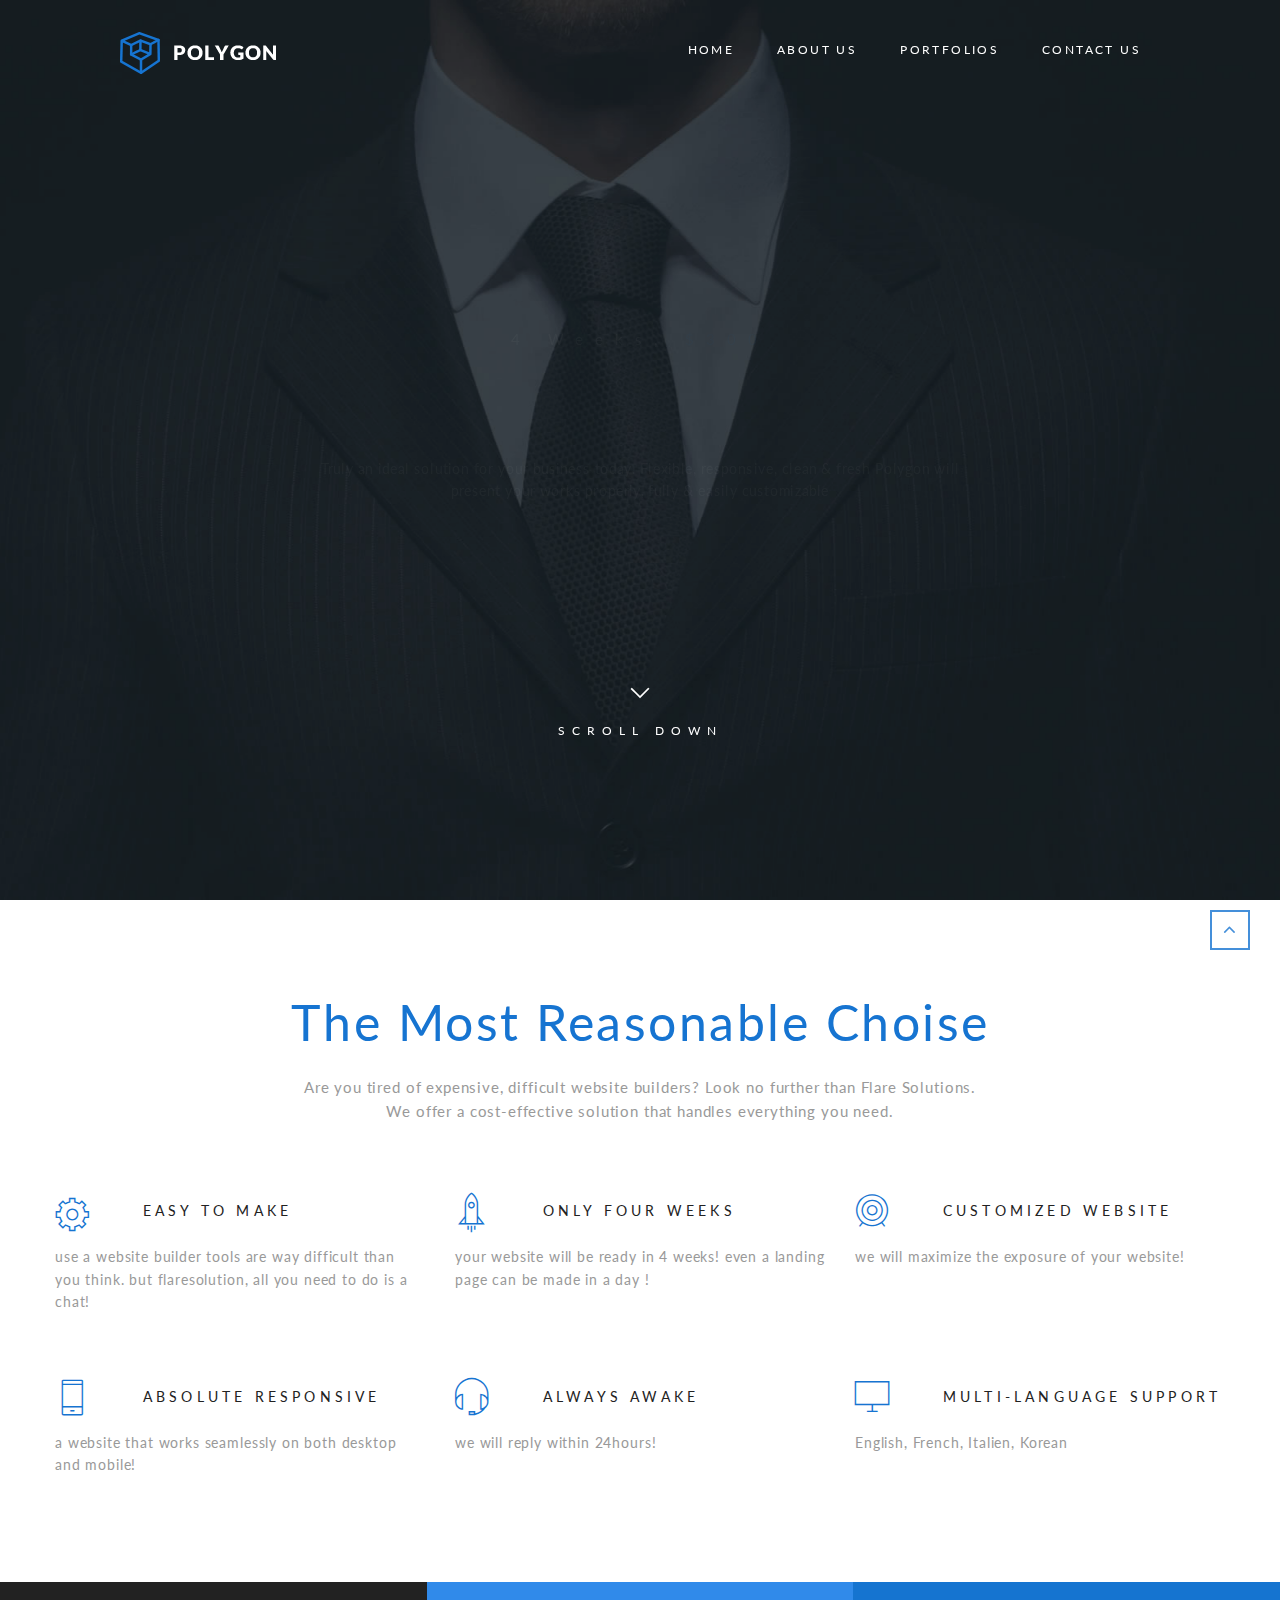
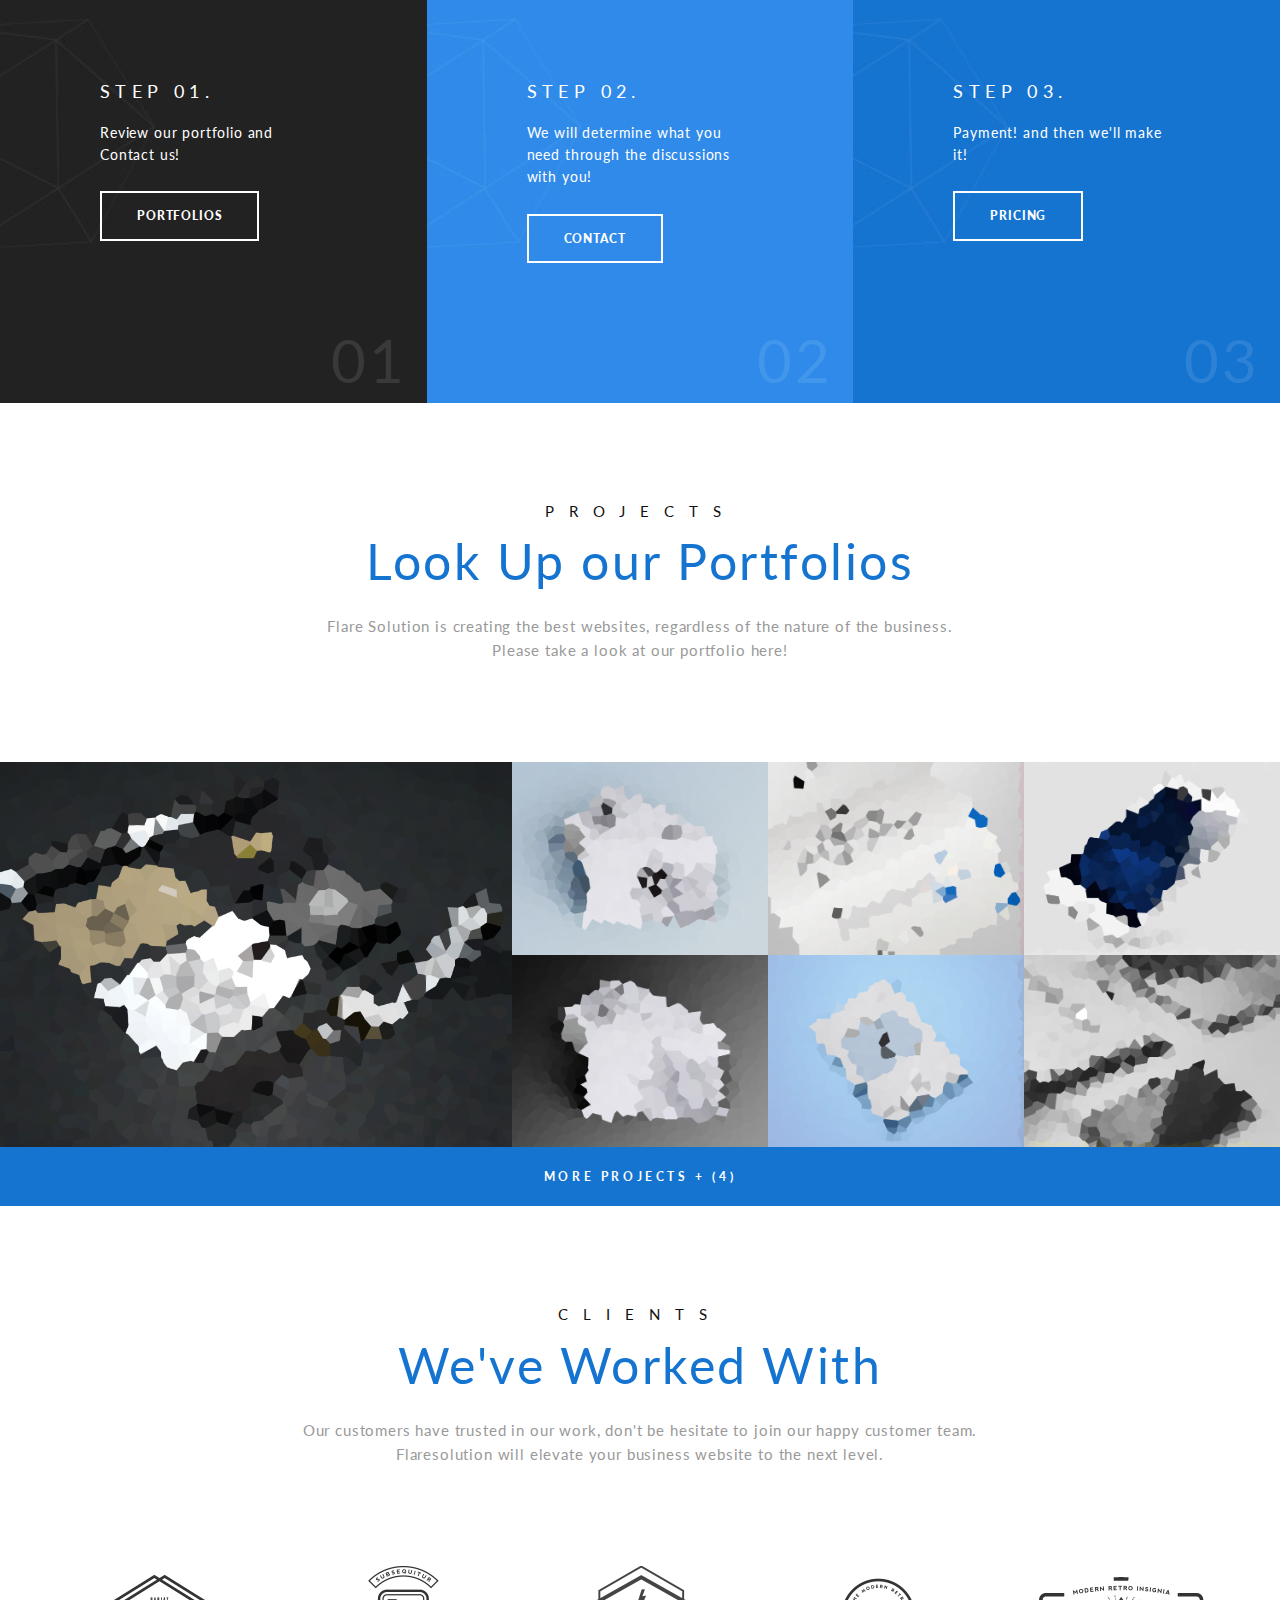
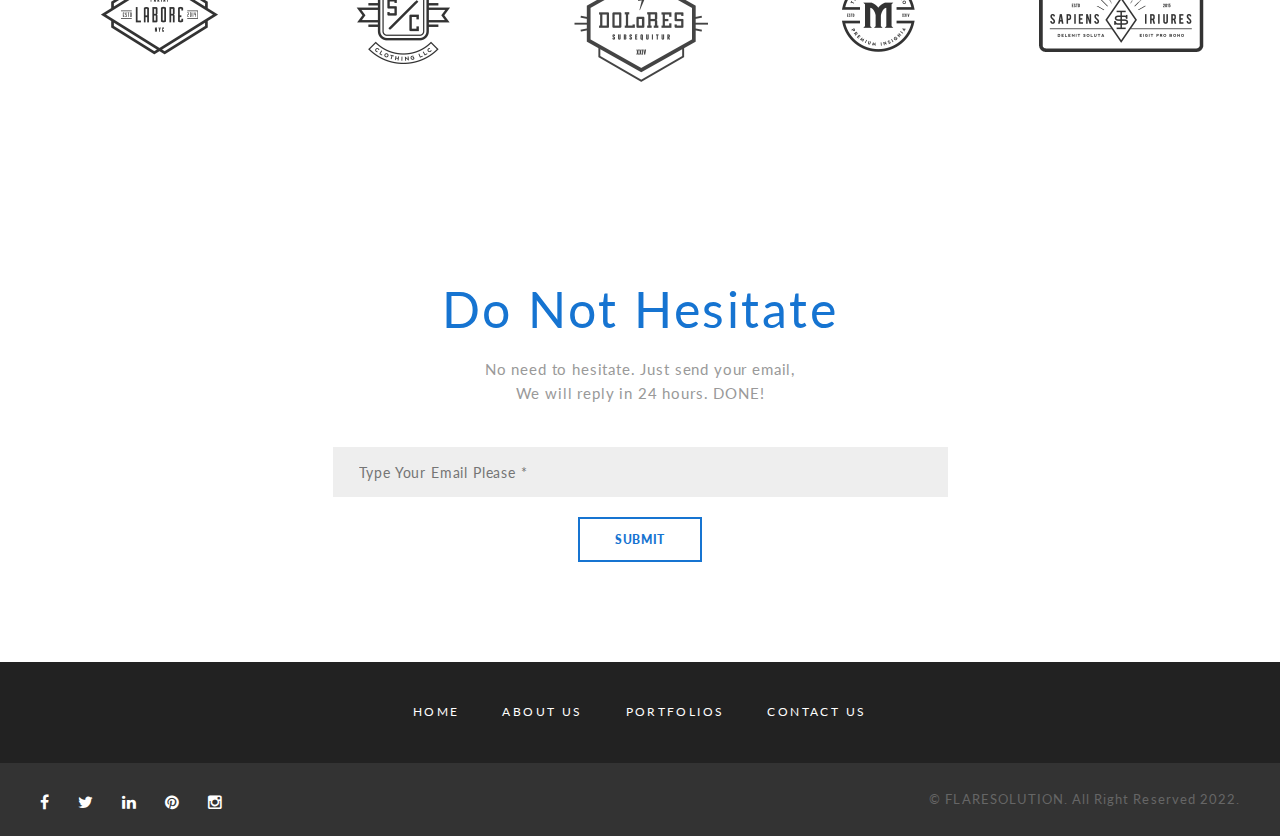
<file: index.html>
<!DOCTYPE html>
<!--[if IE 8]>          <html class="ie ie8"> <![endif]-->
<!--[if IE 9]>          <html class="ie ie9"> <![endif]-->
<!--[if gt IE 9]><!-->
<html>
<!--<![endif]-->

<head>
    <!-- Meta -->
    <meta charset="utf-8">
    <meta name="keywords" content="HTML5 Template" />
    <meta name="description" content="">
    <meta name="author" content="">
    <title>FLARESOLUTION</title>
    <!-- Mobile Metas -->
    <meta name="viewport" content="width=device-width, initial-scale=1.0">
    <!-- Favicon -->
    <link rel="shortcut icon" href="./favicon.ico">
    <!-- CSS -->
    <link rel="stylesheet" href="css/font-awesome/css/font-awesome.css">
    <link rel="stylesheet" href="css/bootstrap.min.css">
    <link rel="stylesheet" href="css/prettyphoto.css">
    <link rel="stylesheet" href="css/pe-icon-7-stroke/css/pe-icon-7-stroke.css">
    <link rel="stylesheet" href="js/vendors/owl-carousel/owl.theme.css">
    <link rel="stylesheet" href="js/vendors/owl-carousel/owl.carousel.css">
    <link rel="stylesheet" href="js/vendors/owl-carousel/owl.transitions.css">
    <link rel="stylesheet" href="js/vendors/slick/slick.css">
    <link rel="stylesheet" href="js/vendors/swipebox/css/swipebox.min.css">
    <link rel="stylesheet" href="css/style.css">
    <!-- Revslider CSS -->
    <link rel='stylesheet' href="js/revolution/css/settings.css" type="text/css">
    <link rel='stylesheet' href="js/revolution/css/layers.css" type="text/css">
    <link rel='stylesheet' href="js/revolution/css/navigation.css" type="text/css">
    <link rel='stylesheet' href="js/revolution/css/settings2.css" type="text/css">
    <!-- HTML5 Shim and Respond.js IE8 support of HTML5 elements and media queries -->
    <!-- WARNING: Respond.js doesn't work if you view the page via file:// -->
    <!--[if lt IE 9]>
        <script src="https://oss.maxcdn.com/libs/html5shiv/3.7.0/html5shiv.js"></script>
        <script src="https://oss.maxcdn.com/libs/respond.js/1.4.2/respond.min.js"></script>
        <![endif]-->
</head>

<body class="header01">
    <!-- ****************** MOBILE MENU ******************* -->
    <div class="snap-drawers">
        <div class="snap-drawer snap-drawer-left">
            <div class="mobile-menu">
                <ul id="mobile-menu" class="menu">
                    <li class="menu-item menu-item-has-children">
                        <a href="./index.html">Home</a>
                    </li>
                    <li class="menu-item menu-item-has-children mega-menu">
                        <a href="./about-us.html">About Us</a>
                    </li>
                    <li class="menu-item menu-item-has-children mega-menu">
                        <a href="./portfolios.html">Portfolios</a>
                    </li>
                    <!-- <li class="menu-item menu-item-has-children">
                        <a href="./services.html">Services</a>
                    </li>
                    <li class="menu-item menu-item-has-children mega-menu">
                        <a href="./pricing.html">Pricing</a>
                    </li> -->
                    <li class="menu-item menu-item-has-children mega-menu">
                        <a href="/contact.html">Contact Us</a>
                    </li>
                    <!-- <li class="menu-item menu-item-has-children">
                        <a href="./blog.html">Blog</a>
                    </li> -->
                </ul>
            </div>
        </div>
    </div>
    <!--// MOBILE MENU -->
    <div class="wrapper" id="wrapper">
        <!-- ****************** HEADER ******************* -->
        <header>
            <div class="container container-full">
                <div class="row">
                    <div class="col-md-2 col-xs-10 logo logo-2">
                        <a href="./index.html"><img src="images/logo-01.png" alt="" /></a>
                    </div>
                    <div class="col-xs-2 hidden-md hidden-lg">
                        <i id="open-left" class="fa fa-navicon"></i>
                    </div>
                    <div class="col-md-10 hidden-xs hidden-sm">
                        <nav id="site-navigation" class="main-navigation hidden-xs hidden-sm">
                            <div>
                                <div class="primary-menu pull-right">
                                    <ul id="primary-menu" class="menu">
                                        <li class="menu-item menu-item-has-children">
                                            <a href="./index.html">Home</a>
                                        </li>
                                        <li class="menu-item menu-item-has-children mega-menu">
                                            <a href="./about-us.html">About Us</a>
                                        </li>
                                        <li class="menu-item menu-item-has-children mega-menu">
                                            <a href="./portfolios.html">Portfolios</a>
                                        </li>
                                        <!-- <li class="menu-item menu-item-has-children">
                                            <a href="./services.html">Services</a>
                                        </li>
                                        <li class="menu-item menu-item-has-children mega-menu">
                                            <a href="./pricing.html">Pricing</a>
                                        </li> -->
                                        <li class="menu-item menu-item-has-children mega-menu">
                                            <a href="./contact.html">Contact Us</a>
                                        </li>
                                        <!-- <li class="menu-item menu-item-has-children">
                                            <a href="./blog.html">Blog</a>
                                        </li> -->
                                    </ul>
                                </div>
                            </div>
                        </nav>
                    </div>
                </div>
            </div>
        </header>
        <!--// HEADER -->
        <!-- ****************** SLIDER REVOLUTION ******************* -->
        <div class="slider-content">
            <div id="rev_slider_1_1_wrapper" class="rev_slider_wrapper fullscreen-container" style="background-color:transparent;padding:0px;">
                <div id="rev_slider_1_1" class="rev_slider fullscreenbanner" style="display:none;"
                    data-version="5.1.3" data-loop="loop" data-stopLoop="on">
                    <ul>
                        <!-- SLIDE  -->
                        <li
                             data-index="rs-35"
                             data-transition="fade"
                             data-slotamount="default"
                             data-easein="default"
                             data-easeout="default"
                             data-masterspeed="default"
                             data-thumb="./images/slider/home-01.jpg"
                             data-rotate="0"
                             data-saveperformance="off"
                             data-delay="3000"
                             data-title="Slide"
                             data-description="">
                             
                            <!-- MAIN IMAGE -->
                            <img src="./images/slider/dummy.png" alt="" width="1920" height="1100"
                             data-lazyload="./images/slider/home-01.jpg"
                             data-bgposition="center center"
                             data-bgfit="cover"
                             data-bgrepeat="no-repeat"
                             data-bgparallax="off" class="rev-slidebg"
                             data-no-retina>

                            <!-- LAYERS1 -->
                            <!-- LAYER NR. 1 mainBigText-->
                            <div class="tp-caption Polygon-style-02  " id="slide-1-layer-1"
                             data-x="['center','center','center','center']"
                             data-hoffset="['0','0','0','0']"
                             data-y="['middle','middle','middle','middle']"
                             data-voffset="['-64','0','0','0']"
                             data-fontsize="['60','60','40','25']"
                             data-lineheight="['60','60','50','30']"
                             data-width="['none','none','416','289']"
                             data-height="['none','none','none','72']"
                             data-whitespace="['nowrap','nowrap','normal','normal']"
                             data-transform_idle="o:1;"
                             data-transform_in="y:-50px;opacity:0;s:2000;e:Power4.easeInOut;"
                             data-transform_out="y:-50px;opacity:0;s:1000;s:1000;"
                             data-start="500"
                             data-splitin="none"
                             data-splitout="none"
                             data-responsive_offset="off"
                             data-responsive="off"
                             data-end="8000" style="z-index: 5; white-space: nowrap;text-align:center;letter-spacing:0.3em;"><span style="color:#1674D1">FLARE</span> SOLUTION
                            </div>
                            <!-- LAYER NR. 2  topThinText-->
                            <div class="tp-caption Polygon-style-01  " id="slide-1-layer-2"
                             data-x="['center','center','center','center']"
                             data-hoffset="['0','0','0','0']"
                             data-y="['middle','middle','middle','middle']"
                             data-voffset="['-143','-80','-120','-90']"
                             data-fontsize="['15','15','15','12']"
                             data-lineheight="['20','20','20','15']"
                             data-width="['none','none','581','290']"
                             data-height="['none','none','44','none']"
                             data-whitespace="['nowrap','nowrap','normal','normal']"
                             data-transform_idle="o:1;"
                             data-transform_in="y:50px;opacity:0;s:1500;e:Power3.easeInOut;"
                             data-transform_out="y:50px;opacity:0;s:1000;s:1000;"
                             data-start="500"
                             data-splitin="none"
                             data-splitout="none"
                             data-responsive_offset="off"
                             data-responsive="off"
                             data-end="8000" style="z-index: 6; white-space: nowrap;text-align:center;letter-spacing:0.8em;">4 Weeks, <span style="color:#1472D1">$300</span>
                            </div>
                            <!-- LAYER NR. 3 -->
                            <div class="tp-caption Polygon-style-03  " id="slide-1-layer-3"
                             data-x="['center','center','center','center']"
                             data-hoffset="['0','0','747','-540']"
                             data-y="['middle','middle','middle','middle']"
                             data-voffset="['30','80','-59','41']"
                             data-lineheight="['25','25','20','20']"
                             data-width="['740','740','577','411']"
                             data-height="['51','51','66','95']"
                             data-whitespace="normal"
                             data-visibility="['on','on','off','off']"
                             data-transform_idle="o:1;"
                             data-transform_in="z:0;rX:0;rY:0;rZ:0;sX:0.9;sY:0.9;skX:0;skY:0;opacity:0;s:1500;e:Power3.easeInOut;"
                             data-transform_out="rZ:0deg;sX:0.7;sY:0.7;opacity:0;s:1000;e:Back.easeIn;s:1000;e:Back.easeIn;"
                             data-mask_out="x:0;y:0;s:inherit;e:inherit;"
                             data-start="500"
                             data-splitin="none"
                             data-splitout="none"
                             data-responsive_offset="off"
                             data-responsive="off"
                             data-end="8000" style="z-index: 7; min-width: 740px; max-width: 740px; max-width: 51px; max-width: 51px; white-space: normal; line-height: 25px;letter-spacing:0.06em;">Truly an ideal solution for your business today. Flexible, responsive, clean & fresh Polygon will present your works properly, fully & easily customizable
                            </div>
                            
                            <!-- LAYER NR. 6 -->
                            <div class="tp-caption Polygon-style-04  " id="slide-1-layer-8"
                             data-x="['center','center','center','center']"
                             data-hoffset="['0','0','555','-419']"
                             data-y="['bottom','bottom','bottom','bottom']"
                             data-voffset="['80','40','132','148']"
                             data-width="none"
                             data-height="none"
                             data-whitespace="nowrap"
                             data-visibility="['on','on','off','off']"
                             data-transform_idle="o:1;"
                             data-transform_hover="o:1;rX:0;rY:0;rZ:0;z:0;s:0;e:Linear.easeNone;"
                             data-style_hover="c:rgba(22, 116, 209, 1.00);"
                             data-transform_in="y:50px;opacity:0;s:300;e:Power2.easeInOut;"
                             data-transform_out="opacity:0;s:300;s:300;"
                             data-start="500"
                             data-splitin="none"
                             data-splitout="none"
                             data-actions='[{"event":"click","action":"scrollbelow","offset":"px"}]'
                             data-responsive_offset="off"
                             data-responsive="off"
                             data-end="8700" style="z-index: 10; white-space: nowrap;">SCROLL DOWN
                            </div>
                            <!-- LAYER NR. 7 -->
                            <div class="tp-caption Fashion-BigDisplay  " id="slide-1-layer-10"
                             data-x="['center','center','center','center']"
                             data-hoffset="['0','0','-512','-437']"
                             data-y="['bottom','bottom','bottom','bottom']"
                             data-voffset="['100','60','130','46']"
                             data-width="50"
                             data-height="50"
                             data-whitespace="normal"
                             data-visibility="['on','on','off','off']"
                             data-transform_idle="o:1;"
                             data-transform_hover="o:1;rX:0;rY:0;rZ:0;z:0;s:0;e:Linear.easeNone;"
                             data-style_hover="c:rgba(22, 116, 209, 1.00);"
                             data-transform_in="y:-50px;opacity:0;s:300;e:Power2.easeInOut;"
                             data-transform_out="opacity:0;s:300;s:300;"
                             data-start="500"
                             data-splitin="none"
                             data-splitout="none"
                             data-actions='[{"event":"click","action":"scrollbelow","offset":"px"}]'
                             data-responsive_offset="off"
                             data-responsive="off"
                             data-end="8700" style="z-index: 11; min-width: 50px; max-width: 50px; max-width: 50px; max-width: 50px; white-space: normal; font-size: 50px; line-height: 50px; font-weight: 400; color: rgba(255, 255, 255, 1.00);font-family:Lato;cursor:pointer;"><span class="pe-7s-angle-down"></span>
                            </div>
                            
                        </li>
                        <!-- SLIDE2  -->
                        <li
                             data-index="rs-1"
                             data-transition="fade"
                             data-slotamount="default"
                             data-easein="default"
                             data-easeout="default"
                             data-masterspeed="default"
                             data-thumb="images/slider/slide01-01.jpg"
                             data-rotate="0"
                             data-saveperformance="off"
                             data-delay="3000"
                             data-title="Slide"
                             data-description="">
                            <!-- MAIN IMAGE -->
                            <img src="./images/slider/dummy.png" alt="" width="1920" height="1100"
                             
                             data-lazyload="images/slider/slide01-01.jpg"
                             data-bgposition="center center"
                             data-bgfit="cover"
                             data-bgrepeat="no-repeat"
                             data-bgparallax="off" class="rev-slidebg"
                             data-no-retina>
                            <!-- LAYERS -->
                            <!-- LAYER NR. 1 -->
                            <div class="tp-caption Polygon-style-02  " id="slide-1-layer-1"
                             data-x="['center','center','center','center']"
                             data-hoffset="['0','0','0','0']"
                             data-y="['middle','middle','middle','middle']"
                             data-voffset="['-64','0','0','0']"
                             data-fontsize="['60','60','40','25']"
                             data-lineheight="['60','60','50','30']"
                             data-width="['none','none','416','289']"
                             data-height="['none','none','none','72']"
                             data-whitespace="['nowrap','nowrap','normal','normal']"
                             data-transform_idle="o:1;"
                             data-transform_in="y:-50px;opacity:0;s:2000;e:Power4.easeInOut;"
                             data-transform_out="y:-50px;opacity:0;s:1000;s:1000;"
                             data-start="100"
                             data-splitin="none"
                             data-splitout="none"
                             data-responsive_offset="off"
                             data-responsive="off"
                             data-end="4000" style="z-index: 5; white-space: nowrap;text-align:center;letter-spacing:0.3em;"><span style="color:#1674D1">SMART</span> 222222
                            </div>
                            
                        </li>   
                        <!-- SLIDE3  -->
                        <li
                             data-index="rs-13"
                             data-transition="fade"
                             data-slotamount="default"
                             data-easein="default"
                             data-easeout="default"
                             data-masterspeed="default"
                             data-thumb="images/slider/slide01-02.jpg"
                             data-rotate="0"
                             data-saveperformance="off"
                             data-delay="3000"
                             data-title="Slide"
                             data-description="">
                            <!-- MAIN IMAGE -->
                            <img src="images/slider/dummy.png" alt="" width="1920" height="1100"
                             data-lazyload="images/slider/slide01-02.jpg"
                             data-bgposition="center center"
                             data-bgfit="cover"
                             data-bgrepeat="no-repeat"
                             data-bgparallax="off" class="rev-slidebg"
                             data-no-retina>
                            <!-- LAYERS -->
                            <!-- LAYER NR. 1 -->
                            <div class="tp-caption Polygon-style-02  " id="slide-13-layer-1"
                             data-x="['center','center','center','center']"
                             data-hoffset="['1','0','13','0']"
                             data-y="['middle','middle','middle','middle']"
                             data-voffset="['-109','-108','-94','-46']"
                             data-fontsize="['90','70','50','30']"
                             data-lineheight="['90','28','70','50']"
                             data-fontweight="['700','900','700','900']"
                             data-width="['none','none','661','471']"
                             data-height="['none','none','none','101']"
                             data-whitespace="['nowrap','nowrap','normal','normal']"
                             data-transform_idle="o:1;"
                             data-transform_in="x:left;s:1000;e:Power2.easeInOut;"
                             data-transform_out="opacity:0;s:1000;s:1000;"
                             data-start="100"
                             data-splitin="none"
                             data-splitout="none"
                             data-responsive_offset="off"
                             data-responsive="off"
                             data-end="4000" style="z-index: 5; white-space: nowrap; font-size: 90px; line-height: 90px; font-weight: 700;text-align:center;letter-spacing:0.3em;">BE <span style="color:#1674D1">333333NT</span>
                            </div>
                        </li>
                    </ul>
                    <div class="tp-bannertimer"></div>
                </div>
            </div>
        </div>
        <!-- ****************** ICON BOX ******************* -->
        <div class="home-corporate-services">
            <div class="container">
                <div class="row">
                    <div class="col-lg-8 col-lg-offset-2 col-md-12 col-sm-12 content-head text-center">
                        <h1>The Most Reasonable Choise</h1>
                        <p>Are you tired of expensive, difficult website builders? Look no further than Flare Solutions.
                            <br>
                            We offer a cost-effective solution that handles everything you need.
                            </p>
                    </div>
                </div>
                <div class="container">
                    <div class="row surjithctly-icon-box">
                        <div class="col-sm-4">
                            <div class="vc_icon_element vc_icon_element-outer">
                                <div class="vc_icon_element-inner  vc_icon_element-style-">
                                    <span class="vc_icon_element-icon pe-7s-config" style="font-size:40px"></span>
                                </div>
                            </div>
                            <h5 class="vc_icon_rocket_left">EASY TO MAKE</h5>
                            <p>use a website builder tools are way difficult than you think.
                                but flaresolution, all you need to do is a chat!</p>
                        </div>
                        <div class="col-sm-4">
                            <div class="vc_icon_element vc_icon_element-outer">
                                <div class="vc_icon_element-inner  vc_icon_element-style-">
                                    <span class="vc_icon_element-icon pe-7s-rocket" style="font-size:40px"></span>
                                </div>
                            </div>

                            <h5 class="vc_icon_rocket_left">ONLY FOUR WEEKS</h5>
                            <p>your website will be ready in 4 weeks!
                                even a landing page can be made in a day !</p>
                        </div>
                        <div class="col-sm-4">
                            <div class="vc_icon_element vc_icon_element-outer">
                                <div class="vc_icon_element-inner  vc_icon_element-style-">
                                    <span class="vc_icon_element-icon pe-7s-target" style="font-size:40px"></span>
                                </div>
                            </div>
                            <h5 class="vc_icon_rocket_left">CUSTOMIZED WEBSITE</h5>
                            <p>we will maximize the exposure of your website!</p>
                        </div>
                    </div>
                    <div class="row surjithctly-icon-box">
                        <div class="col-sm-4">
                            <div class="vc_icon_element vc_icon_element-outer">
                                <div class="vc_icon_element-inner  vc_icon_element-style-">
                                    <span class="vc_icon_element-icon pe-7s-phone" style="font-size:40px"></span>
                                </div>
                            </div>
                            <h5 class="vc_icon_rocket_left">Absolute Responsive</h5>
                            <p>a website that works seamlessly on both desktop and mobile!</p>
                        </div>
                        <div class="col-sm-4">
                            <div class="vc_icon_element vc_icon_element-outer">
                                <div class="vc_icon_element-inner  vc_icon_element-style-">
                                    <span class="vc_icon_element-icon pe-7s-headphones" style="font-size:40px"></span>
                                </div>
                            </div>
                            <h5 class="vc_icon_rocket_left">ALWAYS AWAKE</h5>
                            <p>we will reply within 24hours!</p>
                        </div>
                        <div class="col-sm-4">
                            <div class="vc_icon_element vc_icon_element-outer">
                                <div class="vc_icon_element-inner  vc_icon_element-style-">
                                    <span class="vc_icon_element-icon pe-7s-monitor" style="font-size:40px"></span>
                                </div>
                            </div>
                            <h5 class="vc_icon_rocket_left">Multi-Language Support</h5>
                            <p>English, French, Italien, Korean</p>
                        </div>
                    </div>
                </div>
            </div>
        </div>
        <!-- ****************** ICON SLIDER ******************* -->

        <!-- ****************** VIDEO (일단 없음) ******************* -->
        <!-- <div class="home-business-video home-corporate-video" id="tm_video-player-0">
            <div class="container text-center">
                <div class="play-pop">
                    <a class="swipebox-video"
                             data-rel="vimeo" href="http://vimeo.com/29193046">
                        <svg class="svg-video-player" viewBox="0 0 100 100" version="1.1" xmlns="http://www.w3.org/2000/svg" xmlns:xlink="http://www.w3.org/1999/xlink" xml:space="preserve" x="0px" y="0px" width="100px" height="100px">
                            <g>
                                <path class="svg-video-player-border" d="M 2.5 50 C 2.5 23.7671 23.766 2.5 50 2.5 C 76.234 2.5 97.5 23.7671 97.5 50 C 97.5 76.2329 76.234 97.5 50 97.5 C 23.766 97.5 2.5 76.2329 2.5 50 Z" stroke="#ffffff" stroke-width="2" fill="none"></path>
                                <path class="svg-video-player-icon" d="M 40.5 30.2085 L 40.5 69.7915 L 69 49.2085 L 40.5 30.2085 Z" fill="#ffffff"></path>
                            </g>
                        </svg>
                    </a>
                </div>
                <h4 class="section-title">Watch Video</h4>
                <p>We are dedicated engineers who are willing to work hard to deliver
                    <br>our valuable customers the best ever products and services.</p>
            </div>
        </div> -->


        <!-- ****************** SKILLS ******************* -->
        <!-- 일단날림. -->
        
        <!-- <div class="home-dual-skills">
            <div class="home-dual-img2 hidden-xs"></div>
            <div class="container-fluid">
                <div class="row">
                    <div class="col-md-6 col-sm-6">
                    </div>
                    <div class="col-sm-6 col-lg-4 col-md-6 col-xs-12">
                        <div class="content-head">
                            <h1>What We Can Do</h1>
                            <p>With unlimited ability and what we can do, we always try to bring our customer the best. Here are our specialities</p>
                        </div>
                        <div class="space-bottom-50"></div>
                        <div class="progress_bar">
                            <div class="progress-item">
                                <span class="progress-ico pe-7s-note"></span>
                                <div class="content-item">
                                    <small class="progress-label">HTML/CSS</small>
                                    <div class="progress_bar_single"><span class="progress-value-bar"
                             data-percentage-value="60"
                             data-value="60" style="width: 60%;"> <span class="label_units">60%</span></span>
                                    </div>
                                </div>
                            </div>
                            <div class="progress-item">
                                <span class="progress-ico pe-7s-mouse"></span>
                                <div class="content-item">
                                    <small class="progress-label">PHOTOSHOP</small>
                                    <div class="progress_bar_single"><span class="progress-value-bar"
                             data-percentage-value="80"
                             data-value="80" style="width: 80%;"> <span class="label_units">80%</span></span>
                                    </div>
                                </div>
                            </div>
                            <div class="progress-item">
                                <span class="progress-ico pe-7s-camera"></span>
                                <div class="content-item">
                                    <small class="progress-label">PHOTOGRAPHY</small>
                                    <div class="progress_bar_single"><span class="progress-value-bar"
                             data-percentage-value="69"
                             data-value="69" style="width: 69%;"> <span class="label_units">69%</span></span>
                                    </div>
                                </div>
                            </div>
                            <div class="progress-item">
                                <span class="progress-ico pe-7s-pen"></span>
                                <div class="content-item">
                                    <small class="progress-label">ILLUSTRATION</small>
                                    <div class="progress_bar_single"><span class="progress-value-bar"
                             data-percentage-value="96"
                             data-value="96" style="width: 96%;"> <span class="label_units">96%</span></span>
                                    </div>
                                </div>
                            </div>
                        </div>
                    </div>
                </div>
            </div>
        </div> -->
        <!-- ****************** ICON BOX ******************* -->
        <div class="icon-box-3col">
            <div class="container-fluid no-padding">
                <div class="icon-box-modern col-md-4">
                    <h4>STEP 01.</h4>
                    <p>Review our portfolio and Contact us!</p>
                    <a class="bttn skin-white" href="#">Portfolios</a>
                    <h1 class="text-order">01</h1>
                </div>
                <div class="icon-box-modern col-md-4">
                    <h4>STEP 02.</h4>
                    <p>We will determine what you need through the discussions with you!</p>
                    <a class="bttn skin-white" href="#">Contact</a>
                    <h1 class="text-order">02</h1>
                </div>
                <div class="icon-box-modern col-md-4">
                    <h4>STEP 03.</h4>
                    <p>Payment! and then we'll make it!</p>
                    <a class="bttn skin-white" href="#">Pricing</a>
                    <h1 class="text-order">03</h1>
                </div>
            </div>
        </div>
        <!-- ****************** PORTFOLIO ******************* -->
        <div class="padding-100 text-center">
            <div class="container">
                <div class="row">
                    <div class="col-md-12 content-head style2">
                        <h2 class="text-uppercase">Projects</h2>
                        <h1>Look Up our Portfolios</h1>
                        <p>Flare Solution is creating the best websites, regardless of the nature of the business.<br/>
                            Please take a look at our portfolio here!</p>
                    </div>
                </div>
            </div>
        </div>
        <div class="home-business-gallery container-fluid no-padding">
            <div class="col-md-5 col-sm-12 no-padding">
                <div class="onepage-folio">
                    <img src="images/gallery/2/1.jpg" class="img-responsive" alt="">
                    <div class="onepage-folio-overlay">
                        <h4><a href="#">Stationery set</a></h4>
                        <p>Branding</p>
                        <a href="#" class="ico"><i class="fa fa-angle-right"></i></a>
                    </div>
                </div>
            </div>
            <div class="col-md-7 col-sm-12 no-padding">
                <div class="col-md-4 col-sm-6 no-padding">
                    <div class="onepage-folio">
                        <img src="images/gallery/2/2.jpg" class="img-responsive" alt="">
                        <div class="onepage-folio-overlay">
                            <h4><a href="#">Stationery set</a></h4>
                            <p>Branding</p>
                            <a href="#" class="ico"><i class="fa fa-angle-right"></i></a>
                        </div>
                    </div>
                </div>
                <div class="col-md-4 col-sm-6 no-padding">
                    <div class="onepage-folio">
                        <img src="images/gallery/2/3.jpg" class="img-responsive" alt="">
                        <div class="onepage-folio-overlay">
                            <h4><a href="#">Stationery set</a></h4>
                            <p>Branding</p>
                            <a href="#" class="ico"><i class="fa fa-angle-right"></i></a>
                        </div>
                    </div>
                </div>
                <div class="col-md-4 col-sm-6 no-padding">
                    <div class="onepage-folio">
                        <img src="images/gallery/2/4.jpg" class="img-responsive" alt="">
                        <div class="onepage-folio-overlay">
                            <h4><a href="#">Stationery set</a></h4>
                            <p>Branding</p>
                            <a href="#" class="ico"><i class="fa fa-angle-right"></i></a>
                        </div>
                    </div>
                </div>
                <div class="col-md-4 col-sm-6 no-padding">
                    <div class="onepage-folio">
                        <img src="images/gallery/2/5.jpg" class="img-responsive" alt="">
                        <div class="onepage-folio-overlay">
                            <h4><a href="#">Stationery set</a></h4>
                            <p>Branding</p>
                            <a href="#" class="ico"><i class="fa fa-angle-right"></i></a>
                        </div>
                    </div>
                </div>
                <div class="col-md-4 col-sm-6 no-padding">
                    <div class="onepage-folio">
                        <img src="images/gallery/2/6.jpg" class="img-responsive" alt="">
                        <div class="onepage-folio-overlay">
                            <h4><a href="#">Stationery set</a></h4>
                            <p>Branding</p>
                            <a href="#" class="ico"><i class="fa fa-angle-right"></i></a>
                        </div>
                    </div>
                </div>
                <div class="col-md-4 col-sm-6 no-padding">
                    <div class="onepage-folio">
                        <img src="images/gallery/2/7.jpg" class="img-responsive" alt="">
                        <div class="onepage-folio-overlay">
                            <h4><a href="#">Stationery set</a></h4>
                            <p>Branding</p>
                            <a href="#" class="ico"><i class="fa fa-angle-right"></i></a>
                        </div>
                    </div>
                </div>
            </div>
        </div>
        <a class="loadmore-wrapper text-center" href="./portfolios.html">
            <div class="container">MORE PROJECTS + (4)</div>
        </a>
        <!-- ****************** TESTIMONIALS ******************* -->
        <div class="client-testimonials padding-100">
            <div class="container content-head style2 text-center">
                <h2>CLIENTS</h2>
                <h1>We've Worked With</h1>
                <p>Our customers have trusted in our work, don't be hesitate to join our happy customer team.
                    <br>Flaresolution will elevate your business website to the next level.</p>
            </div>
            <div class="space-top-50 space-bottom-50 clearfix"></div>
            <div class="container text-center">
                <div class="testimonials-carousel-nav">
                    <div>
                        <img class="img-responsive center-block" src="images/quotes/1/1.png" alt="">
                    </div>
                    <div>
                        <img class="img-responsive center-block" src="images/quotes/1/2.png" alt="">
                    </div>
                    <div>
                        <img class="img-responsive center-block" src="images/quotes/1/3.png" alt="">
                    </div>
                    <div>
                        <img class="img-responsive center-block" src="images/quotes/1/4.png" alt="">
                    </div>
                    <div>
                        <img class="img-responsive center-block" src="images/quotes/1/5.png" alt="">
                    </div>
                    <div>
                        <img class="img-responsive center-block" src="images/quotes/1/3.png" alt="">
                    </div>
                </div>
                <!-- <div class="text-center img-sep"><img src="images/line.jpg" class="center-block" alt="line" height="60" width="1"></div> -->
                <!-- <div class="testimonials-carousel">
                    <div>
                        <div class="testimonial-text">
                            <p>Really great theme, many design features and options. Theme support is 100%. Great customer support and assistance. I highly recommend it.</p>
                            <img src="images/other/author2.png" class="center-block" alt="" height="60" width="60">
                            <cite>MR. MARK<span>CEO</span></cite>
                        </div>
                    </div>
                    <div>
                        <div class="testimonial-text">
                            <p>Really great theme, many design features and options. Theme support is 100%. Great customer support and assistance. I highly recommend it.</p>
                            <img src="images/other/author2.png" class="center-block" alt="" height="60" width="60">
                            <cite>MR. MARK<span>CEO</span></cite>
                        </div>
                    </div>
                    <div>
                        <div class="testimonial-text">
                            <p>Really great theme, many design features and options. Theme support is 100%. Great customer support and assistance. I highly recommend it.</p>
                            <img src="images/other/author2.png" class="center-block" alt="" height="60" width="60">
                            <cite>MR. MARK<span>CEO</span></cite>
                        </div>
                    </div>
                    <div>
                        <div class="testimonial-text">
                            <p>Really great theme, many design features and options. Theme support is 100%. Great customer support and assistance. I highly recommend it.</p>
                            <img src="images/other/author2.png" class="center-block" alt="" height="60" width="60">
                            <cite>MR. MARK<span>CEO</span></cite>
                        </div>
                    </div>
                    <div>
                        <div class="testimonial-text">
                            <p>Really great theme, many design features and options. Theme support is 100%. Great customer support and assistance. I highly recommend it.</p>
                            <img src="images/other/author2.png" class="center-block" alt="" height="60" width="60">
                            <cite>MR. MARK<span>CEO</span></cite>
                        </div>
                    </div>
                    <div>
                        <div class="testimonial-text">
                            <p>Really great theme, many design features and options. Theme support is 100%. Great customer support and assistance. I highly recommend it.</p>
                            <img src="images/other/author2.png" class="center-block" alt="" height="60" width="60">
                            <cite>MR. MARK<span>CEO</span></cite>
                        </div>
                    </div>
                </div> -->
            </div>
        </div>
        <!-- ****************** BLOG ******************* -->

        <!-- 일단주석처리해놓음. 블로그 생기면 연결. -->
        <!-- <div class="home-blog bg-gray2">
            <div class="container">
                <div class="row">
                    <div class="col-sm-12 content-head style2 text-center">
                        <h2>BLOG</h2>
                        <h1>Latest News</h1>
                        <p>Dedicated to blog &amp; feed your readers with awesome ideas, they will stay with you. Let's blog &amp; don't stop to be creative</p>
                    </div>
                </div>
                <div class="row">
                    <div class="col-sm-12">
                        <div class="postcontent-type03">
                            <article class="post type-post blog-entry">
                                <div class="recent-posts__item row">
                                    <div class="recent-posts__thumb col-md-6">
                                        <a href="./blog-single-standard.html">
                                            <img src="images/blog/grid/1.jpg" class="img-responsive" alt="" />
                                        </a>
                                    </div>
                                    <div class="recent-posts-desc col-md-6">
                                        <div class="dates">
                                            <span class="date">18</span>
                                            <span class="month">Sep</span>
                                            <span class="year">2015</span>
                                        </div>
                                        <div class="post-meta">
                                            <span class="post-com">
                                                                <i class="fa fa-folder-open"></i> <a href="./blog.html">Anything</a>, <a href="./blog.html">Business</a>    </span>
                                            <span class="author">
                                                                    <i class="fa fa-user"></i> admin                            </span>
                                        </div>
                                        <h4><a href="./blog-single-standard.html">Standard post</a></h4>
                                        <div class="blog-entry-excerpt">
                                            <p>Indeed, bloggers do not only produce content to post on their blogs, but also build social relations with their readers and other bloggers. However, there are high-readership blogs which do not allow comments, such as Daring Fireball.</p>
                                        </div>
                                        <a class="bttn" href="./blog-single-standard.html">Read more</a>
                                    </div>
                                </div>
                            </article>
                            <article class="post type-post blog-entry">
                                <div class="recent-posts__item row">
                                    <div class="recent-posts__thumb col-md-6 col-md-push-6">
                                        <a href="./blog-single-standard.html">
                                            <img src="images/blog/grid/2.jpg" class="img-responsive" alt="" />
                                        </a>
                                    </div>
                                    <div class="recent-posts-desc col-md-6 col-md-pull-6">
                                        <div class="dates">
                                            <span class="date">09</span>
                                            <span class="month">Sep</span>
                                            <span class="year">2015</span>
                                        </div>
                                        <div class="post-meta">
                                            <span class="post-com">
                                                                        <i class="fa fa-folder-open"></i> <a href="./blog.html">Anything</a>, <a href="./blog.html">Business</a>                            </span>
                                            <span class="author">
                                                                            <i class="fa fa-user"></i> admin                            </span>
                                        </div>
                                        <h4><a href="./blog-single-standard.html">How To Choose The Best Theme For My Business?</a></h4>
                                        <div class="blog-entry-excerpt">
                                            <p>Building a beautiful website for your business begins with choosing a theme - a design that controls page layout, widget areas, and default style. Selecting Polygon is your best choice for this.</p>
                                        </div>
                                        <a class="bttn" href="./blog-single-standard.html">Read more</a>
                                    </div>
                                </div>
                            </article>
                        </div>
                    </div>
                </div>
            </div>
        </div> -->
        <!-- 여기까지 -->
        <div class="cform padding-100">
            <div class="container">
                <div class="content-head text-center">
                    <h1>Do Not Hesitate</h1>
                    <p>No need to hesitate. Just send your email,<br>We will reply in 24 hours. DONE!</p>
                    <br>
                </div>
                <div class="row">
                    
                        <form id="contact-form">
                            <div class="row">
                                <div class="col-md-12">
                                    <input placeholder="Type Your Email Please *" type="email" name="email" title="Please enter your email" required>
                                </div>
                            </div>
                            <div class="row">
                                <div class="col-md-12">
                                    <button type="button" id="js-contact-btn">Submit</button>
                                </div>
                            </div>
                            <div id="js-contact-result" data-success-msg="Thank you. We will be in touch soon." data-error-msg="Oops. Something went wrong."></div>
                        </form>
                    
                </div>
            </div>
        </div>
        
        
        
        

        <!-- ****************** FOOTER ******************* -->
        <footer>
            <div class="container d-flex justify-content-center">
                <div class="row">
                    <!-- <div class="col-xs-2 hidden-md hidden-lg">
                        <i id="open-left" class="fa fa-navicon"></i>
                    </div> -->
                    <div class="hidden-xs hidden-sm">
                        <nav id="site-navigation" class="main-navigation w-100">
                            <div >
                                    <ul id="primary-menu" class="menu d-flex justify-content-center">
                                        <li class="menu-item menu-item-has-children">
                                            <a href="./index.html">Home</a>
                                        </li>
                                        <li class="menu-item menu-item-has-children mega-menu">
                                            <a href="./about-us.html">About Us</a>
                                        </li>
                                        <li class="menu-item menu-item-has-children mega-menu">
                                            <a href="./portfolios.html">Portfolios</a>
                                        </li>
                                        <!-- <li class="menu-item menu-item-has-children">
                                            <a href="./services.html">Services</a>
                                        </li> -->
                                        <!-- <li class="menu-item menu-item-has-children mega-menu">
                                            <a href="./pricing.html">Pricing</a>
                                        </li> -->
                                        <li class="menu-item menu-item-has-children mega-menu">
                                            <a href="./contact.html">Contact Us</a>
                                        </li>
                                        <!-- <li class="menu-item menu-item-has-children">
                                            <a href="./blog.html">Blog</a>
                                        </li> -->
                                    </ul>
                            </div>
                        </nav>
                    </div>
                </div>
            </div>
        </footer>
        <!--// FOOTER -->
        <!-- ****************** COPYRIGHT ******************* -->
        <div class="copyright">
            <div class="container">
                <div class="row">
                    <div class="col-md-6 col-sm-5 left">
                        <ul class="menu-social-small">
                            <li><a href="https://www.facebook.com"><i class="fa fa-facebook"></i></a></li>
                            <li><a href="https://twitter.com"><i class="fa fa-twitter"></i></a></li>
                            <li><a href="https://www.linkedin.com"><i class="fa fa-linkedin"></i></a></li>
                            <li><a href="https://www.pinterest.com/"><i class="fa fa-pinterest"></i></a></li>
                            <li><a href="http://instagram.com"><i class="fa fa-instagram"></i></a></li>
                        </ul>
                    </div>
                    <div class="col-md-6 col-sm-7 right">
                        &copy; FLARESOLUTION. All Right Reserved 2022.
                    </div>
                </div>
            </div>
        </div>
        <!--// COPYRIGHT -->
    </div>
    <a class="scrollup" title="Go to top"><i class="fa fa-angle-up"></i></a>
    <!-- Javascript -->
    <script src="js/jquery.js"></script>
    <script src="js/bootstrap.min.js"></script>
    <script src="js/vendors/owl-carousel/owl.carousel.min.js"></script>
    <script src="js/vendors/easypie/jquery.easypiechart.min.js"></script>
    <script src="js/vendors/slick/slick.min.js"></script>
    <script src="js/vendors/jquery.counterup.min.js"></script>
    <script src="js/vendors/waypoints.min.js"></script>
    <script src="js/vendors/tweecool.min.js"></script>
    <script src="js/vendors/snap.min.js"></script>
    <script src="js/vendors/jquery.prettyPhoto.js"></script>
    <script src="js/main.js"></script>
    <script src="js/vendors/isotope/isotope.pkgd.js"></script>
    <script src="js/vendors/isotope/main.js"></script>
    <script src="js/vendors/swipebox/js/jquery.swipebox.min.js"></script>
    <script src="js/vendors/swipebox/js/main.js"></script>
    <script src="js/mail.js"></script>
    <!-- Revolution Slider -->
    <script type='text/javascript' src='js/revolution/js/jquery.themepunch.tools.min.js'></script>
    <script type='text/javascript' src='js/revolution/js/jquery.themepunch.revolution.min.js'></script>
    <script type='text/javascript' src='js/revolution/js/extensions/jquery.themepunch.essential.min.js'></script>
    <script type="text/javascript" src="js/revolution/js/extensions/revolution.extension.slideanims.min.js"></script>
    <script type="text/javascript" src="js/revolution/js/extensions/revolution.extension.actions.min.js"></script>
    <script type="text/javascript" src="js/revolution/js/extensions/revolution.extension.layeranimation.min.js"></script>
    <script type="text/javascript" src="js/revolution/js/extensions/revolution.extension.navigation.min.js"></script>
    <script type="text/javascript" src="js/revolution/js/extensions/revolution.extension.parallax.min.js"></script>
    <script type="text/javascript" src="js/revolution/main.js"></script>
    
</body>

</html>
</file>
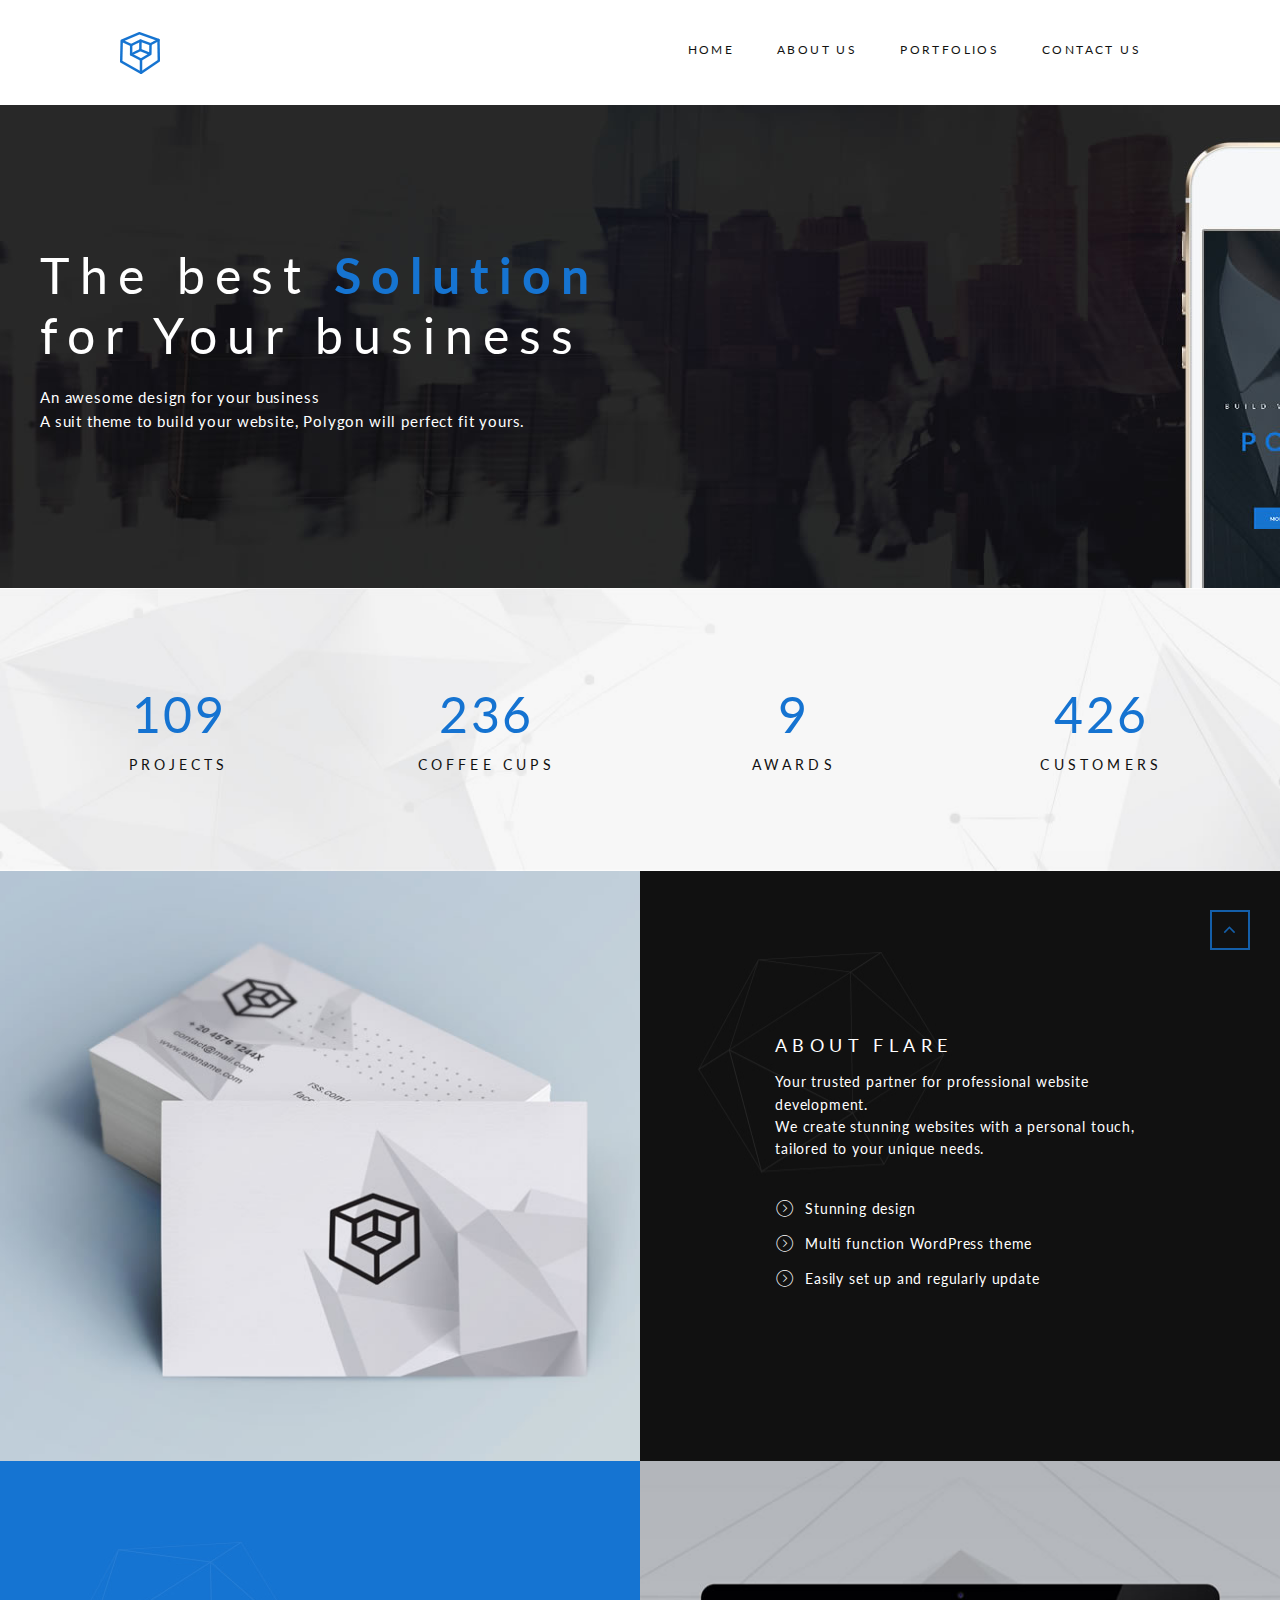
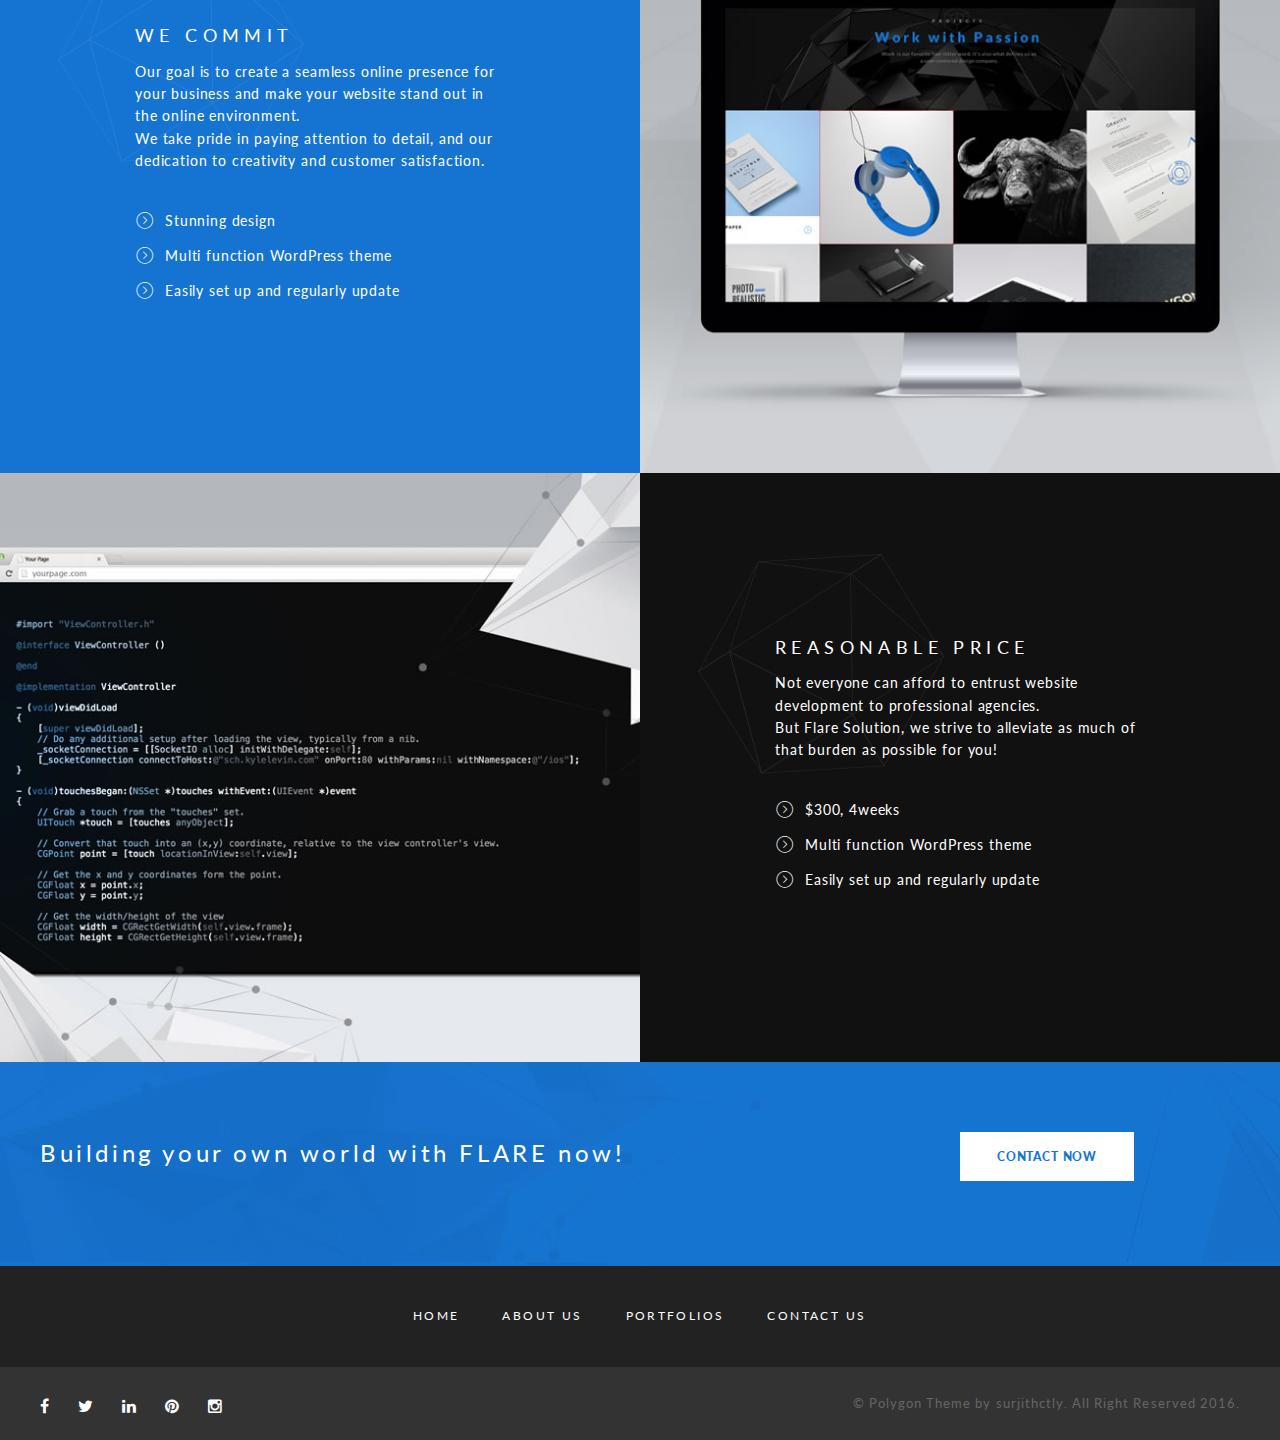
<file: about-us.html>
<!DOCTYPE html>
<!--[if IE 8]>          <html class="ie ie8"> <![endif]-->
<!--[if IE 9]>          <html class="ie ie9"> <![endif]-->
<!--[if gt IE 9]><!-->
<html>
<!--<![endif]-->

<head>
    <!-- Meta -->
    <meta charset="utf-8">
    <meta name="keywords" content="HTML5 Template" />
    <meta name="description" content="">
    <meta name="author" content="">
    <title>FLARESOLUTION</title>
    <!-- Mobile Metas -->
    <meta name="viewport" content="width=device-width, initial-scale=1.0">
    <!-- Favicon -->
    <link rel="shortcut icon" href="./favicon.ico">
    <!-- CSS -->
    <link rel="stylesheet" href="css/font-awesome/css/font-awesome.css">
    <link rel="stylesheet" href="css/bootstrap.min.css">
    <link rel="stylesheet" href="css/prettyphoto.css">
    <link rel="stylesheet" href="css/pe-icon-7-stroke/css/pe-icon-7-stroke.css">
    <link rel="stylesheet" href="js/vendors/owl-carousel/owl.theme.css">
    <link rel="stylesheet" href="js/vendors/owl-carousel/owl.carousel.css">
    <link rel="stylesheet" href="js/vendors/owl-carousel/owl.transitions.css">
    <link rel="stylesheet" href="js/vendors/slick/slick.css">
    <link rel="stylesheet" href="js/vendors/swipebox/css/swipebox.min.css">
    <link rel="stylesheet" href="css/style.css">
    <!-- Revslider CSS -->
    <link rel='stylesheet' href="js/revolution/css/settings.css" type="text/css">
    <link rel='stylesheet' href="js/revolution/css/layers.css" type="text/css">
    <link rel='stylesheet' href="js/revolution/css/navigation.css" type="text/css">
    <link rel='stylesheet' href="js/revolution/css/settings2.css" type="text/css">
    <!-- HTML5 Shim and Respond.js IE8 support of HTML5 elements and media queries -->
    <!-- WARNING: Respond.js doesn't work if you view the page via file:// -->
    <!--[if lt IE 9]>
        <script src="https://oss.maxcdn.com/libs/html5shiv/3.7.0/html5shiv.js"></script>
        <script src="https://oss.maxcdn.com/libs/respond.js/1.4.2/respond.min.js"></script>
        <![endif]-->
</head>
<body>
    <!-- ****************** MOBILE MENU ******************* -->
    <div class="snap-drawers">
        <div class="snap-drawer snap-drawer-left">
            <div class="mobile-menu">
                <ul id="mobile-menu" class="menu">
                    <li class="menu-item menu-item-has-children">
                        <a href="./index.html">Home</a>
                    </li>
                    <li class="menu-item menu-item-has-children mega-menu">
                        <a href="./about-us.html">About Us</a>
                    </li>
                    <li class="menu-item menu-item-has-children mega-menu">
                        <a href="./portfolios.html">Portfolios</a>
                    </li>
                    <!-- <li class="menu-item menu-item-has-children">
                        <a href="./services.html">Services</a>
                    </li>
                    <li class="menu-item menu-item-has-children mega-menu">
                        <a href="./pricing.html">Pricing</a>
                    </li> -->
                    <li class="menu-item menu-item-has-children mega-menu">
                        <a href="/contact.html">Contact Us</a>
                    </li>
                    <!-- <li class="menu-item menu-item-has-children">
                        <a href="./blog.html">Blog</a>
                    </li> -->
                </ul>
            </div>
        </div>
    </div>
    <!--// MOBILE MENU -->
    <div class="wrapper" id="wrapper">
        <!-- ****************** HEADER ******************* -->
        <header>
            <div class="container container-full">
                <div class="row">
                    <div class="col-md-2 col-xs-10 logo logo-2">
                        <a href="./index.html"><img src="images/logo-01.png" alt="" /></a>
                    </div>
                    <div class="col-xs-2 hidden-md hidden-lg">
                        <i id="open-left" class="fa fa-navicon"></i>
                    </div>
                    <div class="col-md-10 hidden-xs hidden-sm">
                        <nav id="site-navigation" class="main-navigation hidden-xs hidden-sm">
                            <div>
                                <div class="primary-menu pull-right">
                                    <ul id="primary-menu" class="menu">
                                        <li class="menu-item menu-item-has-children">
                                            <a href="./index.html">Home</a>
                                        </li>
                                        <li class="menu-item menu-item-has-children mega-menu">
                                            <a href="./about-us.html">About Us</a>
                                        </li>
                                        <li class="menu-item menu-item-has-children mega-menu">
                                            <a href="./portfolios.html">Portfolios</a>
                                        </li>
                                        <!-- <li class="menu-item menu-item-has-children">
                                            <a href="./services.html">Services</a>
                                        </li>
                                        <li class="menu-item menu-item-has-children mega-menu">
                                            <a href="./pricing.html">Pricing</a>
                                        </li> -->
                                        <li class="menu-item menu-item-has-children mega-menu">
                                            <a href="./contact.html">Contact Us</a>
                                        </li>
                                        <!-- <li class="menu-item menu-item-has-children">
                                            <a href="./blog.html">Blog</a>
                                        </li> -->
                                    </ul>
                                </div>
                            </div>
                        </nav>
                    </div>
                </div>
            </div>
        </header>
        <!--// HEADER -->
        <!-- ****************** PAGE HEADER ******************* -->
        <div class="service-list-head">
            <div class="container">
                <div class="row">
                    <div class="col-md-12">
                        <h1>The best <b class="highlight">Solution</b><br>for Your business</h1>
                        <p>An awesome design for your business
                            <br>A suit theme to build your website, Polygon will perfect fit yours.</p>
                    </div>
                </div>
            </div>
        </div>
        <!-- // PAGE HEADER -->
        <!-- ****************** PAGE CONTENT ******************* -->
        <!-- ****************** COUNTER ******************* -->
        <div class="counter-white">
            <div class="container">
                <div class="row">
                    <div class="col-md-3 col-sm-3">
                        <div class="counter-item text-uppercase text-center">
                            <h3 class="counter">134</h3>
                            <h5>Projects</h5>
                        </div>
                    </div>
                    <div class="col-md-3 col-sm-3">
                        <div class="counter-item text-uppercase text-center">
                            <h3 class="counter">289</h3>
                            <h5>Coffee Cups</h5>
                        </div>
                    </div>
                    <div class="col-md-3 col-sm-3">
                        <div class="counter-item text-uppercase text-center">
                            <h3 class="counter">12</h3>
                            <h5>Awards</h5>
                        </div>
                    </div>
                    <div class="col-md-3 col-sm-3">
                        <div class="counter-item text-uppercase text-center">
                            <h3 class="counter">520</h3>
                            <h5>Customers</h5>
                        </div>
                    </div>
                </div>
            </div>
        </div>
        
        <div class="dual-content">
            <div class="dual-img" style="background: url(images/service-list-01.jpg) no-repeat center;"></div>
            <div class="col-md-6">
            </div>
            <div class="col-md-6 dual-info">
                <h4 class="text-uppercase">About Flare</h4>
                <p>Your trusted partner for professional website development. 
                    <br>We create stunning websites with a personal touch, tailored to your unique needs.</p>
                <ul>
                    <li>Stunning design</li>
                    <li>Multi function WordPress theme</li>
                    <li>Easily set up and regularly update</li>
                </ul>
            </div>
        </div>
        <div class="dual-content dual-content-blue dual-content-right">
            <div class="col-md-6 dual-info">
                <h4 class="text-uppercase">We Commit</h4>
                <p>Our goal is to create a seamless online presence for your business and make your website stand out in the online environment. 
                    <br>We take pride in paying attention to detail, and our dedication to creativity and customer satisfaction.</p>
                <ul>
                    <li>Stunning design</li>
                    <li>Multi function WordPress theme</li>
                    <li>Easily set up and regularly update</li>
                </ul>
            </div>
            <div class="col-md-6">
            </div>
            <div class="dual-img" style="background: url(images/service-list-02.jpg) no-repeat center;"></div>
        </div>
        <div class="dual-content">
            <div class="dual-img" style="background: url(images/service-list-03.jpg) no-repeat center;"></div>
            <div class="col-md-6">
            </div>
            <div class="col-md-6 dual-info">
                <h4 class="text-uppercase">Reasonable Price</h4>
                <p>Not everyone can afford to entrust website development to professional agencies.
                <br>But Flare Solution, we strive to alleviate as much of that burden as possible for you!</p>
                <ul>
                    <li>$300, 4weeks</li>
                    <li>Multi function WordPress theme</li>
                    <li>Easily set up and regularly update</li>
                </ul>
            </div>
        </div>
        <div class="cta-box cta-box-blue ">
            <div class="container">
                <div class="row">
                    <div class="col-sm-8">
                        <h3>Building your own world with FLARE now!</h3>
                    </div>
                    <div class="col-sm-4 text-center">
                        <a class="bttn skin-fill-white center-block" href="#"><span>Contact Now</span></a>
                    </div>
                </div>
            </div>
        </div>
        <!--// PAGE CONTENT -->
        <!-- ****************** FOOTER ******************* -->
        <footer>
            <div class="container d-flex justify-content-center">
                <div class="row">
                    <!-- <div class="col-xs-2 hidden-md hidden-lg">
                        <i id="open-left" class="fa fa-navicon"></i>
                    </div> -->
                    <div class="hidden-xs hidden-sm">
                        <nav id="site-navigation" class="main-navigation w-100">
                            <div >
                                    <ul id="primary-menu" class="menu d-flex justify-content-center">
                                        <li class="menu-item menu-item-has-children">
                                            <a href="./index.html">Home</a>
                                        </li>
                                        <li class="menu-item menu-item-has-children mega-menu">
                                            <a href="./about-us.html">About Us</a>
                                        </li>
                                        <li class="menu-item menu-item-has-children mega-menu">
                                            <a href="./portfolios.html">Portfolios</a>
                                        </li>
                                        <!-- <li class="menu-item menu-item-has-children">
                                            <a href="./services.html">Services</a>
                                        </li> -->
                                        <!-- <li class="menu-item menu-item-has-children mega-menu">
                                            <a href="./pricing.html">Pricing</a>
                                        </li> -->
                                        <li class="menu-item menu-item-has-children mega-menu">
                                            <a href="./contact.html">Contact Us</a>
                                        </li>
                                        <!-- <li class="menu-item menu-item-has-children">
                                            <a href="./blog.html">Blog</a>
                                        </li> -->
                                    </ul>
                            </div>
                        </nav>
                    </div>
                </div>
            </div>
        </footer>
        <!-- // FOOTER -->
        <!-- **************** COPYRIGHT ***************** -->
        <div class="copyright">
            <div class="container">
                <div class="row">
                    <div class="col-md-6 col-sm-5 left">
                        <ul class="menu-social-small">
                            <li><a href="https://www.facebook.com"><i class="fa fa-facebook"></i></a></li>
                            <li><a href="https://twitter.com"><i class="fa fa-twitter"></i></a></li>
                            <li><a href="https://www.linkedin.com"><i class="fa fa-linkedin"></i></a></li>
                            <li><a href="https://www.pinterest.com/"><i class="fa fa-pinterest"></i></a></li>
                            <li><a href="http://instagram.com"><i class="fa fa-instagram"></i></a></li>
                        </ul>
                    </div>
                    <div class="col-md-6 col-sm-7 right">
                        &copy; Polygon Theme by surjithctly. All Right Reserved 2016.
                    </div>
                </div>
            </div>
        </div>
        <!-- // COPYRIGHT -->
    </div>
    <a class="scrollup" title="Go to top"><i class="fa fa-angle-up"></i></a>
    <!-- Javascript -->
    <script src="js/jquery.js"></script>
    <script src="js/bootstrap.min.js"></script>
    <script src="js/vendors/owl-carousel/owl.carousel.min.js"></script>
    <script src="js/vendors/easypie/jquery.easypiechart.min.js"></script>
    <script src="js/vendors/slick/slick.min.js"></script>
    <script src="js/vendors/jquery.counterup.min.js"></script>
    <script src="js/vendors/waypoints.min.js"></script>
    <script src="js/vendors/tweecool.min.js"></script>
    <script src="js/vendors/snap.min.js"></script>
    <script src="js/vendors/jquery.prettyPhoto.js"></script>
    <script src="js/main.js"></script>
    <script src="js/vendors/isotope/isotope.pkgd.js"></script>
    <script src="js/vendors/isotope/main.js"></script>
</body>

</html>
</file>
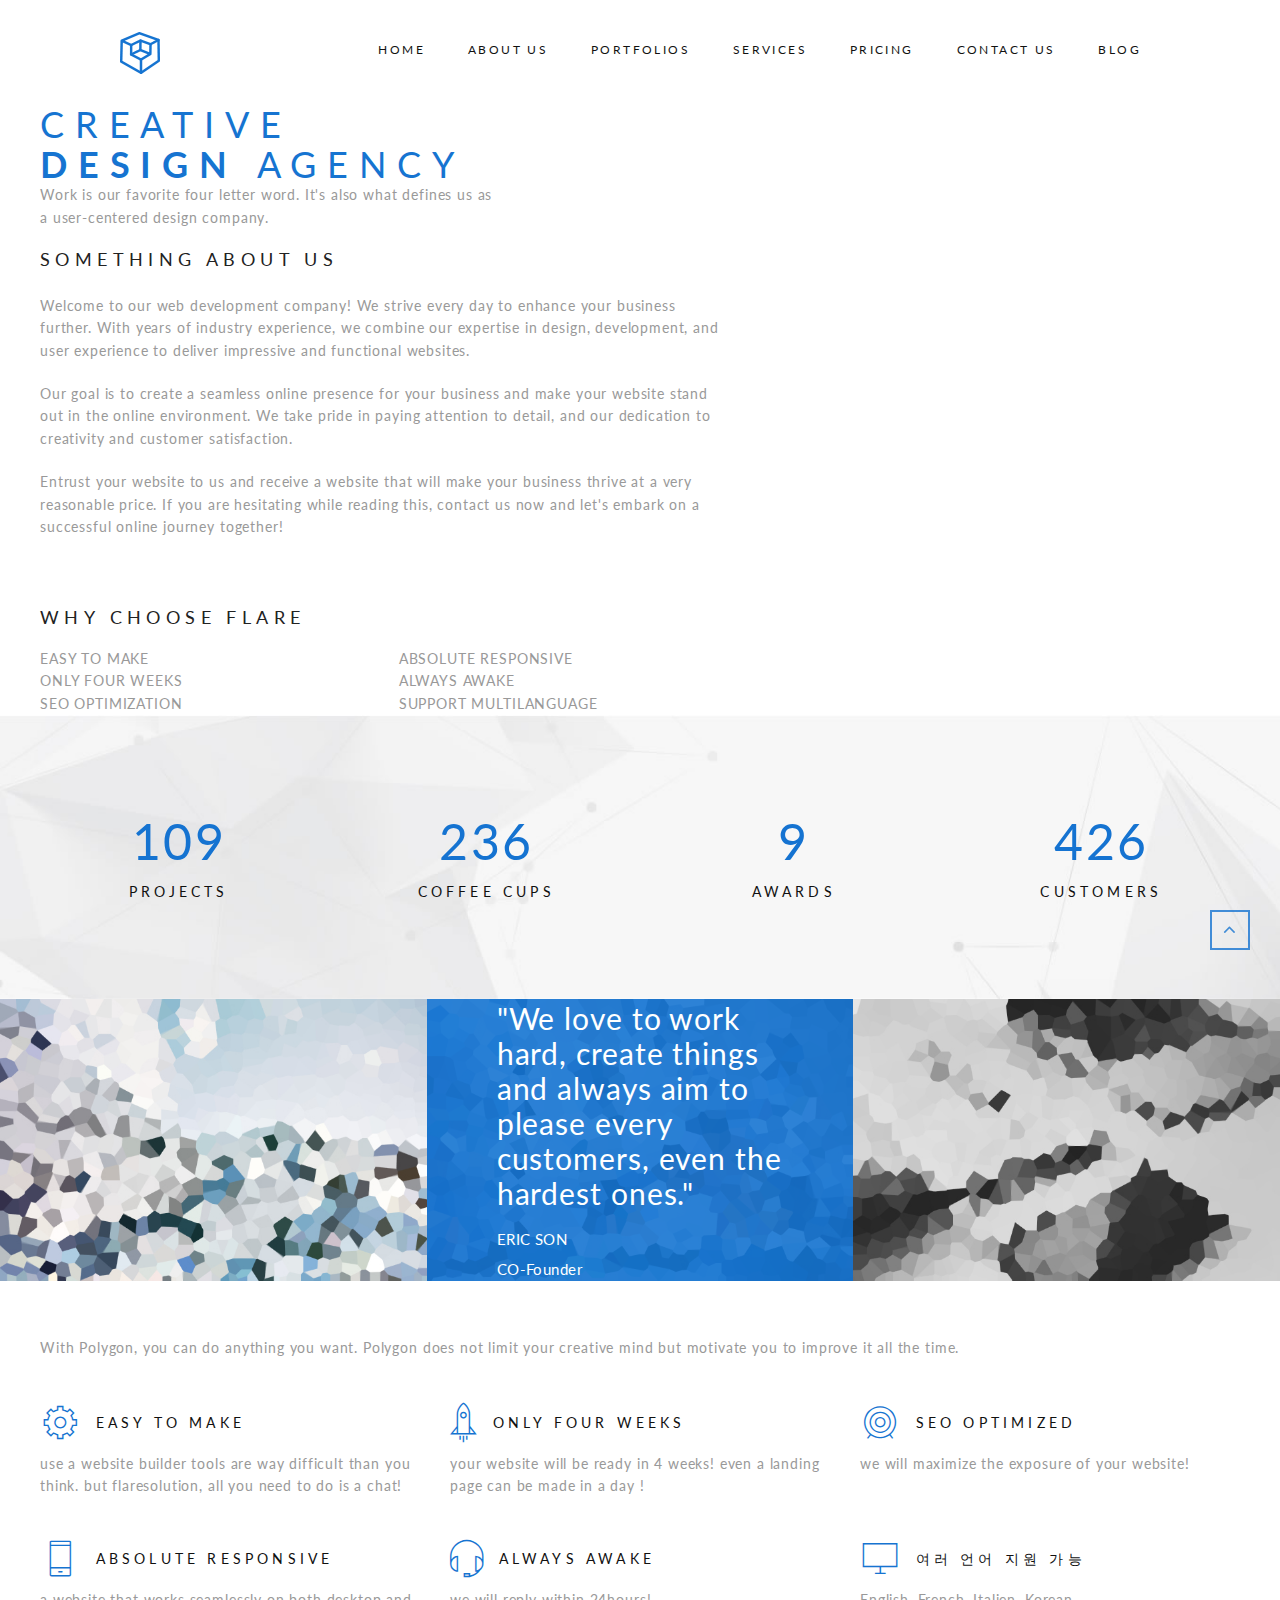
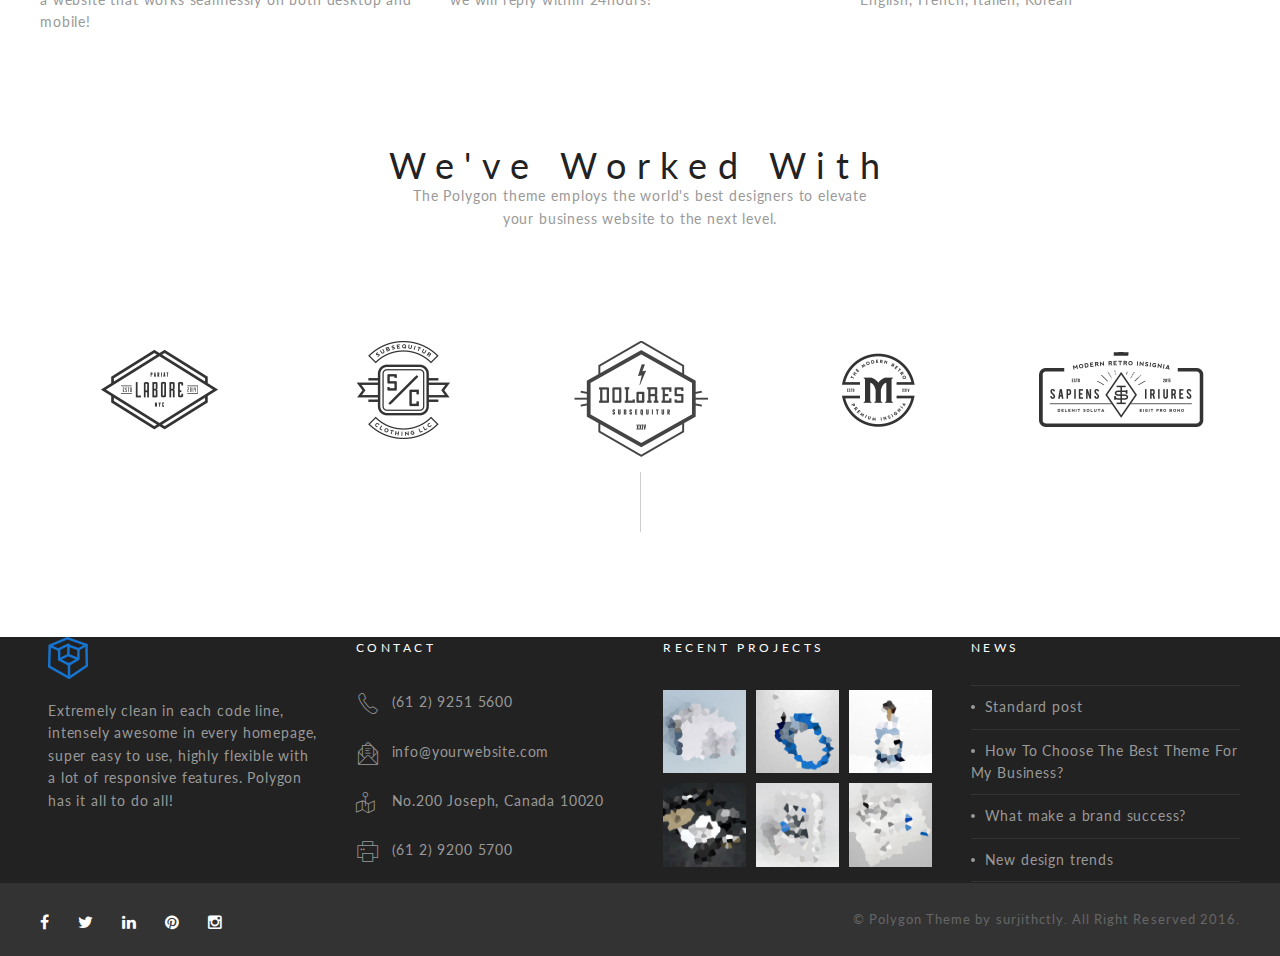
<file: about-us2.html>
<!DOCTYPE html>
<!--[if IE 8]>          <html class="ie ie8"> <![endif]-->
<!--[if IE 9]>          <html class="ie ie9"> <![endif]-->
<!--[if gt IE 9]><!-->
<html>
<!--<![endif]-->

<head>
    <!-- Meta -->
    <meta charset="utf-8">
    <meta name="keywords" content="HTML5 Template" />
    <meta name="description" content="">
    <meta name="author" content="">
    <title>Polygon - Responsive Multipurpose Landing Page</title>
    <!-- Mobile Metas -->
    <meta name="viewport" content="width=device-width, initial-scale=1.0">
    <!-- Favicon -->
    <link rel="shortcut icon" href="./favicon.ico">
    <!-- CSS -->
    <link rel="stylesheet" href="css/font-awesome/css/font-awesome.css">
    <link rel="stylesheet" href="css/bootstrap.min.css">
    <link rel="stylesheet" href="css/prettyphoto.css">
    <link rel="stylesheet" href="css/pe-icon-7-stroke/css/pe-icon-7-stroke.css">
    <link rel="stylesheet" href="js/vendors/owl-carousel/owl.theme.css">
    <link rel="stylesheet" href="js/vendors/owl-carousel/owl.carousel.css">
    <link rel="stylesheet" href="js/vendors/owl-carousel/owl.transitions.css">
    <link rel="stylesheet" href="js/vendors/slick/slick.css">
    <link rel="stylesheet" href="css/style.css">
    <!-- HTML5 Shim and Respond.js IE8 support of HTML5 elements and media queries -->
    <!-- WARNING: Respond.js doesn't work if you view the page via file:// -->
    <!--[if lt IE 9]>
        <script src="https://oss.maxcdn.com/libs/html5shiv/3.7.0/html5shiv.js"></script>
        <script src="https://oss.maxcdn.com/libs/respond.js/1.4.2/respond.min.js"></script>
        <![endif]-->
</head>

<body>
    <!-- ****************** MOBILE MENU ******************* -->
    <div class="snap-drawers">
        <div class="snap-drawer snap-drawer-left">
            <div class="mobile-menu">
                <ul id="mobile-menu" class="menu">
                    <li class="menu-item menu-item-has-children">
                        <a href="./index.html">Home</a>
                    </li>
                    <li class="menu-item menu-item-has-children mega-menu">
                        <a href="./about-us.html">About Us</a>
                    </li>
                    <li class="menu-item menu-item-has-children mega-menu">
                        <a href="./portfolios.html">Portfolios</a>
                    </li>
                    <li class="menu-item menu-item-has-children">
                        <a href="./services.html">Services</a>
                    </li>
                    <li class="menu-item menu-item-has-children mega-menu">
                        <a href="./pricing.html">Pricing</a>
                    </li>
                    <li class="menu-item menu-item-has-children mega-menu">
                        <a href="/contact.html">Contact Us</a>
                    </li>
                    <li class="menu-item menu-item-has-children">
                        <a href="./blog.html">Blog</a>
                    </li>
                </ul>
            </div>
        </div>
    </div>
    <!--// MOBILE MENU -->
    <div class="wrapper" id="wrapper">
        <!-- ****************** HEADER ******************* -->
        <header>
            <div class="container container-full">
                <div class="row">
                    <div class="col-md-2 col-xs-10 logo logo-2">
                        <a href="./index.html"><img src="images/logo-01.png" alt="" /></a>
                    </div>
                    <div class="col-xs-2 hidden-md hidden-lg">
                        <i id="open-left" class="fa fa-navicon"></i>
                    </div>
                    <div class="col-md-10 hidden-xs hidden-sm">
                        <nav id="site-navigation" class="main-navigation hidden-xs hidden-sm">
                            <div>
                                <div class="primary-menu pull-right">
                                    <ul id="primary-menu" class="menu">
                                        <li class="menu-item menu-item-has-children">
                                            <a href="./index.html">Home</a>
                                        </li>
                                        <li class="menu-item menu-item-has-children mega-menu">
                                            <a href="./about-us.html">About Us</a>
                                        </li>
                                        <li class="menu-item menu-item-has-children mega-menu">
                                            <a href="./portfolios.html">Portfolios</a>
                                        </li>
                                        <li class="menu-item menu-item-has-children">
                                            <a href="./services.html">Services</a>
                                        </li>
                                        <li class="menu-item menu-item-has-children mega-menu">
                                            <a href="./pricing.html">Pricing</a>
                                        </li>
                                        <li class="menu-item menu-item-has-children mega-menu">
                                            <a href="./contact.html">Contact Us</a>
                                        </li>
                                        <li class="menu-item menu-item-has-children">
                                            <a href="./blog.html">Blog</a>
                                        </li>
                                    </ul>
                                </div>
                            </div>
                        </nav>
                    </div>
                </div>
            </div>
        </header>
        <!--// HEADER -->
        <!-- ****************** PAGE CONTENT ******************* -->
        <div class="about-header">
            <div class="container">
                <div class="row">
                    <div class="col-sm-12">
                        <h1 class="highlight text-uppercase">Creative<br>
                                <b>Design</b> Agency
                            </h1>
                        <p>Work is our favorite four letter word. It's also what defines us as
                            <br>a user-centered design company.</p>
                    </div>
                </div>
            </div>
        </div>
        <!-- ****************** ABOUT-INFO ******************* -->
        <div class="about-info-content">
            <div class="container">
                <div class="row">
                    <div class="col-md-7">
                        <h4 class="text-uppercase">Something About Us</h4>
                        <div class="space-bottom-25"></div>
                        <p>Welcome to our web development company! We strive every day to enhance your business further. With years of industry experience, we combine our expertise in design, development, and user experience to deliver impressive and functional websites.</p>
                        <p>Our goal is to create a seamless online presence for your business and make your website stand out in the online environment. We take pride in paying attention to detail, and our dedication to creativity and customer satisfaction.</p>
                        <p>Entrust your website to us and receive a website that will make your business thrive at a very reasonable price. If you are hesitating while reading this, contact us now and let's embark on a successful online journey together!</p>
                        <div class="space-top-35"></div>
                        <div class="clearfix"></div>
                        <div class="space-top-35"></div>
                        <h4 class="text-uppercase">Why Choose FLARE</h4>
                        <div class="space-bottom-20"></div>
                        <div class="row">
                            <div class="col-md-6 col-sm-6">
                                <ul>
                                    <li>EASY TO MAKE</li>
                                    <li>ONLY FOUR WEEKS</li>
                                    <li>SEO OPTIMIZATION</li>
                                </ul>
                            </div>
                            <div class="col-md-6 col-sm-6">
                                <ul>
                                    <li>ABSOLUTE RESPONSIVE</li>
                                    <li>ALWAYS AWAKE</li>
                                    <li>SUPPORT MULTILANGUAGE</li>
                                </ul>
                            </div>
                        </div>
                    </div>
                </div>
            </div>
        </div>
        <!-- ****************** COUNTER ******************* -->
        <div class="counter-white">
            <div class="container">
                <div class="row">
                    <div class="col-md-3 col-sm-3">
                        <div class="counter-item text-uppercase text-center">
                            <h3 class="counter">134</h3>
                            <h5>Projects</h5>
                        </div>
                    </div>
                    <div class="col-md-3 col-sm-3">
                        <div class="counter-item text-uppercase text-center">
                            <h3 class="counter">289</h3>
                            <h5>Coffee Cups</h5>
                        </div>
                    </div>
                    <div class="col-md-3 col-sm-3">
                        <div class="counter-item text-uppercase text-center">
                            <h3 class="counter">12</h3>
                            <h5>Awards</h5>
                        </div>
                    </div>
                    <div class="col-md-3 col-sm-3">
                        <div class="counter-item text-uppercase text-center">
                            <h3 class="counter">520</h3>
                            <h5>Customers</h5>
                        </div>
                    </div>
                </div>
            </div>
        </div>
        <!-- ****************** CONTENT-MAIN ******************* -->
        <div class="three-content-main">
            <div class="esg-overflowtrick ">
                <ul class="mainul">
                    <li class="col-md-4 tp-esg-item itemtoshow isvisiblenow">
                        <div class="esg-media-cover-wrapper">
                            <div class="esg-entry-media-wrapper">
                                <div class="esg-entry-media"><img src="images/other/about01-01.jpg" class="img-responsive" alt=""></div>
                            </div>
                        </div>
                    </li>
                    <li class="col-md-4 tp-esg-item itemtoshow isvisiblenow esg-hovered">
                        <div class="esg-media-cover-wrapper">
                            <div class="esg-entry-media-wrapper">
                                <div class="esg-entry-media"><img src="images/other/about01-02.jpg" class="img-responsive" alt=""></div>
                            </div>
                            <div class="esg-entry-cover">
                                <div class="esg-overlay"></div>
                                <div class="esg-cc">
                                    <h5>"We love to work hard, create things and always aim to please every customers, even the hardest ones."</h5>
                                    <h6>Eric Son<span>CO-Founder</span></h6>
                                </div>
                            </div>
                        </div>
                    </li>
                    <li class="col-md-4 tp-esg-item itemtoshow isvisiblenow">
                        <div class="esg-media-cover-wrapper">
                            <div class="esg-entry-media-wrapper">
                                <div class="esg-entry-media"><img src="images/other/about01-03.jpg" class="img-responsive" alt=""></div>
                            </div>
                        </div>
                    </li>
                </ul>
            </div>
        </div>
        <div class="clearfix"></div>
        <!-- ****************** ABOUT-ICON-BOX ******************* -->
        <div class="page-content about-icon-box">
            <div class="container">
                <p>With Polygon, you can do anything you want. Polygon does not limit your creative mind but motivate you to improve it all the time.</p>
                <br>
                <div class="row">
                    <div class="col-md-4">
                        <div class="icon-box1">
                            <i class="pe-7s-config"></i>
                            <h3>EASY TO MAKE</h3>
                            <p>use a website builder tools are way difficult than you think.
                                but flaresolution, all you need to do is a chat!</p>
                        </div>
                    </div>
                    <div class="col-md-4">
                        <div class="icon-box1">
                            <i class="pe-7s-rocket"></i>
                            
                            <h3>ONLY FOUR WEEKS</h3>
                            <p>your website will be ready in 4 weeks!
                                even a landing page can be made in a day !</p>
                        </div>
                    </div>
                    <div class="col-md-4">
                        <div class="icon-box1">
                            <i class="pe-7s-target"></i>
                            <h3>Seo Optimized</h3>
                            <p>we will maximize the exposure of your website!</p>
                        </div>
                    </div>
                </div>
                <div class="row">
                    <div class="col-md-4">
                        <div class="icon-box1">
                            <i class="pe-7s-phone"></i>
                            <h3>Absolute Responsive</h3>
                            <p>a website that works seamlessly on both desktop and mobile!</p>
                        </div>
                    </div>
                    <div class="col-md-4">
                        <div class="icon-box1">
                            <i class="pe-7s-headphones"></i>
                            <h3>ALWAYS AWAKE</h3>
                            <p>we will reply within 24hours!</p>
                        </div>
                    </div>
                    <div class="col-md-4">
                        <div class="icon-box1">
                            <i class="pe-7s-monitor"></i>
                            <h3>여러 언어 지원 가능</h3>
                            <p>English, French, Italien, Korean</p>
                        </div>
                    </div>
                </div>
            </div>
        </div>
        <!-- ****************** SUB-HEADER ******************* -->
        <div class="sub-header">
            <div class="container text-center">
                <h1>We've Worked With</h1>
                <p>The Polygon theme employs the world's best designers to elevate
                    <br> your business website to the next level.
                </p>
            </div>
        </div>
        <!-- ****************** CLIENT-TESTIMONIAL ******************* -->
        <!-- 고객들 인터뷰 한  다음에 넣기 -->
        
         <div class="client-testimonials">
            <div class="container text-center">
                <div class="testimonials-carousel-nav">
                    <div>
                        <img class="img-responsive center-block" src="images/quotes/1/1.png" alt="">
                    </div>
                    <div>
                        <img class="img-responsive center-block" src="images/quotes/1/2.png" alt="">
                    </div>
                    <div>
                        <img class="img-responsive center-block" src="images/quotes/1/3.png" alt="">
                    </div>
                    <div>
                        <img class="img-responsive center-block" src="images/quotes/1/4.png" alt="">
                    </div>
                    <div>
                        <img class="img-responsive center-block" src="images/quotes/1/5.png" alt="">
                    </div>
                    <div>
                        <img class="img-responsive center-block" src="images/quotes/1/3.png" alt="">
                    </div>
                </div>
                <div class="text-center img-sep"><img src="images/line.jpg" class="center-block" alt="line" height="60" width="1"></div>
                <!-- <div class="testimonials-carousel">
                    <div>
                        <div class="testimonial-text">
                            <p>Really great theme, many design features and options. Theme support is 100%. Great customer support and assistance. I highly recommend it.</p>
                            <img src="images/other/author2.png" class="center-block" alt="" height="60" width="60">
                            <cite>MR. MARK<span>CEO</span></cite>
                        </div>
                    </div>
                    <div>
                        <div class="testimonial-text">
                            <p>Really great theme, many design features and options. Theme support is 100%. Great customer support and assistance. I highly recommend it.</p>
                            <img src="images/other/author2.png" class="center-block" alt="" height="60" width="60">
                            <cite>MR. MARK<span>CEO</span></cite>
                        </div>
                    </div>
                    <div>
                        <div class="testimonial-text">
                            <p>Really great theme, many design features and options. Theme support is 100%. Great customer support and assistance. I highly recommend it.</p>
                            <img src="images/other/author2.png" class="center-block" alt="" height="60" width="60">
                            <cite>MR. MARK<span>CEO</span></cite>
                        </div>
                    </div>
                    <div>
                        <div class="testimonial-text">
                            <p>Really great theme, many design features and options. Theme support is 100%. Great customer support and assistance. I highly recommend it.</p>
                            <img src="images/other/author2.png" class="center-block" alt="" height="60" width="60">
                            <cite>MR. MARK<span>CEO</span></cite>
                        </div>
                    </div>
                    <div>
                        <div class="testimonial-text">
                            <p>Really great theme, many design features and options. Theme support is 100%. Great customer support and assistance. I highly recommend it.</p>
                            <img src="images/other/author2.png" class="center-block" alt="" height="60" width="60">
                            <cite>MR. MARK<span>CEO</span></cite>
                        </div>
                    </div>
                    <div>
                        <div class="testimonial-text">
                            <p>Really great theme, many design features and options. Theme support is 100%. Great customer support and assistance. I highly recommend it.</p>
                            <img src="images/other/author2.png" class="center-block" alt="" height="60" width="60">
                            <cite>MR. MARK<span>CEO</span></cite>
                        </div>
                    </div>
                </div> -->
            </div>
        </div> 
        <!-- ****************** PAGE CONTENT ******************* -->
        <!-- ****************** FOOTER ******************* -->
        <footer>
            <div class="container">
                <div class="row">
                    <div class="col-md-3 col-sm-6">
                        <div class="footer-widget">
                            <p><img src="images/logo-footer.png" alt=""></p>
                            <p>Extremely clean in each code line, intensely awesome in every homepage, super easy to use, highly flexible with a lot of responsive features. Polygon has it all to do all!</p>
                        </div>
                    </div>
                    <div class="col-md-3 col-sm-6">
                        <div class="footer-widget footer-contact">
                            <h5>Contact</h5>
                            <p><span class="pe-7s-call"></span>(61 2) 9251 5600</p>
                            <p><span class="pe-7s-mail-open-file"></span>info@yourwebsite.com</p>
                            <p><span class="pe-7s-map-2"></span>No.200 Joseph, Canada 10020</p>
                            <p><span class="pe-7s-print"></span>(61 2) 9200 5700</p>
                        </div>
                    </div>
                    <div class="col-md-3 col-sm-6">
                        <div class="footer-widget">
                            <h5>Recent Projects</h5>
                            <ul class="fprojects">
                                <li>
                                    <div>
                                        <a href="images/footer/projects/1.jpg" class="prettyPhoto">
                                            <div class="fp-overlay"><i class="fa fa-mail-forward"></i></div>
                                            <img src="images/footer/projects/1/1.jpg" class="img-responsive" alt="" />
                                        </a>
                                    </div>
                                </li>
                                <li>
                                    <div>
                                        <a href="images/footer/projects/2.jpg" class="prettyPhoto">
                                            <div class="fp-overlay"><i class="fa fa-mail-forward"></i></div>
                                            <img src="images/footer/projects/1/2.jpg" class="img-responsive" alt="" />
                                        </a>
                                    </div>
                                </li>
                                <li>
                                    <div>
                                        <a href="images/footer/projects/3.jpg" class="prettyPhoto">
                                            <div class="fp-overlay"><i class="fa fa-mail-forward"></i></div>
                                            <img src="images/footer/projects/1/3.jpg" class="img-responsive" alt="" />
                                        </a>
                                    </div>
                                </li>
                                <li>
                                    <div>
                                        <a href="images/footer/projects/4.jpg" class="prettyPhoto">
                                            <div class="fp-overlay"><i class="fa fa-mail-forward"></i></div>
                                            <img src="images/footer/projects/1/4.jpg" class="img-responsive" alt="" />
                                        </a>
                                    </div>
                                </li>
                                <li>
                                    <div>
                                        <a href="images/footer/projects/5.jpg" class="prettyPhoto">
                                            <div class="fp-overlay"><i class="fa fa-mail-forward"></i></div>
                                            <img src="images/footer/projects/1/5.jpg" class="img-responsive" alt="" />
                                        </a>
                                    </div>
                                </li>
                                <li>
                                    <div>
                                        <a href="images/footer/projects/6.jpg" class="prettyPhoto">
                                            <div class="fp-overlay"><i class="fa fa-mail-forward"></i></div>
                                            <img src="images/footer/projects/1/6.jpg" class="img-responsive" alt="" />
                                        </a>
                                    </div>
                                </li>
                            </ul>
                        </div>
                    </div>
                    <div class="col-md-3 col-sm-6">
                        <div class="footer-widget">
                            <h5>News</h5>
                            <ul class="fnews">
                                <li>
                                    <a href="./blog.html">Standard post</a>
                                </li>
                                <li>
                                    <a href="./blog.html">How To Choose The Best Theme For My Business?</a>
                                </li>
                                <li>
                                    <a href="./blog.html">What make a brand success?</a>
                                </li>
                                <li>
                                    <a href="./blog.html">New design trends</a>
                                </li>
                            </ul>
                        </div>
                    </div>
                </div>
            </div>
        </footer>
        <!-- ****************** FOOTER ******************* -->
        <!-- ****************** COPYRIGHT ******************* -->
        <div class="copyright">
            <div class="container">
                <div class="row">
                    <div class="col-md-6 col-sm-5 left">
                        <ul class="menu-social-small">
                            <li><a href="https://www.facebook.com"><i class="fa fa-facebook"></i></a></li>
                            <li><a href="https://twitter.com"><i class="fa fa-twitter"></i></a></li>
                            <li><a href="https://www.linkedin.com"><i class="fa fa-linkedin"></i></a></li>
                            <li><a href="https://www.pinterest.com/"><i class="fa fa-pinterest"></i></a></li>
                            <li><a href="http://instagram.com"><i class="fa fa-instagram"></i></a></li>
                        </ul>
                    </div>
                    <div class="col-md-6 col-sm-7 right">
                        &copy; Polygon Theme by surjithctly. All Right Reserved 2016.
                    </div>
                </div>
            </div>
        </div>
        <!-- ****************** COPYRIGHT ******************* -->
    </div>
    <a class="scrollup" title="Go to top"><i class="fa fa-angle-up"></i></a>
    <!-- Javascript -->
    <script src="js/jquery.js"></script>
    <script src="js/bootstrap.min.js"></script>
    <script src="js/vendors/owl-carousel/owl.carousel.min.js"></script>
    <script src="js/vendors/easypie/jquery.easypiechart.min.js"></script>
    <script src="js/vendors/slick/slick.min.js"></script>
    <script src="js/vendors/jquery.counterup.min.js"></script>
    <script src="js/vendors/waypoints.min.js"></script>
    <script src="js/vendors/tweecool.min.js"></script>
    <script src="js/vendors/snap.min.js"></script>
    <script src="js/vendors/jquery.prettyPhoto.js"></script>
    <script src="js/main.js"></script>
    <script src="js/vendors/isotope/isotope.pkgd.js"></script>
    <script src="js/vendors/isotope/main.js"></script>
</body>

</html>
</file>
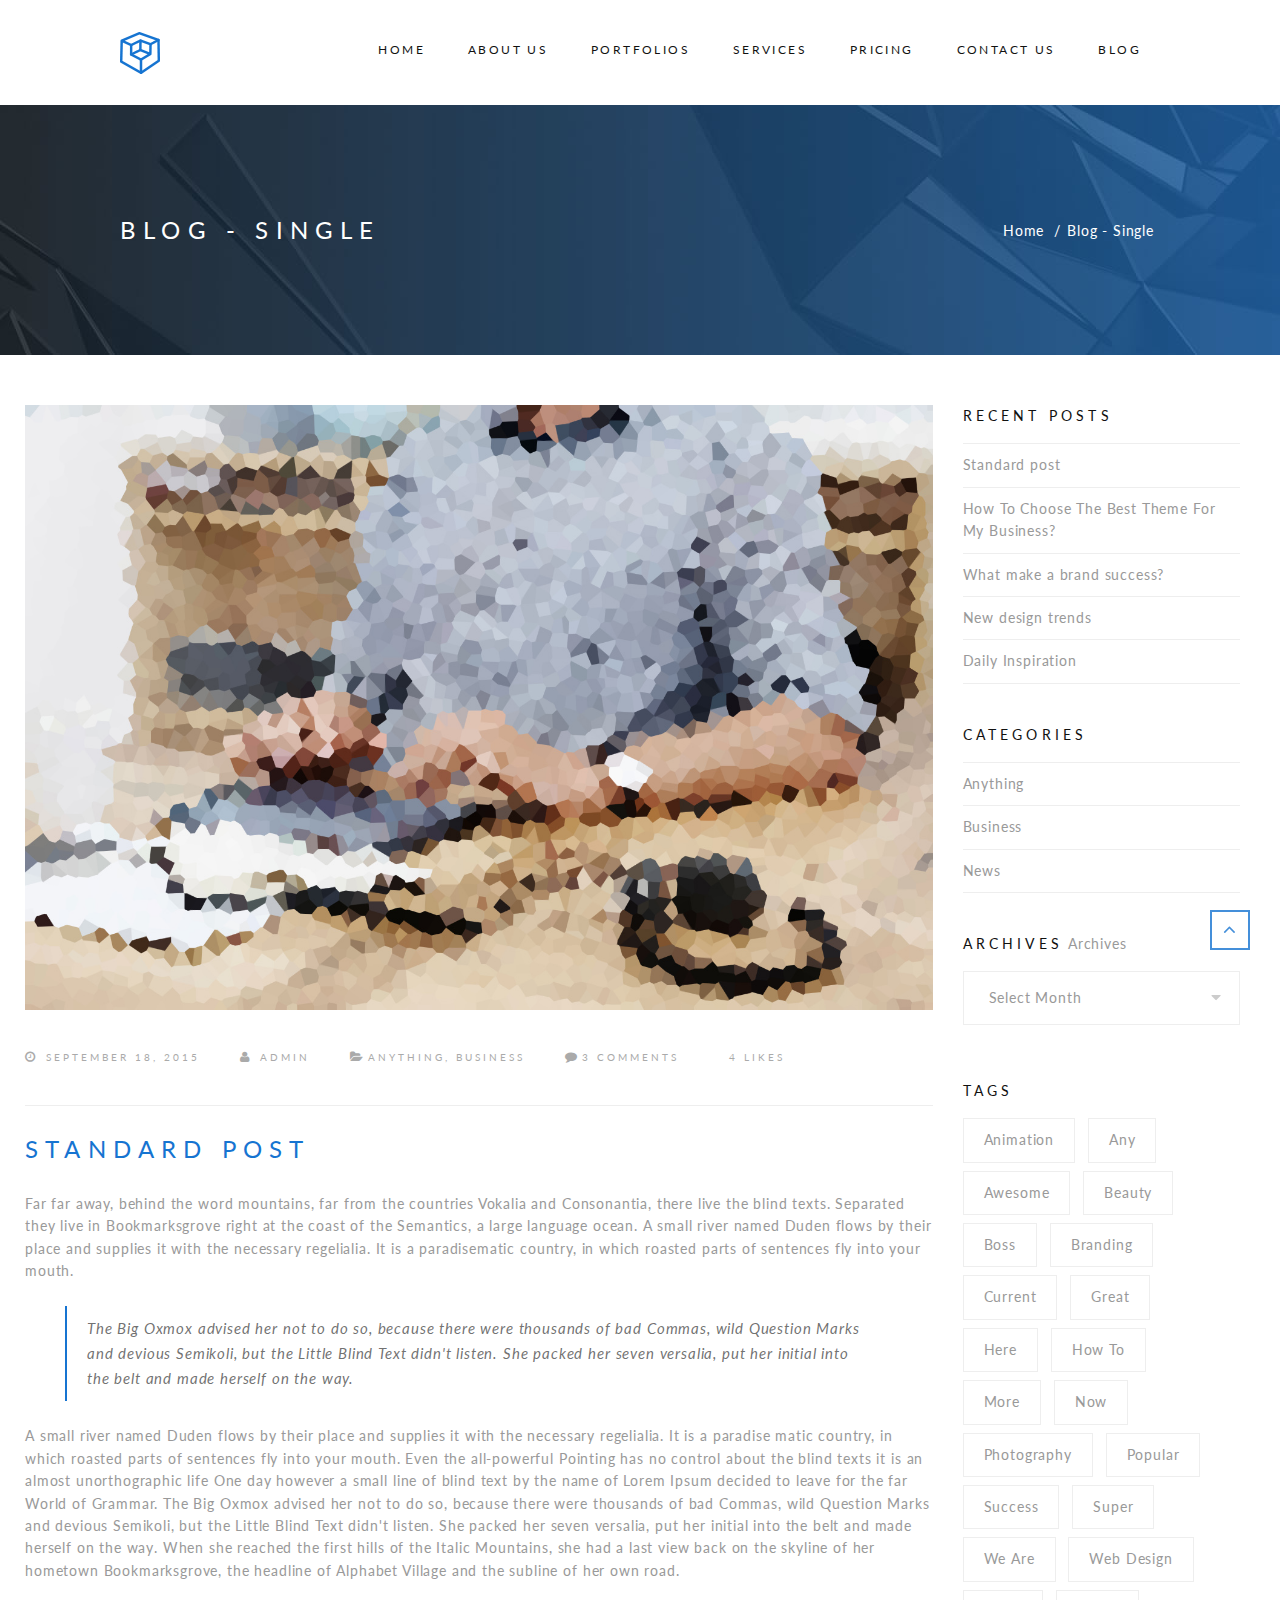
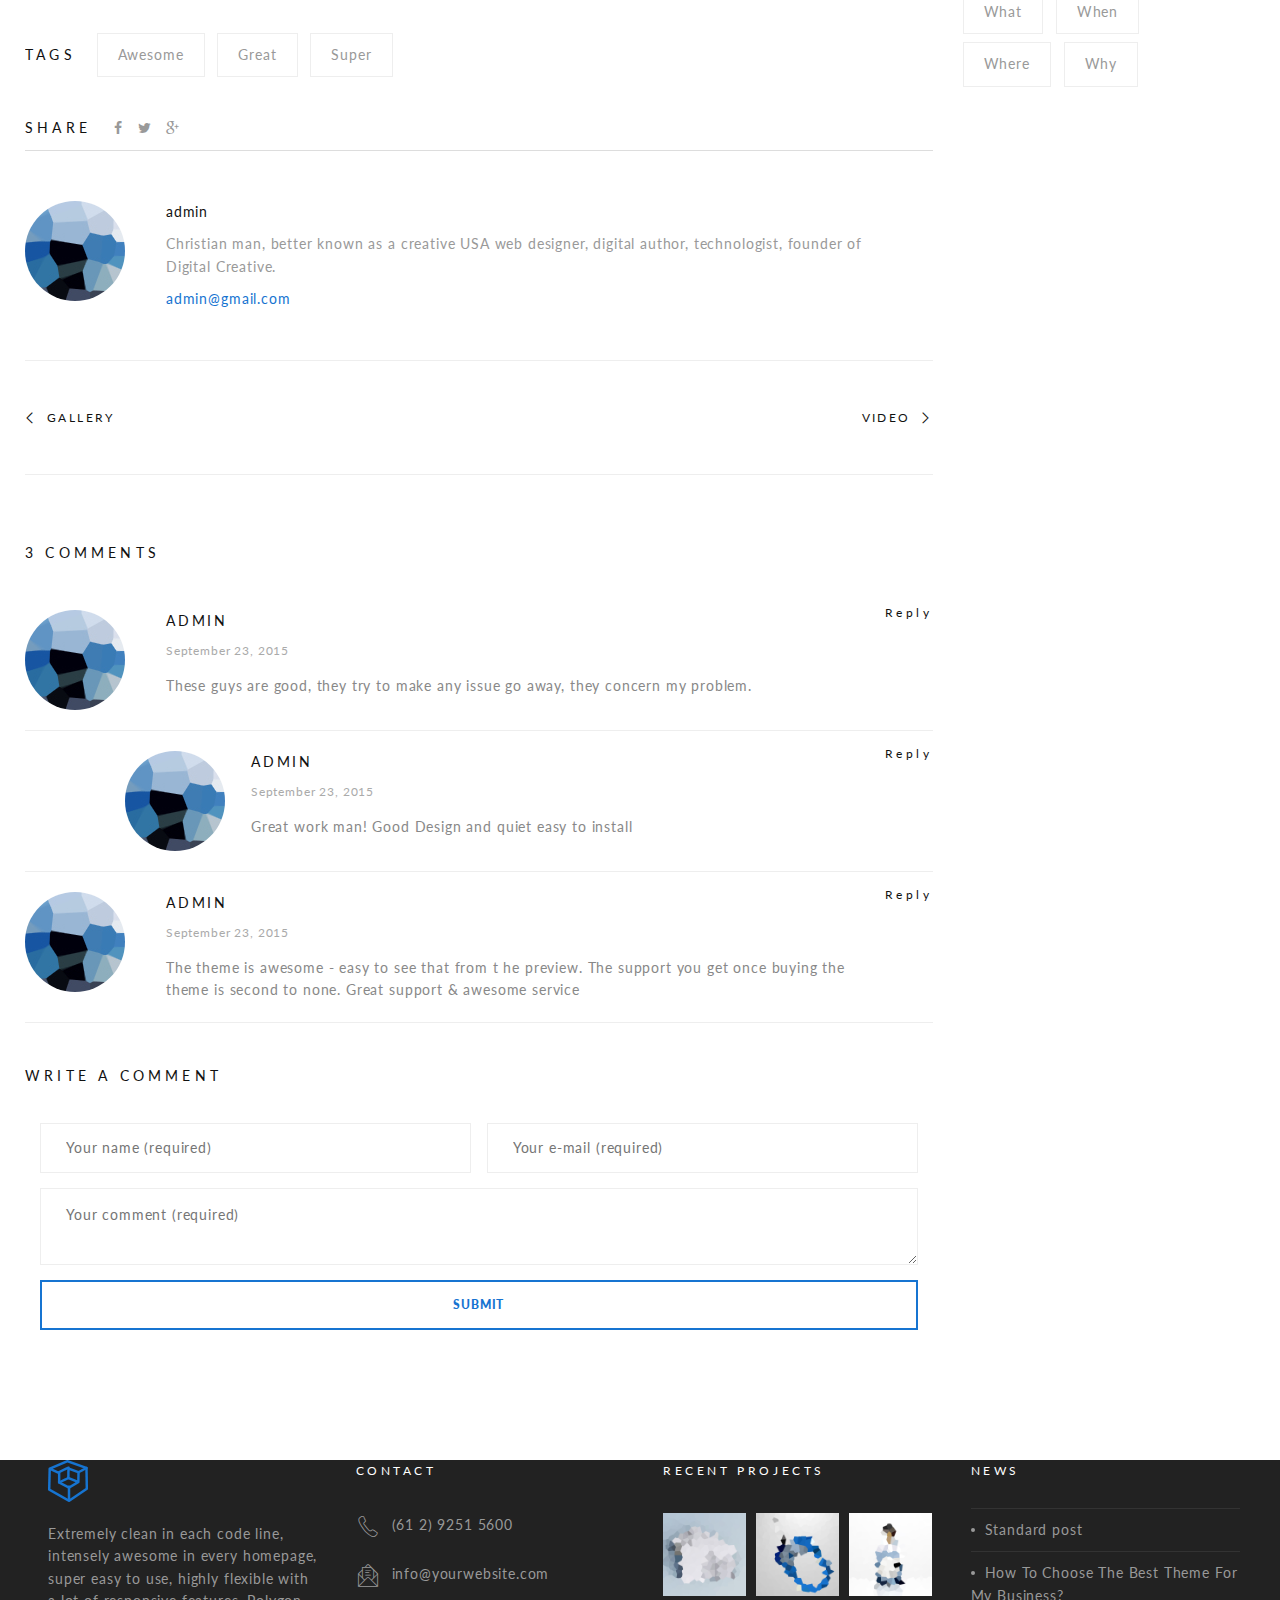
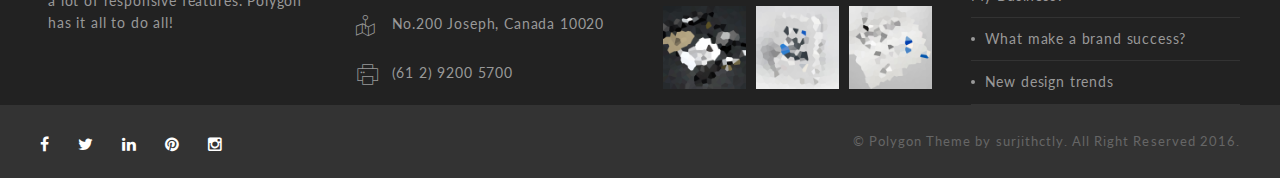
<file: blog-single-standard.html>
<!DOCTYPE html>
<!--[if IE 8]>          <html class="ie ie8"> <![endif]-->
<!--[if IE 9]>          <html class="ie ie9"> <![endif]-->
<!--[if gt IE 9]><!-->
<html>
<!--<![endif]-->

<head>
    <!-- Meta -->
    <meta charset="utf-8">
    <meta name="keywords" content="HTML5 Template" />
    <meta name="description" content="">
    <meta name="author" content="">
    <title>Polygon - Responsive Multipurpose Landing Page</title>
    <!-- Mobile Metas -->
    <meta name="viewport" content="width=device-width, initial-scale=1.0">
    <!-- Favicon -->
    <link rel="shortcut icon" href="./favicon.ico">
    <!-- CSS -->
    <link rel="stylesheet" href="css/font-awesome/css/font-awesome.css">
    <link rel="stylesheet" href="css/bootstrap.min.css">
    <link rel="stylesheet" href="css/prettyphoto.css">
    <link rel="stylesheet" href="css/pe-icon-7-stroke/css/pe-icon-7-stroke.css">
    <link rel="stylesheet" href="js/vendors/owl-carousel/owl.theme.css">
    <link rel="stylesheet" href="js/vendors/owl-carousel/owl.carousel.css">
    <link rel="stylesheet" href="js/vendors/owl-carousel/owl.transitions.css">
    <link rel="stylesheet" href="js/vendors/slick/slick.css">
    <link rel="stylesheet" href="css/style.css">
    <!-- HTML5 Shim and Respond.js IE8 support of HTML5 elements and media queries -->
    <!-- WARNING: Respond.js doesn't work if you view the page via file:// -->
    <!--[if lt IE 9]>
        <script src="https://oss.maxcdn.com/libs/html5shiv/3.7.0/html5shiv.js"></script>
        <script src="https://oss.maxcdn.com/libs/respond.js/1.4.2/respond.min.js"></script>
        <![endif]-->
</head>

<body>
    <!-- ****************** MOBILE MENU ******************* -->
    <div class="snap-drawers">
        <div class="snap-drawer snap-drawer-left">
            <div class="mobile-menu">
                <ul id="mobile-menu" class="menu">
                    <li class="menu-item menu-item-has-children">
                        <a href="./index.html">Home</a>
                    </li>
                    <li class="menu-item menu-item-has-children mega-menu">
                        <a href="./about-us.html">About Us</a>
                    </li>
                    <li class="menu-item menu-item-has-children mega-menu">
                        <a href="./portfolios.html">Portfolios</a>
                    </li>
                    <li class="menu-item menu-item-has-children">
                        <a href="./services.html">Services</a>
                    </li>
                    <li class="menu-item menu-item-has-children mega-menu">
                        <a href="./pricing.html">Pricing</a>
                    </li>
                    <li class="menu-item menu-item-has-children mega-menu">
                        <a href="/contact.html">Contact Us</a>
                    </li>
                    <li class="menu-item menu-item-has-children">
                        <a href="./blog.html">Blog</a>
                    </li>
                </ul>
            </div>
        </div>
    </div>
    <!--// MOBILE MENU -->
    <div class="wrapper" id="wrapper">
        <!-- ****************** HEADER ******************* -->
        <header>
            <div class="container container-full">
                <div class="row">
                    <div class="col-md-2 col-xs-10 logo logo-2">
                        <a href="./index.html"><img src="images/logo-01.png" alt="" /></a>
                    </div>
                    <div class="col-xs-2 hidden-md hidden-lg">
                        <i id="open-left" class="fa fa-navicon"></i>
                    </div>
                    <div class="col-md-10 hidden-xs hidden-sm">
                        <nav id="site-navigation" class="main-navigation hidden-xs hidden-sm">
                            <div>
                                <div class="primary-menu pull-right">
                                    <ul id="primary-menu" class="menu">
                                        <li class="menu-item menu-item-has-children">
                                            <a href="./index.html">Home</a>
                                        </li>
                                        <li class="menu-item menu-item-has-children mega-menu">
                                            <a href="./about-us.html">About Us</a>
                                        </li>
                                        <li class="menu-item menu-item-has-children mega-menu">
                                            <a href="./portfolios.html">Portfolios</a>
                                        </li>
                                        <li class="menu-item menu-item-has-children">
                                            <a href="./services.html">Services</a>
                                        </li>
                                        <li class="menu-item menu-item-has-children mega-menu">
                                            <a href="./pricing.html">Pricing</a>
                                        </li>
                                        <li class="menu-item menu-item-has-children mega-menu">
                                            <a href="./contact.html">Contact Us</a>
                                        </li>
                                        <li class="menu-item menu-item-has-children">
                                            <a href="./blog.html">Blog</a>
                                        </li>
                                    </ul>
                                </div>
                            </div>
                        </nav>
                    </div>
                </div>
            </div>
        </header>
        <!--// HEADER -->
        <!-- ****************** PAGE HEADER ******************* -->
        <div class="big-title">
            <div class="container container-full">
                <div class="row">
                    <div class="col-md-6 text-uppercase">
                        <h1>BLog - Single</h1>
                    </div>
                    <div class="col-md-6">
                        <ul class="bread_crumb pull-right">
                            <li><a href="#">Home</a></li>
                            <li>Blog - Single</li>
                        </ul>
                    </div>
                </div>
            </div>
        </div>
        <!-- ****************** PAGE HEADER ******************* -->
        <!-- ****************** PAGE CONTENT ******************* -->
        <div id="content" class="site-content single-post">
            <div class="container">
                <div class="row">
                    <div class="col-md-9">
                        <div class="content">
                            <article class="post type-post blog-entry">
                                <div class="blog-entry-content">
                                    <div class="post-thumb">
                                        <a href="./blog-single-standard.html"><img width="770" height="494" src="images/blog/1.jpg" class="img-responsive" alt="" /></a>
                                    </div>
                                    <div class="blog-entry-meta">
                                        <span class="categories-links">
                                            <i class="fa fa-clock-o"></i>
                                            September 18, 2015</span>
                                        <span class="author vcard"><i class="fa fa-user"></i> admin</span>
                                        <span class="categories-links"><i class="fa fa-folder-open"></i><a href="./blog.html">Anything</a>, <a href="./blog.html">Business</a> </span>
                                        <span class="comments-counts"><i class="fa fa-comment"></i>3 Comments</span>
                                        <span><a href="#" class="jm-post-like" data-post_id="393" title="Like"><i id="icon-unlike" class="icon-unlike"></i>&nbsp;4 Likes</a></span>
                                    </div>
                                    <hr>
                                    <h3 class="blog-entry-title">Standard post</h3>
                                    <div class="blog-entry-content">
                                        <p>Far far away, behind the word mountains, far from the countries Vokalia and Consonantia, there live the blind texts. Separated they live in Bookmarksgrove right at the coast of the Semantics, a large language ocean. A small river named Duden flows by their place and supplies it with the necessary regelialia. It is a paradisematic country, in which roasted parts of sentences fly into your mouth.</p>
                                        <blockquote>
                                            <p>The Big Oxmox advised her not to do so, because there were thousands of bad Commas, wild Question Marks and devious Semikoli, but the Little Blind Text didn't listen. She packed her seven versalia, put her initial into the belt and made herself on the way.</p>
                                        </blockquote>
                                        <p>A small river named Duden flows by their place and supplies it with the necessary regelialia. It is a paradise matic country, in which roasted parts of sentences fly into your mouth. Even the all-powerful Pointing has no control about the blind texts it is an almost unorthographic life One day however a small line of blind text by the name of Lorem Ipsum decided to leave for the far World of Grammar. The Big Oxmox advised her not to do so, because there were thousands of bad Commas, wild Question Marks and devious Semikoli, but the Little Blind Text didn't listen. She packed her seven versalia, put her initial into the belt and made herself on the way. When she reached the first hills of the Italic Mountains, she had a last view back on the skyline of her hometown Bookmarksgrove, the headline of Alphabet Village and the subline of her own road.</p>
                                    </div>
                                    <div class="blog-entry-footer">
                                        <div class="row middle">
                                            <div class="col-sm-12">
                                                <div class="tags">
                                                    <h5>Tags</h5>
                                                    <a href="./blog.html" rel="tag">Awesome</a>
                                                    <a href="./blog.html" rel="tag">Great</a>
                                                    <a href="./blog.html" rel="tag">Super</a>
                                                </div>
                                            </div>
                                        </div>
                                        <div class="row">
                                            <div class="col-sm-12">
                                                <div class="share">
                                                    <h5>Share</h5>
                                                    <span><a href="#"><i class="fa fa-facebook"></i></a></span>
                                                    <span><a href="#"><i class="fa fa-twitter"></i></a></span>
                                                    <span><a href="#"><i class="fa fa-google-plus"></i></a></span>
                                                </div>
                                            </div>
                                        </div>
                                    </div>
                                    <div class="author-info">
                                        <div class="author-avatar">
                                            <img src="images/other/author3.jpg" width="100" height="100" alt="" class="avatar photo avatar-default">
                                        </div>
                                        <div class="author-desc">
                                            <div class="author-name">
                                                <a href="#">
                                                        admin               </a>
                                            </div>
                                            <div class="author-text">
                                                Christian man, better known as a creative USA web designer, digital author, technologist, founder of Digital Creative.
                                            </div>
                                            <div class="author-email">
                                                <a class="link" href="mailto:admin@gmail.com">
                                                            admin@gmail.com             </a>
                                            </div>
                                        </div>
                                    </div>
                                    <nav class="navigation post-navigation">
                                        <h2 class="screen-reader-text">Post navigation</h2>
                                        <div class="nav-links">
                                            <div class="nav-previous"><a href="./blog-single-gallery.html" rel="prev">Gallery</a></div>
                                            <div class="nav-next"><a href="./blog-single-video.html" rel="next">Video</a></div>
                                        </div>
                                    </nav>
                                    <div id="comments" class="comments-area">
                                        <h2 class="comments-title">
                                                        3 comments      
                                                    </h2>
                                        <ol class="comment-list">
                                            <li class="comment byuser comment-author-admin bypostauthor even thread-even depth-1" id="li-comment-3">
                                                <div id="comment-3">
                                                    <div class="comment-author vcard">
                                                        <img src="images/other/author3.jpg" width="100" height="100" alt="" class="avatar avatar-100wp-user-avatar wp-user-avatar-100 alignnone photo avatar-default">
                                                    </div>
                                                    <div class="comment-content">
                                                        <div class="metadata">
                                                            <cite class="fn">admin</cite>
                                                            <br>
                                                            <a href="./blog-single-standard.html#comment-3">
                                                                            September 23, 2015</a>
                                                        </div>
                                                        <p>These guys are good, they try to make any issue go away, they concern my problem.</p>
                                                        <a rel="nofollow" class="comment-reply-link" href="./blog-single-standard.html?replytocom=3#respond" onclick="return addComment.moveForm( &quot;comment-3&quot;, &quot;3&quot;, &quot;respond&quot;, &quot;393&quot; )" aria-label="Reply to admin">Reply</a>
                                                    </div>
                                                </div>
                                                <ol class="children">
                                                    <li class="comment byuser comment-author-admin bypostauthor odd alt depth-2" id="li-comment-5">
                                                        <div id="comment-5">
                                                            <div class="comment-author vcard">
                                                                <img src="images/other/author3.jpg" width="100" height="100" alt="" class="avatar avatar-100wp-user-avatar wp-user-avatar-100 alignnone photo avatar-default">
                                                            </div>
                                                            <div class="comment-content">
                                                                <div class="metadata">
                                                                    <cite class="fn">admin</cite>
                                                                    <br>
                                                                    <a href="./blog-single-standard.html#comment-5">
                                                                                        September 23, 2015</a>
                                                                </div>
                                                                <p>Great work man! Good Design and quiet easy to install</p>
                                                                <a rel="nofollow" class="comment-reply-link" href="./blog-single-standard.html?replytocom=5#respond" onclick="return addComment.moveForm( &quot;comment-5&quot;, &quot;5&quot;, &quot;respond&quot;, &quot;393&quot; )" aria-label="Reply to admin">Reply</a>
                                                            </div>
                                                        </div>
                                                    </li>
                                                </ol>
                                            </li>
                                            <li class="comment byuser comment-author-admin bypostauthor even thread-odd thread-alt depth-1" id="li-comment-4">
                                                <div id="comment-4">
                                                    <div class="comment-author vcard">
                                                        <img src="images/other/author3.jpg" width="100" height="100" alt="" class="avatar avatar-100wp-user-avatar wp-user-avatar-100 alignnone photo avatar-default">
                                                    </div>
                                                    <div class="comment-content">
                                                        <div class="metadata">
                                                            <cite class="fn">admin</cite>
                                                            <br>
                                                            <a href="./blog-single-standard.html#comment-4">
                                                                                    September 23, 2015</a>
                                                        </div>
                                                        <p>The theme is awesome - easy to see that from t he preview. The support you get once buying the theme is second to none. Great support &amp; awesome service</p>
                                                        <a rel="nofollow" class="comment-reply-link" href="./blog-single-standard.html?replytocom=4#respond" onclick="return addComment.moveForm( &quot;comment-4&quot;, &quot;4&quot;, &quot;respond&quot;, &quot;393&quot; )" aria-label="Reply to admin">Reply</a>
                                                    </div>
                                                </div>
                                            </li>
                                        </ol>
                                        <div id="respond" class="comment-respond">
                                            <h3 id="reply-title" class="comment-reply-title">Write a Comment <small><a rel="nofollow" id="cancel-comment-reply-link" href="/standard-post/#respond" style="display:none;">Cancel reply</a></small></h3>
                                            <form id="commentform" class="comment-form">
                                                <div class="col-md-6">
                                                    <p class="comment-form-author">
                                                        <input id="author" placeholder="Your name (required)" name="author" type="text" value="" size="30" aria-required="true">
                                                    </p>
                                                </div>
                                                <div class="col-md-6">
                                                    <p class="comment-form-email">
                                                        <input id="email" placeholder="Your e-mail (required)" name="email" type="text" value="" size="30" aria-required="true">
                                                    </p>
                                                </div>
                                                <div class="col-md-12">
                                                    <p class="comment-form-comment">
                                                        <textarea id="comment" placeholder="Your comment (required)" name="comment" aria-required="true"></textarea>
                                                    </p>
                                                </div>
                                                <p class="form-submit">
                                                    <input name="submit" type="submit" id="submit" class="submit bttn medium" value="Submit">
                                                    <input type="hidden" name="comment_post_ID" value="393" id="comment_post_ID">
                                                    <input type="hidden" name="comment_parent" id="comment_parent" value="0">
                                                </p>
                                            </form>
                                        </div>
                                    </div>
                                </div>
                            </article>
                        </div>
                    </div>
                    <div class="sidebar-contain col-md-3">
                        <aside class="sidebar">
                            <aside class="widget widget_recent_entries">
                                <h5 class="widget-title">Recent Posts</h5>
                                <ul>
                                    <li>
                                        <a href="./blog-single-standard.html">Standard post</a>
                                    </li>
                                    <li>
                                        <a href="./blog-single-standard.html">How To Choose The Best Theme For My Business?</a>
                                    </li>
                                    <li>
                                        <a href="./blog-single-standard.html">What make a brand success?</a>
                                    </li>
                                    <li>
                                        <a href="./blog-single-standard.html">New design trends</a>
                                    </li>
                                    <li>
                                        <a href="./blog-single-standard.html">Daily Inspiration</a>
                                    </li>
                                </ul>
                            </aside>
                            <aside class="widget widget_categories">
                                <h5 class="widget-title">Categories</h5>
                                <ul>
                                    <li class="cat-item"><a href="./blog.html">Anything</a></li>
                                    <li class="cat-item"><a href="./blog.html">Business</a></li>
                                    <li class="cat-item"><a href="./blog.html">News</a></li>
                                </ul>
                            </aside>
                            <aside class="widget widget_archive">
                                <h5 class="widget-title">Archives</h5>
                                <label class="screen-reader-text">Archives</label>
                                <select>
                                    <option value="">Select Month</option>
                                    <option value=""> September 2015 </option>
                                    <option value=""> August 2015 </option>
                                </select>
                            </aside>
                            <aside class="widget widget_tag_cloud">
                                <h5 class="widget-title">Tags</h5>
                                <div class="tagcloud">
                                    <a href="./blog.html">Animation</a>
                                    <a href="./blog.html">any</a>
                                    <a href="./blog.html">Awesome</a>
                                    <a href="./blog.html">Beauty</a>
                                    <a href="./blog.html">boss</a>
                                    <a href="./blog.html">Branding</a>
                                    <a href="./blog.html">current</a>
                                    <a href="./blog.html">Great</a>
                                    <a href="./blog.html">here</a>
                                    <a href="./blog.html">how to</a>
                                    <a href="./blog.html">more</a>
                                    <a href="./blog.html">now</a>
                                    <a href="./blog.html">Photography</a>
                                    <a href="./blog.html">Popular</a>
                                    <a href="./blog.html">success</a>
                                    <a href="./blog.html">Super</a>
                                    <a href="./blog.html">we are</a>
                                    <a href="./blog.html">Web Design</a>
                                    <a href="./blog.html">what</a>
                                    <a href="./blog.html">when</a>
                                    <a href="./blog.html">Where</a>
                                    <a href="./blog.html">why</a>
                                </div>
                            </aside>
                        </aside>
                    </div>
                </div>
            </div>
        </div>
        <!-- ****************** PAGE CONTENT ******************* -->
        <!-- ****************** FOOTER ******************* -->
        <footer>
            <div class="container">
                <div class="row">
                    <div class="col-md-3 col-sm-6">
                        <div class="footer-widget">
                            <p><img src="images/logo-footer.png" alt=""></p>
                            <p>Extremely clean in each code line, intensely awesome in every homepage, super easy to use, highly flexible with a lot of responsive features. Polygon has it all to do all!</p>
                        </div>
                    </div>
                    <div class="col-md-3 col-sm-6">
                        <div class="footer-widget footer-contact">
                            <h5>Contact</h5>
                            <p><span class="pe-7s-call"></span>(61 2) 9251 5600</p>
                            <p><span class="pe-7s-mail-open-file"></span>info@yourwebsite.com</p>
                            <p><span class="pe-7s-map-2"></span>No.200 Joseph, Canada 10020</p>
                            <p><span class="pe-7s-print"></span>(61 2) 9200 5700</p>
                        </div>
                    </div>
                    <div class="col-md-3 col-sm-6">
                        <div class="footer-widget">
                            <h5>Recent Projects</h5>
                            <ul class="fprojects">
                                <li>
                                    <div>
                                        <a href="images/footer/projects/1.jpg" class="prettyPhoto">
                                            <div class="fp-overlay"><i class="fa fa-mail-forward"></i></div>
                                            <img src="images/footer/projects/1/1.jpg" class="img-responsive" alt="" />
                                        </a>
                                    </div>
                                </li>
                                <li>
                                    <div>
                                        <a href="images/footer/projects/2.jpg" class="prettyPhoto">
                                            <div class="fp-overlay"><i class="fa fa-mail-forward"></i></div>
                                            <img src="images/footer/projects/1/2.jpg" class="img-responsive" alt="" />
                                        </a>
                                    </div>
                                </li>
                                <li>
                                    <div>
                                        <a href="images/footer/projects/3.jpg" class="prettyPhoto">
                                            <div class="fp-overlay"><i class="fa fa-mail-forward"></i></div>
                                            <img src="images/footer/projects/1/3.jpg" class="img-responsive" alt="" />
                                        </a>
                                    </div>
                                </li>
                                <li>
                                    <div>
                                        <a href="images/footer/projects/4.jpg" class="prettyPhoto">
                                            <div class="fp-overlay"><i class="fa fa-mail-forward"></i></div>
                                            <img src="images/footer/projects/1/4.jpg" class="img-responsive" alt="" />
                                        </a>
                                    </div>
                                </li>
                                <li>
                                    <div>
                                        <a href="images/footer/projects/5.jpg" class="prettyPhoto">
                                            <div class="fp-overlay"><i class="fa fa-mail-forward"></i></div>
                                            <img src="images/footer/projects/1/5.jpg" class="img-responsive" alt="" />
                                        </a>
                                    </div>
                                </li>
                                <li>
                                    <div>
                                        <a href="images/footer/projects/6.jpg" class="prettyPhoto">
                                            <div class="fp-overlay"><i class="fa fa-mail-forward"></i></div>
                                            <img src="images/footer/projects/1/6.jpg" class="img-responsive" alt="" />
                                        </a>
                                    </div>
                                </li>
                            </ul>
                        </div>
                    </div>
                    <div class="col-md-3 col-sm-6">
                        <div class="footer-widget">
                            <h5>News</h5>
                            <ul class="fnews">
                                <li>
                                    <a href="./blog.html">Standard post</a>
                                </li>
                                <li>
                                    <a href="./blog.html">How To Choose The Best Theme For My Business?</a>
                                </li>
                                <li>
                                    <a href="./blog.html">What make a brand success?</a>
                                </li>
                                <li>
                                    <a href="./blog.html">New design trends</a>
                                </li>
                            </ul>
                        </div>
                    </div>
                </div>
            </div>
        </footer>
        <!-- ****************** FOOTER ******************* -->
        <!-- ****************** COPYRIGHT ******************* -->
        <div class="copyright">
            <div class="container">
                <div class="row">
                    <div class="col-md-6 col-sm-5 left">
                        <ul class="menu-social-small">
                            <li><a href="https://www.facebook.com"><i class="fa fa-facebook"></i></a></li>
                            <li><a href="https://twitter.com"><i class="fa fa-twitter"></i></a></li>
                            <li><a href="https://www.linkedin.com"><i class="fa fa-linkedin"></i></a></li>
                            <li><a href="https://www.pinterest.com/"><i class="fa fa-pinterest"></i></a></li>
                            <li><a href="http://instagram.com"><i class="fa fa-instagram"></i></a></li>
                        </ul>
                    </div>
                    <div class="col-md-6 col-sm-7 right">
                        &copy; Polygon Theme by surjithctly. All Right Reserved 2016.
                    </div>
                </div>
            </div>
        </div>
        <!-- ****************** COPYRIGHT ******************* -->
    </div>
    <a class="scrollup" title="Go to top"><i class="fa fa-angle-up"></i></a>
    <!-- Javascript -->
    <script src="js/jquery.js"></script>
    <script src="js/bootstrap.min.js"></script>
    <script src="js/vendors/owl-carousel/owl.carousel.min.js"></script>
    <script src="js/vendors/easypie/jquery.easypiechart.min.js"></script>
    <script src="js/vendors/slick/slick.min.js"></script>
    <script src="js/vendors/jquery.counterup.min.js"></script>
    <script src="js/vendors/waypoints.min.js"></script>
    <script src="js/vendors/tweecool.min.js"></script>
    <script src="js/vendors/snap.min.js"></script>
    <script src="js/vendors/jquery.prettyPhoto.js"></script>
    <script src="js/main.js"></script>
    <script src="js/vendors/isotope/isotope.pkgd.js"></script>
    <script src="js/vendors/isotope/main.js"></script>
</body>

</html>
</file>
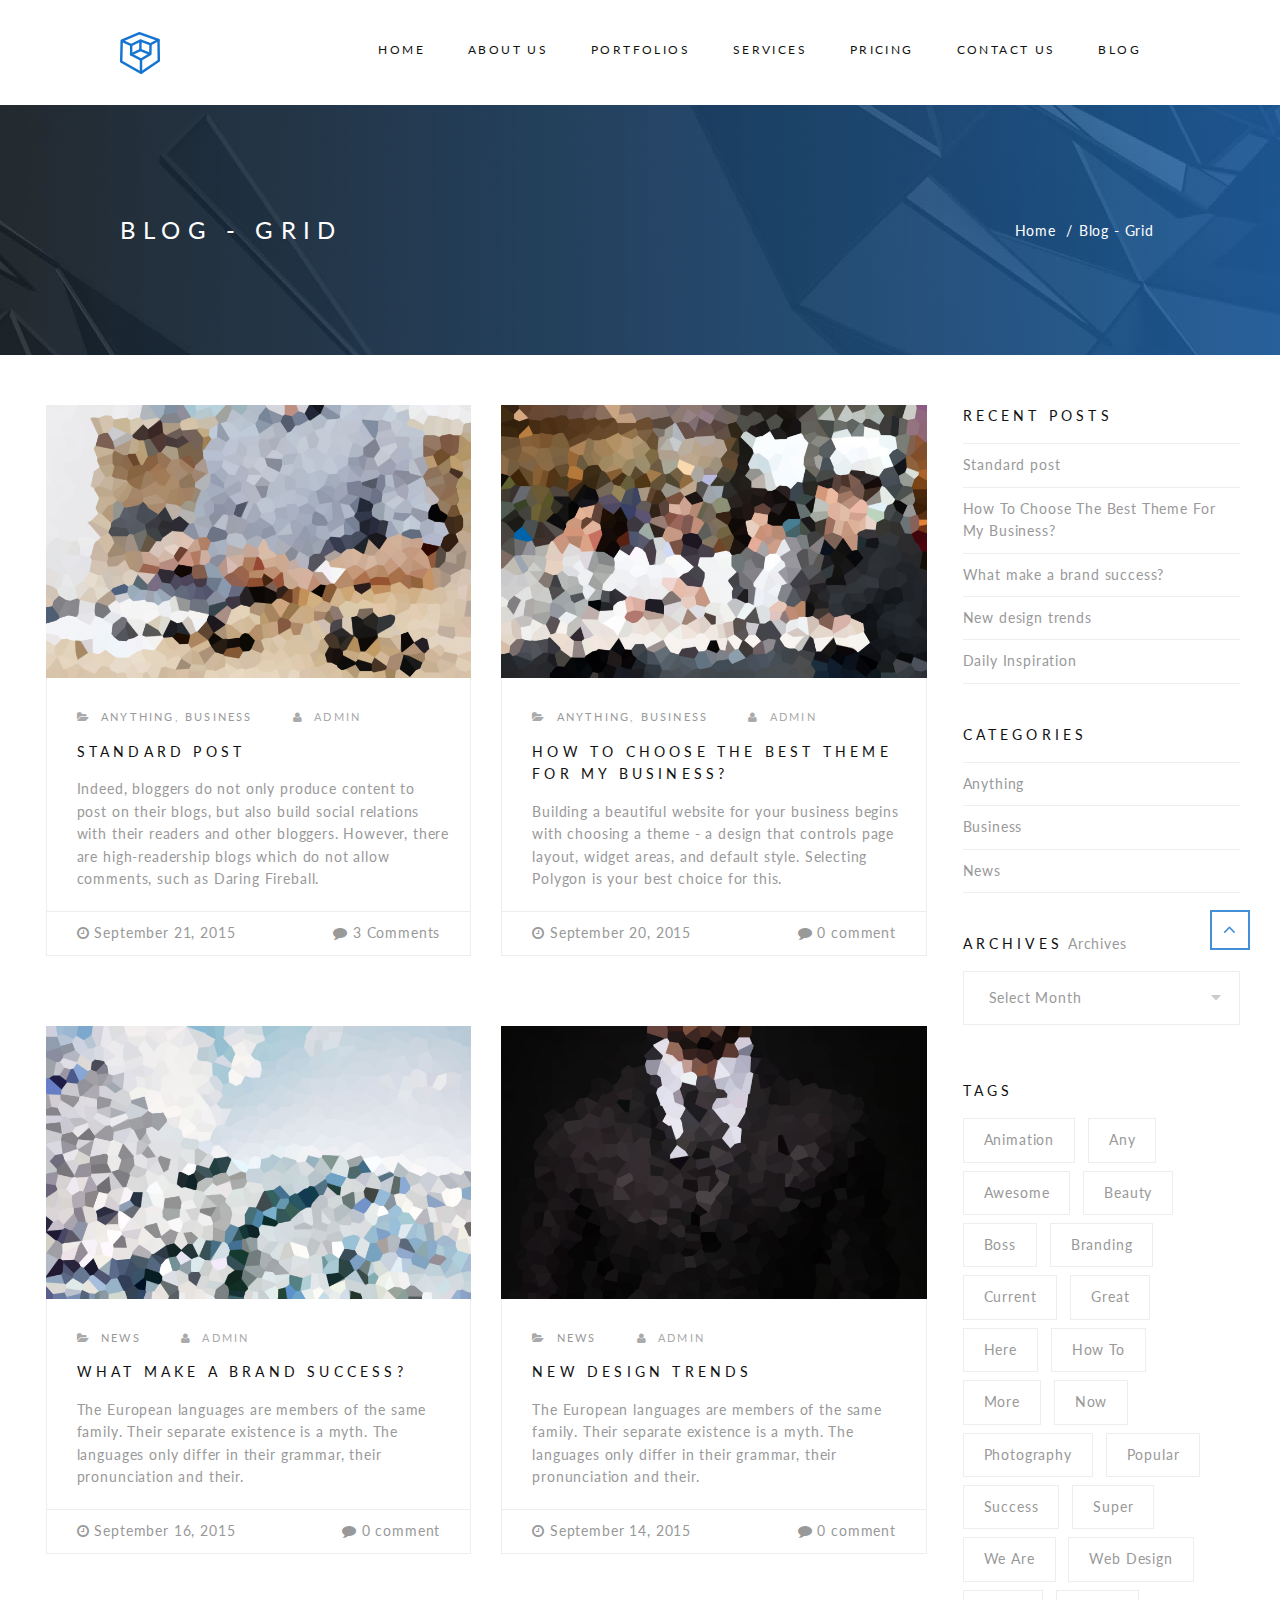
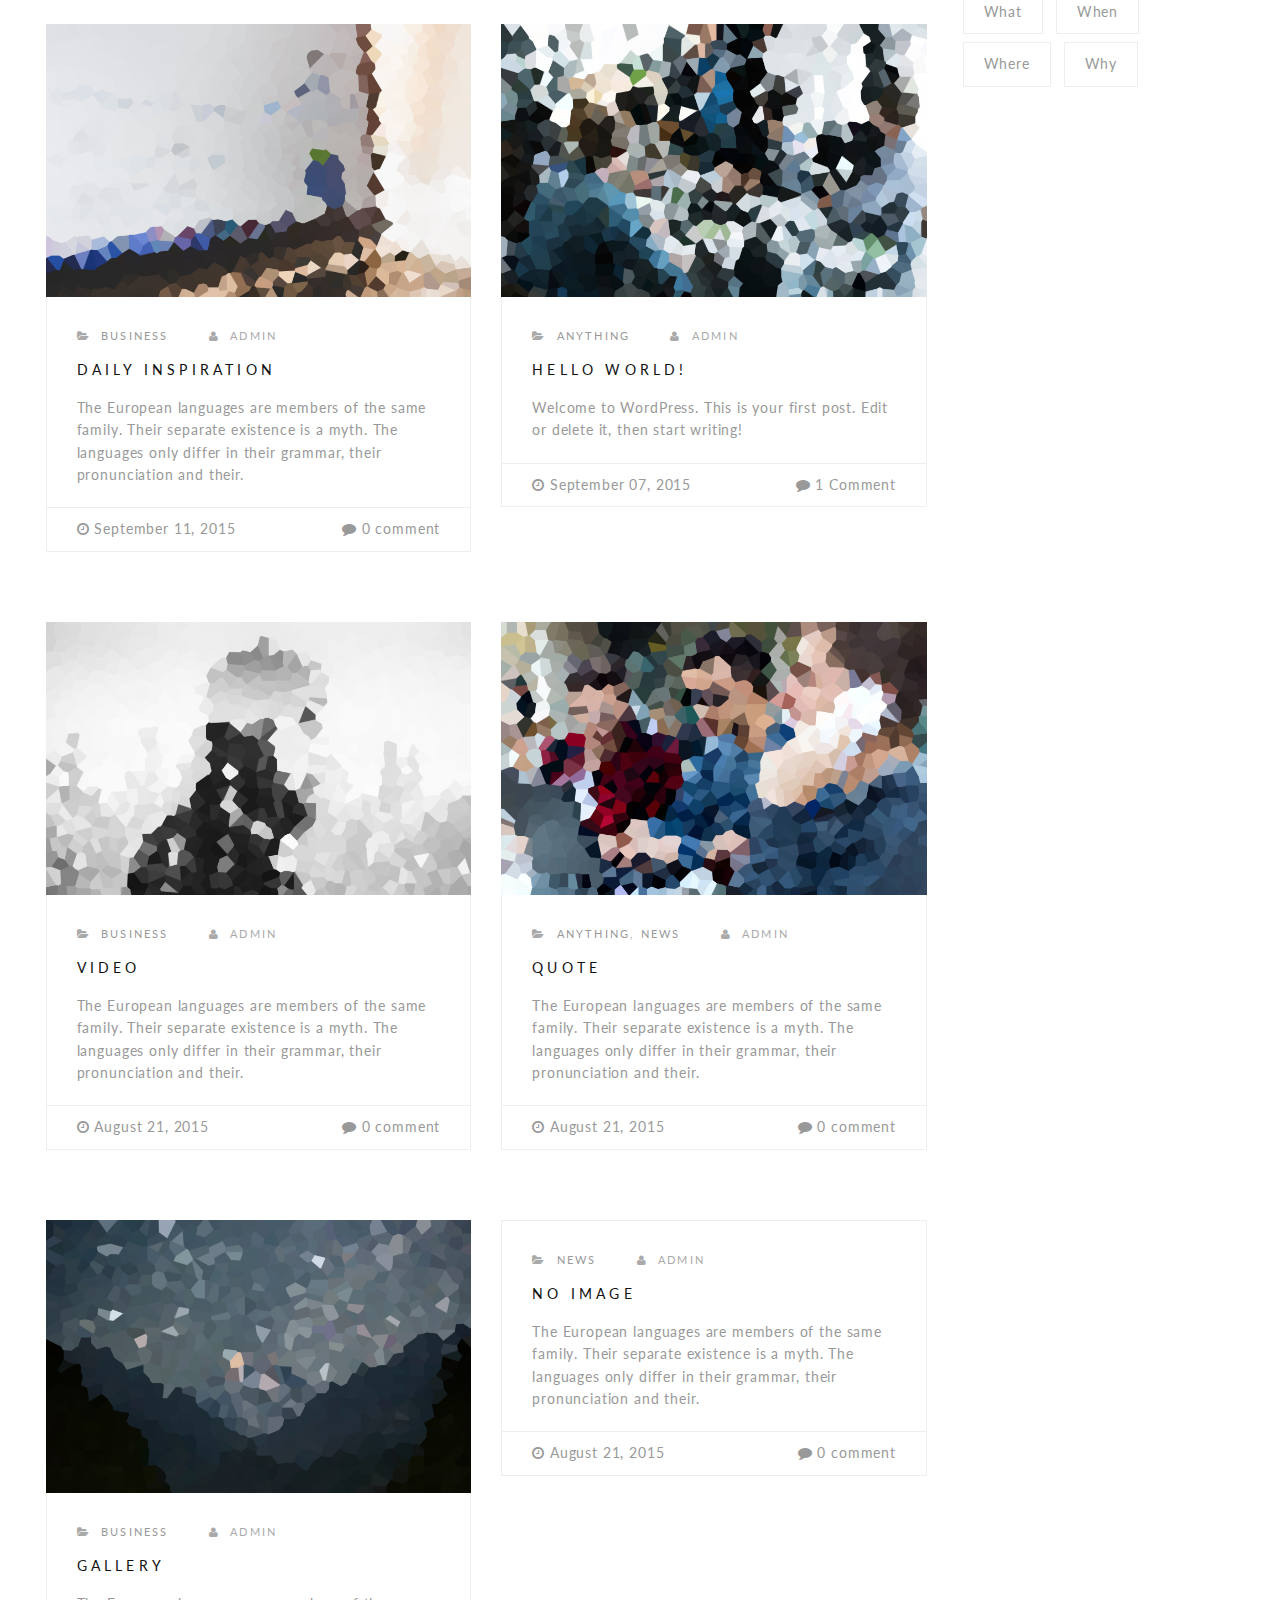
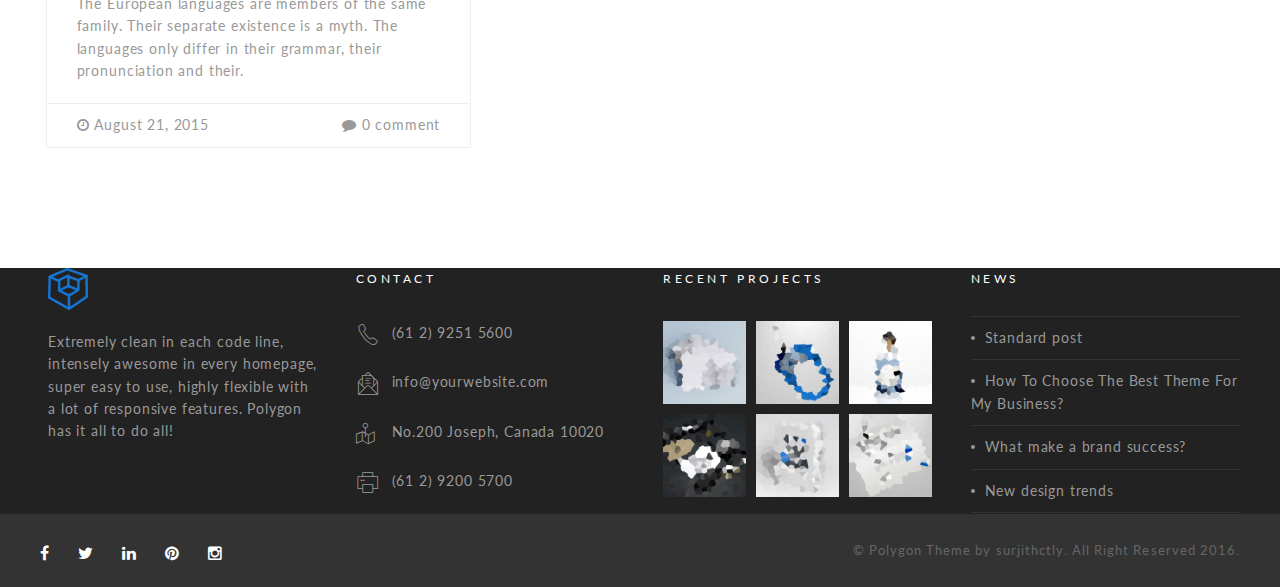
<file: blog.html>
<!DOCTYPE html>
<!--[if IE 8]>          <html class="ie ie8"> <![endif]-->
<!--[if IE 9]>          <html class="ie ie9"> <![endif]-->
<!--[if gt IE 9]><!-->
<html>
<!--<![endif]-->

<head>
    <!-- Meta -->
    <meta charset="utf-8">
    <meta name="keywords" content="HTML5 Template" />
    <meta name="description" content="">
    <meta name="author" content="">
    <title>Polygon - Responsive Multipurpose Landing Page</title>
    <!-- Mobile Metas -->
    <meta name="viewport" content="width=device-width, initial-scale=1.0">
    <!-- Favicon -->
    <link rel="shortcut icon" href="./favicon.ico">
    <!-- CSS -->
    <link rel="stylesheet" href="css/font-awesome/css/font-awesome.css">
    <link rel="stylesheet" href="css/bootstrap.min.css">
    <link rel="stylesheet" href="css/prettyphoto.css">
    <link rel="stylesheet" href="css/pe-icon-7-stroke/css/pe-icon-7-stroke.css">
    <link rel="stylesheet" href="js/vendors/owl-carousel/owl.theme.css">
    <link rel="stylesheet" href="js/vendors/owl-carousel/owl.carousel.css">
    <link rel="stylesheet" href="js/vendors/owl-carousel/owl.transitions.css">
    <link rel="stylesheet" href="js/vendors/slick/slick.css">
    <link rel="stylesheet" href="css/style.css">
    <!-- HTML5 Shim and Respond.js IE8 support of HTML5 elements and media queries -->
    <!-- WARNING: Respond.js doesn't work if you view the page via file:// -->
    <!--[if lt IE 9]>
        <script src="https://oss.maxcdn.com/libs/html5shiv/3.7.0/html5shiv.js"></script>
        <script src="https://oss.maxcdn.com/libs/respond.js/1.4.2/respond.min.js"></script>
        <![endif]-->
</head>

<body>
    <!-- ****************** MOBILE MENU ******************* -->
    <div class="snap-drawers">
        <div class="snap-drawer snap-drawer-left">
            <div class="mobile-menu">
                <ul id="mobile-menu" class="menu">
                    <li class="menu-item menu-item-has-children">
                        <a href="./index.html">Home</a>
                    </li>
                    <li class="menu-item menu-item-has-children mega-menu">
                        <a href="./about-us.html">About Us</a>
                    </li>
                    <li class="menu-item menu-item-has-children mega-menu">
                        <a href="./portfolios.html">Portfolios</a>
                    </li>
                    <li class="menu-item menu-item-has-children">
                        <a href="./services.html">Services</a>
                    </li>
                    <li class="menu-item menu-item-has-children mega-menu">
                        <a href="./pricing.html">Pricing</a>
                    </li>
                    <li class="menu-item menu-item-has-children mega-menu">
                        <a href="/contact.html">Contact Us</a>
                    </li>
                    <li class="menu-item menu-item-has-children">
                        <a href="./blog.html">Blog</a>
                    </li>
                </ul>
            </div>
        </div>
    </div>
    <!--// MOBILE MENU -->
    <div class="wrapper" id="wrapper">
        <!-- ****************** HEADER ******************* -->
        <header>
            <div class="container container-full">
                <div class="row">
                    <div class="col-md-2 col-xs-10 logo logo-2">
                        <a href="./index.html"><img src="images/logo-01.png" alt="" /></a>
                    </div>
                    <div class="col-xs-2 hidden-md hidden-lg">
                        <i id="open-left" class="fa fa-navicon"></i>
                    </div>
                    <div class="col-md-10 hidden-xs hidden-sm">
                        <nav id="site-navigation" class="main-navigation hidden-xs hidden-sm">
                            <div>
                                <div class="primary-menu pull-right">
                                    <ul id="primary-menu" class="menu">
                                        <li class="menu-item menu-item-has-children">
                                            <a href="./index.html">Home</a>
                                        </li>
                                        <li class="menu-item menu-item-has-children mega-menu">
                                            <a href="./about-us.html">About Us</a>
                                        </li>
                                        <li class="menu-item menu-item-has-children mega-menu">
                                            <a href="./portfolios.html">Portfolios</a>
                                        </li>
                                        <li class="menu-item menu-item-has-children">
                                            <a href="./services.html">Services</a>
                                        </li>
                                        <li class="menu-item menu-item-has-children mega-menu">
                                            <a href="./pricing.html">Pricing</a>
                                        </li>
                                        <li class="menu-item menu-item-has-children mega-menu">
                                            <a href="./contact.html">Contact Us</a>
                                        </li>
                                        <li class="menu-item menu-item-has-children">
                                            <a href="./blog.html">Blog</a>
                                        </li>
                                    </ul>
                                </div>
                            </div>
                        </nav>
                    </div>
                </div>
            </div>
        </header>
        <!--// HEADER -->
        <!-- ****************** PAGE HEADER ******************* -->
        <div class="big-title">
            <div class="container container-full">
                <div class="row">
                    <div class="col-md-6 text-uppercase">
                        <h1>BLog - Grid</h1>
                    </div>
                    <div class="col-md-6">
                        <ul class="bread_crumb pull-right">
                            <li><a href="#">Home</a></li>
                            <li>Blog - Grid</li>
                        </ul>
                    </div>
                </div>
            </div>
        </div>
        <!-- ****************** PAGE CONTENT ******************* -->
        <div id="content" class="site-content">
            <div class="container">
                <div class="row">
                    <div class="col-md-9">
                        <div class="content">
                            <div>
                                <div class="blog-entry-content">
                                    <div class="row">
                                        <div class="col-sm-12">
                                            <div class="wpb_wrapper">
                                                <div class="postcontent-type02">
                                                    <article class="col-md-6 post type-post blog-entry">
                                                        <div class="post-thumb">
                                                            <img src="images/blog/grid/1.jpg" class="img-responsive" alt="" />
                                                        </div>
                                                        <div class="postcontent-gird">
                                                            <div class="postcontent-gird-content">
                                                                <div class="blog-entry-meta">
                                                                    <span class="categories-links"><i class="fa fa-folder-open"></i> <a href="./blog.html">Anything</a>, <a href="./blog.html">Business</a> </span>
                                                                    <span class="author vcard"><i class="fa fa-user"></i> admin</span>
                                                                </div>
                                                                <header class="blog-entry-header">
                                                                    <h5 class="blog-entry-title"><a href="./blog-single-standard.html" rel="bookmark">Standard post</a></h5>
                                                                </header>
                                                                <div class="blog-entry-content">
                                                                    <p>Indeed, bloggers do not only produce content to post on their blogs, but also build social relations with their readers and other bloggers. However, there are high-readership blogs which do not allow comments, such as Daring Fireball.</p>
                                                                </div>
                                                            </div>
                                                            <div class="postcontent-gird-bottom">
                                                                <span><i class="fa fa-clock-o"></i> September 21, 2015</span>
                                                                <span class="comments-counts"><i class="fa fa-comment"></i> 3 Comments</span>
                                                            </div>
                                                        </div>
                                                    </article>
                                                    <article class="col-md-6 post type-post blog-entry">
                                                        <div class="post-thumb">
                                                            <img src="images/blog/grid/2.jpg" class="img-responsive" alt="" />
                                                        </div>
                                                        <div class="postcontent-gird">
                                                            <div class="postcontent-gird-content">
                                                                <div class="blog-entry-meta">
                                                                    <span class="categories-links"><i class="fa fa-folder-open"></i> <a href="./blog.html">Anything</a>, <a href="./blog.html">Business</a> </span>
                                                                    <span class="author vcard"><i class="fa fa-user"></i> admin</span>
                                                                </div>
                                                                <header class="blog-entry-header">
                                                                    <h5 class="blog-entry-title"><a href="./blog-single-standard.html" rel="bookmark">How To Choose The Best Theme For My Business?</a></h5>
                                                                </header>
                                                                <div class="blog-entry-content">
                                                                    <p>Building a beautiful website for your business begins with choosing a theme - a design that controls page layout, widget areas, and default style. Selecting Polygon is your best choice for this.</p>
                                                                </div>
                                                            </div>
                                                            <div class="postcontent-gird-bottom">
                                                                <span><i class="fa fa-clock-o"></i> September 20, 2015</span>
                                                                <span class="comments-counts"><i class="fa fa-comment"></i> 0 comment</span>
                                                            </div>
                                                        </div>
                                                    </article>
                                                    <article class="col-md-6 post type-post blog-entry">
                                                        <div class="post-thumb">
                                                            <img src="images/blog/grid/3.jpg" class="img-responsive" alt="" />
                                                        </div>
                                                        <div class="postcontent-gird">
                                                            <div class="postcontent-gird-content">
                                                                <div class="blog-entry-meta">
                                                                    <span class="categories-links"><i class="fa fa-folder-open"></i> <a href="./blog.html">News</a> </span>
                                                                    <span class="author vcard"><i class="fa fa-user"></i> admin</span>
                                                                </div>
                                                                <header class="blog-entry-header">
                                                                    <h5 class="blog-entry-title"><a href="./blog-single-standard.html" rel="bookmark">What make a brand success?</a></h5>
                                                                </header>
                                                                <div class="blog-entry-content">
                                                                    <p>The European languages are members of the same family. Their separate existence is a myth. The languages only differ in their grammar, their pronunciation and their.</p>
                                                                </div>
                                                            </div>
                                                            <div class="postcontent-gird-bottom">
                                                                <span><i class="fa fa-clock-o"></i> September 16, 2015</span>
                                                                <span class="comments-counts"><i class="fa fa-comment"></i> 0 comment</span>
                                                            </div>
                                                        </div>
                                                    </article>
                                                    <article class="col-md-6 post type-post blog-entry">
                                                        <div class="post-thumb">
                                                            <img src="images/blog/grid/4.jpg" class="img-responsive" alt="" />
                                                        </div>
                                                        <div class="postcontent-gird">
                                                            <div class="postcontent-gird-content">
                                                                <div class="blog-entry-meta">
                                                                    <span class="categories-links"><i class="fa fa-folder-open"></i> <a href="./blog.html">News</a> </span>
                                                                    <span class="author vcard"><i class="fa fa-user"></i> admin</span>
                                                                </div>
                                                                <header class="blog-entry-header">
                                                                    <h5 class="blog-entry-title"><a href="./blog-single-standard.html">New design trends</a></h5>
                                                                </header>
                                                                <div class="blog-entry-content">
                                                                    <p>The European languages are members of the same family. Their separate existence is a myth. The languages only differ in their grammar, their pronunciation and their.</p>
                                                                </div>
                                                            </div>
                                                            <div class="postcontent-gird-bottom">
                                                                <span><i class="fa fa-clock-o"></i> September 14, 2015</span>
                                                                <span class="comments-counts"><i class="fa fa-comment"></i> 0 comment</span>
                                                            </div>
                                                        </div>
                                                    </article>
                                                    <article class="col-md-6 post type-post blog-entry">
                                                        <div class="post-thumb">
                                                            <img src="images/blog/grid/5.jpg" class="img-responsive" alt="" />
                                                        </div>
                                                        <div class="postcontent-gird">
                                                            <div class="postcontent-gird-content">
                                                                <div class="blog-entry-meta">
                                                                    <span class="categories-links"><i class="fa fa-folder-open"></i> <a href="./blog.html">Business</a> </span>
                                                                    <span class="author vcard"><i class="fa fa-user"></i> admin</span>
                                                                </div>
                                                                <header class="blog-entry-header">
                                                                    <h5 class="blog-entry-title"><a href="./blog-single-standard.html">Daily Inspiration</a></h5>
                                                                </header>
                                                                <div class="blog-entry-content">
                                                                    <p>The European languages are members of the same family. Their separate existence is a myth. The languages only differ in their grammar, their pronunciation and their.</p>
                                                                </div>
                                                            </div>
                                                            <div class="postcontent-gird-bottom">
                                                                <span><i class="fa fa-clock-o"></i> September 11, 2015</span>
                                                                <span class="comments-counts"><i class="fa fa-comment"></i> 0 comment</span>
                                                            </div>
                                                        </div>
                                                    </article>
                                                    <article class="col-md-6 post type-post blog-entry">
                                                        <div class="post-thumb">
                                                            <img src="images/blog/grid/6.jpg" class="img-responsive" alt="" />
                                                        </div>
                                                        <div class="postcontent-gird">
                                                            <div class="postcontent-gird-content">
                                                                <div class="blog-entry-meta">
                                                                    <span class="categories-links"><i class="fa fa-folder-open"></i> <a href="./blog.html">Anything</a> </span>
                                                                    <span class="author vcard"><i class="fa fa-user"></i> admin</span>
                                                                </div>
                                                                <header class="blog-entry-header">
                                                                    <h5 class="blog-entry-title"><a href="./blog-single-standard.html">Hello world!</a></h5>
                                                                </header>
                                                                <div class="blog-entry-content">
                                                                    <p>Welcome to WordPress. This is your first post. Edit or delete it, then start writing!</p>
                                                                </div>
                                                            </div>
                                                            <div class="postcontent-gird-bottom">
                                                                <span><i class="fa fa-clock-o"></i> September 07, 2015</span>
                                                                <span class="comments-counts"><i class="fa fa-comment"></i> 1 Comment</span>
                                                            </div>
                                                        </div>
                                                    </article>
                                                    <article class="col-md-6 post type-post blog-entry">
                                                        <div class="post-thumb">
                                                            <img src="images/blog/grid/7.jpg" class="img-responsive" alt="" />
                                                        </div>
                                                        <div class="postcontent-gird">
                                                            <div class="postcontent-gird-content">
                                                                <div class="blog-entry-meta">
                                                                    <span class="categories-links"><i class="fa fa-folder-open"></i> <a href="./blog.html">Business</a> </span>
                                                                    <span class="author vcard"><i class="fa fa-user"></i> admin</span>
                                                                </div>
                                                                <header class="blog-entry-header">
                                                                    <h5 class="blog-entry-title"><a href="./blog-single-standard.html">Video</a></h5>
                                                                </header>
                                                                <div class="blog-entry-content">
                                                                    <p>The European languages are members of the same family. Their separate existence is a myth. The languages only differ in their grammar, their pronunciation and their.</p>
                                                                </div>
                                                            </div>
                                                            <div class="postcontent-gird-bottom">
                                                                <span><i class="fa fa-clock-o"></i> August 21, 2015</span>
                                                                <span class="comments-counts"><i class="fa fa-comment"></i> 0 comment</span>
                                                            </div>
                                                        </div>
                                                    </article>
                                                    <article class="col-md-6 post type-post blog-entry">
                                                        <div class="post-thumb">
                                                            <img src="images/blog/grid/8.jpg" class="img-responsive" alt="" />
                                                        </div>
                                                        <div class="postcontent-gird">
                                                            <div class="postcontent-gird-content">
                                                                <div class="blog-entry-meta">
                                                                    <span class="categories-links"><i class="fa fa-folder-open"></i> <a href="./blog.html">Anything</a>, <a href="./blog.html">News</a> </span>
                                                                    <span class="author vcard"><i class="fa fa-user"></i> admin</span>
                                                                </div>
                                                                <header class="blog-entry-header">
                                                                    <h5 class="blog-entry-title"><a href="./blog-single-standard.html">Quote</a></h5>
                                                                </header>
                                                                <div class="blog-entry-content">
                                                                    <p>The European languages are members of the same family. Their separate existence is a myth. The languages only differ in their grammar, their pronunciation and their.</p>
                                                                </div>
                                                            </div>
                                                            <div class="postcontent-gird-bottom">
                                                                <span><i class="fa fa-clock-o"></i> August 21, 2015</span>
                                                                <span class="comments-counts"><i class="fa fa-comment"></i> 0 comment</span>
                                                            </div>
                                                        </div>
                                                    </article>
                                                    <article class="col-md-6 post type-post blog-entry">
                                                        <div class="post-thumb">
                                                            <img src="images/blog/grid/9.jpg" class="img-responsive" alt="" />
                                                        </div>
                                                        <div class="postcontent-gird">
                                                            <div class="postcontent-gird-content">
                                                                <div class="blog-entry-meta">
                                                                    <span class="categories-links"><i class="fa fa-folder-open"></i> <a href="./blog.html">Business</a> </span>
                                                                    <span class="author vcard"><i class="fa fa-user"></i> admin</span>
                                                                </div>
                                                                <header class="blog-entry-header">
                                                                    <h5 class="blog-entry-title"><a href="./blog-single-standard.html">Gallery</a></h5>
                                                                </header>
                                                                <div class="blog-entry-content">
                                                                    <p>The European languages are members of the same family. Their separate existence is a myth. The languages only differ in their grammar, their pronunciation and their.</p>
                                                                </div>
                                                            </div>
                                                            <div class="postcontent-gird-bottom">
                                                                <span><i class="fa fa-clock-o"></i> August 21, 2015</span>
                                                                <span class="comments-counts"><i class="fa fa-comment"></i> 0 comment</span>
                                                            </div>
                                                        </div>
                                                    </article>
                                                    <article class="col-md-6 post type-post blog-entry">
                                                        <div class="postcontent-gird">
                                                            <div class="postcontent-gird-content">
                                                                <div class="blog-entry-meta">
                                                                    <span class="categories-links"><i class="fa fa-folder-open"></i> <a href="./blog.html">News</a> </span>
                                                                    <span class="author vcard"><i class="fa fa-user"></i> admin</span>
                                                                </div>
                                                                <header class="blog-entry-header">
                                                                    <h5 class="blog-entry-title"><a href="./blog-single-noimage.html">No image</a></h5>
                                                                </header>
                                                                <div class="blog-entry-content">
                                                                    <p>The European languages are members of the same family. Their separate existence is a myth. The languages only differ in their grammar, their pronunciation and their.</p>
                                                                </div>
                                                            </div>
                                                            <div class="postcontent-gird-bottom">
                                                                <span><i class="fa fa-clock-o"></i> August 21, 2015</span>
                                                                <span class="comments-counts"><i class="fa fa-comment"></i> 0 comment</span>
                                                            </div>
                                                        </div>
                                                    </article>
                                                </div>
                                            </div>
                                        </div>
                                    </div>
                                </div>
                            </div>
                        </div>
                    </div>
                    <div class="sidebar-contain col-md-3">
                        <aside class="sidebar">
                            <aside class="widget widget_recent_entries">
                                <h5 class="widget-title">Recent Posts</h5>
                                <ul>
                                    <li>
                                        <a href="./blog-single-standard.html">Standard post</a>
                                    </li>
                                    <li>
                                        <a href="./blog-single-standard.html">How To Choose The Best Theme For My Business?</a>
                                    </li>
                                    <li>
                                        <a href="./blog-single-standard.html">What make a brand success?</a>
                                    </li>
                                    <li>
                                        <a href="./blog-single-standard.html">New design trends</a>
                                    </li>
                                    <li>
                                        <a href="./blog-single-standard.html">Daily Inspiration</a>
                                    </li>
                                </ul>
                            </aside>
                            <aside class="widget widget_categories">
                                <h5 class="widget-title">Categories</h5>
                                <ul>
                                    <li class="cat-item"><a href="./blog.html">Anything</a></li>
                                    <li class="cat-item"><a href="./blog.html">Business</a></li>
                                    <li class="cat-item"><a href="./blog.html">News</a></li>
                                </ul>
                            </aside>
                            <aside class="widget widget_archive">
                                <h5 class="widget-title">Archives</h5>
                                <label class="screen-reader-text">Archives</label>
                                <select>
                                    <option value="">Select Month</option>
                                    <option value=""> September 2015 </option>
                                    <option value=""> August 2015 </option>
                                </select>
                            </aside>
                            <aside class="widget widget_tag_cloud">
                                <h5 class="widget-title">Tags</h5>
                                <div class="tagcloud">
                                    <a href="./blog.html">Animation</a>
                                    <a href="./blog.html">any</a>
                                    <a href="./blog.html">Awesome</a>
                                    <a href="./blog.html">Beauty</a>
                                    <a href="./blog.html">boss</a>
                                    <a href="./blog.html">Branding</a>
                                    <a href="./blog.html">current</a>
                                    <a href="./blog.html">Great</a>
                                    <a href="./blog.html">here</a>
                                    <a href="./blog.html">how to</a>
                                    <a href="./blog.html">more</a>
                                    <a href="./blog.html">now</a>
                                    <a href="./blog.html">Photography</a>
                                    <a href="./blog.html">Popular</a>
                                    <a href="./blog.html">success</a>
                                    <a href="./blog.html">Super</a>
                                    <a href="./blog.html">we are</a>
                                    <a href="./blog.html">Web Design</a>
                                    <a href="./blog.html">what</a>
                                    <a href="./blog.html">when</a>
                                    <a href="./blog.html">Where</a>
                                    <a href="./blog.html">why</a>
                                </div>
                            </aside>
                        </aside>
                    </div>
                </div>
            </div>
        </div>
        <!--// PAGE CONTENT -->
        <!-- ****************** FOOTER ******************* -->
        <footer>
            <div class="container">
                <div class="row">
                    <div class="col-md-3 col-sm-6">
                        <div class="footer-widget">
                            <p><img src="images/logo-footer.png" alt=""></p>
                            <p>Extremely clean in each code line, intensely awesome in every homepage, super easy to use, highly flexible with a lot of responsive features. Polygon has it all to do all!</p>
                        </div>
                    </div>
                    <div class="col-md-3 col-sm-6">
                        <div class="footer-widget footer-contact">
                            <h5>Contact</h5>
                            <p><span class="pe-7s-call"></span>(61 2) 9251 5600</p>
                            <p><span class="pe-7s-mail-open-file"></span>info@yourwebsite.com</p>
                            <p><span class="pe-7s-map-2"></span>No.200 Joseph, Canada 10020</p>
                            <p><span class="pe-7s-print"></span>(61 2) 9200 5700</p>
                        </div>
                    </div>
                    <div class="col-md-3 col-sm-6">
                        <div class="footer-widget">
                            <h5>Recent Projects</h5>
                            <ul class="fprojects">
                                <li>
                                    <div>
                                        <a href="images/footer/projects/1.jpg" class="prettyPhoto">
                                            <div class="fp-overlay"><i class="fa fa-mail-forward"></i></div>
                                            <img src="images/footer/projects/1/1.jpg" class="img-responsive" alt="" />
                                        </a>
                                    </div>
                                </li>
                                <li>
                                    <div>
                                        <a href="images/footer/projects/2.jpg" class="prettyPhoto">
                                            <div class="fp-overlay"><i class="fa fa-mail-forward"></i></div>
                                            <img src="images/footer/projects/1/2.jpg" class="img-responsive" alt="" />
                                        </a>
                                    </div>
                                </li>
                                <li>
                                    <div>
                                        <a href="images/footer/projects/3.jpg" class="prettyPhoto">
                                            <div class="fp-overlay"><i class="fa fa-mail-forward"></i></div>
                                            <img src="images/footer/projects/1/3.jpg" class="img-responsive" alt="" />
                                        </a>
                                    </div>
                                </li>
                                <li>
                                    <div>
                                        <a href="images/footer/projects/4.jpg" class="prettyPhoto">
                                            <div class="fp-overlay"><i class="fa fa-mail-forward"></i></div>
                                            <img src="images/footer/projects/1/4.jpg" class="img-responsive" alt="" />
                                        </a>
                                    </div>
                                </li>
                                <li>
                                    <div>
                                        <a href="images/footer/projects/5.jpg" class="prettyPhoto">
                                            <div class="fp-overlay"><i class="fa fa-mail-forward"></i></div>
                                            <img src="images/footer/projects/1/5.jpg" class="img-responsive" alt="" />
                                        </a>
                                    </div>
                                </li>
                                <li>
                                    <div>
                                        <a href="images/footer/projects/6.jpg" class="prettyPhoto">
                                            <div class="fp-overlay"><i class="fa fa-mail-forward"></i></div>
                                            <img src="images/footer/projects/1/6.jpg" class="img-responsive" alt="" />
                                        </a>
                                    </div>
                                </li>
                            </ul>
                        </div>
                    </div>
                    <div class="col-md-3 col-sm-6">
                        <div class="footer-widget">
                            <h5>News</h5>
                            <ul class="fnews">
                                <li>
                                    <a href="./blog.html">Standard post</a>
                                </li>
                                <li>
                                    <a href="./blog.html">How To Choose The Best Theme For My Business?</a>
                                </li>
                                <li>
                                    <a href="./blog.html">What make a brand success?</a>
                                </li>
                                <li>
                                    <a href="./blog.html">New design trends</a>
                                </li>
                            </ul>
                        </div>
                    </div>
                </div>
            </div>
        </footer>
        <!-- ****************** FOOTER ******************* -->
        <!-- ****************** COPYRIGHT ******************* -->
        <div class="copyright">
            <div class="container">
                <div class="row">
                    <div class="col-md-6 col-sm-5 left">
                        <ul class="menu-social-small">
                            <li><a href="https://www.facebook.com"><i class="fa fa-facebook"></i></a></li>
                            <li><a href="https://twitter.com"><i class="fa fa-twitter"></i></a></li>
                            <li><a href="https://www.linkedin.com"><i class="fa fa-linkedin"></i></a></li>
                            <li><a href="https://www.pinterest.com/"><i class="fa fa-pinterest"></i></a></li>
                            <li><a href="http://instagram.com"><i class="fa fa-instagram"></i></a></li>
                        </ul>
                    </div>
                    <div class="col-md-6 col-sm-7 right">
                        &copy; Polygon Theme by surjithctly. All Right Reserved 2016.
                    </div>
                </div>
            </div>
        </div>
        <!-- ****************** COPYRIGHT ******************* -->
    </div>
    <a class="scrollup" title="Go to top"><i class="fa fa-angle-up"></i></a>
    <!-- Javascript -->
    <script src="js/jquery.js"></script>
    <script src="js/bootstrap.min.js"></script>
    <script src="js/vendors/owl-carousel/owl.carousel.min.js"></script>
    <script src="js/vendors/easypie/jquery.easypiechart.min.js"></script>
    <script src="js/vendors/slick/slick.min.js"></script>
    <script src="js/vendors/jquery.counterup.min.js"></script>
    <script src="js/vendors/waypoints.min.js"></script>
    <script src="js/vendors/tweecool.min.js"></script>
    <script src="js/vendors/snap.min.js"></script>
    <script src="js/vendors/jquery.prettyPhoto.js"></script>
    <script src="js/main.js"></script>
    <script src="js/vendors/isotope/isotope.pkgd.js"></script>
    <script src="js/vendors/isotope/main.js"></script>
</body>

</html>
</file>
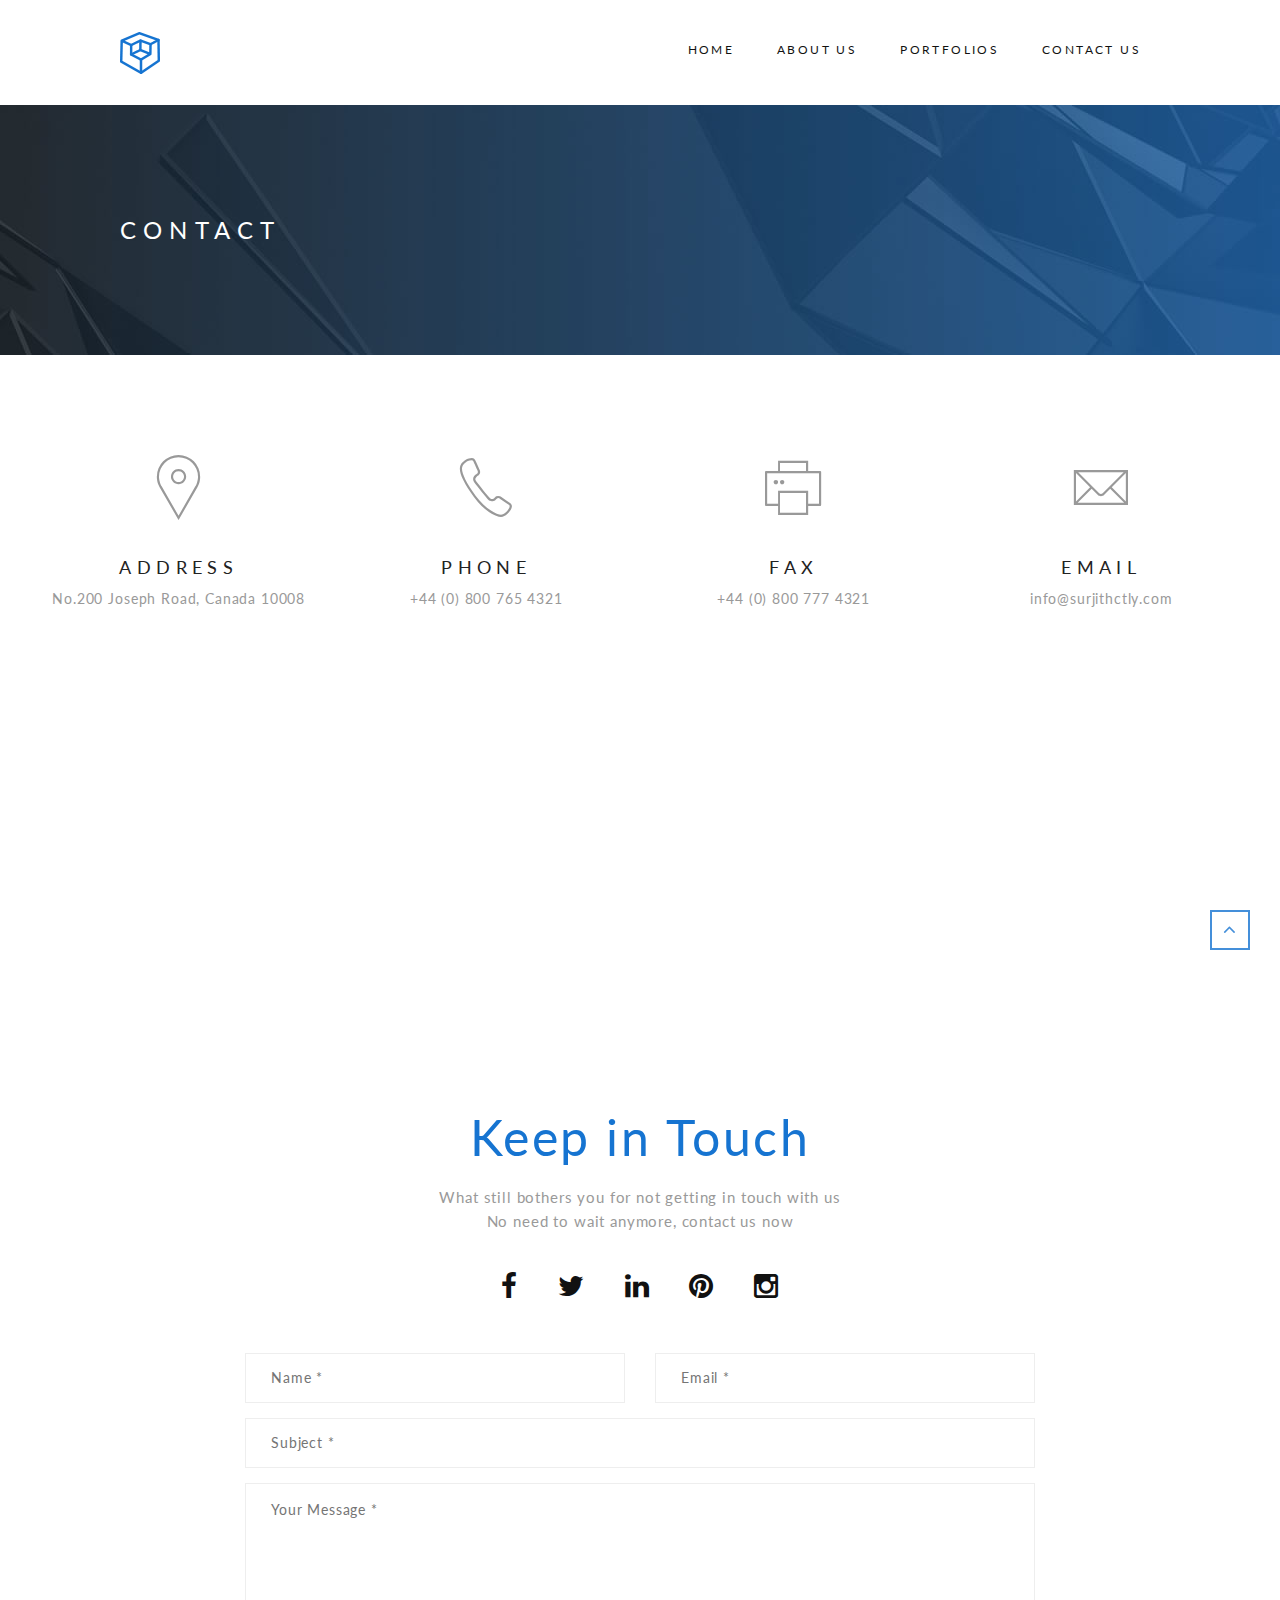
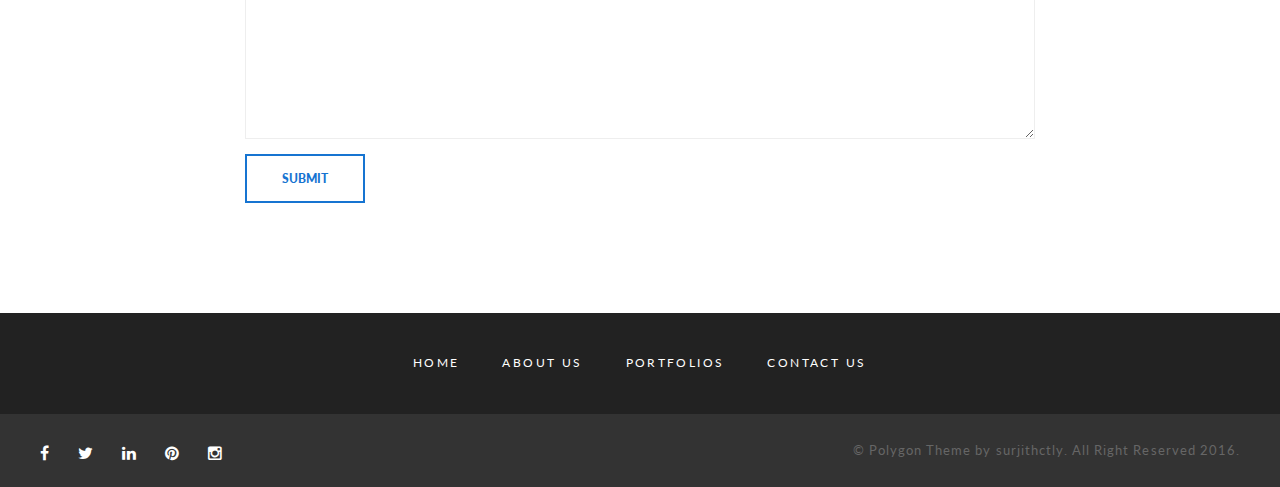
<file: contact.html>
<!DOCTYPE html>
<!--[if IE 8]>          <html class="ie ie8"> <![endif]-->
<!--[if IE 9]>          <html class="ie ie9"> <![endif]-->
<!--[if gt IE 9]><!-->
<html>
<!--<![endif]-->

<head>
    <!-- Meta -->
    <meta charset="utf-8">
    <meta name="keywords" content="Website Builder" />
    <meta name="description" content="">
    <meta name="author" content="">
    <title>FLARESOLUTION</title>
    <!-- Mobile Metas -->
    <meta name="viewport" content="width=device-width, initial-scale=1.0">
    <!-- Favicon -->
    <link rel="shortcut icon" href="./favicon.ico">
    <!-- CSS -->
    <link rel="stylesheet" href="css/font-awesome/css/font-awesome.css">
    <link rel="stylesheet" href="css/bootstrap.min.css">
    <link rel="stylesheet" href="css/prettyphoto.css">
    <link rel="stylesheet" href="css/pe-icon-7-stroke/css/pe-icon-7-stroke.css">
    <link rel="stylesheet" href="js/vendors/owl-carousel/owl.theme.css">
    <link rel="stylesheet" href="js/vendors/owl-carousel/owl.carousel.css">
    <link rel="stylesheet" href="js/vendors/owl-carousel/owl.transitions.css">
    <link rel="stylesheet" href="js/vendors/slick/slick.css">
    <link rel="stylesheet" href="js/vendors/swipebox/css/swipebox.min.css">
    <link rel="stylesheet" href="css/style.css">
    <!-- Revslider CSS -->
    <link rel='stylesheet' href="js/revolution/css/settings.css" type="text/css">
    <link rel='stylesheet' href="js/revolution/css/layers.css" type="text/css">
    <link rel='stylesheet' href="js/revolution/css/navigation.css" type="text/css">
    <link rel='stylesheet' href="js/revolution/css/settings2.css" type="text/css">
    <!-- HTML5 Shim and Respond.js IE8 support of HTML5 elements and media queries -->
    <!-- WARNING: Respond.js doesn't work if you view the page via file:// -->
    <!--[if lt IE 9]>
        <script src="https://oss.maxcdn.com/libs/html5shiv/3.7.0/html5shiv.js"></script>
        <script src="https://oss.maxcdn.com/libs/respond.js/1.4.2/respond.min.js"></script>
        <![endif]-->
</head>

<body>
    <!-- ****************** MOBILE MENU ******************* -->
    <div class="snap-drawers">
        <div class="snap-drawer snap-drawer-left">
            <div class="mobile-menu">
                <ul id="mobile-menu" class="menu">
                    <li class="menu-item menu-item-has-children">
                        <a href="./index.html">Home</a>
                    </li>
                    <li class="menu-item menu-item-has-children mega-menu">
                        <a href="./about-us.html">About Us</a>
                    </li>
                    <li class="menu-item menu-item-has-children mega-menu">
                        <a href="./portfolios.html">Portfolios</a>
                    </li>
                    <!-- <li class="menu-item menu-item-has-children">
                        <a href="./services.html">Services</a>
                    </li>
                    <li class="menu-item menu-item-has-children mega-menu">
                        <a href="./pricing.html">Pricing</a>
                    </li> -->
                    <li class="menu-item menu-item-has-children mega-menu">
                        <a href="/contact.html">Contact Us</a>
                    </li>
                    <!-- <li class="menu-item menu-item-has-children">
                        <a href="./blog.html">Blog</a>
                    </li> -->
                </ul>
            </div>
        </div>
    </div>
    <!--// MOBILE MENU -->
    <div class="wrapper" id="wrapper">
        <!-- ****************** HEADER ******************* -->
        <header>
            <div class="container container-full">
                <div class="row">
                    <div class="col-md-2 col-xs-10 logo logo-2">
                        <a href="./index.html"><img src="images/logo-01.png" alt="" /></a>
                    </div>
                    <div class="col-xs-2 hidden-md hidden-lg">
                        <i id="open-left" class="fa fa-navicon"></i>
                    </div>
                    <div class="col-md-10 hidden-xs hidden-sm">
                        <nav id="site-navigation" class="main-navigation hidden-xs hidden-sm">
                            <div>
                                <div class="primary-menu pull-right">
                                    <ul id="primary-menu" class="menu">
                                        <li class="menu-item menu-item-has-children">
                                            <a href="./index.html">Home</a>
                                        </li>
                                        <li class="menu-item menu-item-has-children mega-menu">
                                            <a href="./about-us.html">About Us</a>
                                        </li>
                                        <li class="menu-item menu-item-has-children mega-menu">
                                            <a href="./portfolios.html">Portfolios</a>
                                        </li>
                                        <!-- <li class="menu-item menu-item-has-children">
                                            <a href="./services.html">Services</a>
                                        </li>
                                        <li class="menu-item menu-item-has-children mega-menu">
                                            <a href="./pricing.html">Pricing</a>
                                        </li> -->
                                        <li class="menu-item menu-item-has-children mega-menu">
                                            <a href="./contact.html">Contact Us</a>
                                        </li>
                                        <!-- <li class="menu-item menu-item-has-children">
                                            <a href="./blog.html">Blog</a>
                                        </li> -->
                                    </ul>
                                </div>
                            </div>
                        </nav>
                    </div>
                </div>
            </div>
        </header>
        <!--// HEADER -->
        <!-- ****************** PAGE HEADER ******************* -->
        <div class="big-title">
            <div class="container container-full">
                <div class="row">
                    <div class="col-md-6 text-uppercase">
                        <h1>Contact</h1>
                    </div>
                    <div class="col-md-6">
                        <ul class="bread_crumb pull-right">
                            <li></li>
                            <li></li>
                        </ul>
                    </div>
                </div>
            </div>
        </div>
        <!-- ****************** PAGE HEADER ******************* -->
        <!-- ****************** CONTACT INFO ******************* -->
        <div class="padding-100">
            <div class="container">
                <div class="row">
                    <div class="col-sm-3">
                        <div class="contact-info text-center">
                            <span class="pe-7s-map-marker"></span>
                            <h4>ADDRESS</h4>
                            <p>No.200 Joseph Road, Canada 10008</p>
                        </div>
                    </div>
                    <div class="col-sm-3">
                        <div class="contact-info text-center">
                            <span class="pe-7s-call"></span>
                            <h4>PHONE</h4>
                            <p>+44 (0) 800 765 4321</p>
                        </div>
                    </div>
                    <div class="col-sm-3">
                        <div class="contact-info text-center">
                            <span class="pe-7s-print"></span>
                            <h4>FAX</h4>
                            <p>+44 (0) 800 777 4321</p>
                        </div>
                    </div>
                    <div class="col-sm-3">
                        <div class="contact-info text-center">
                            <span class="pe-7s-mail"></span>
                            <h4>EMAIL</h4>
                            <p>info@surjithctly.com</p>
                        </div>
                    </div>
                </div>
            </div>
        </div>
        <!-- ****************** GOOGLE MAP ******************* -->

        <div class="map wow fadeInUp" data-wow-delay="1s">
            <iframe src="https://www.google.com/maps/embed/v1/place?q=609+Swanston+Street,+Carlton+VIC,+Australia&key=AIzaSyBFw0Qbyq9zTFTd-tUY6dZWTgaQzuU17R8" style="border:none;"></iframe>
            
        </div>
        <!-- ****************** CONTACT FORM ******************* -->
        <div class="cform padding-100">
            <div class="container">
                <div class="content-head text-center">
                    <h1>Keep in Touch</h1>
                    <p>What still bothers you for not getting in touch with us
                        <br>No need to wait anymore, contact us now</p>
                    <ul id="menu-social">
                        <li><a href="https://www.facebook.com"><i class="fa fa-facebook"></i></a></li>
                        <li><a href="https://twitter.com"><i class="fa fa-twitter"></i></a></li>
                        <li><a href="https://www.linkedin.com"><i class="fa fa-linkedin"></i></a></li>
                        <li><a href="https://www.pinterest.com"><i class="fa fa-pinterest"></i></a></li>
                        <li><a href="http://instagram.com"><i class="fa fa-instagram"></i></a></li>
                    </ul>
                </div>
                <div class="row">
                    <div class="col-md-8 col-md-offset-2">
                        <form class="contact-form" action="php/contact.php" id="phpcontactform" method="POST">
                            <div class="row">
                                <div class="col-md-6">
                                    <input placeholder="Name *" type="text" name="name" title="Please enter your full name" required>
                                </div>
                                <div class="col-md-6">
                                    <input placeholder="Email *" type="email" name="email" title="Please enter your email" required>
                                </div>
                            </div>
                            <div class="row">
                                <div class="col-md-12">
                                    <input placeholder="Subject *" type="text" name="subject" title="Please enter a subject" required>
                                </div>
                            </div>
                            <div class="row">
                                <div class="col-md-12">
                                    <textarea cols="40" rows="10" placeholder="Your Message *" name="message" title="Please enter your message" required></textarea>
                                </div>
                            </div>
                            <div class="row">
                                <div class="col-md-12">
                                    <button type="submit" id="js-contact-btn">Submit</button>
                                </div>
                            </div>
                            <div id="js-contact-result" data-success-msg="Thank you. We will be in touch soon." data-error-msg="Oops. Something went wrong."></div>
                        </form>
                    </div>
                </div>
            </div>
        </div>
        <!-- ****************** CONTACT FORM ******************* -->
        <!-- ****************** FOOTER ******************* -->
        <footer>
            <div class="container d-flex justify-content-center">
                <div class="row">
                    <!-- <div class="col-xs-2 hidden-md hidden-lg">
                        <i id="open-left" class="fa fa-navicon"></i>
                    </div> -->
                    <div class="hidden-xs hidden-sm">
                        <nav id="site-navigation" class="main-navigation w-100">
                            <div >
                                    <ul id="primary-menu" class="menu d-flex justify-content-center">
                                        <li class="menu-item menu-item-has-children">
                                            <a href="./index.html">Home</a>
                                        </li>
                                        <li class="menu-item menu-item-has-children mega-menu">
                                            <a href="./about-us.html">About Us</a>
                                        </li>
                                        <li class="menu-item menu-item-has-children mega-menu">
                                            <a href="./portfolios.html">Portfolios</a>
                                        </li>
                                        <!-- <li class="menu-item menu-item-has-children">
                                            <a href="./services.html">Services</a>
                                        </li> -->
                                        <!-- <li class="menu-item menu-item-has-children mega-menu">
                                            <a href="./pricing.html">Pricing</a>
                                        </li> -->
                                        <li class="menu-item menu-item-has-children mega-menu">
                                            <a href="./contact.html">Contact Us</a>
                                        </li>
                                        <!-- <li class="menu-item menu-item-has-children">
                                            <a href="./blog.html">Blog</a>
                                        </li> -->
                                    </ul>
                            </div>
                        </nav>
                    </div>
                </div>
            </div>
        </footer>
        <!-- ****************** FOOTER ******************* -->
        <!-- ****************** COPYRIGHT ******************* -->
        <div class="copyright">
            <div class="container">
                <div class="row">
                    <div class="col-md-6 col-sm-5 left">
                        <ul class="menu-social-small">
                            <li><a href="https://www.facebook.com"><i class="fa fa-facebook"></i></a></li>
                            <li><a href="https://twitter.com"><i class="fa fa-twitter"></i></a></li>
                            <li><a href="https://www.linkedin.com"><i class="fa fa-linkedin"></i></a></li>
                            <li><a href="https://www.pinterest.com/"><i class="fa fa-pinterest"></i></a></li>
                            <li><a href="http://instagram.com"><i class="fa fa-instagram"></i></a></li>
                        </ul>
                    </div>
                    <div class="col-md-6 col-sm-7 right">
                        &copy; Polygon Theme by surjithctly. All Right Reserved 2016.
                    </div>
                </div>
            </div>
        </div>
        <!-- ****************** COPYRIGHT ******************* -->
    </div>
    <a class="scrollup" title="Go to top"><i class="fa fa-angle-up"></i></a>
    <!-- Javascript -->
    <script src="js/jquery.js"></script>
    <script src="js/bootstrap.min.js"></script>
    <script src="js/vendors/owl-carousel/owl.carousel.min.js"></script>
    <script src="js/vendors/easypie/jquery.easypiechart.min.js"></script>
    <script src="js/vendors/slick/slick.min.js"></script>
    <script src="js/vendors/jquery.counterup.min.js"></script>
    <script src="js/vendors/waypoints.min.js"></script>
    <script src="js/vendors/tweecool.min.js"></script>
    <script src="js/vendors/snap.min.js"></script>
    <script src="js/vendors/jquery.prettyPhoto.js"></script>
    <script src="js/main.js"></script>
    <script src="js/vendors/isotope/isotope.pkgd.js"></script>
    <script src="js/vendors/isotope/main.js"></script>
    <script src="http://maps.google.com/maps/api/js?sensor=true"></script>
    <script src="js/vendors/gmaps.js"></script>
    <script src="js/vendors/gmaps-main.js"></script>
    <!-- Contact Form -->
    <script src="js/includes/validate.js"></script>
    <script src="js/includes/contact_form.js"></script>
</body>

</html>
</file>
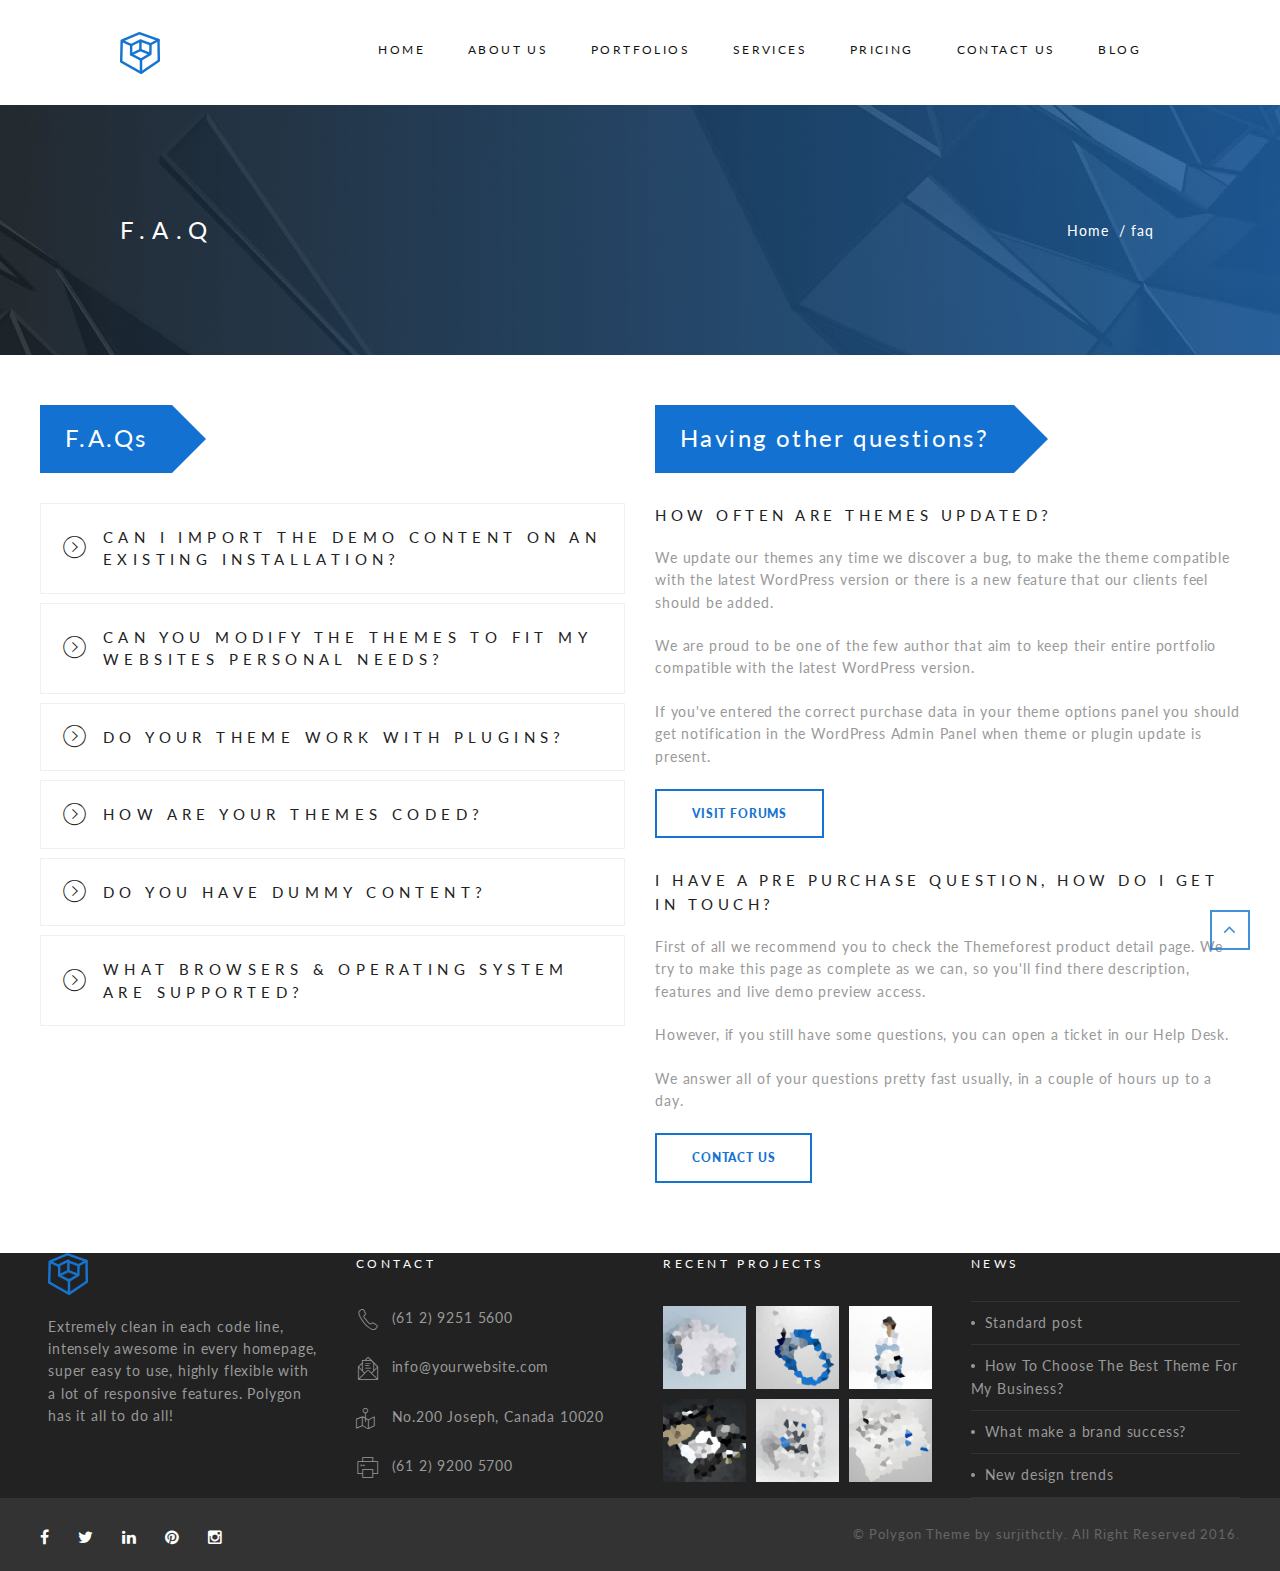
<file: faq.html>
<!DOCTYPE html>
<!--[if IE 8]>          <html class="ie ie8"> <![endif]-->
<!--[if IE 9]>          <html class="ie ie9"> <![endif]-->
<!--[if gt IE 9]><!-->
<html>
<!--<![endif]-->

<head>
    <!-- Meta -->
    <meta charset="utf-8">
    <meta name="keywords" content="HTML5 Template" />
    <meta name="description" content="">
    <meta name="author" content="">
    <title>Polygon - Responsive Multipurpose Landing Page</title>
    <!-- Mobile Metas -->
    <meta name="viewport" content="width=device-width, initial-scale=1.0">
    <!-- Favicon -->
    <link rel="shortcut icon" href="./favicon.ico">
    <!-- CSS -->
    <link rel="stylesheet" href="css/font-awesome/css/font-awesome.css">
    <link rel="stylesheet" href="css/bootstrap.min.css">
    <link rel="stylesheet" href="css/prettyphoto.css">
    <link rel="stylesheet" href="css/pe-icon-7-stroke/css/pe-icon-7-stroke.css">
    <link rel="stylesheet" href="js/vendors/owl-carousel/owl.theme.css">
    <link rel="stylesheet" href="js/vendors/owl-carousel/owl.carousel.css">
    <link rel="stylesheet" href="js/vendors/owl-carousel/owl.transitions.css">
    <link rel="stylesheet" href="js/vendors/slick/slick.css">
    <link rel="stylesheet" href="css/style.css">
    <!-- HTML5 Shim and Respond.js IE8 support of HTML5 elements and media queries -->
    <!-- WARNING: Respond.js doesn't work if you view the page via file:// -->
    <!--[if lt IE 9]>
        <script src="https://oss.maxcdn.com/libs/html5shiv/3.7.0/html5shiv.js"></script>
        <script src="https://oss.maxcdn.com/libs/respond.js/1.4.2/respond.min.js"></script>
        <![endif]-->
</head>

<body>
    <!-- ****************** MOBILE MENU ******************* -->
    <div class="snap-drawers">
        <div class="snap-drawer snap-drawer-left">
            <div class="mobile-menu">
                <ul id="mobile-menu" class="menu">
                    <li class="menu-item menu-item-has-children">
                        <a href="./index.html">Home</a>
                    </li>
                    <li class="menu-item menu-item-has-children mega-menu">
                        <a href="./about-us.html">About Us</a>
                    </li>
                    <li class="menu-item menu-item-has-children mega-menu">
                        <a href="./portfolios.html">Portfolios</a>
                    </li>
                    <li class="menu-item menu-item-has-children">
                        <a href="./services.html">Services</a>
                    </li>
                    <li class="menu-item menu-item-has-children mega-menu">
                        <a href="./pricing.html">Pricing</a>
                    </li>
                    <li class="menu-item menu-item-has-children mega-menu">
                        <a href="/contact.html">Contact Us</a>
                    </li>
                    <li class="menu-item menu-item-has-children">
                        <a href="./blog.html">Blog</a>
                    </li>
                </ul>
            </div>
        </div>
    </div>
    <!--// MOBILE MENU -->
    <div class="wrapper" id="wrapper">
        <!-- ****************** HEADER ******************* -->
        <header>
            <div class="container container-full">
                <div class="row">
                    <div class="col-md-2 col-xs-10 logo logo-2">
                        <a href="./index.html"><img src="images/logo-01.png" alt="" /></a>
                    </div>
                    <div class="col-xs-2 hidden-md hidden-lg">
                        <i id="open-left" class="fa fa-navicon"></i>
                    </div>
                    <div class="col-md-10 hidden-xs hidden-sm">
                        <nav id="site-navigation" class="main-navigation hidden-xs hidden-sm">
                            <div>
                                <div class="primary-menu pull-right">
                                    <ul id="primary-menu" class="menu">
                                        <li class="menu-item menu-item-has-children">
                                            <a href="./index.html">Home</a>
                                        </li>
                                        <li class="menu-item menu-item-has-children mega-menu">
                                            <a href="./about-us.html">About Us</a>
                                        </li>
                                        <li class="menu-item menu-item-has-children mega-menu">
                                            <a href="./portfolios.html">Portfolios</a>
                                        </li>
                                        <li class="menu-item menu-item-has-children">
                                            <a href="./services.html">Services</a>
                                        </li>
                                        <li class="menu-item menu-item-has-children mega-menu">
                                            <a href="./pricing.html">Pricing</a>
                                        </li>
                                        <li class="menu-item menu-item-has-children mega-menu">
                                            <a href="./contact.html">Contact Us</a>
                                        </li>
                                        <li class="menu-item menu-item-has-children">
                                            <a href="./blog.html">Blog</a>
                                        </li>
                                    </ul>
                                </div>
                            </div>
                        </nav>
                    </div>
                </div>
            </div>
        </header>
        <!--// HEADER -->
        <!-- ****************** PAGE HEADER ******************* -->
        <div class="big-title">
            <div class="container container-full">
                <div class="row">
                    <div class="col-md-6 text-uppercase">
                        <h1>F.A.Q</h1>
                    </div>
                    <div class="col-md-6">
                        <ul class="bread_crumb pull-right">
                            <li><a href="#">Home</a></li>
                            <li>faq</li>
                        </ul>
                    </div>
                </div>
            </div>
        </div>
        <!-- // PAGE HEADER -->
        <!-- ****************** FAQ CONTENT ******************* -->
        <div id="content" class="site-content">
            <div class="container">
                <div class="row">
                    <div class="col-md-6">
                        <h3 class="title-arrow">F.A.Qs</h3>
                        <div class="panel-group accordion accordion-lite" id="accordion">
                            <div class="panel panel-default">
                                <div class="panel-heading">
                                    <h4 class="panel-title">
                                            <a data-toggle="collapse" data-parent="#accordion" href="#collapseOne"><i class="pe-7s-angle-right-circle"></i> Can I Import The Demo Content On An Existing Installation?</a>
                                        </h4>
                                </div>
                                <div id="collapseOne" class="panel-collapse collapse">
                                    <div class="panel-body">
                                        <p>It would work on an existing install, however you need to install the<b> WordPress Reset Plugin</b> to guarantee the best&nbsp;performance&nbsp;of the theme.</p>
                                        <p><i>* Please be aware that once you use this plugin, all your current database will be deleted.&nbsp;</i></p>
                                        <p>To install this plugin, please follow the instructions in http://support.surjithctly.com/solution/categories/6000003889/folders/6000005763/articles/654-how-to-install-the-theme-with-sample-data- &gt;&gt; <b>Install&nbsp;</b><b>WordPress Reset Plugin </b>section.</p>
                                    </div>
                                </div>
                            </div>
                            <div class="panel panel-default">
                                <div class="panel-heading">
                                    <h4 class="panel-title">
                                            <a data-toggle="collapse" data-parent="#accordion" href="#collapseTwo"><i class="pe-7s-angle-right-circle"></i> Can You Modify The Themes To Fit My Websites Personal Needs?</a>
                                        </h4>
                                </div>
                                <div id="collapseTwo" class="panel-collapse collapse">
                                    <div class="panel-body">
                                        <p><b>Theme Customisation</b></p>
                                        <p>Our support covers getting setup with the theme, theme related questions and bugs or issues that occur when using the theme. Customization can be any work you need done to the theme that is not covered by the scope of our support. In most cases, this is anything that falls outside of the options the theme offers. While we take custom projects occasionally most of the time we are busy working on new themes.&nbsp;The good news is that you will find plenty of quality developers and designers in the new Envato's website - &nbsp;Envato Studio.</p>
                                    </div>
                                </div>
                            </div>
                            <div class="panel panel-default">
                                <div class="panel-heading">
                                    <h4 class="panel-title">
                                            <a data-toggle="collapse" data-parent="#accordion" href="#collapseThree"><i class="pe-7s-angle-right-circle"></i> Do Your Theme Work With Plugins?</a>
                                        </h4>
                                </div>
                                <div id="collapseThree" class="panel-collapse collapse">
                                    <div class="panel-body">
                                        <p>Yes, most plugins should work with our themes, however, we can't guarantee they all will. There are some plugins that conflicts with the code used in the themes, which will make our themes not function properly.</p>
                                        <p>There are thousands of plugins available and we can't test every one with our themes unfortunately. If the plugin has been coded to WordPress' standards it'll work %99 of the time. If not, we're happy to trouble shoot and figure out if it's really the plugin's fault. Just open a support ticket in our Help Desk.</p>
                                        <p><span style="margin: 0px; padding: 0px; border: 0px; outline: 0px; font-size: 13px; font-family: 'Helvetica Neue', Helvetica, Arial, sans-serif; vertical-align: baseline; line-height: 1.3;">&nbsp;</span></p>
                                    </div>
                                </div>
                            </div>
                            <div class="panel panel-default">
                                <div class="panel-heading">
                                    <h4 class="panel-title">
                                            <a data-toggle="collapse" data-parent="#accordion" href="#collapseFour"><i class="pe-7s-angle-right-circle"></i> How Are Your Themes Coded?</a>
                                        </h4>
                                </div>
                                <div id="collapseFour" class="panel-collapse collapse">
                                    <div class="panel-body">
                                        <p>Lorem ipsum dolor sit amet, consectetur adipiscing elit, sed do eiusmod tempor incididunt ut labore et dolore magna aliqua. Ut enim ad minim veniam, quis nostrud exercitation ullamco laboris nisi ut aliquip ex ea commodo consequat. Lorem ipsum dolor sit amet, consetetur sadipscing elitr, sed diam nonumy eirmod tempor invidunt ut labore et dolore magna aliquyam erat, sed diam voluptua.
                                            <br>At vero eos et accusam et justo duo dolores et ea rebum. Stet clita kasd gubergren, no sea takimata sanctus est.</p>
                                    </div>
                                </div>
                            </div>
                            <div class="panel panel-default">
                                <div class="panel-heading">
                                    <h4 class="panel-title">
                                                <a data-toggle="collapse" data-parent="#accordion" href="#collapseFive"><i class="pe-7s-angle-right-circle"></i> Do You Have Dummy Content?</a>
                                            </h4>
                                </div>
                                <div id="collapseFive" class="panel-collapse collapse">
                                    <div class="panel-body">
                                        <p>Lorem ipsum dolor sit amet, consectetur adipiscing elit, sed do eiusmod tempor incididunt ut labore et dolore magna aliqua. Ut enim ad minim veniam, quis nostrud exercitation ullamco laboris nisi ut aliquip ex ea commodo consequat. Lorem ipsum dolor sit amet, consetetur sadipscing elitr, sed diam nonumy eirmod tempor invidunt ut labore et dolore magna aliquyam erat, sed diam voluptua.
                                            <br>At vero eos et accusam et justo duo dolores et ea rebum. Stet clita kasd gubergren, no sea takimata sanctus est.</p>
                                    </div>
                                </div>
                            </div>
                            <div class="panel panel-default">
                                <div class="panel-heading">
                                    <h4 class="panel-title">
                                                    <a data-toggle="collapse" data-parent="#accordion" href="#collapseSix"><i class="pe-7s-angle-right-circle"></i> What Browsers & Operating System Are Supported?</a>
                                                </h4>
                                </div>
                                <div id="collapseSix" class="panel-collapse collapse">
                                    <div class="panel-body">
                                        <p>Lorem ipsum dolor sit amet, consectetur adipiscing elit, sed do eiusmod tempor incididunt ut labore et dolore magna aliqua. Ut enim ad minim veniam, quis nostrud exercitation ullamco laboris nisi ut aliquip ex ea commodo consequat. Lorem ipsum dolor sit amet, consetetur sadipscing elitr, sed diam nonumy eirmod tempor invidunt ut labore et dolore magna aliquyam erat, sed diam voluptua.
                                            <br>At vero eos et accusam et justo duo dolores et ea rebum. Stet clita kasd gubergren, no sea takimata sanctus est.</p>
                                    </div>
                                </div>
                            </div>
                        </div>
                    </div>
                    <div class="col-md-6">
                        <div class="faq-content">
                            <h3 class="title-arrow">Having other questions?</h3>
                            <h4 class="text-uppercase">How Often Are Themes Updated?</h4>
                            <div class="space-bottom-20"></div>
                            <p>We update our themes any time we discover a bug, to make the theme compatible with the latest WordPress version or there is a new feature that our clients feel should be added.</p>
                            <p>We are proud to be one of the few author that aim to keep their entire portfolio compatible with the latest WordPress version.</p>
                            <p>If you've entered the correct purchase data in your theme options panel you should get notification in the WordPress Admin Panel when theme or plugin update is present.</p>
                            <a class="bttn" href="#">Visit Forums</a>
                            <div class="space-bottom-10"></div>
                            <h4 class="text-uppercase">I Have A Pre Purchase Question, How Do I Get In Touch?</h4>
                            <div class="space-bottom-20"></div>
                            <p>First of all we recommend you to check the Themeforest product detail page. We try to make this page as complete as we can, so you'll find there description, features and live demo preview access.</p>
                            <p>However, if you still have some questions, you can open a ticket in our&nbsp;<a href="#">Help Desk</a>.</p>
                            <p>We answer all of your questions pretty fast usually, in a couple of hours up to a day.</p>
                            <a class="bttn" href="#">Contact Us</a>
                        </div>
                    </div>
                </div>
            </div>
        </div>
        <!--// FAQ CONTENT -->
        <!-- ****************** FOOTER ******************* -->
        <footer>
            <div class="container">
                <div class="row">
                    <div class="col-md-3 col-sm-6">
                        <div class="footer-widget">
                            <p><img src="images/logo-footer.png" alt=""></p>
                            <p>Extremely clean in each code line, intensely awesome in every homepage, super easy to use, highly flexible with a lot of responsive features. Polygon has it all to do all!</p>
                        </div>
                    </div>
                    <div class="col-md-3 col-sm-6">
                        <div class="footer-widget footer-contact">
                            <h5>Contact</h5>
                            <p><span class="pe-7s-call"></span>(61 2) 9251 5600</p>
                            <p><span class="pe-7s-mail-open-file"></span>info@yourwebsite.com</p>
                            <p><span class="pe-7s-map-2"></span>No.200 Joseph, Canada 10020</p>
                            <p><span class="pe-7s-print"></span>(61 2) 9200 5700</p>
                        </div>
                    </div>
                    <div class="col-md-3 col-sm-6">
                        <div class="footer-widget">
                            <h5>Recent Projects</h5>
                            <ul class="fprojects">
                                <li>
                                    <div>
                                        <a href="images/footer/projects/1.jpg" class="prettyPhoto">
                                            <div class="fp-overlay"><i class="fa fa-mail-forward"></i></div>
                                            <img src="images/footer/projects/1/1.jpg" class="img-responsive" alt="" />
                                        </a>
                                    </div>
                                </li>
                                <li>
                                    <div>
                                        <a href="images/footer/projects/2.jpg" class="prettyPhoto">
                                            <div class="fp-overlay"><i class="fa fa-mail-forward"></i></div>
                                            <img src="images/footer/projects/1/2.jpg" class="img-responsive" alt="" />
                                        </a>
                                    </div>
                                </li>
                                <li>
                                    <div>
                                        <a href="images/footer/projects/3.jpg" class="prettyPhoto">
                                            <div class="fp-overlay"><i class="fa fa-mail-forward"></i></div>
                                            <img src="images/footer/projects/1/3.jpg" class="img-responsive" alt="" />
                                        </a>
                                    </div>
                                </li>
                                <li>
                                    <div>
                                        <a href="images/footer/projects/4.jpg" class="prettyPhoto">
                                            <div class="fp-overlay"><i class="fa fa-mail-forward"></i></div>
                                            <img src="images/footer/projects/1/4.jpg" class="img-responsive" alt="" />
                                        </a>
                                    </div>
                                </li>
                                <li>
                                    <div>
                                        <a href="images/footer/projects/5.jpg" class="prettyPhoto">
                                            <div class="fp-overlay"><i class="fa fa-mail-forward"></i></div>
                                            <img src="images/footer/projects/1/5.jpg" class="img-responsive" alt="" />
                                        </a>
                                    </div>
                                </li>
                                <li>
                                    <div>
                                        <a href="images/footer/projects/6.jpg" class="prettyPhoto">
                                            <div class="fp-overlay"><i class="fa fa-mail-forward"></i></div>
                                            <img src="images/footer/projects/1/6.jpg" class="img-responsive" alt="" />
                                        </a>
                                    </div>
                                </li>
                            </ul>
                        </div>
                    </div>
                    <div class="col-md-3 col-sm-6">
                        <div class="footer-widget">
                            <h5>News</h5>
                            <ul class="fnews">
                                <li>
                                    <a href="./blog.html">Standard post</a>
                                </li>
                                <li>
                                    <a href="./blog.html">How To Choose The Best Theme For My Business?</a>
                                </li>
                                <li>
                                    <a href="./blog.html">What make a brand success?</a>
                                </li>
                                <li>
                                    <a href="./blog.html">New design trends</a>
                                </li>
                            </ul>
                        </div>
                    </div>
                </div>
            </div>
        </footer>
        <!-- // FOOTER -->
        <!-- **************** COPYRIGHT ***************** -->
        <div class="copyright">
            <div class="container">
                <div class="row">
                    <div class="col-md-6 col-sm-5 left">
                        <ul class="menu-social-small">
                            <li><a href="https://www.facebook.com"><i class="fa fa-facebook"></i></a></li>
                            <li><a href="https://twitter.com"><i class="fa fa-twitter"></i></a></li>
                            <li><a href="https://www.linkedin.com"><i class="fa fa-linkedin"></i></a></li>
                            <li><a href="https://www.pinterest.com/"><i class="fa fa-pinterest"></i></a></li>
                            <li><a href="http://instagram.com"><i class="fa fa-instagram"></i></a></li>
                        </ul>
                    </div>
                    <div class="col-md-6 col-sm-7 right">
                        &copy; Polygon Theme by surjithctly. All Right Reserved 2016.
                    </div>
                </div>
            </div>
        </div>
        <!-- // COPYRIGHT -->
    </div>
    <a class="scrollup" title="Go to top"><i class="fa fa-angle-up"></i></a>
    <!-- Javascript -->
    <script src="js/jquery.js"></script>
    <script src="js/bootstrap.min.js"></script>
    <script src="js/vendors/owl-carousel/owl.carousel.min.js"></script>
    <script src="js/vendors/easypie/jquery.easypiechart.min.js"></script>
    <script src="js/vendors/slick/slick.min.js"></script>
    <script src="js/vendors/jquery.counterup.min.js"></script>
    <script src="js/vendors/waypoints.min.js"></script>
    <script src="js/vendors/tweecool.min.js"></script>
    <script src="js/vendors/snap.min.js"></script>
    <script src="js/vendors/jquery.prettyPhoto.js"></script>
    <script src="js/main.js"></script>
    <script src="js/vendors/isotope/isotope.pkgd.js"></script>
    <script src="js/vendors/isotope/main.js"></script>
</body>

</html>
</file>
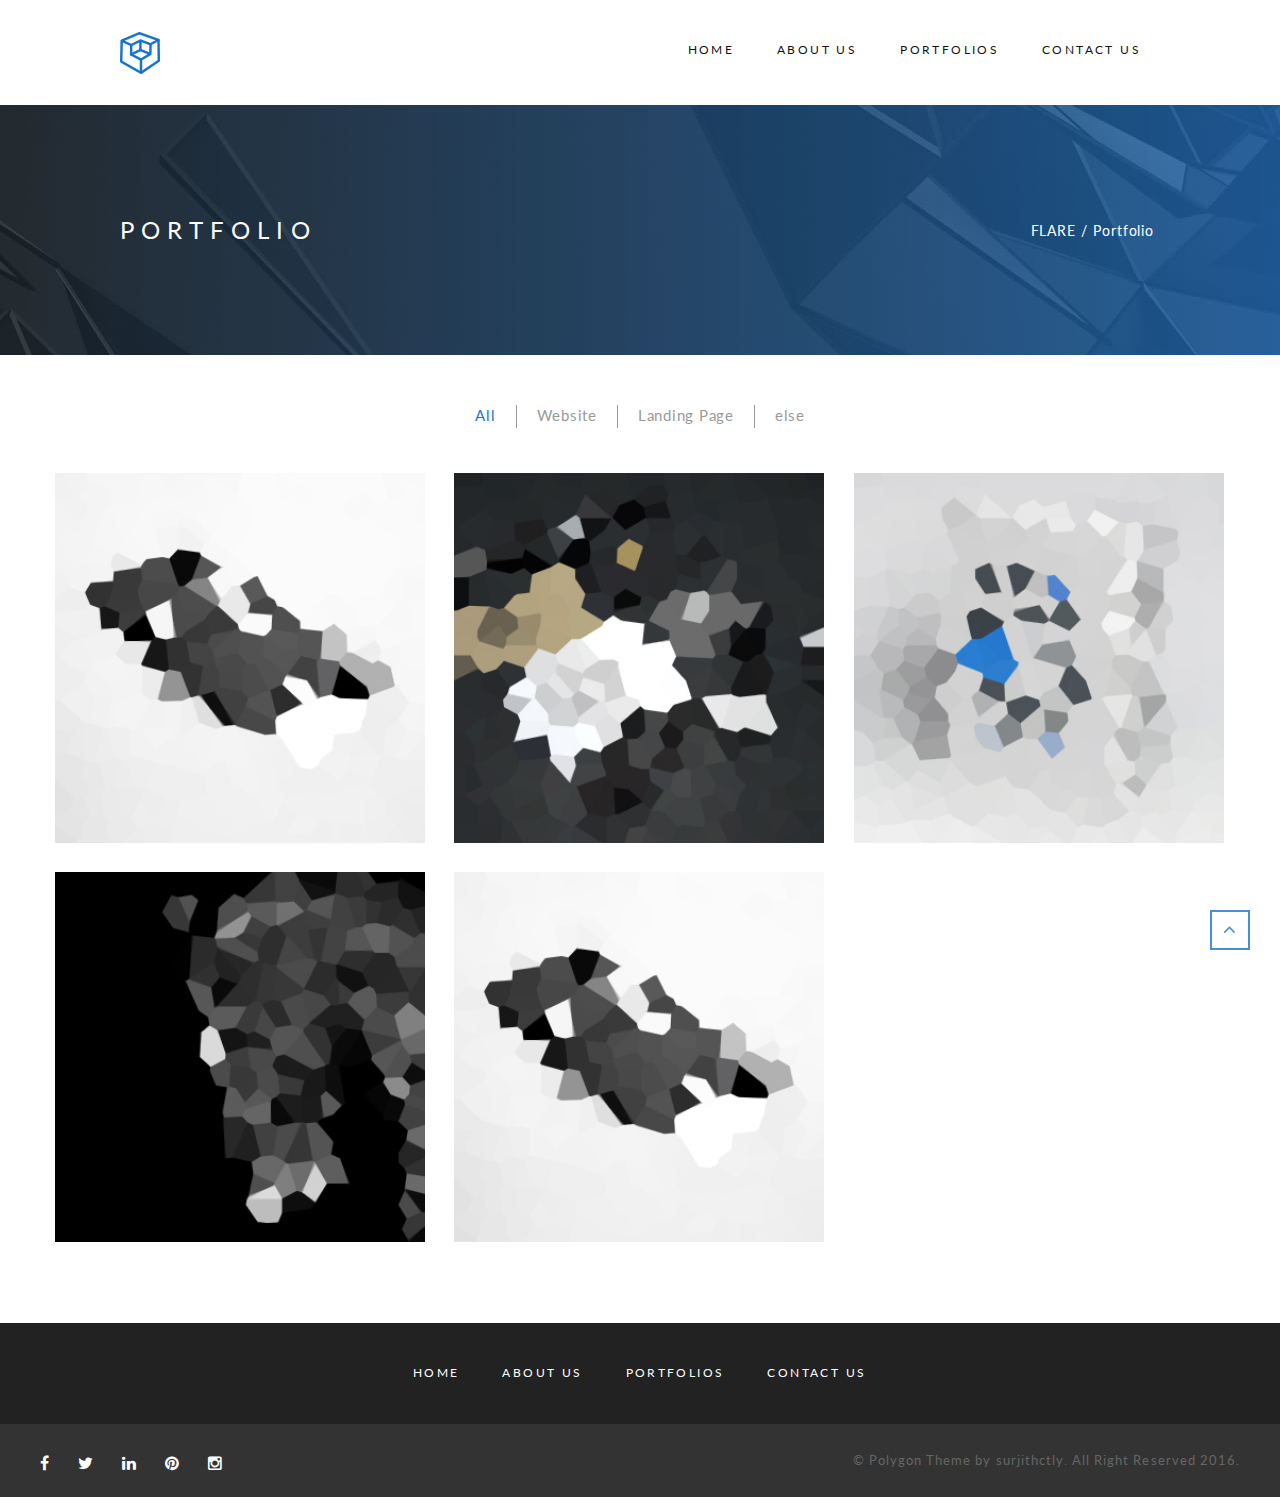
<file: portfolios.html>
<!DOCTYPE html>
<!--[if IE 8]>          <html class="ie ie8"> <![endif]-->
<!--[if IE 9]>          <html class="ie ie9"> <![endif]-->
<!--[if gt IE 9]><!-->
<html>
<!--<![endif]-->

<head>
    <!-- Meta -->
    <meta charset="utf-8">
    <meta name="keywords" content="Website Builder" />
    <meta name="description" content="">
    <meta name="author" content="">
    <title>FLARESOLUTION</title>
    <!-- Mobile Metas -->
    <meta name="viewport" content="width=device-width, initial-scale=1.0">
    <!-- Favicon -->
    <link rel="shortcut icon" href="./favicon.ico">
    <!-- CSS -->
    <link rel="stylesheet" href="css/font-awesome/css/font-awesome.css">
    <link rel="stylesheet" href="css/bootstrap.min.css">
    <link rel="stylesheet" href="css/prettyphoto.css">
    <link rel="stylesheet" href="css/pe-icon-7-stroke/css/pe-icon-7-stroke.css">
    <link rel="stylesheet" href="js/vendors/owl-carousel/owl.theme.css">
    <link rel="stylesheet" href="js/vendors/owl-carousel/owl.carousel.css">
    <link rel="stylesheet" href="js/vendors/owl-carousel/owl.transitions.css">
    <link rel="stylesheet" href="js/vendors/slick/slick.css">
    <link rel="stylesheet" href="js/vendors/swipebox/css/swipebox.min.css">
    <link rel="stylesheet" href="css/style.css">
    <!-- Revslider CSS -->
    <link rel='stylesheet' href="js/revolution/css/settings.css" type="text/css">
    <link rel='stylesheet' href="js/revolution/css/layers.css" type="text/css">
    <link rel='stylesheet' href="js/revolution/css/navigation.css" type="text/css">
    <link rel='stylesheet' href="js/revolution/css/settings2.css" type="text/css">
    <!-- HTML5 Shim and Respond.js IE8 support of HTML5 elements and media queries -->
    <!-- WARNING: Respond.js doesn't work if you view the page via file:// -->
    <!--[if lt IE 9]>
        <script src="https://oss.maxcdn.com/libs/html5shiv/3.7.0/html5shiv.js"></script>
        <script src="https://oss.maxcdn.com/libs/respond.js/1.4.2/respond.min.js"></script>
        <![endif]-->
</head>

<body>
    <!-- ****************** MOBILE MENU ******************* -->
    <div class="snap-drawers">
        <div class="snap-drawer snap-drawer-left">
            <div class="mobile-menu">
                <ul id="mobile-menu" class="menu">
                    <li class="menu-item menu-item-has-children">
                        <a href="./index.html">Home</a>
                    </li>
                    <li class="menu-item menu-item-has-children mega-menu">
                        <a href="./about-us.html">About Us</a>
                    </li>
                    <li class="menu-item menu-item-has-children mega-menu">
                        <a href="./portfolios.html">Portfolios</a>
                    </li>
                    <!-- <li class="menu-item menu-item-has-children">
                        <a href="./services.html">Services</a>
                    </li>
                    <li class="menu-item menu-item-has-children mega-menu">
                        <a href="./pricing.html">Pricing</a>
                    </li> -->
                    <li class="menu-item menu-item-has-children mega-menu">
                        <a href="/contact.html">Contact Us</a>
                    </li>
                    <!-- <li class="menu-item menu-item-has-children">
                        <a href="./blog.html">Blog</a>
                    </li> -->
                </ul>
            </div>
        </div>
    </div>
    <!--// MOBILE MENU -->
    <div class="wrapper" id="wrapper">
        <!-- ****************** HEADER ******************* -->
        <header>
            <div class="container container-full">
                <div class="row">
                    <div class="col-md-2 col-xs-10 logo logo-2">
                        <a href="./index.html"><img src="images/logo-01.png" alt="" /></a>
                    </div>
                    <div class="col-xs-2 hidden-md hidden-lg">
                        <i id="open-left" class="fa fa-navicon"></i>
                    </div>
                    <div class="col-md-10 hidden-xs hidden-sm">
                        <nav id="site-navigation" class="main-navigation hidden-xs hidden-sm">
                            <div>
                                <div class="primary-menu pull-right">
                                    <ul id="primary-menu" class="menu">
                                        <li class="menu-item menu-item-has-children">
                                            <a href="./index.html">Home</a>
                                        </li>
                                        <li class="menu-item menu-item-has-children mega-menu">
                                            <a href="./about-us.html">About Us</a>
                                        </li>
                                        <li class="menu-item menu-item-has-children mega-menu">
                                            <a href="./portfolios.html">Portfolios</a>
                                        </li>
                                        <!-- <li class="menu-item menu-item-has-children">
                                            <a href="./services.html">Services</a>
                                        </li>
                                        <li class="menu-item menu-item-has-children mega-menu">
                                            <a href="./pricing.html">Pricing</a>
                                        </li> -->
                                        <li class="menu-item menu-item-has-children mega-menu">
                                            <a href="./contact.html">Contact Us</a>
                                        </li>
                                        <!-- <li class="menu-item menu-item-has-children">
                                            <a href="./blog.html">Blog</a>
                                        </li> -->
                                    </ul>
                                </div>
                            </div>
                        </nav>
                    </div>
                </div>
            </div>
        </header>
        <!--// HEADER -->
        <!-- ****************** PAGE HEADER ******************* -->
        <div class="big-title">
            <div class="container container-full">
                <div class="row">
                    <div class="col-md-6 text-uppercase">
                        <h1>Portfolio</h1>
                    </div>
                    <div class="col-md-6">
                        <ul class="bread_crumb pull-right">
                            <li>FLARE / </li>
                            <li>Portfolio</li>
                        </ul>
                    </div>
                </div>
            </div>
        </div>
        <!-- // PAGE HEADER -->
        <!-- ****************** PAGE CONTENT ******************* -->
        <div id="content" class="site-content">
            <div class="container">
                <div id="portfolio-standard">
                    <div class="col-md-12 no-padding">
                        <div class="folio-main-content">
                            <ul class="folio-main-filter list-inline" data-option-key="filter">
                                <li><a class="active" href="#filter" data-option-value="*">All</a></li>
                                <li><a href="#" data-option-value=".website">Website</a></li>
                                <li><a href="#" data-option-value=".landing">Landing Page</a></li>
                                <li><a href="#" data-option-value=".else">else</a></li>
                            </ul>
                            <div class="folio-main-grid folio-main-3col">
                                

                                <!-- 1번 -->
                                <!-- PORTFOLIO ITEM -->
                                <div class="filter-animation folio-main-item website">
                                    <a href="./portfolio-single-image.html">
                                        <div class="folio-wrapper">
                                            <img src="images/folio/2.jpg" class="img-responsive" alt="">
                                            <div class="folio-overlay">
                                                <div class="folio-overlay-inner">
                                                    <h5>Video</h5>
                                                    <p>Branding</p>
                                                </div>
                                            </div>
                                        </div>
                                    </a>
                                </div>
                                <!-- PORTFOLIO ITEM -->
                                <div class="filter-animation folio-main-item landing">
                                    <a href="./portfolio-single-image.html">
                                        <div class="folio-wrapper">
                                            <img src="images/folio/3.jpg" class="img-responsive" alt="">
                                            <div class="folio-overlay">
                                                <div class="folio-overlay-inner">
                                                    <h5>Stationery Set</h5>
                                                    <p>Branding</p>
                                                </div>
                                            </div>
                                        </div>
                                    </a>
                                </div>
                                <!-- PORTFOLIO ITEM -->
                                <div class="filter-animation folio-main-item website">
                                    <a href="./portfolio-single-image.html">
                                        <div class="folio-wrapper">
                                            <img src="images/folio/4.jpg" class="img-responsive" alt="">
                                            <div class="folio-overlay">
                                                <div class="folio-overlay-inner">
                                                    <h5>Hard-cover Book</h5>
                                                    <p>Branding</p>
                                                </div>
                                            </div>
                                        </div>
                                    </a>
                                </div>
                                <!-- PORTFOLIO ITEM -->
                                <div class="filter-animation folio-main-item website">
                                    <a href="./portfolio-single-image.html">
                                        <div class="folio-wrapper">
                                            <img src="images/folio/1.jpg" class="img-responsive" alt="">
                                            <div class="folio-overlay">
                                                <div class="folio-overlay-inner">
                                                    <h5>Black Horse Project</h5>
                                                    <p>Branding</p>
                                                </div>
                                            </div>
                                        </div>
                                    </a>
                                </div>
                                <!-- PORTFOLIO ITEM -->
                                <div class="filter-animation folio-main-item else">
                                    <a href="./portfolio-single-image.html">
                                        <div class="folio-wrapper">
                                            <img src="images/folio/2.jpg" class="img-responsive" alt="">
                                            <div class="folio-overlay">
                                                <div class="folio-overlay-inner">
                                                    <h5>Black Horse Project</h5>
                                                    <p>Branding</p>
                                                </div>
                                            </div>
                                        </div>
                                    </a>
                                </div>
                                <!-- 끝 -->
                            </div>
                        </div>
                    </div>
                </div>
            </div>

            <!-- Load More 버튼은 더 많아지면 ㅇㅇ -->
            <!-- <div class="text-center">
                <a href="./portfolio-single-image.html" class="bttn center-block lmore">Load More</a>
            </div> -->
        </div>
        <!--// PAGE CONTENT -->
        <!-- ****************** FOOTER ******************* -->
        <footer>
            <div class="container d-flex justify-content-center">
                <div class="row">
                    <!-- <div class="col-xs-2 hidden-md hidden-lg">
                        <i id="open-left" class="fa fa-navicon"></i>
                    </div> -->
                    <div class="hidden-xs hidden-sm">
                        <nav id="site-navigation" class="main-navigation w-100">
                            <div >
                                    <ul id="primary-menu" class="menu d-flex justify-content-center">
                                        <li class="menu-item menu-item-has-children">
                                            <a href="./index.html">Home</a>
                                        </li>
                                        <li class="menu-item menu-item-has-children mega-menu">
                                            <a href="./about-us.html">About Us</a>
                                        </li>
                                        <li class="menu-item menu-item-has-children mega-menu">
                                            <a href="./portfolios.html">Portfolios</a>
                                        </li>
                                        <!-- <li class="menu-item menu-item-has-children">
                                            <a href="./services.html">Services</a>
                                        </li> -->
                                        <!-- <li class="menu-item menu-item-has-children mega-menu">
                                            <a href="./pricing.html">Pricing</a>
                                        </li> -->
                                        <li class="menu-item menu-item-has-children mega-menu">
                                            <a href="./contact.html">Contact Us</a>
                                        </li>
                                        <!-- <li class="menu-item menu-item-has-children">
                                            <a href="./blog.html">Blog</a>
                                        </li> -->
                                    </ul>
                            </div>
                        </nav>
                    </div>
                </div>
            </div>
        </footer>
        <!-- // FOOTER -->
        <!-- **************** COPYRIGHT ***************** -->
        <div class="copyright">
            <div class="container">
                <div class="row">
                    <div class="col-md-6 col-sm-5 left">
                        <ul class="menu-social-small">
                            <li><a href="https://www.facebook.com"><i class="fa fa-facebook"></i></a></li>
                            <li><a href="https://twitter.com"><i class="fa fa-twitter"></i></a></li>
                            <li><a href="https://www.linkedin.com"><i class="fa fa-linkedin"></i></a></li>
                            <li><a href="https://www.pinterest.com/"><i class="fa fa-pinterest"></i></a></li>
                            <li><a href="http://instagram.com"><i class="fa fa-instagram"></i></a></li>
                        </ul>
                    </div>
                    <div class="col-md-6 col-sm-7 right">
                        &copy; Polygon Theme by surjithctly. All Right Reserved 2016.
                    </div>
                </div>
            </div>
        </div>
        <!-- // COPYRIGHT -->
    </div>
    <a class="scrollup" title="Go to top"><i class="fa fa-angle-up"></i></a>
    <!-- Javascript -->
    <script src="js/jquery.js"></script>
    <script src="js/bootstrap.min.js"></script>
    <script src="js/vendors/owl-carousel/owl.carousel.min.js"></script>
    <script src="js/vendors/easypie/jquery.easypiechart.min.js"></script>
    <script src="js/vendors/slick/slick.min.js"></script>
    <script src="js/vendors/jquery.counterup.min.js"></script>
    <script src="js/vendors/waypoints.min.js"></script>
    <script src="js/vendors/tweecool.min.js"></script>
    <script src="js/vendors/snap.min.js"></script>
    <script src="js/vendors/jquery.prettyPhoto.js"></script>
    <script src="js/main.js"></script>
    <script src="js/vendors/isotope/isotope.pkgd.js"></script>
    <script src="js/vendors/isotope/main.js"></script>
</body>

</html>
</file>
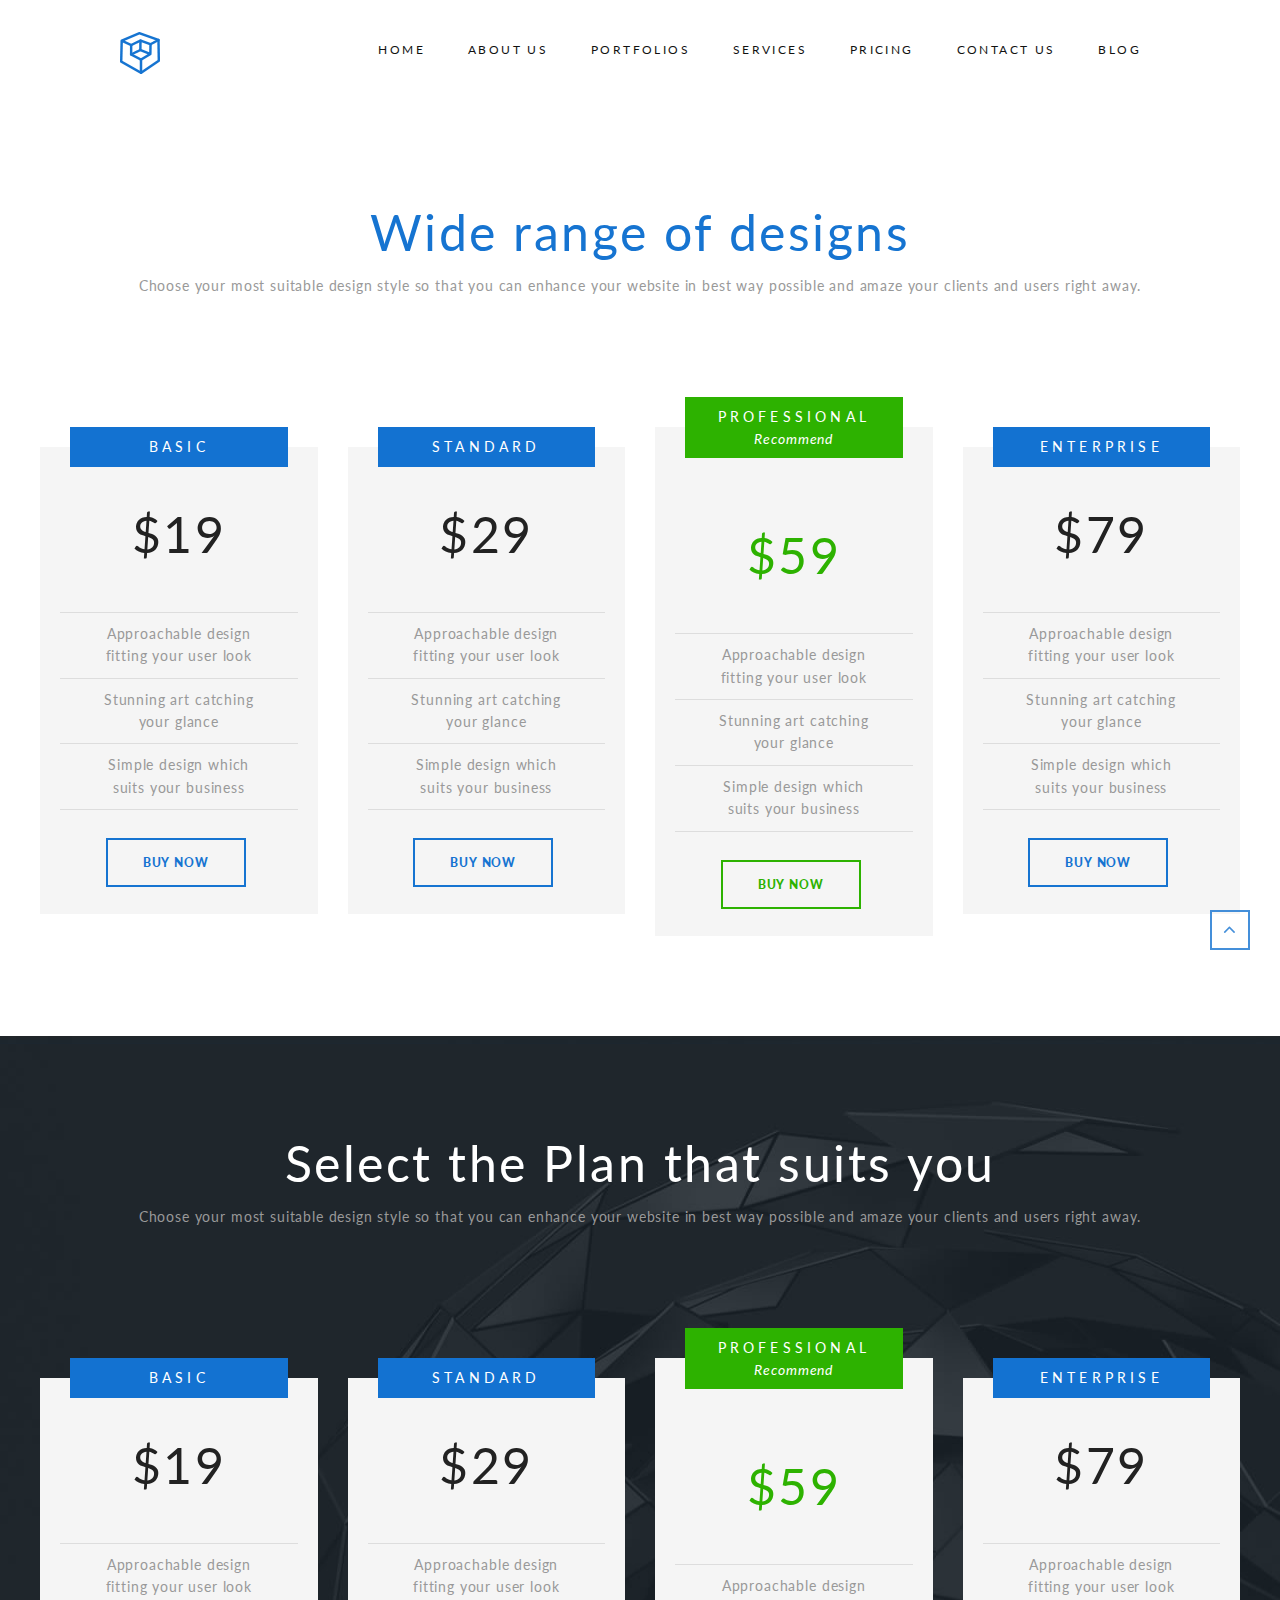
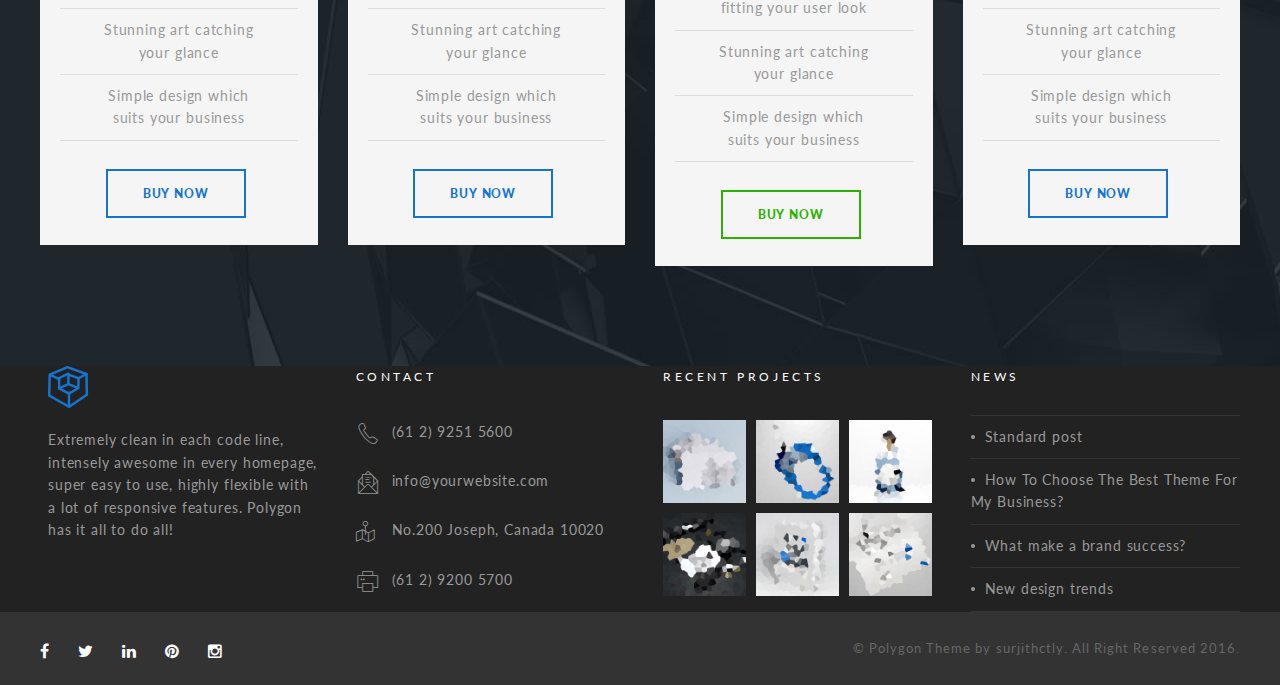
<file: pricing.html>
<!DOCTYPE html>
<!--[if IE 8]>          <html class="ie ie8"> <![endif]-->
<!--[if IE 9]>          <html class="ie ie9"> <![endif]-->
<!--[if gt IE 9]><!-->
<html>
<!--<![endif]-->

<head>
    <!-- Meta -->
    <meta charset="utf-8">
    <meta name="keywords" content="HTML5 Template" />
    <meta name="description" content="">
    <meta name="author" content="">
    <title>Polygon - Responsive Multipurpose Landing Page</title>
    <!-- Mobile Metas -->
    <meta name="viewport" content="width=device-width, initial-scale=1.0">
    <!-- Favicon -->
    <link rel="shortcut icon" href="./favicon.ico">
    <!-- CSS -->
    <link rel="stylesheet" href="css/font-awesome/css/font-awesome.css">
    <link rel="stylesheet" href="css/bootstrap.min.css">
    <link rel="stylesheet" href="css/prettyphoto.css">
    <link rel="stylesheet" href="css/pe-icon-7-stroke/css/pe-icon-7-stroke.css">
    <link rel="stylesheet" href="js/vendors/owl-carousel/owl.theme.css">
    <link rel="stylesheet" href="js/vendors/owl-carousel/owl.carousel.css">
    <link rel="stylesheet" href="js/vendors/owl-carousel/owl.transitions.css">
    <link rel="stylesheet" href="js/vendors/slick/slick.css">
    <link rel="stylesheet" href="css/style.css">
    <!-- HTML5 Shim and Respond.js IE8 support of HTML5 elements and media queries -->
    <!-- WARNING: Respond.js doesn't work if you view the page via file:// -->
    <!--[if lt IE 9]>
        <script src="https://oss.maxcdn.com/libs/html5shiv/3.7.0/html5shiv.js"></script>
        <script src="https://oss.maxcdn.com/libs/respond.js/1.4.2/respond.min.js"></script>
        <![endif]-->
</head>

<body>
    <!-- ****************** MOBILE MENU ******************* -->
    <div class="snap-drawers">
        <div class="snap-drawer snap-drawer-left">
            <div class="mobile-menu">
                <ul id="mobile-menu" class="menu">
                    <li class="menu-item menu-item-has-children">
                        <a href="./index.html">Home</a>
                    </li>
                    <li class="menu-item menu-item-has-children mega-menu">
                        <a href="./about-us.html">About Us</a>
                    </li>
                    <li class="menu-item menu-item-has-children mega-menu">
                        <a href="./portfolios.html">Portfolios</a>
                    </li>
                    <li class="menu-item menu-item-has-children">
                        <a href="./services.html">Services</a>
                    </li>
                    <li class="menu-item menu-item-has-children mega-menu">
                        <a href="./pricing.html">Pricing</a>
                    </li>
                    <li class="menu-item menu-item-has-children mega-menu">
                        <a href="/contact.html">Contact Us</a>
                    </li>
                    <li class="menu-item menu-item-has-children">
                        <a href="./blog.html">Blog</a>
                    </li>
                </ul>
            </div>
        </div>
    </div>
    <!--// MOBILE MENU -->
    <div class="wrapper" id="wrapper">
        <!-- ****************** HEADER ******************* -->
        <header>
            <div class="container container-full">
                <div class="row">
                    <div class="col-md-2 col-xs-10 logo logo-2">
                        <a href="./index.html"><img src="images/logo-01.png" alt="" /></a>
                    </div>
                    <div class="col-xs-2 hidden-md hidden-lg">
                        <i id="open-left" class="fa fa-navicon"></i>
                    </div>
                    <div class="col-md-10 hidden-xs hidden-sm">
                        <nav id="site-navigation" class="main-navigation hidden-xs hidden-sm">
                            <div>
                                <div class="primary-menu pull-right">
                                    <ul id="primary-menu" class="menu">
                                        <li class="menu-item menu-item-has-children">
                                            <a href="./index.html">Home</a>
                                        </li>
                                        <li class="menu-item menu-item-has-children mega-menu">
                                            <a href="./about-us.html">About Us</a>
                                        </li>
                                        <li class="menu-item menu-item-has-children mega-menu">
                                            <a href="./portfolios.html">Portfolios</a>
                                        </li>
                                        <li class="menu-item menu-item-has-children">
                                            <a href="./services.html">Services</a>
                                        </li>
                                        <li class="menu-item menu-item-has-children mega-menu">
                                            <a href="./pricing.html">Pricing</a>
                                        </li>
                                        <li class="menu-item menu-item-has-children mega-menu">
                                            <a href="./contact.html">Contact Us</a>
                                        </li>
                                        <li class="menu-item menu-item-has-children">
                                            <a href="./blog.html">Blog</a>
                                        </li>
                                    </ul>
                                </div>
                            </div>
                        </nav>
                    </div>
                </div>
            </div>
        </header>
        <!--// HEADER -->
        <!-- ****************** PAGE CONTENT ******************* -->
        <div class="page-content pricing-wrap padding-100">
            <div class="container">
                <div class="row">
                    <div class="col-md-12">
                        <div class="content-head text-center">
                            <h1>Wide range of designs</h1>
                            <p>Choose your most suitable design style so that you can enhance your website in best way possible and amaze your clients and users right away.</p>
                        </div>
                    </div>
                </div>
                <div class="row">
                    <div class="col-md-3 col-sm-6">
                        <div class="item-price-table text-center">
                            <h5 class="text-uppercase">Basic</h5>
                            <h1>$19</h1>
                            <div class="sep1"></div>
                            <p>Approachable design fitting your user look</p>
                            <div class="sep1"></div>
                            <p>Stunning art catching your glance</p>
                            <div class="sep1"></div>
                            <p>Simple design which suits your business</p>
                            <div class="sep1"></div>
                            <a class="bttn" href="#">Buy Now</a>
                        </div>
                    </div>
                    <div class="col-md-3 col-sm-6">
                        <div class="item-price-table text-center">
                            <h5 class="text-uppercase">Standard</h5>
                            <h1>$29</h1>
                            <div class="sep1"></div>
                            <p>Approachable design fitting your user look</p>
                            <div class="sep1"></div>
                            <p>Stunning art catching your glance</p>
                            <div class="sep1"></div>
                            <p>Simple design which suits your business</p>
                            <div class="sep1"></div>
                            <a class="bttn" href="#">Buy Now</a>
                        </div>
                    </div>
                    <div class="col-md-3 col-sm-6">
                        <div class="item-price-table item-price-recommended text-center">
                            <h5>PROFESSIONAL<br><i>Recommend</i></h5>
                            <h1>$59</h1>
                            <div class="sep1"></div>
                            <p>Approachable design fitting your user look</p>
                            <div class="sep1"></div>
                            <p>Stunning art catching your glance</p>
                            <div class="sep1"></div>
                            <p>Simple design which suits your business</p>
                            <div class="sep1"></div>
                            <a class="bttn" href="#">Buy Now</a>
                        </div>
                    </div>
                    <div class="col-md-3 col-sm-6">
                        <div class="item-price-table text-center">
                            <h5 class="text-uppercase">Enterprise</h5>
                            <h1>$79</h1>
                            <div class="sep1"></div>
                            <p>Approachable design fitting your user look</p>
                            <div class="sep1"></div>
                            <p>Stunning art catching your glance</p>
                            <div class="sep1"></div>
                            <p>Simple design which suits your business</p>
                            <div class="sep1"></div>
                            <a class="bttn" href="#">Buy Now</a>
                        </div>
                    </div>
                </div>
            </div>
        </div>
        <div class="page-content pricing-wrap pricing-wrap-bg padding-100">
            <div class="container">
                <div class="row">
                    <div class="col-md-12">
                        <div class="content-head text-center">
                            <h1 class="text-white">Select the Plan that suits you</h1>
                            <p>Choose your most suitable design style so that you can enhance your website in best way possible and amaze your clients and users right away.</p>
                        </div>
                    </div>
                </div>
                <div class="row">
                    <div class="col-md-3 col-sm-6">
                        <div class="item-price-table text-center">
                            <h5 class="text-uppercase">Basic</h5>
                            <h1>$19</h1>
                            <div class="sep1"></div>
                            <p>Approachable design fitting your user look</p>
                            <div class="sep1"></div>
                            <p>Stunning art catching your glance</p>
                            <div class="sep1"></div>
                            <p>Simple design which suits your business</p>
                            <div class="sep1"></div>
                            <a class="bttn" href="#">Buy Now</a>
                        </div>
                    </div>
                    <div class="col-md-3 col-sm-6">
                        <div class="item-price-table text-center">
                            <h5 class="text-uppercase">Standard</h5>
                            <h1>$29</h1>
                            <div class="sep1"></div>
                            <p>Approachable design fitting your user look</p>
                            <div class="sep1"></div>
                            <p>Stunning art catching your glance</p>
                            <div class="sep1"></div>
                            <p>Simple design which suits your business</p>
                            <div class="sep1"></div>
                            <a class="bttn" href="#">Buy Now</a>
                        </div>
                    </div>
                    <div class="col-md-3 col-sm-6">
                        <div class="item-price-table item-price-recommended text-center">
                            <h5>PROFESSIONAL<br><i>Recommend</i></h5>
                            <h1>$59</h1>
                            <div class="sep1"></div>
                            <p>Approachable design fitting your user look</p>
                            <div class="sep1"></div>
                            <p>Stunning art catching your glance</p>
                            <div class="sep1"></div>
                            <p>Simple design which suits your business</p>
                            <div class="sep1"></div>
                            <a class="bttn" href="#">Buy Now</a>
                        </div>
                    </div>
                    <div class="col-md-3 col-sm-6">
                        <div class="item-price-table text-center">
                            <h5 class="text-uppercase">Enterprise</h5>
                            <h1>$79</h1>
                            <div class="sep1"></div>
                            <p>Approachable design fitting your user look</p>
                            <div class="sep1"></div>
                            <p>Stunning art catching your glance</p>
                            <div class="sep1"></div>
                            <p>Simple design which suits your business</p>
                            <div class="sep1"></div>
                            <a class="bttn" href="#">Buy Now</a>
                        </div>
                    </div>
                </div>
            </div>
        </div>
        <!--// PAGE CONTENT -->
        <!-- ****************** FOOTER ******************* -->
        <footer>
            <div class="container">
                <div class="row">
                    <div class="col-md-3 col-sm-6">
                        <div class="footer-widget">
                            <p><img src="images/logo-footer.png" alt=""></p>
                            <p>Extremely clean in each code line, intensely awesome in every homepage, super easy to use, highly flexible with a lot of responsive features. Polygon has it all to do all!</p>
                        </div>
                    </div>
                    <div class="col-md-3 col-sm-6">
                        <div class="footer-widget footer-contact">
                            <h5>Contact</h5>
                            <p><span class="pe-7s-call"></span>(61 2) 9251 5600</p>
                            <p><span class="pe-7s-mail-open-file"></span>info@yourwebsite.com</p>
                            <p><span class="pe-7s-map-2"></span>No.200 Joseph, Canada 10020</p>
                            <p><span class="pe-7s-print"></span>(61 2) 9200 5700</p>
                        </div>
                    </div>
                    <div class="col-md-3 col-sm-6">
                        <div class="footer-widget">
                            <h5>Recent Projects</h5>
                            <ul class="fprojects">
                                <li>
                                    <div>
                                        <a href="images/footer/projects/1.jpg" class="prettyPhoto">
                                            <div class="fp-overlay"><i class="fa fa-mail-forward"></i></div>
                                            <img src="images/footer/projects/1/1.jpg" class="img-responsive" alt="" />
                                        </a>
                                    </div>
                                </li>
                                <li>
                                    <div>
                                        <a href="images/footer/projects/2.jpg" class="prettyPhoto">
                                            <div class="fp-overlay"><i class="fa fa-mail-forward"></i></div>
                                            <img src="images/footer/projects/1/2.jpg" class="img-responsive" alt="" />
                                        </a>
                                    </div>
                                </li>
                                <li>
                                    <div>
                                        <a href="images/footer/projects/3.jpg" class="prettyPhoto">
                                            <div class="fp-overlay"><i class="fa fa-mail-forward"></i></div>
                                            <img src="images/footer/projects/1/3.jpg" class="img-responsive" alt="" />
                                        </a>
                                    </div>
                                </li>
                                <li>
                                    <div>
                                        <a href="images/footer/projects/4.jpg" class="prettyPhoto">
                                            <div class="fp-overlay"><i class="fa fa-mail-forward"></i></div>
                                            <img src="images/footer/projects/1/4.jpg" class="img-responsive" alt="" />
                                        </a>
                                    </div>
                                </li>
                                <li>
                                    <div>
                                        <a href="images/footer/projects/5.jpg" class="prettyPhoto">
                                            <div class="fp-overlay"><i class="fa fa-mail-forward"></i></div>
                                            <img src="images/footer/projects/1/5.jpg" class="img-responsive" alt="" />
                                        </a>
                                    </div>
                                </li>
                                <li>
                                    <div>
                                        <a href="images/footer/projects/6.jpg" class="prettyPhoto">
                                            <div class="fp-overlay"><i class="fa fa-mail-forward"></i></div>
                                            <img src="images/footer/projects/1/6.jpg" class="img-responsive" alt="" />
                                        </a>
                                    </div>
                                </li>
                            </ul>
                        </div>
                    </div>
                    <div class="col-md-3 col-sm-6">
                        <div class="footer-widget">
                            <h5>News</h5>
                            <ul class="fnews">
                                <li>
                                    <a href="./blog.html">Standard post</a>
                                </li>
                                <li>
                                    <a href="./blog.html">How To Choose The Best Theme For My Business?</a>
                                </li>
                                <li>
                                    <a href="./blog.html">What make a brand success?</a>
                                </li>
                                <li>
                                    <a href="./blog.html">New design trends</a>
                                </li>
                            </ul>
                        </div>
                    </div>
                </div>
            </div>
        </footer>
        <!-- // FOOTER -->
        <!-- **************** COPYRIGHT ***************** -->
        <div class="copyright">
            <div class="container">
                <div class="row">
                    <div class="col-md-6 col-sm-5 left">
                        <ul class="menu-social-small">
                            <li><a href="https://www.facebook.com"><i class="fa fa-facebook"></i></a></li>
                            <li><a href="https://twitter.com"><i class="fa fa-twitter"></i></a></li>
                            <li><a href="https://www.linkedin.com"><i class="fa fa-linkedin"></i></a></li>
                            <li><a href="https://www.pinterest.com/"><i class="fa fa-pinterest"></i></a></li>
                            <li><a href="http://instagram.com"><i class="fa fa-instagram"></i></a></li>
                        </ul>
                    </div>
                    <div class="col-md-6 col-sm-7 right">
                        &copy; Polygon Theme by surjithctly. All Right Reserved 2016.
                    </div>
                </div>
            </div>
        </div>
        <!-- // COPYRIGHT -->
    </div>
    <a class="scrollup" title="Go to top"><i class="fa fa-angle-up"></i></a>
    <!-- Javascript -->
    <script src="js/jquery.js"></script>
    <script src="js/bootstrap.min.js"></script>
    <script src="js/vendors/owl-carousel/owl.carousel.min.js"></script>
    <script src="js/vendors/easypie/jquery.easypiechart.min.js"></script>
    <script src="js/vendors/slick/slick.min.js"></script>
    <script src="js/vendors/jquery.counterup.min.js"></script>
    <script src="js/vendors/waypoints.min.js"></script>
    <script src="js/vendors/tweecool.min.js"></script>
    <script src="js/vendors/snap.min.js"></script>
    <script src="js/vendors/jquery.prettyPhoto.js"></script>
    <script src="js/main.js"></script>
    <script src="js/vendors/isotope/isotope.pkgd.js"></script>
    <script src="js/vendors/isotope/main.js"></script>
</body>

</html>
</file>
<file: css/prettyphoto.css>
div.pp_default .pp_top,div.pp_default .pp_top .pp_middle,div.pp_default .pp_top .pp_left,div.pp_default .pp_top .pp_right,div.pp_default .pp_bottom,div.pp_default .pp_bottom .pp_left,div.pp_default .pp_bottom .pp_middle,div.pp_default .pp_bottom .pp_right{height:13px}
div.pp_default .pp_top .pp_left{background:url(../images/prettyphoto/default/sprite.png) -78px -93px no-repeat}
div.pp_default .pp_top .pp_middle{background:url(../images/prettyphoto/default/sprite_x.png) top left repeat-x}
div.pp_default .pp_top .pp_right{background:url(../images/prettyphoto/default/sprite.png) -112px -93px no-repeat}
div.pp_default .pp_content .ppt{color:#f8f8f8}
div.pp_default .pp_content_container .pp_left{background:url(../images/prettyphoto/default/sprite_y.png) -7px 0 repeat-y;padding-left:13px}
div.pp_default .pp_content_container .pp_right{background:url(../images/prettyphoto/default/sprite_y.png) top right repeat-y;padding-right:13px}
div.pp_default .pp_next:hover{background:url(../images/prettyphoto/default/sprite_next.png) center right no-repeat;cursor:pointer}
div.pp_default .pp_previous:hover{background:url(../images/prettyphoto/default/sprite_prev.png) center left no-repeat;cursor:pointer}
div.pp_default .pp_expand{background:url(../images/prettyphoto/default/sprite.png) 0 -29px no-repeat;cursor:pointer;width:28px;height:28px}
div.pp_default .pp_expand:hover{background:url(../images/prettyphoto/default/sprite.png) 0 -56px no-repeat;cursor:pointer}
div.pp_default .pp_contract{background:url(../images/prettyphoto/default/sprite.png) 0 -84px no-repeat;cursor:pointer;width:28px;height:28px}
div.pp_default .pp_contract:hover{background:url(../images/prettyphoto/default/sprite.png) 0 -113px no-repeat;cursor:pointer}
div.pp_default .pp_close{width:30px;height:30px;background:url(../images/prettyphoto/default/sprite.png) 2px 1px no-repeat;cursor:pointer}
div.pp_default .pp_gallery ul li a{background:url(../images/prettyphoto/default/default_thumb.png) center center #f8f8f8;border:1px solid #aaa}
div.pp_default .pp_social{margin-top:7px}
div.pp_default .pp_gallery a.pp_arrow_previous,div.pp_default .pp_gallery a.pp_arrow_next{position:static;left:auto}
div.pp_default .pp_nav .pp_play,div.pp_default .pp_nav .pp_pause{background:url(../images/prettyphoto/default/sprite.png) -51px 1px no-repeat;height:30px;width:30px}
div.pp_default .pp_nav .pp_pause{background-position:-51px -29px}
div.pp_default a.pp_arrow_previous,div.pp_default a.pp_arrow_next{background:url(../images/prettyphoto/default/sprite.png) -31px -3px no-repeat;height:20px;width:20px;margin:4px 0 0}
div.pp_default a.pp_arrow_next{left:52px;background-position:-82px -3px}
div.pp_default .pp_content_container .pp_details{margin-top:5px}
div.pp_default .pp_nav{clear:none;height:30px;width:110px;position:relative}
div.pp_default .pp_nav .currentTextHolder{font-family:Georgia;font-style:italic;color:#999;font-size:11px;left:75px;line-height:25px;position:absolute;top:2px;margin:0;padding:0 0 0 10px}
div.pp_default .pp_close:hover,div.pp_default .pp_nav .pp_play:hover,div.pp_default .pp_nav .pp_pause:hover,div.pp_default .pp_arrow_next:hover,div.pp_default .pp_arrow_previous:hover{opacity:0.7}
div.pp_default .pp_description{font-size:11px;font-weight:700;line-height:14px;margin:5px 50px 5px 0}
div.pp_default .pp_bottom .pp_left{background:url(../images/prettyphoto/default/sprite.png) -78px -127px no-repeat}
div.pp_default .pp_bottom .pp_middle{background:url(../images/prettyphoto/default/sprite_x.png) bottom left repeat-x}
div.pp_default .pp_bottom .pp_right{background:url(../images/prettyphoto/default/sprite.png) -112px -127px no-repeat}
div.pp_default .pp_loaderIcon{background:url(../images/prettyphoto/default/loader.gif) center center no-repeat}
div.light_rounded .pp_top .pp_left{background:url(../images/prettyphoto/light_rounded/sprite.png) -88px -53px no-repeat}
div.light_rounded .pp_top .pp_right{background:url(../images/prettyphoto/light_rounded/sprite.png) -110px -53px no-repeat}
div.light_rounded .pp_next:hover{background:url(../images/prettyphoto/light_rounded/btnNext.png) center right no-repeat;cursor:pointer}
div.light_rounded .pp_previous:hover{background:url(../images/prettyphoto/light_rounded/btnPrevious.png) center left no-repeat;cursor:pointer}
div.light_rounded .pp_expand{background:url(../images/prettyphoto/light_rounded/sprite.png) -31px -26px no-repeat;cursor:pointer}
div.light_rounded .pp_expand:hover{background:url(../images/prettyphoto/light_rounded/sprite.png) -31px -47px no-repeat;cursor:pointer}
div.light_rounded .pp_contract{background:url(../images/prettyphoto/light_rounded/sprite.png) 0 -26px no-repeat;cursor:pointer}
div.light_rounded .pp_contract:hover{background:url(../images/prettyphoto/light_rounded/sprite.png) 0 -47px no-repeat;cursor:pointer}
div.light_rounded .pp_close{width:75px;height:22px;background:url(../images/prettyphoto/light_rounded/sprite.png) -1px -1px no-repeat;cursor:pointer}
div.light_rounded .pp_nav .pp_play{background:url(../images/prettyphoto/light_rounded/sprite.png) -1px -100px no-repeat;height:15px;width:14px}
div.light_rounded .pp_nav .pp_pause{background:url(../images/prettyphoto/light_rounded/sprite.png) -24px -100px no-repeat;height:15px;width:14px}
div.light_rounded .pp_arrow_previous{background:url(../images/prettyphoto/light_rounded/sprite.png) 0 -71px no-repeat}
div.light_rounded .pp_arrow_next{background:url(../images/prettyphoto/light_rounded/sprite.png) -22px -71px no-repeat}
div.light_rounded .pp_bottom .pp_left{background:url(../images/prettyphoto/light_rounded/sprite.png) -88px -80px no-repeat}
div.light_rounded .pp_bottom .pp_right{background:url(../images/prettyphoto/light_rounded/sprite.png) -110px -80px no-repeat}
div.dark_rounded .pp_top .pp_left{background:url(../images/prettyphoto/dark_rounded/sprite.png) -88px -53px no-repeat}
div.dark_rounded .pp_top .pp_right{background:url(../images/prettyphoto/dark_rounded/sprite.png) -110px -53px no-repeat}
div.dark_rounded .pp_content_container .pp_left{background:url(../images/prettyphoto/dark_rounded/contentPattern.png) top left repeat-y}
div.dark_rounded .pp_content_container .pp_right{background:url(../images/prettyphoto/dark_rounded/contentPattern.png) top right repeat-y}
div.dark_rounded .pp_next:hover{background:url(../images/prettyphoto/dark_rounded/btnNext.png) center right no-repeat;cursor:pointer}
div.dark_rounded .pp_previous:hover{background:url(../images/prettyphoto/dark_rounded/btnPrevious.png) center left no-repeat;cursor:pointer}
div.dark_rounded .pp_expand{background:url(../images/prettyphoto/dark_rounded/sprite.png) -31px -26px no-repeat;cursor:pointer}
div.dark_rounded .pp_expand:hover{background:url(../images/prettyphoto/dark_rounded/sprite.png) -31px -47px no-repeat;cursor:pointer}
div.dark_rounded .pp_contract{background:url(../images/prettyphoto/dark_rounded/sprite.png) 0 -26px no-repeat;cursor:pointer}
div.dark_rounded .pp_contract:hover{background:url(../images/prettyphoto/dark_rounded/sprite.png) 0 -47px no-repeat;cursor:pointer}
div.dark_rounded .pp_close{width:75px;height:22px;background:url(../images/prettyphoto/dark_rounded/sprite.png) -1px -1px no-repeat;cursor:pointer}
div.dark_rounded .pp_description{margin-right:85px;color:#fff}
div.dark_rounded .pp_nav .pp_play{background:url(../images/prettyphoto/dark_rounded/sprite.png) -1px -100px no-repeat;height:15px;width:14px}
div.dark_rounded .pp_nav .pp_pause{background:url(../images/prettyphoto/dark_rounded/sprite.png) -24px -100px no-repeat;height:15px;width:14px}
div.dark_rounded .pp_arrow_previous{background:url(../images/prettyphoto/dark_rounded/sprite.png) 0 -71px no-repeat}
div.dark_rounded .pp_arrow_next{background:url(../images/prettyphoto/dark_rounded/sprite.png) -22px -71px no-repeat}
div.dark_rounded .pp_bottom .pp_left{background:url(../images/prettyphoto/dark_rounded/sprite.png) -88px -80px no-repeat}
div.dark_rounded .pp_bottom .pp_right{background:url(../images/prettyphoto/dark_rounded/sprite.png) -110px -80px no-repeat}
div.dark_rounded .pp_loaderIcon{background:url(../images/prettyphoto/dark_rounded/loader.gif) center center no-repeat}
div.dark_square .pp_left,div.dark_square .pp_middle,div.dark_square .pp_right,div.dark_square .pp_content{background:#000}
div.dark_square .pp_description{color:#fff;margin:0 85px 0 0}
div.dark_square .pp_loaderIcon{background:url(../images/prettyphoto/dark_square/loader.gif) center center no-repeat}
div.dark_square .pp_expand{background:url(../images/prettyphoto/dark_square/sprite.png) -31px -26px no-repeat;cursor:pointer}
div.dark_square .pp_expand:hover{background:url(../images/prettyphoto/dark_square/sprite.png) -31px -47px no-repeat;cursor:pointer}
div.dark_square .pp_contract{background:url(../images/prettyphoto/dark_square/sprite.png) 0 -26px no-repeat;cursor:pointer}
div.dark_square .pp_contract:hover{background:url(../images/prettyphoto/dark_square/sprite.png) 0 -47px no-repeat;cursor:pointer}
div.dark_square .pp_close{width:75px;height:22px;background:url(../images/prettyphoto/dark_square/sprite.png) -1px -1px no-repeat;cursor:pointer}
div.dark_square .pp_nav{clear:none}
div.dark_square .pp_nav .pp_play{background:url(../images/prettyphoto/dark_square/sprite.png) -1px -100px no-repeat;height:15px;width:14px}
div.dark_square .pp_nav .pp_pause{background:url(../images/prettyphoto/dark_square/sprite.png) -24px -100px no-repeat;height:15px;width:14px}
div.dark_square .pp_arrow_previous{background:url(../images/prettyphoto/dark_square/sprite.png) 0 -71px no-repeat}
div.dark_square .pp_arrow_next{background:url(../images/prettyphoto/dark_square/sprite.png) -22px -71px no-repeat}
div.dark_square .pp_next:hover{background:url(../images/prettyphoto/dark_square/btnNext.png) center right no-repeat;cursor:pointer}
div.dark_square .pp_previous:hover{background:url(../images/prettyphoto/dark_square/btnPrevious.png) center left no-repeat;cursor:pointer}
div.light_square .pp_expand{background:url(../images/prettyphoto/light_square/sprite.png) -31px -26px no-repeat;cursor:pointer}
div.light_square .pp_expand:hover{background:url(../images/prettyphoto/light_square/sprite.png) -31px -47px no-repeat;cursor:pointer}
div.light_square .pp_contract{background:url(../images/prettyphoto/light_square/sprite.png) 0 -26px no-repeat;cursor:pointer}
div.light_square .pp_contract:hover{background:url(../images/prettyphoto/light_square/sprite.png) 0 -47px no-repeat;cursor:pointer}
div.light_square .pp_close{width:75px;height:22px;background:url(../images/prettyphoto/light_square/sprite.png) -1px -1px no-repeat;cursor:pointer}
div.light_square .pp_nav .pp_play{background:url(../images/prettyphoto/light_square/sprite.png) -1px -100px no-repeat;height:15px;width:14px}
div.light_square .pp_nav .pp_pause{background:url(../images/prettyphoto/light_square/sprite.png) -24px -100px no-repeat;height:15px;width:14px}
div.light_square .pp_arrow_previous{background:url(../images/prettyphoto/light_square/sprite.png) 0 -71px no-repeat}
div.light_square .pp_arrow_next{background:url(../images/prettyphoto/light_square/sprite.png) -22px -71px no-repeat}
div.light_square .pp_next:hover{background:url(../images/prettyphoto/light_square/btnNext.png) center right no-repeat;cursor:pointer}
div.light_square .pp_previous:hover{background:url(../images/prettyphoto/light_square/btnPrevious.png) center left no-repeat;cursor:pointer}
div.facebook .pp_top .pp_left{background:url(../images/prettyphoto/facebook/sprite.png) -88px -53px no-repeat}
div.facebook .pp_top .pp_middle{background:url(../images/prettyphoto/facebook/contentPatternTop.png) top left repeat-x}
div.facebook .pp_top .pp_right{background:url(../images/prettyphoto/facebook/sprite.png) -110px -53px no-repeat}
div.facebook .pp_content_container .pp_left{background:url(../images/prettyphoto/facebook/contentPatternLeft.png) top left repeat-y}
div.facebook .pp_content_container .pp_right{background:url(../images/prettyphoto/facebook/contentPatternRight.png) top right repeat-y}
div.facebook .pp_expand{background:url(../images/prettyphoto/facebook/sprite.png) -31px -26px no-repeat;cursor:pointer}
div.facebook .pp_expand:hover{background:url(../images/prettyphoto/facebook/sprite.png) -31px -47px no-repeat;cursor:pointer}
div.facebook .pp_contract{background:url(../images/prettyphoto/facebook/sprite.png) 0 -26px no-repeat;cursor:pointer}
div.facebook .pp_contract:hover{background:url(../images/prettyphoto/facebook/sprite.png) 0 -47px no-repeat;cursor:pointer}
div.facebook .pp_close{width:22px;height:22px;background:url(../images/prettyphoto/facebook/sprite.png) -1px -1px no-repeat;cursor:pointer}
div.facebook .pp_description{margin:0 37px 0 0}
div.facebook .pp_loaderIcon{background:url(../images/prettyphoto/facebook/loader.gif) center center no-repeat}
div.facebook .pp_arrow_previous{background:url(../images/prettyphoto/facebook/sprite.png) 0 -71px no-repeat;height:22px;margin-top:0;width:22px}
div.facebook .pp_arrow_previous.disabled{background-position:0 -96px;cursor:default}
div.facebook .pp_arrow_next{background:url(../images/prettyphoto/facebook/sprite.png) -32px -71px no-repeat;height:22px;margin-top:0;width:22px}
div.facebook .pp_arrow_next.disabled{background-position:-32px -96px;cursor:default}
div.facebook .pp_nav{margin-top:0}
div.facebook .pp_nav p{font-size:15px;padding:0 3px 0 4px}
div.facebook .pp_nav .pp_play{background:url(../images/prettyphoto/facebook/sprite.png) -1px -123px no-repeat;height:22px;width:22px}
div.facebook .pp_nav .pp_pause{background:url(../images/prettyphoto/facebook/sprite.png) -32px -123px no-repeat;height:22px;width:22px}
div.facebook .pp_next:hover{background:url(../images/prettyphoto/facebook/btnNext.png) center right no-repeat;cursor:pointer}
div.facebook .pp_previous:hover{background:url(../images/prettyphoto/facebook/btnPrevious.png) center left no-repeat;cursor:pointer}
div.facebook .pp_bottom .pp_left{background:url(../images/prettyphoto/facebook/sprite.png) -88px -80px no-repeat}
div.facebook .pp_bottom .pp_middle{background:url(../images/prettyphoto/facebook/contentPatternBottom.png) top left repeat-x}
div.facebook .pp_bottom .pp_right{background:url(../images/prettyphoto/facebook/sprite.png) -110px -80px no-repeat}
div.pp_pic_holder a:focus{outline:none}
div.pp_overlay{background:#000;display:none;left:0;position:absolute;top:0;width:100%;z-index:9500}
div.pp_pic_holder{display:none;position:absolute;width:100px;z-index:10000}
.pp_content{height:40px;min-width:40px}
* html .pp_content{width:40px}
.pp_content_container{position:relative;text-align:left;width:100%}
.pp_content_container .pp_left{padding-left:20px}
.pp_content_container .pp_right{padding-right:20px}
.pp_content_container .pp_details{float:left;margin:10px 0 2px}
.pp_description{display:none;margin:0}
.pp_social{float:left;margin:0}
.pp_social .facebook{float:left;margin-left:5px;width:55px;overflow:hidden}
.pp_social .twitter{float:left}
.pp_nav{clear:right;float:left;margin:3px 10px 0 0}
.pp_nav p{float:left;white-space:nowrap;margin:2px 4px}
.pp_nav .pp_play,.pp_nav .pp_pause{float:left;margin-right:4px;text-indent:-10000px}
a.pp_arrow_previous,a.pp_arrow_next{display:block;float:left;height:15px;margin-top:3px;overflow:hidden;text-indent:-10000px;width:14px}
.pp_hoverContainer{position:absolute;top:0;width:100%;z-index:2000}
.pp_gallery{display:none;left:50%;margin-top:-50px;position:absolute;z-index:10000}
.pp_gallery div{float:left;overflow:hidden;position:relative}
.pp_gallery ul{float:left;height:35px;position:relative;white-space:nowrap;margin:0 0 0 5px;padding:0}
.pp_gallery ul a{border:1px rgba(0,0,0,0.5) solid;display:block;float:left;height:33px;overflow:hidden}
.pp_gallery ul a img{border:0}
.pp_gallery li{display:block;float:left;margin:0 5px 0 0;padding:0}
.pp_gallery li.default a{background:url(../images/prettyphoto/facebook/default_thumbnail.gif) 0 0 no-repeat;display:block;height:33px;width:50px}
.pp_gallery .pp_arrow_previous,.pp_gallery .pp_arrow_next{margin-top:7px!important}
a.pp_next{background:url(../images/prettyphoto/light_rounded/btnNext.png) 10000px 10000px no-repeat;display:block;float:right;height:100%;text-indent:-10000px;width:49%}
a.pp_previous{background:url(../images/prettyphoto/light_rounded/btnNext.png) 10000px 10000px no-repeat;display:block;float:left;height:100%;text-indent:-10000px;width:49%}
a.pp_expand,a.pp_contract{cursor:pointer;display:none;height:20px;position:absolute;right:30px;text-indent:-10000px;top:10px;width:20px;z-index:20000}
a.pp_close{position:absolute;right:0;top:0;display:block;line-height:22px;text-indent:-10000px}
.pp_loaderIcon{display:block;height:24px;left:50%;position:absolute;top:50%;width:24px;margin:-12px 0 0 -12px}
#pp_full_res{line-height:1!important}
#pp_full_res .pp_inline{text-align:left}
#pp_full_res .pp_inline p{margin:0 0 15px}
div.ppt{color:#fff;display:none;font-size:17px;z-index:9999;margin:0 0 5px 15px}
div.pp_default .pp_content,div.light_rounded .pp_content{background-color:#fff}
div.pp_default #pp_full_res .pp_inline,div.light_rounded .pp_content .ppt,div.light_rounded #pp_full_res .pp_inline,div.light_square .pp_content .ppt,div.light_square #pp_full_res .pp_inline,div.facebook .pp_content .ppt,div.facebook #pp_full_res .pp_inline{color:#000}
div.pp_default .pp_gallery ul li a:hover,div.pp_default .pp_gallery ul li.selected a,.pp_gallery ul a:hover,.pp_gallery li.selected a{border-color:#fff}
div.pp_default .pp_details,div.light_rounded .pp_details,div.dark_rounded .pp_details,div.dark_square .pp_details,div.light_square .pp_details,div.facebook .pp_details{position:relative}
div.light_rounded .pp_top .pp_middle,div.light_rounded .pp_content_container .pp_left,div.light_rounded .pp_content_container .pp_right,div.light_rounded .pp_bottom .pp_middle,div.light_square .pp_left,div.light_square .pp_middle,div.light_square .pp_right,div.light_square .pp_content,div.facebook .pp_content{background:#fff}
div.light_rounded .pp_description,div.light_square .pp_description{margin-right:85px}
div.light_rounded .pp_gallery a.pp_arrow_previous,div.light_rounded .pp_gallery a.pp_arrow_next,div.dark_rounded .pp_gallery a.pp_arrow_previous,div.dark_rounded .pp_gallery a.pp_arrow_next,div.dark_square .pp_gallery a.pp_arrow_previous,div.dark_square .pp_gallery a.pp_arrow_next,div.light_square .pp_gallery a.pp_arrow_previous,div.light_square .pp_gallery a.pp_arrow_next{margin-top:12px!important}
div.light_rounded .pp_arrow_previous.disabled,div.dark_rounded .pp_arrow_previous.disabled,div.dark_square .pp_arrow_previous.disabled,div.light_square .pp_arrow_previous.disabled{background-position:0 -87px;cursor:default}
div.light_rounded .pp_arrow_next.disabled,div.dark_rounded .pp_arrow_next.disabled,div.dark_square .pp_arrow_next.disabled,div.light_square .pp_arrow_next.disabled{background-position:-22px -87px;cursor:default}
div.light_rounded .pp_loaderIcon,div.light_square .pp_loaderIcon{background:url(../images/prettyphoto/light_rounded/loader.gif) center center no-repeat}
div.dark_rounded .pp_top .pp_middle,div.dark_rounded .pp_content,div.dark_rounded .pp_bottom .pp_middle{background:url(../images/prettyphoto/dark_rounded/contentPattern.png) top left repeat}
div.dark_rounded .currentTextHolder,div.dark_square .currentTextHolder{color:#c4c4c4}
div.dark_rounded #pp_full_res .pp_inline,div.dark_square #pp_full_res .pp_inline{color:#fff}
.pp_top,.pp_bottom{height:20px;position:relative}
* html .pp_top,* html .pp_bottom{padding:0 20px}
.pp_top .pp_left,.pp_bottom .pp_left{height:20px;left:0;position:absolute;width:20px}
.pp_top .pp_middle,.pp_bottom .pp_middle{height:20px;left:20px;position:absolute;right:20px}
* html .pp_top .pp_middle,* html .pp_bottom .pp_middle{left:0;position:static}
.pp_top .pp_right,.pp_bottom .pp_right{height:20px;left:auto;position:absolute;right:0;top:0;width:20px}
.pp_fade,.pp_gallery li.default a img{display:none}
</file>
<file: css/pe-icon-7-stroke/css/pe-icon-7-stroke.css>
@font-face {
	font-family: 'Pe-icon-7-stroke';
	src:url('../fonts/Pe-icon-7-stroke.eot?d7yf1v');
	src:url('../fonts/Pe-icon-7-stroke.eot?#iefixd7yf1v') format('embedded-opentype'),
		url('../fonts/Pe-icon-7-stroke.woff?d7yf1v') format('woff'),
		url('../fonts/Pe-icon-7-stroke.ttf?d7yf1v') format('truetype'),
		url('../fonts/Pe-icon-7-stroke.svg?d7yf1v#Pe-icon-7-stroke') format('svg');
	font-weight: normal;
	font-style: normal;
}

[class^="pe-7s-"], [class*=" pe-7s-"] {
	display: inline-block;
	font-family: 'Pe-icon-7-stroke';
	speak: none;
	font-style: normal;
	font-weight: normal;
	font-variant: normal;
	text-transform: none;
	line-height: 1;

	/* Better Font Rendering =========== */
	-webkit-font-smoothing: antialiased;
	-moz-osx-font-smoothing: grayscale;
}

.pe-7s-album:before {
	content: "\e6aa";
}
.pe-7s-arc:before {
	content: "\e6ab";
}
.pe-7s-back-2:before {
	content: "\e6ac";
}
.pe-7s-bandaid:before {
	content: "\e6ad";
}
.pe-7s-car:before {
	content: "\e6ae";
}
.pe-7s-diamond:before {
	content: "\e6af";
}
.pe-7s-door-lock:before {
	content: "\e6b0";
}
.pe-7s-eyedropper:before {
	content: "\e6b1";
}
.pe-7s-female:before {
	content: "\e6b2";
}
.pe-7s-gym:before {
	content: "\e6b3";
}
.pe-7s-hammer:before {
	content: "\e6b4";
}
.pe-7s-headphones:before {
	content: "\e6b5";
}
.pe-7s-helm:before {
	content: "\e6b6";
}
.pe-7s-hourglass:before {
	content: "\e6b7";
}
.pe-7s-leaf:before {
	content: "\e6b8";
}
.pe-7s-magic-wand:before {
	content: "\e6b9";
}
.pe-7s-male:before {
	content: "\e6ba";
}
.pe-7s-map-2:before {
	content: "\e6bb";
}
.pe-7s-next-2:before {
	content: "\e6bc";
}
.pe-7s-paint-bucket:before {
	content: "\e6bd";
}
.pe-7s-pendrive:before {
	content: "\e6be";
}
.pe-7s-photo:before {
	content: "\e6bf";
}
.pe-7s-piggy:before {
	content: "\e6c0";
}
.pe-7s-plugin:before {
	content: "\e6c1";
}
.pe-7s-refresh-2:before {
	content: "\e6c2";
}
.pe-7s-rocket:before {
	content: "\e6c3";
}
.pe-7s-settings:before {
	content: "\e6c4";
}
.pe-7s-shield:before {
	content: "\e6c5";
}
.pe-7s-smile:before {
	content: "\e6c6";
}
.pe-7s-usb:before {
	content: "\e6c7";
}
.pe-7s-vector:before {
	content: "\e6c8";
}
.pe-7s-wine:before {
	content: "\e6c9";
}
.pe-7s-cloud-upload:before {
	content: "\e68a";
}
.pe-7s-cash:before {
	content: "\e68c";
}
.pe-7s-close:before {
	content: "\e680";
}
.pe-7s-bluetooth:before {
	content: "\e68d";
}
.pe-7s-cloud-download:before {
	content: "\e68b";
}
.pe-7s-way:before {
	content: "\e68e";
}
.pe-7s-close-circle:before {
	content: "\e681";
}
.pe-7s-id:before {
	content: "\e68f";
}
.pe-7s-angle-up:before {
	content: "\e682";
}
.pe-7s-wristwatch:before {
	content: "\e690";
}
.pe-7s-angle-up-circle:before {
	content: "\e683";
}
.pe-7s-world:before {
	content: "\e691";
}
.pe-7s-angle-right:before {
	content: "\e684";
}
.pe-7s-volume:before {
	content: "\e692";
}
.pe-7s-angle-right-circle:before {
	content: "\e685";
}
.pe-7s-users:before {
	content: "\e693";
}
.pe-7s-angle-left:before {
	content: "\e686";
}
.pe-7s-user-female:before {
	content: "\e694";
}
.pe-7s-angle-left-circle:before {
	content: "\e687";
}
.pe-7s-up-arrow:before {
	content: "\e695";
}
.pe-7s-angle-down:before {
	content: "\e688";
}
.pe-7s-switch:before {
	content: "\e696";
}
.pe-7s-angle-down-circle:before {
	content: "\e689";
}
.pe-7s-scissors:before {
	content: "\e697";
}
.pe-7s-wallet:before {
	content: "\e600";
}
.pe-7s-safe:before {
	content: "\e698";
}
.pe-7s-volume2:before {
	content: "\e601";
}
.pe-7s-volume1:before {
	content: "\e602";
}
.pe-7s-voicemail:before {
	content: "\e603";
}
.pe-7s-video:before {
	content: "\e604";
}
.pe-7s-user:before {
	content: "\e605";
}
.pe-7s-upload:before {
	content: "\e606";
}
.pe-7s-unlock:before {
	content: "\e607";
}
.pe-7s-umbrella:before {
	content: "\e608";
}
.pe-7s-trash:before {
	content: "\e609";
}
.pe-7s-tools:before {
	content: "\e60a";
}
.pe-7s-timer:before {
	content: "\e60b";
}
.pe-7s-ticket:before {
	content: "\e60c";
}
.pe-7s-target:before {
	content: "\e60d";
}
.pe-7s-sun:before {
	content: "\e60e";
}
.pe-7s-study:before {
	content: "\e60f";
}
.pe-7s-stopwatch:before {
	content: "\e610";
}
.pe-7s-star:before {
	content: "\e611";
}
.pe-7s-speaker:before {
	content: "\e612";
}
.pe-7s-signal:before {
	content: "\e613";
}
.pe-7s-shuffle:before {
	content: "\e614";
}
.pe-7s-shopbag:before {
	content: "\e615";
}
.pe-7s-share:before {
	content: "\e616";
}
.pe-7s-server:before {
	content: "\e617";
}
.pe-7s-search:before {
	content: "\e618";
}
.pe-7s-film:before {
	content: "\e6a5";
}
.pe-7s-science:before {
	content: "\e619";
}
.pe-7s-disk:before {
	content: "\e6a6";
}
.pe-7s-ribbon:before {
	content: "\e61a";
}
.pe-7s-repeat:before {
	content: "\e61b";
}
.pe-7s-refresh:before {
	content: "\e61c";
}
.pe-7s-add-user:before {
	content: "\e6a9";
}
.pe-7s-refresh-cloud:before {
	content: "\e61d";
}
.pe-7s-paperclip:before {
	content: "\e69c";
}
.pe-7s-radio:before {
	content: "\e61e";
}
.pe-7s-note2:before {
	content: "\e69d";
}
.pe-7s-print:before {
	content: "\e61f";
}
.pe-7s-network:before {
	content: "\e69e";
}
.pe-7s-prev:before {
	content: "\e620";
}
.pe-7s-mute:before {
	content: "\e69f";
}
.pe-7s-power:before {
	content: "\e621";
}
.pe-7s-medal:before {
	content: "\e6a0";
}
.pe-7s-portfolio:before {
	content: "\e622";
}
.pe-7s-like2:before {
	content: "\e6a1";
}
.pe-7s-plus:before {
	content: "\e623";
}
.pe-7s-left-arrow:before {
	content: "\e6a2";
}
.pe-7s-play:before {
	content: "\e624";
}
.pe-7s-key:before {
	content: "\e6a3";
}
.pe-7s-plane:before {
	content: "\e625";
}
.pe-7s-joy:before {
	content: "\e6a4";
}
.pe-7s-photo-gallery:before {
	content: "\e626";
}
.pe-7s-pin:before {
	content: "\e69b";
}
.pe-7s-phone:before {
	content: "\e627";
}
.pe-7s-plug:before {
	content: "\e69a";
}
.pe-7s-pen:before {
	content: "\e628";
}
.pe-7s-right-arrow:before {
	content: "\e699";
}
.pe-7s-paper-plane:before {
	content: "\e629";
}
.pe-7s-delete-user:before {
	content: "\e6a7";
}
.pe-7s-paint:before {
	content: "\e62a";
}
.pe-7s-bottom-arrow:before {
	content: "\e6a8";
}
.pe-7s-notebook:before {
	content: "\e62b";
}
.pe-7s-note:before {
	content: "\e62c";
}
.pe-7s-next:before {
	content: "\e62d";
}
.pe-7s-news-paper:before {
	content: "\e62e";
}
.pe-7s-musiclist:before {
	content: "\e62f";
}
.pe-7s-music:before {
	content: "\e630";
}
.pe-7s-mouse:before {
	content: "\e631";
}
.pe-7s-more:before {
	content: "\e632";
}
.pe-7s-moon:before {
	content: "\e633";
}
.pe-7s-monitor:before {
	content: "\e634";
}
.pe-7s-micro:before {
	content: "\e635";
}
.pe-7s-menu:before {
	content: "\e636";
}
.pe-7s-map:before {
	content: "\e637";
}
.pe-7s-map-marker:before {
	content: "\e638";
}
.pe-7s-mail:before {
	content: "\e639";
}
.pe-7s-mail-open:before {
	content: "\e63a";
}
.pe-7s-mail-open-file:before {
	content: "\e63b";
}
.pe-7s-magnet:before {
	content: "\e63c";
}
.pe-7s-loop:before {
	content: "\e63d";
}
.pe-7s-look:before {
	content: "\e63e";
}
.pe-7s-lock:before {
	content: "\e63f";
}
.pe-7s-lintern:before {
	content: "\e640";
}
.pe-7s-link:before {
	content: "\e641";
}
.pe-7s-like:before {
	content: "\e642";
}
.pe-7s-light:before {
	content: "\e643";
}
.pe-7s-less:before {
	content: "\e644";
}
.pe-7s-keypad:before {
	content: "\e645";
}
.pe-7s-junk:before {
	content: "\e646";
}
.pe-7s-info:before {
	content: "\e647";
}
.pe-7s-home:before {
	content: "\e648";
}
.pe-7s-help2:before {
	content: "\e649";
}
.pe-7s-help1:before {
	content: "\e64a";
}
.pe-7s-graph3:before {
	content: "\e64b";
}
.pe-7s-graph2:before {
	content: "\e64c";
}
.pe-7s-graph1:before {
	content: "\e64d";
}
.pe-7s-graph:before {
	content: "\e64e";
}
.pe-7s-global:before {
	content: "\e64f";
}
.pe-7s-gleam:before {
	content: "\e650";
}
.pe-7s-glasses:before {
	content: "\e651";
}
.pe-7s-gift:before {
	content: "\e652";
}
.pe-7s-folder:before {
	content: "\e653";
}
.pe-7s-flag:before {
	content: "\e654";
}
.pe-7s-filter:before {
	content: "\e655";
}
.pe-7s-file:before {
	content: "\e656";
}
.pe-7s-expand1:before {
	content: "\e657";
}
.pe-7s-exapnd2:before {
	content: "\e658";
}
.pe-7s-edit:before {
	content: "\e659";
}
.pe-7s-drop:before {
	content: "\e65a";
}
.pe-7s-drawer:before {
	content: "\e65b";
}
.pe-7s-download:before {
	content: "\e65c";
}
.pe-7s-display2:before {
	content: "\e65d";
}
.pe-7s-display1:before {
	content: "\e65e";
}
.pe-7s-diskette:before {
	content: "\e65f";
}
.pe-7s-date:before {
	content: "\e660";
}
.pe-7s-cup:before {
	content: "\e661";
}
.pe-7s-culture:before {
	content: "\e662";
}
.pe-7s-crop:before {
	content: "\e663";
}
.pe-7s-credit:before {
	content: "\e664";
}
.pe-7s-copy-file:before {
	content: "\e665";
}
.pe-7s-config:before {
	content: "\e666";
}
.pe-7s-compass:before {
	content: "\e667";
}
.pe-7s-comment:before {
	content: "\e668";
}
.pe-7s-coffee:before {
	content: "\e669";
}
.pe-7s-cloud:before {
	content: "\e66a";
}
.pe-7s-clock:before {
	content: "\e66b";
}
.pe-7s-check:before {
	content: "\e66c";
}
.pe-7s-chat:before {
	content: "\e66d";
}
.pe-7s-cart:before {
	content: "\e66e";
}
.pe-7s-camera:before {
	content: "\e66f";
}
.pe-7s-call:before {
	content: "\e670";
}
.pe-7s-calculator:before {
	content: "\e671";
}
.pe-7s-browser:before {
	content: "\e672";
}
.pe-7s-box2:before {
	content: "\e673";
}
.pe-7s-box1:before {
	content: "\e674";
}
.pe-7s-bookmarks:before {
	content: "\e675";
}
.pe-7s-bicycle:before {
	content: "\e676";
}
.pe-7s-bell:before {
	content: "\e677";
}
.pe-7s-battery:before {
	content: "\e678";
}
.pe-7s-ball:before {
	content: "\e679";
}
.pe-7s-back:before {
	content: "\e67a";
}
.pe-7s-attention:before {
	content: "\e67b";
}
.pe-7s-anchor:before {
	content: "\e67c";
}
.pe-7s-albums:before {
	content: "\e67d";
}
.pe-7s-alarm:before {
	content: "\e67e";
}
.pe-7s-airplay:before {
	content: "\e67f";
}
</file>
<file: css/style.css>
@charset "UTF-8";
/*------------------------------------------------------------------
Theme Name: POLYGON - Multipurpose Template
Version: 1.0
Author: Surjith S M
-------------------------------------------------------------------*/
/*------------------------------------------------------------------
[TABLE OF CONTENTS]

    1. GLOBAL STYLES
    2. HEADER
    3. ACCORDION STYLES 
    4. COMMON STYLES 
    5. FOOTER 
    6. ALERTS 
    7. BUTTONS 
    8. CALL TO ACTION 
    9. PROGRESS BAR / SKILLS 
    10. COLUMNS 
    11. STATS COUNTER 
    12. COUNTDOWN TIMER 
    13. DIVIDER 
    14. DROPCAPS 
    15. CONTACT FORM 
    16. GALLERY 
    17. ICON BOX 
    18. ABOUT STYLES 
    19. TESTIMONIALS 
    20. TEAM 
    21. GOOGLE MAP 
    22. SERVICES STYLES 
    23. DUAL CONTENT 
    24. PRICING TABLE 
    25. BLOG 
    26. PAGINATION 
    27. SIDEBAR 
    28. SHOP 
    29. PORTFOLIO 
    30. EXTRAS  
    31. RESPONSIVE STYLES
    
    -------------------------------------------------------------------*/
/* ------- IMPORT GOOGLE FONTS  ------- */
@import url(https://fonts.googleapis.com/css?family=Lato:100,200,300,400,400italic,500,600,700,700italic,900);
@import url(https://fonts.googleapis.com/css?family=Oswald:300,400,700);
@import url(https://fonts.googleapis.com/css?family=Roboto:100,200,300,400,400italic,500,600,700,700italic,900);
/*==========================================================================
    1. GLOBAL STYLES
    ========================================================================== */
body {
  font-family: 'Lato', sans-serif;
  font-weight: 400;
  letter-spacing: 0.06em;
  line-height: 1.6;
  color: #999999;
  font-size: 14px;
}

p {
  font-family: "Lato", sans-serif;
  font-size: 14px;
  font-weight: 400;
  color: #999999;
  margin-bottom: 1.5em;
}

h1,
h2,
h3,
h4,
h5,
h6 {
  font-family: "Lato";
  font-weight: 400;
  margin: 0;
  color: #222;
  letter-spacing: 0.3em;
}

ul,
li,
ol {
  margin: 0;
  padding: 0;
  list-style: none;
}

a {
  color: #999;
  transition: .4s;
}

a:hover,
.sidebar .widget .tagcloud a:hover,
.post-table-content .blog-entry-title a:hover,
.post-table-sub-content .blog-entry-title a:hover,
.postcontent-type02 article.post .postcontent-gird-content .blog-entry-title a:hover,
.single-post .comment .comment-reply-link:hover,
.page .comment .comment-reply-link:hover,
.post-navigation .nav-links a:hover,
.author-info .author-email a,
.single-post .tags a:hover,
.single-post .tags a:focus,
.mini-cart .widget_shopping_cart_content .wc-forward:hover,
.mini-cart .widget_shopping_cart_content .cart_list li .remove:hover,
.related-projects .project-title a:hover,
.social-menu.link-black ul li a:hover {
  color: #1674D1;
}

a:hover,
a:active {
  outline: 0;
}

a:hover,
button,
button:hover {
  -webkit-transition: all 0.5s cubic-bezier(0.215, 0.61, 0.355, 1);
  -moz-transition: all 0.5s cubic-bezier(0.215, 0.61, 0.355, 1);
  -o-transition: all 0.5s cubic-bezier(0.215, 0.61, 0.355, 1);
  transition: all 0.5s cubic-bezier(0.215, 0.61, 0.355, 1);
}

a,
a:hover,
a:focus,
input,
input:focus,
button,
button:focus,
textarea,
textarea:focus {
  outline: 0;
  text-decoration: none;
}

.container {
  width: 100%;
  max-width: 1230px;
}

.container-full {
  max-width: 100%;
  width: 100%;
  padding: 0 120px;
}

/*==========================================================================
    2. HEADER
    ========================================================================== */
header {
  height: 105px;
  position: relative;
}

#menu-features li {
  border-top: medium none !important;
  border-bottom: 2px solid #FFF;
  padding: 0px !important;
  margin: 0;
}

#menu-features li a {
  padding: 18px 20px;
  display: block;
  background-color: #F4F4F4;
  text-transform: uppercase;
  font-size: 12px;
  font-weight: 400;
  color: #111;
  letter-spacing: 0.1em;
}

#menu-features li a:hover,
#menu-features li.active a {
  background-color: #1674D1;
  color: #FFF;
}

#site-navigation #primary-menu > li:hover {
  border-color: #999999;
}

#site-navigation #primary-menu > li {
  border: none;
  background: transparent;
}

#site-navigation .menu > ul > li:after,
#site-navigation .menu > li {
  background-color: rgba(255, 255, 255, 0.2);
}

#site-navigation .menu > ul > li > a:hover,
#site-navigation .menu > li > a:hover {
  color: #1674D1;
}

#site-navigation .menu > ul > li > a,
#site-navigation .menu > li > a,
.search-cart {
  padding: 42px 19px 42px 19px;
}

#site-navigation .menu > ul > li > a,
#site-navigation .menu > li > a {
  color: #111111;
}

#site-navigation .menu > ul > li,
#site-navigation .menu > li {
  position: relative;
  vertical-align: top;
  line-height: 1;
}

.menu-item {
  display: inline-block;
}

#site-navigation .menu > ul > li a,
#site-navigation .menu > li a {
  position: relative;
  display: block;
  z-index: 1;
  text-transform: uppercase;
  letter-spacing: 0.2em;
  line-height: 1.4em;
  font-size: 12px;
}

.search-cart {
  padding: 42px 19px 42px 19px;
}

#site-navigation .menu {
  float: right;
}

#site-navigation .menu li:hover > .sub-menu,
#site-navigation .menu li:hover > .children {
  margin-top: 0px;
  visibility: visible;
  opacity: 1;
  z-index: 999;
}

#site-navigation .menu li:not(.mega-menu) .sub-menu,
#site-navigation .menu li:not(.mega-menu) .children {
  margin-left: 0;
}

#site-navigation .menu li > .sub-menu,
#site-navigation .menu li > .children {
  margin-top: 30px;
  z-index: -99;
}

#site-navigation .sub-menu li,
#site-navigation .children li,
#site-navigation .primary-menu .sub-menu,
#site-navigation .menu .children {
  background-color: #111111;
}

#site-navigation .primary-menu .sub-menu,
#site-navigation .menu .children {
  padding: 20px 30px 20px 30px;
}

#site-navigation .sub-menu,
#site-navigation .children {
  font-family: Lato;
}

#site-navigation .sub-menu,
#site-navigation .children {
  position: absolute;
  top: 100%;
  z-index: 2;
  opacity: 0;
  visibility: hidden;
  box-shadow: 0 1px 3px rgba(0, 0, 0, 0.1);
}

#site-navigation .menu li:not(.mega-menu) .sub-menu li,
#site-navigation .menu li:not(.mega-menu) .children li {
  min-width: 210px;
  display: block;
}

#site-navigation .sub-menu li,
#site-navigation .children li,
#site-navigation .primary-menu .sub-menu,
#site-navigation .menu .children {
  background-color: #111111;
}

#site-navigation .sub-menu li,
#site-navigation .children li {
  position: relative;
}

#site-navigation .menu li:not(.mega-menu) .sub-menu li a,
#site-navigation .menu li:not(.mega-menu) .children li a {
  position: relative;
}

#site-navigation .menu li:not(.mega-menu) .sub-menu > li a,
#site-navigation .menu li:not(.mega-menu) .children > li a {
  position: relative;
}

#site-navigation .menu .sub-menu li a,
#site-navigation .menu .children li a {
  padding: 13px 0px 13px 0px;
}

#site-navigation .sub-menu li a,
#site-navigation .children li a {
  font-weight: 400;
  font-size: 12px;
  color: #ffffff;
}

#site-navigation .sub-menu li a,
#site-navigation .children li a {
  letter-spacing: 0.2em;
}

#site-navigation .menu > ul > li a,
#site-navigation .menu > li a {
  position: relative;
  display: block;
  z-index: 1;
  text-transform: uppercase;
  letter-spacing: 0.2em;
  line-height: 1.4em;
}

#site-navigation .sub-menu li a:hover,
#site-navigation .children li a:hover,
#site-navigation .menu li.mega-menu > .sub-menu .mega-menu-shop a:hover {
  color: #1573D1;
}

#site-navigation #primary-menu li .sub-menu li:first-child a {
  border-width: 0 0 0px 0;
}

#site-navigation #primary-menu li .sub-menu li a {
  border-width: 1px 0 0px 0;
  border-style: solid;
  border-color: rgba(255, 255, 255, 0.05);
}

#site-navigation .menu li.mega-menu .sub-menu > li {
  width: 100%;
}

#site-navigation .menu li.mega-menu {
  position: static;
}

#site-navigation .menu li.mega-menu .sub-menu {
  width: 100%;
  left: 0px;
  top: 100px !important;
}

#site-navigation .menu li.mega-menu > .sub-menu,
#site-navigation .menu li.mega-menu > .children {
  margin-left: 0;
  padding: 0 !important;
}

.mega-menu .col-md-2 {
  width: 20%;
}

#site-navigation .menu li.mega-menu > .sub-menu ul li:first-child > a,
#site-navigation .menu li.mega-menu > .children ul li:first-child > a {
  border-top: 1px solid rgba(255, 255, 255, 0.05) !important;
}

#site-navigation .menu li.mega-menu > .sub-menu a,
#site-navigation .menu li.mega-menu > .children a {
  border-bottom: 1px solid rgba(255, 255, 255, 0.05) !important;
}

#site-navigation .menu li.mega-menu .sub-menu {
  width: 270px;
  right: -270px;
  left: auto;
  top: 0;
}

#site-navigation .menu li:hover > .sub-menu,
#site-navigation .menu li:hover > .children {
  margin-top: 0px;
  visibility: visible;
  opacity: 1;
  z-index: 999;
}

#site-navigation .menu li.mega-menu .sub-menu {
  width: 100%;
  left: 0;
}

#site-navigation .menu li:not(.mega-menu) .sub-menu,
#site-navigation .menu li:not(.mega-menu) .children {
  margin-left: 0;
}

.search-box i,
.search-box i:before,
.search-box i:after,
.search-box input[type="search"],
.search-box .search-form,
#site-navigation .menu li:hover > .sub-menu,
#site-navigation .menu li:hover > .children,
.mini-cart .mini-cart__button {
  -webkit-transition: all 0.5s cubic-bezier(0.215, 0.61, 0.355, 1);
  -moz-transition: all 0.5s cubic-bezier(0.215, 0.61, 0.355, 1);
  -o-transition: all 0.5s cubic-bezier(0.215, 0.61, 0.355, 1);
  transition: all 0.5s cubic-bezier(0.215, 0.61, 0.355, 1);
}

.mega-menu-content {
  padding: 55px !important;
  background-color: #0C0C0C !important;
  display: table;
  width: 100%;
}

#site-navigation .primary-menu .sub-menu,
#site-navigation .menu .children {
  padding: 20px 30px 20px 30px;
}

#site-navigation .sub-menu,
#site-navigation .children {
  position: absolute;
  top: 100%;
  z-index: 2;
  opacity: 0;
  visibility: hidden;
  box-shadow: 0 1px 3px rgba(0, 0, 0, 0.1);
}

#site-navigation .menu li:not(.mega-menu) .sub-menu,
#site-navigation .menu li:not(.mega-menu) .children {
  margin-left: 0;
}

#site-navigation .menu li.mega-menu > .sub-menu,
#site-navigation .menu li.mega-menu > .children,
#site-navigation .menu li.mega-menu > .sub-menu li,
#site-navigation .menu li.mega-menu > .children li,
#site-navigation .menu li.mega-menu > .sub-menu a,
#site-navigation .menu li.mega-menu > .children a {
  background: none !important;
}

.mega-menu-elements {
  background-image: url(../images/other/menu-bg1.jpg) !important;
}

.mega-menu-portfolio {
  background-image: url(../images/other/menu-bg2.jpg) !important;
}

.mega-menu h5 {
  font-size: 14px;
  text-transform: uppercase;
  margin: 0 0 30px;
  color: #1674D1;
}

.mega-menu-shop {
  padding-top: 50px !important;
  padding-bottom: 50px !important;
  background: #fff url(../images/other/menushop.jpg) no-repeat !important;
}

.mega-menu-shop .col-md-3 {
  padding-right: 50px !important;
}

#site-navigation .menu li.mega-menu > .sub-menu .mega-menu-shop ul li:first-child a,
#site-navigation .menu li.mega-menu > .children .mega-menu-shop ul li:first-child a {
  border-color: #DEDEDE !important;
}

#site-navigation .menu li.mega-menu > .sub-menu .mega-menu-shop li,
#site-navigation .menu li.mega-menu > .children .mega-menu-shop li,
#site-navigation .menu li.mega-menu > .sub-menu .mega-menu-shop a,
#site-navigation .menu li.mega-menu > .children .mega-menu-shop a {
  border-color: #DEDEDE;
  color: #111;
}

#site-navigation .menu li.mega-menu > .sub-menu .mega-menu-shop .products .type-product .image-product-contain,
#site-navigation .menu li.mega-menu > .children .mega-menu-shop .products .type-product .image-product-contain {
  height: 95px;
  width: 95px;
}

#site-navigation .menu li.mega-menu > .sub-menu .mega-menu-shop .products .type-product .image-product-contain,
#site-navigation .menu li.mega-menu > .children .mega-menu-shop .products .type-product .image-product-contain,
#site-navigation .menu li.mega-menu > .sub-menu .mega-menu-shop .products .type-product .woo-content-product,
#site-navigation .menu li.mega-menu > .children .mega-menu-shop .products .type-product .woo-content-product {
  display: table-cell;
  vertical-align: top;
}

#site-navigation .menu li.mega-menu > .sub-menu .mega-menu-shop .products .type-product .image-product-contain img,
#site-navigation .menu li.mega-menu > .children .mega-menu-shop .products .type-product .image-product-contain img {
  height: 95px;
  width: 95px;
}

#site-navigation .menu li.mega-menu > .sub-menu .mega-menu-shop .products .type-product .image-product-contain img:hover,
#site-navigation .menu li.mega-menu > .children .mega-menu-shop .products .type-product .image-product-contain img:hover {
  opacity: 0.8;
}

#site-navigation .menu li.mega-menu > .sub-menu .mega-menu-shop .products .type-product .woo-content-product h4.price,
#site-navigation .menu li.mega-menu > .children .mega-menu-shop .products .type-product .woo-content-product h4.price {
  margin: 8px 0 15px;
}

img.size-full,
img.size-large,
img.wp-post-image {
  height: auto;
  max-width: 100%;
}

.products-top {
  margin: 0 0 1em;
  padding: 0;
  list-style: none;
  clear: both;
}

.products-top li.product-top .price del {
  color: inherit;
  opacity: .5;
}

.products-top .product-top {
  width: 48%;
}

.products-top .product-top {
  float: left;
  margin: 0 2% 10px 0;
  padding: 0;
  position: relative;
}

.products-top .onsale {
  padding: 5px;
  margin: 0px;
  right: -20px;
  top: -20px;
  background-color: #1674D1;
  text-transform: uppercase;
  color: #FFF;
  position: absolute;
  text-align: center;
  width: 42px;
  height: 42px;
  border-radius: 50%;
  font-size: 10px;
  line-height: 32px;
  font-weight: bold;
}

.products-top .woo-content-product h5 {
  letter-spacing: 0.05em;
  text-transform: none;
  margin: 0 0 -3px;
  font-size: 14px;
  border: medium none;
  color: #111;
}

.products-top .product-top .price {
  display: block;
  color: #1674D1 !important;
  margin: -4px 0 0 !important;
  border: none;
}

.products-top .image-product-contain {
  display: inline-block;
  position: relative;
  transition: all 0.4s ease 0s;
  width: 95px;
  float: left;
}

.products-top .woo-content-product {
  text-align: left;
  display: inline-block;
  width: auto;
}

#site-navigation .menu li.mega-menu > .sub-menu .mega-menu-shop a,
#site-navigation .menu li.mega-menu > .children .mega-menu-shop a {
  border: none !important;
}

.woo-content-product .amount {
  font-size: 14px;
  color: #1674D1;
  letter-spacing: 0.05em;
  font-weight: 400;
}

#site-navigation .menu-level2 > a:after {
  font-family: 'Pe-icon-7-stroke';
  font-style: normal;
  font-weight: normal;
  font-variant: normal;
  text-transform: none;
  line-height: 1;
  content: "\e684";
  font-size: 16px;
  vertical-align: middle;
  position: absolute;
  right: 0;
  top: 50%;
  margin-top: -8px;
}

#site-navigation .menu li:not(.mega-menu) .sub-menu .sub-menu,
#site-navigation .menu li:not(.mega-menu) .children .sub-menu,
#site-navigation .menu li:not(.mega-menu) .sub-menu .children,
#site-navigation .menu li:not(.mega-menu) .children .children {
  -webkit-transition: 0.5s;
  transition: 0.5s;
  top: 0;
  left: -303px;
  min-width: 210px;
}

#site-navigation .menu li.mega-menu li .sub-menu {
  width: 270px;
  right: -270px;
  left: auto !important;
  top: 0 !important;
}

#site-navigation .mega-menu-shop .shop-menu li {
  border-bottom: 1px solid #DEDEDE !important;
  color: #111;
}

#site-navigation .mega-menu-shop .shop-menu li:first-child a {
  border-top: 1px solid #DEDEDE !important;
}

.search-cart {
  padding: 42px 19px 42px 35px;
}

.search-cart {
  padding-right: 0 !important;
  top: -2px;
  position: relative;
}

.search-box {
  position: relative;
  z-index: 9999;
  line-height: 1em;
  text-align: left;
}

.search-box i {
  font-size: 16px;
  cursor: pointer;
  display: inline-block;
  vertical-align: middle;
  position: relative;
  overflow: hidden;
  height: 20px;
  width: 20px;
  -moz-transition-duration: 0.1s;
  -webkit-transition-duration: 0.1s;
  -o-transition-duration: 0.1s;
  transition-duration: 0.1s;
}

.search-box i:before,
.search-box i:after {
  position: absolute;
  color: #111;
  font-family: 'Pe-icon-7-stroke';
  font-style: normal;
  font-weight: normal;
  font-variant: normal;
  text-transform: none;
  line-height: 1;
}

.search-box i:before {
  top: 0;
  left: 0;
  font-size: 20px;
}

.search-box i:after {
  content: "\e680";
  top: 100%;
  left: 0;
  font-size: 25px;
}

.search-box label span,
.search-box input[type="submit"] {
  display: none;
}

.search-box input[type="search"] {
  position: absolute;
  width: 100%;
  z-index: 99;
  border: none;
  padding: 10px;
  background-color: #fff;
  border-top: 2px solid transparent;
  box-shadow: 0 6px 12px 0 rgba(0, 0, 0, 0.2);
  -webkit-box-shadow: 0 6px 12px 0 rgba(0, 0, 0, 0.2);
}

.search-box .search-form {
  position: absolute;
  right: 30px;
  width: 300px;
  height: 100%;
  opacity: 0;
  margin-top: 0px;
  visibility: hidden;
}

.search-box .search-form:before {
  content: '';
  margin: auto;
  position: absolute;
  top: 0;
  left: 0;
  bottom: 0;
  right: 0;
}

.search-box .search-form.open {
  margin-top: -22px;
  opacity: 1;
  visibility: visible;
}

.search-box .search-form.open + i:before {
  top: -100%;
}

.search-box .search-form.open + i:after {
  top: 0;
}

@media (max-width: 74.9375rem) {
  .search-box {
    width: 100%;
  }
}
.mini-cart .mini-cart__button {
  line-height: 1em;
  cursor: pointer;
}

.mini-cart .mini-cart__button .mini-cart-icon {
  position: relative;
  z-index: 2;
}

.mini-cart .mini-cart__button .mini-cart-icon:before,
.title-cart {
  color: #111111;
}

.mini-cart .mini-cart__button .mini-cart-icon:before {
  font-family: 'Pe-icon-7-stroke';
  font-style: normal;
  font-weight: normal;
  font-variant: normal;
  text-transform: none;
  line-height: 1;
  content: "\e615";
  font-size: 20px;
  float: none;
  width: auto;
  height: auto;
  line-height: normal;
  border: none;
  margin: 0;
}

.mini-cart .mini-cart__button .mini-cart-icon:after {
  color: #ffffff;
  background-color: #1674D1;
}

.mini-cart .mini-cart__button .mini-cart-icon:after {
  font-family: inherit;
  content: attr(data-count);
  font-size: 12px;
  font-weight: 600;
  text-align: center;
  position: absolute;
  top: -16px;
  right: -12px;
  min-width: 20px;
  line-height: 20px;
  -webkit-border-radius: 100%;
  -moz-border-radius: 100%;
  border-radius: 100%;
}

.mini-cart .widget_shopping_cart_content,
.search-box input[type="search"] {
  border-color: #1674D1;
}

.mini-cart .widget_shopping_cart_content {
  padding-top: 15px;
  position: absolute;
  margin-top: 20px;
  right: 0;
  top: 140%;
  width: 300px;
  max-height: 700px;
  overflow: auto;
  opacity: 0;
  visibility: hidden;
  z-index: 99999;
  background-color: #fff;
  border-top: 2px solid #1674D1;
  box-shadow: 0 6px 12px 0 rgba(0, 0, 0, 0.2);
  -webkit-box-shadow: 0 6px 12px 0 rgba(0, 0, 0, 0.2);
  -webkit-transition: all 0.5s cubic-bezier(0.215, 0.61, 0.355, 1);
  -moz-transition: all 0.5s cubic-bezier(0.215, 0.61, 0.355, 1);
  -o-transition: all 0.5s cubic-bezier(0.215, 0.61, 0.355, 1);
  transition: all 0.5s cubic-bezier(0.215, 0.61, 0.355, 1);
}

.mini-cart .widget_shopping_cart_content .cart_list li {
  padding: 0 15px 10px;
  margin-bottom: 10px;
  border-bottom: 1px solid #EEEEEE;
}

.mini-cart.open .widget_shopping_cart_content {
  opacity: 1;
  visibility: visible;
  top: 60%;
}

.logo a {
  padding-top: 0;
  display: table;
  margin-top: 31px;
}

.header01 .logo a {
  padding-top: 0;
  display: table;
  margin-top: 20px;
}

header .col-md-10 {
  position: static;
}

.header01 .search-box i:before,
.header01 .search-box i:after {
  color: #fff;
}

#site-navigation .menu li:not(.mega-menu) .sub-menu > li a:before,
#site-navigation .menu li:not(.mega-menu) .children > li a:before {
  font-family: 'Pe-icon-7-stroke';
  font-style: normal;
  font-weight: normal;
  font-variant: normal;
  text-transform: none;
  line-height: 1;
  content: "\e684";
  font-size: 16px;
  vertical-align: middle;
  display: none;
  margin-right: -16px;
  margin-left: -18px;
  margin-top: -2px;
}

#site-navigation .menu li li.menu-item-has-children > a:after,
#site-navigation .menu li li.page_item_has_children > a:after {
  font-family: 'Pe-icon-7-stroke';
  font-style: normal;
  font-weight: normal;
  font-variant: normal;
  text-transform: none;
  line-height: 1;
  content: "\e684";
  font-size: 16px;
  vertical-align: middle;
  position: absolute;
  right: 0;
  top: 50%;
  margin-top: -8px;
}

#site-navigation .menu li:not(.mega-menu) .sub-menu > li a:hover:before,
#site-navigation .menu li:not(.mega-menu) .children > li a:hover:before {
  display: inline-block;
  margin-right: 0px;
}

.header01 header {
  background: transparent;
  position: absolute;
  top: 0;
  right: 0;
  width: 100%;
  z-index: 8888;
}

.header02 header {
  background: transparent;
  position: absolute;
  top: 0;
  right: 0;
  width: 100%;
  z-index: 8888;
}

.header03 header {
  background: #111;
  position: relative;
  top: 0;
  right: 0;
  width: 100%;
  z-index: 8888;
}

.header01 header .menu > ul > li a,
.header01 header .menu > li a {
  color: #FFF !important;
}

.header11 header .menu > ul > li a,
.header11 header .menu > li a {
  color: #FFF !important;
}

.header01 header .search-box i {
  color: #fff;
}

.header11 .search-box i:before,
.header11 .search-box i:after {
  color: #fff !important;
}

.header10 #site-navigation .menu li.mega-menu ul.sub-menu,
.header11 #site-navigation .menu li.mega-menu ul.sub-menu,
.header12 #site-navigation .menu li.mega-menu ul.sub-menu {
  top: inherit !important;
}

.header01 .mini-cart .mini-cart__button .mini-cart-icon:before {
  color: #fff;
}

.header11 .mini-cart .mini-cart__button .mini-cart-icon:before {
  color: #fff;
}

header .mega-menu-content .shop-menu li a {
  color: #111111 !important;
}

header .mega-menu-content .shop-menu li a:hover {
  color: #1674D1 !important;
}

.site-top .social-menu.top-has-link {
  display: inline-block;
}

.site-top .menu-social-small li {
  margin-left: 25px;
  margin-right: 0;
}

.site-top .menu-social-small li:first-child {
  margin-left: 0px;
  margin-right: 0;
}

.site-top .menu-social-small li a i {
  color: #fff !important;
}

.site-top .menu-social-small li a:hover i {
  color: #1573D1 !important;
}

.site-top.bg-blue {
  color: #fff;
}

.site-top.bg-blue .top-has-link [class*="pe-7s"],
.site-top .fa {
  color: #fff;
}

.site-top.bg-blue .mini-cart .mini-cart__button .mini-cart-icon::after {
  color: #1674D1;
  background-color: #fff;
}

.site-top.bg-blue .mini-cart {
  margin-top: 2px;
}

.menu-center {
  margin: 0 auto;
  display: table;
}

.center-logo {
  padding: 30px 35px !important;
}

.header-center header .col-md-12 {
  position: static;
}

header .logo-social {
  height: 117px;
  padding: 17px 120px;
}

header #menu-social-big {
  margin-top: 25px;
}

.header08 header {
  height: auto;
}

.blog-entry-header {
  height: auto;
}

.header08 .menu-cart {
  height: 60px;
  padding: 0 120px 0 100px;
  position: relative;
}

.header08 .menu-cart .col-md-9 {
  position: static;
}

.header08 #site-navigation .menu > li > a,
.header08 .search-cart {
  padding: 22px 19px;
}

.header08 #site-navigation .menu li.mega-menu .sub-menu {
  width: 100%;
  left: 0px;
  top: 0px !important;
  margin-top: 30px;
  transition: .4s;
}

.header08 #site-navigation .menu li.mega-menu li:hover .sub-menu {
  top: 0px !important;
  margin-top: 0px;
  transition: .4s;
}

.header08 #site-navigation .menu li.mega-menu:hover .sub-menu {
  width: 100%;
  left: 0px;
  top: 60px !important;
}

.header08 #site-navigation .sub-menu,
.header08 #site-navigation .children {
  margin-top: -1px !important;
}

.header08 #site-navigation .menu li:not(.mega-menu) .sub-menu {
  margin-top: 30px !important;
  transition: all 0.5s ease 0s;
}

.header08 #site-navigation .menu li:hover:not(.mega-menu) .sub-menu {
  margin-top: -1px !important;
  transition: all 0.4s ease 0s;
}

.header08 #site-navigation .menu li:not(.mega-menu) .sub-menu .sub-menu {
  left: 100%;
  margin-left: 30px;
  margin-top: 30px !important;
  transition: all 0.5s ease 0s;
}

.header08 #site-navigation .menu li:not(.mega-menu) .sub-menu li:hover .sub-menu {
  margin-top: 0px !important;
  transition: all 0.5s ease 0s;
}

.header09 .logo a,
.header10 .logo a {
  margin-top: 20px;
}

.menu-cart .mini-cart {
  margin-right: 15px;
}

.header12 header .mini-cart .mini-cart__button .mini-cart-icon::after {
  color: #1674D1;
  background-color: #fff;
}

.header12 header #menu-social-big {
  margin: 30px 0px -6px;
}

.header12 header #menu-social-big li {
  float: left;
  margin: 0 0 0 24px;
}

.header12 header #menu-social-big li a {
  font-size: 15px;
}

.header12 header #menu-social-big li a:hover {
  color: #1674D1;
}

.no-bg {
  background: transparent !important;
}

.header03 header.no-bg {
  position: absolute;
}

/*==========================================================================
    3. ACCORDION STYLES
    ========================================================================== */
.big-title {
  background: url(../images/head/1.jpg) no-repeat center;
  background-size: cover;
  padding: 112px 0;
}

.big-title h1 {
  font-weight: 400;
  letter-spacing: 0.3em;
  color: #FFF;
  font-size: 24px;
  padding: 0;
}

.bread_crumb {
  margin-top: 3px;
}

.bread_crumb li {
  color: #fff;
  float: left;
  margin-right: 6px;
}

.bread_crumb li a {
  color: #fff;
}

.bread_crumb li a:after {
  content: "/";
  margin-left: 10px;
}

.accordion .panel-heading {
  color: #222;
  background: transparent !important;
  border: none;
  padding: 0;
}

.accordion .panel-heading a {
  padding: 22px 15px 22px 62px;
  display: table;
  width: 100%;
  color: #222;
  font-size: 15px;
  line-height: 1.5em;
  text-transform: uppercase;
  position: relative;
  letter-spacing: 0.36em;
}

.accordion .panel-default .panel-heading a:hover,
.accordion .panel-default.actives .panel-heading a {
  color: #1674D1;
}

.accordion .panel-heading a i {
  position: absolute;
  top: 50%;
  transform: translateY(-50%);
  left: 20px;
  display: inline-block;
  vertical-align: middle;
  height: 14px;
  width: 12px;
  font-size: 27px;
  margin-top: -7px;
}

.accordion .panel-group .panel {
  margin-bottom: 0px;
  border-radius: 0;
  border: none;
}

.accordion .panel,
.accordion .panel + .panel {
  margin-bottom: 9px;
  box-shadow: none;
  border-radius: 0;
  border: 1px solid #f0f0f0;
  background: transparent !important;
}

.accordion .panel-body {
  border: none !important;
  padding: 0px 20px 31px 60px;
}

.accordion .panel-body p {
  margin: 0px;
  line-height: 22px;
}

.accordion-dark.accordion .panel,
.accordion-dark.accordion .panel + .panel {
  border: 1px solid #333;
}

.accordion-dark.accordion .panel-heading a {
  color: #fff;
}

.accordion-dark.accordion .panel-heading a:hover,
.accordion-dark.accordion .panel-heading.actives a {
  color: #1674D1;
}

/* ==========================================================================
    4. COMMON STYLES
    ========================================================================== */
.custom-head {
  color: #111;
  margin: 0 0 25px !important;
  font-size: 24px;
}

h4.custom-head {
  font-size: 18px;
}

.page-content {
  background: #fff;
  padding: 56px 0 71px;
}

.bg-dark {
  background: #000 url(../images/bg/1.jpg) no-repeat center;
  background-size: cover;
  padding: 107px 0px 89px;
}

.text-white {
  color: #fff !important;
}

.space-bottom-10 {
  margin-top: 10px;
}

.space-bottom-15 {
  margin-top: 15px;
}

.space-top-20 {
  margin-top: 20px;
}

.space-bottom-20 {
  margin-bottom: 20px;
}

.space-bottom-25 {
  margin-top: 25px;
}

.space-bottom-30 {
  margin-top: 20px;
}

.space-top-35 {
  margin-top: 35px;
}

.space-bottom-35 {
  margin-bottom: 35px;
}

.space-top-40 {
  margin-top: 40px;
}

.space-bottom-40 {
  margin-bottom: 40px;
}

.space-top-50 {
  margin-top: 50px;
}

.space-bottom-50 {
  margin-bottom: 50px;
}

.space-top-60 {
  margin-top: 60px;
}

.space-bottom-60 {
  margin-bottom: 60px;
}

.space-top-70 {
  margin-top: 70px;
}

.space-bottom-70 {
  margin-bottom: 70px;
}

.space-top-80 {
  margin-top: 80px;
}

.space-bottom-80 {
  margin-bottom: 80px;
}

.space-top-90 {
  margin-top: 90px;
}

.space-bottom-90 {
  margin-bottom: 90px;
}

.space-top-100 {
  margin-top: 90px;
}

.space-bottom-100 {
  margin-bottom: 90px;
}

.space-top-10 {
  margin-top: 10px;
}

textarea,
input {
  display: inline-block;
  padding: 0px 25px;
  height: 50px;
  margin-bottom: 15px;
  vertical-align: top;
  font-size: 14px;
  width: 100%;
  max-width: 100%;
  border: 1px solid #eee;
  font-family: inherit;
  letter-spacing: inherit;
  color: #111;
  width: 100%;
}

input {
  margin-bottom: 10px;
}

textarea {
  height: auto;
  padding: 15px 25px;
}

/* ==========================================================================
    5. FOOTER
    ========================================================================== */
footer {
  /* padding: 100px 0px; */
  margin: 0px;
  background-color: #222;
  
}
footer #site-navigation .menu > li a{
  color:white;
}
footer #site-navigation #primary-menu{
  width:40%;
  margin:0 auto;
  float: none;
}

.footer-widget {
  padding: 0px 0 0 8px;
}

.footer-widget h5 {
  text-transform: uppercase;
  margin: 4px 0 31px;
  color: #FFF;
  font-size: 12px;
}

.footer-contact p span {
  color: #999;
  font-size: 24px;
  width: 36px;
  position: relative;
  top: 7px;
}

.fprojects {
  margin: 0 -5px;
}

.fprojects li {
  padding: 5px 5px 5px;
  float: left;
  width: 33.333%;
}

.fnews li {
  list-style-type: none;
  padding: 10px 0px;
  border-bottom: 1px solid #333;
  color: #999;
}

.fnews li:first-child {
  border-top: 1px solid #333;
}

.fnews li a {
  color: #999;
}

.fnews li a::before {
  content: "";
  margin-right: 10px;
  font-size: 28px;
  position: relative;
  width: 4px;
  height: 4px;
  background: #999;
  border-radius: 50%;
  display: table;
  float: left;
  top: 9px;
}

footer.footer2 {
  background-color: #fff;
}

.footer2 .footer-widget h5 {
  color: #333;
}

.footer2 .footer-contact p span {
  color: #999;
}

.footer2 .fnews li {
  border-bottom: 1px solid #eeeeee;
  color: #999;
}

.footer2 .fnews li:first-child {
  border-top: 1px solid #eeeeee;
}

.footer3 .menu li {
  margin-bottom: 7px;
}

.copyright {
  overflow: hidden;
  line-height: 1;
  background-color: #333;
  letter-spacing: 0.08em;
  font-size: 13px;
  color: #666;
}

.copyright .left {
  padding-top: 30px;
  padding-bottom: 30px;
  position: relative;
}

.copyright .right {
  padding-top: 30px;
  padding-bottom: 30px;
  text-align: right;
}

.copyright .center:first-child {
  margin-bottom: 20px;
}

.copyright .social-menu li:first-child {
  margin-left: 0;
}

.footer7 {
  padding: 55px 0;
  background-color: #222222;
}

.footer7 .menu-social-small {
  margin: -3px 0 0;
}

.footer7 .menu-social-small li {
  margin: 0px 24px 0px 0px;
}

.footer7 .menu-social-small li a {
  color: #999;
  font-size: 20px;
}

.footer7 .menu-social-small li a:hover {
  color: #1674D1;
}

.footer8 {
  background: #fff;
}

@media (min-width: 62rem) {
  .copyright .left:before {
    content: '';
    position: absolute;
    top: 0;
    bottom: 0;
    left: -1000px;
    width: 1000px;
  }

  .copyright .left:after {
    content: '';
    width: 0;
    height: 0;
    border-style: solid;
    border-width: 200px 0 0 90px;
    border-color: transparent transparent transparent transparent;
    position: absolute;
    top: 0;
    right: -90px;
  }
}
/* ==========================================================================
    6. ALERTS
    ========================================================================== */
.alert-ico {
  color: #DF6060;
  font-size: 14px;
  bottom: 0px;
  font-size: 1em;
  font-style: normal;
  font-weight: normal;
  left: 0px;
  position: absolute;
  top: 0px;
  width: 4em;
  left: 20px;
  position: absolute;
  top: 50%;
  transform: translateY(-50%);
}

.alert {
  background-color: #FFECEC;
  border: medium none;
  display: block;
  overflow: hidden;
  margin: 0px 0px 21.7391px;
  padding: 1em 1em 1em 4em;
  position: relative;
  font-size: 1em;
  border-radius: 0px;
}

.alert p {
  color: #DF6060;
}

.alert .close {
  float: right;
  font-size: 20px;
  cursor: pointer;
  width: 20px;
  height: 20px;
  opacity: 1;
  color: #F00;
  margin-right: 20px;
  position: relative;
  top: 50%;
}

.alert.alert-success {
  background: #E0F2D9;
}

.alert.alert-success .close,
.alert.alert-success .alert-ico,
.alert.alert-success p {
  color: #58A839;
}

.alert.alert-info {
  background: #ECF1F9;
}

.alert.alert-info .close,
.alert.alert-info .alert-ico,
.alert.alert-info p {
  color: #3D6EBF;
}

.alert.alert-warning {
  background: #FDF9DF;
}

.alert.alert-warning .close,
.alert.alert-warning .alert-ico,
.alert.alert-warning p {
  color: #EB9B0A;
}

/* ==========================================================================
    7. BUTTONS
    ========================================================================== */
.bttn {
  border: 2px solid #1674D1;
  color: #1674D1;
  font-size: 12px;
  font-weight: 900;
  padding: 13px 35px;
  margin: 0px 6px 20px 0px;
  border-radius: 0px;
  text-transform: uppercase;
  display: inline-block;
}

.bttn:hover {
  color: #fff;
  border-color: #1674D1;
  background-color: #1674D1;
}

.bttn.medium {
  padding: 8px 25px;
}

.bttn.skin-fill-blue {
  color: #FFF;
  border-color: #1674D1;
  background: #1674D1 none repeat scroll 0% 0%;
}

.bttn.skin-fill-black {
  border-color: #111;
  background: #111 none repeat scroll 0% 0%;
}

.bttn.skin-fill-black,
.bttn.skin-fill-black span {
  color: #FFF;
}

.bttn.skin-white {
  color: #fff !important;
  border-color: #fff;
}

.bttn.skin-white:hover {
  color: #1674D1 !important;
  border-color: #fff;
  background-color: #fff;
}

.bttn.has-icon {
  position: relative;
  padding-right: 80px;
}

.bttn.has-icon i {
  position: absolute;
  top: 0px;
  right: 0px;
  height: 100%;
  width: 50px;
  background-color: #1674D1;
  color: #FFF;
  font-size: 20px;
  display: flex;
  -moz-box-align: center;
  align-items: center;
  -moz-box-pack: center;
  justify-content: center;
}

.bttn.skin-fill-blue.has-icon i {
  color: #1674D1;
  background-color: #FFF;
}

.bttn.skin-fill-black.has-icon i {
  background-color: #FFF;
  color: #111;
}

.bttn.skin-white {
  color: #fff !important;
  border-color: #fff;
}

.bttn.skin-white:hover {
  color: #1674D1 !important;
  border-color: #fff;
  background-color: #fff;
}

.bttn.skin-green {
  color: #2DB200 !important;
  border-color: #2DB200;
}

.bttn.skin-green:hover {
  color: #fff !important;
  border-color: #2DB200;
  background-color: #2DB200;
}

.bttn.skin-fill-white {
  color: #1674D1;
  border-color: #fff;
  background-color: #fff;
}

.bttn.skin-fill-white:hover {
  color: #1674D1;
  border-color: #f5f5f5;
  background-color: #f5f5f5;
}

.bttn.skin-fill-blue:hover {
  color: #fff;
  border-color: #458bd1;
  background-color: #458bd1;
}

.bttn.skin-fill-black:hover {
  color: #fff;
  border-color: #333;
  background-color: #333;
}

/* ==========================================================================
    8. CALL TO ACTION
    ========================================================================== */
.cta-text {
  padding: 56px 0px;
}

.cta-text h4 {
  margin-bottom: 10px !important;
}

.cta-box {
  margin-bottom: 0px;
  padding-top: 70px;
  padding-bottom: 65px;
  background: url(../images/other/section06.jpg);
}

.cta-box h3 {
  letter-spacing: 0.15em;
  margin-top: 8px;
}

.highlight {
  color: #1674D1;
}

.highlight2 {
  color: #111111;
}

.cta-box-blue {
  margin-bottom: 0px;
  padding-top: 70px;
  padding-bottom: 65px;
  background: url(../images/other/section04.jpg);
}

.cta-box-blue h3 {
  color: #fff;
}

.cta-full {
  margin-bottom: 0px;
  padding-top: 100px;
  padding-bottom: 90px;
  background: url(../images/other/section06.jpg);
}

.cta-full h3 {
  letter-spacing: 0.15em;
  font-size: 28px;
  color: #1573d1;
  margin-bottom: 10px;
}

.cta-full p {
  margin: 15px 0 20px;
}

/* ==========================================================================
    9. PROGRESS BAR / SKILLS
    ========================================================================== */
.progress-box {
  padding: 50px 0 80px;
}

.progress-item {
  display: table;
  position: relative;
  width: 100%;
  margin-bottom: 38px;
}

.progress_bar .progress-item:last-child {
  margin-bottom: 0px;
}

.progress-label {
  color: #111111;
  margin-bottom: 10px;
  font-size: 12px;
  letter-spacing: 0.3em;
  display: inline-block;
}

.progress-ico {
  color: #1674D1;
  display: table-cell;
  width: 50px;
  vertical-align: bottom;
  font-size: 25px;
  color: #1674D1;
}

.progress_bar_single {
  background: #f7f7f7;
  position: relative;
  -webkit-box-shadow: 0 1px 2px rgba(0, 0, 0, 0.1) inset;
  box-shadow: 0 1px 2px rgba(0, 0, 0, 0.1) inset;
  -webkit-border-radius: 3px;
  -moz-border-radius: 3px;
  border-radius: 3px;
}

.progress-item .progress-value-bar {
  background-color: #1674D1;
  display: table;
  height: 5px;
  position: relative;
  -webkit-border-radius: 3px;
  -moz-border-radius: 3px;
  border-radius: 3px;
}

.progress-item .progress-value-bar .label_units {
  position: absolute;
  right: -20px;
  top: -50px;
  background-color: #111;
  color: #fff;
  font-size: 14px;
  letter-spacing: 0.05em;
  line-height: 1em;
  padding: 6px 7px;
}

.progress-item .progress-value-bar .label_units:after {
  content: '';
  position: absolute;
  width: 0;
  height: 0;
  border-left: 6px solid transparent;
  border-right: 6px solid transparent;
  border-top: 6px solid #111;
  bottom: -6px;
  left: 50%;
  margin-left: -5px;
}

.progress-box-dark {
  padding-top: 80px;
  padding-bottom: 80px;
  background-color: #111111;
}

.progress-box-dark .progress-ico,
.progress-box-dark .progress-label {
  color: #fff;
}

.progress-box-dark .progress-item .progress-value-bar .label_units {
  background-color: #1674D1;
}

.progress-box-dark .progress-item .progress-value-bar .label_units:after {
  border-top: 6px solid #1674D1;
}

.pc-item {
  padding-top: 0;
  margin-top: 50px;
}

.pc-item h4 {
  font-size: 12px;
  text-transform: uppercase;
  color: #111;
  margin: 34px 0px 10px;
}

.progress-circle {
  padding-top: 80px;
  padding-bottom: 56px;
}

.pie_chart_value {
  position: absolute;
  left: 40%;
  margin: 0;
  display: table;
  top: -49px;
  background-color: #1674D1;
  color: #fff;
  font-size: 14px;
  letter-spacing: 0.05em;
  line-height: 1em;
  padding: 6px 7px;
  transform: translateY(-50%);
}

.pie_chart_value:after {
  content: '';
  position: absolute;
  width: 0;
  height: 0;
  border-left: 6px solid transparent;
  border-right: 6px solid transparent;
  border-top: 6px solid #1674D1;
  bottom: -6px;
  left: 50%;
  margin-left: -5px;
}

.pie_chart_heading {
  position: absolute;
  top: 50%;
  left: 50%;
  margin-top: -28px;
  margin-left: -25px;
}

.pie_chart_heading i {
  font-size: 50px;
  color: #111;
}

.pie_wrapper {
  height: 216px;
  width: 216px;
  position: relative;
  margin: 0 auto;
}

.progress-circle-dark {
  background-color: #111111 !important;
}

.progress-circle-dark .pc-item h4 {
  color: #fff;
}

.progress-circle-dark .pie_chart_heading i {
  color: #fff;
}

/* ==========================================================================
    10. COLUMNS
    ========================================================================== */
.shortcode-columns {
  padding: 56px 0px 60px;
}

.shortcode-columns h4.custom-head {
  margin: 0px 0px 15px !important;
}

.shortcode-columns p {
  margin-bottom: 35px;
}

/* ==========================================================================
    11. STATS COUNTER
    ========================================================================== */
.counter-item h3 {
  color: #1573d1;
  font-size: 50px;
  letter-spacing: 0.05em;
  margin: 0 0 15px;
}

.counter-item h5 {
  color: #111111;
  font-size: 14px;
  margin: 0;
}

.counter-white {
  margin-bottom: 0px;
  padding-top: 99px;
  padding-bottom: 99px;
  background-image: url(../images/other/section10.jpg);
  background-size: cover;
}

.counter-black {
  margin-bottom: 0px;
  padding-top: 99px;
  padding-bottom: 99px;
  background-image: url(../images/other/section11.jpg);
  background-size: cover;
}

.counter-blue {
  margin-bottom: 0px;
  padding-top: 99px;
  padding-bottom: 99px;
  background-image: url(../images/other/section12.jpg);
  background-size: cover;
}

.countdown-gray {
  padding-top: 80px;
  padding-bottom: 80px;
  background-color: #f5f5f5 !important;
}

/* ==========================================================================
    12. COUNTDOWN TIMER
    ========================================================================== */
#ctimer {
  font-weight: 500;
  font-size: 50px;
  color: #1674d1;
  text-align: center;
}

#ctimer span {
  margin-left: 10px;
  margin-right: 25px;
  color: #111;
  text-transform: uppercase;
  font-size: 14px;
  letter-spacing: 0.25em;
  font-weight: 400;
  vertical-align: top;
  position: relative;
  top: 15px;
}

.countdown {
  padding-top: 80px !important;
  padding-bottom: 80px !important;
}

#ctimer2 {
  font-weight: 500;
  font-size: 50px;
  color: #1674d1;
  text-align: center;
  position: relative;
  left: -15px;
}

.time {
  display: inline-block;
}

#ctimer2 span {
  color: #111;
  text-transform: uppercase;
  font-size: 14px;
  letter-spacing: 0.25em;
  font-weight: 400;
  vertical-align: top;
  position: relative;
  display: block;
}

#ctimer2 em {
  font-style: normal;
  margin: 0 50px;
  position: relative;
  top: -23px;
}

.no-margin,
.no-margin-p p {
  margin: 0;
}

/* ==========================================================================
    13. DIVIDER
    ========================================================================== */
.sep1 {
  display: table;
  height: 1px;
  position: relative;
  vertical-align: middle;
  width: 100%;
  border-bottom: 1px solid #ebebeb;
}

.sep2 {
  display: table;
  height: 1px;
  position: relative;
  vertical-align: middle;
  width: 100%;
  border-bottom: 2px solid #ebebeb;
}

.sep3 {
  display: table;
  height: 1px;
  position: relative;
  vertical-align: middle;
  width: 100%;
  border-bottom: 2px dashed #ebebeb;
}

.sep4 {
  display: table;
  height: 1px;
  position: relative;
  vertical-align: middle;
  width: 100%;
  border-bottom: 1px solid #ebebeb;
}

.polygon-sep-icon {
  display: inline-block;
  width: 50px;
  height: 32px;
  background: url(../images/other/separate-icon.png) no-repeat center center;
  margin-bottom: -23px;
  background-color: #fff;
  margin-left: auto;
  margin-right: auto;
  margin-left: 50%;
  position: relative;
  left: -25px;
}

/* ==========================================================================
    14. DROPCAPS
    ========================================================================== */
.dropcap-border span {
  width: 60px;
  height: 60px;
  line-height: 56px;
  text-align: center;
  border: 2px solid #eeeeee;
  color: #111;
  float: left;
  font-size: 34px;
  margin-top: -19px;
  margin-right: 15px;
}

.dropcap-blue span {
  width: 60px;
  height: 60px;
  line-height: 56px;
  text-align: center;
  background: #1674d1;
  border: 2px solid #1674d1;
  color: #fff;
  float: left;
  font-size: 34px;
  margin-top: -19px;
  margin-right: 15px;
}

.dropcap-black span {
  width: 60px;
  height: 60px;
  line-height: 56px;
  text-align: center;
  background: #111;
  border: 2px solid #111;
  color: #fff;
  float: left;
  font-size: 34px;
  margin-top: -19px;
  margin-right: 15px;
}

.dropcap-text span {
  width: 60px;
  height: 60px;
  line-height: 56px;
  color: #111;
  float: left;
  font-size: 60px;
  margin-top: -16px;
  margin-right: -8px;
}

.dropcap-text-blue span {
  width: 60px;
  height: 60px;
  line-height: 56px;
  color: #1674d1;
  float: left;
  font-size: 60px;
  margin-top: -16px;
  margin-right: -8px;
}

/* ==========================================================================
    15. CONTACT FORM
    ========================================================================== */
#contact-form button {
  background: transparent;
  border: 2px solid #1674D1;
  font-size: 12px;
  font-weight: 900;
  padding: 11px 35px 11px 35px;
  margin: 0px auto;
  margin-top : 20px;
  text-transform: uppercase;
  letter-spacing: .05em;
  color: #1674D1;
  display: table;
}

#contact-form button:hover {
  background: #1674D1;
  border: 2px solid #1674D1;
  color: #fff;
}
#contact-form input{
  background-color: #eee;
  margin: 0 auto;
  margin-top:20px;
}
.cform .row #contact-form{
  width : 50%;
  margin: 0 auto;
  /* background-color: #000; */
}



/* ==========================================================================
    16. GALLERY
    ========================================================================== */
.gallery-item {
  position: relative;
  margin-bottom: 30px;
}

.gallery-item img {
  width: 100%;
}

.gallery-item-overlay {
  background-color: rgba(22, 116, 209, 0.4);
  position: absolute;
  top: 0px;
  left: 0px;
  width: 100%;
  height: 100%;
  opacity: 0;
  transition: .4s;
}

.gallery-item a {
  font-size: 16px;
  color: #ffffff;
  border: 2px solid #fff;
  width: 60px;
  height: 60px;
  text-align: center;
  transition: .4s;
  display: table;
  position: absolute;
  margin: -30px 0 0 -30px;
  top: 50%;
  left: 50%;
  line-height: 56px;
  border-radius: 50%;
  opacity: 0;
  transform: scale(1.4);
  transition: .4s;
}

.gallery-item:hover a {
  opacity: 1;
  transform: scale(1);
  transition: .4s;
}

.gallery-item a:hover {
  color: #111;
  background: #fff;
  border: 2px solid #fff;
  transition: .4s;
}

.gallery-item:hover .gallery-item-overlay {
  opacity: 1;
  transition: .4s;
}

/* ==========================================================================
    17. ICON BOX
    ========================================================================== */
.icon-box1 i {
  color: #1674d1;
  font-size: 40px;
  display: inline-block !important;
  vertical-align: middle;
  margin-right: 10px;
}

.icon-box1 h3 {
  color: #111111;
  display: inline-block !important;
  vertical-align: middle;
  font-size: 14px;
  margin: 0;
  text-transform: uppercase;
}

.icon-box1 p {
  padding: 10px 0 20px;
}

.icon-box2 {
  position: relative;
  padding-left: 65px;
}

.icon-box2 i {
  color: #1674d1;
  font-size: 50px;
  display: inline-block !important;
  vertical-align: middle;
  margin-right: 10px;
  font-variant: normal;
  text-rendering: auto;
  display: inline-block;
  position: absolute;
  top: 50%;
  left: 0%;
  transform: translateY(-50%);
  margin-top: -7px;
}

.icon-box2 h3 {
  color: #111111;
  display: inline-block !important;
  vertical-align: middle;
  font-size: 14px;
  margin: 0;
  text-transform: uppercase;
}

.icon-box2 p {
  padding: 10px 0 20px;
}

/* ==========================================================================
    19. TESTIMONIALS
    ========================================================================== */
.client-testimonials {
  padding: 90px 0;
}

.testimonial-text p {
  margin: 0px;
  padding: 0px 0px 20px;
  font-style: normal;
  font-size: 24px;
  font-weight: 400;
  letter-spacing: 0.05em;
  line-height: 1.6em;
  color: #444;
  border: medium none;
}

.testimonial-text cite span {
  font-size: 15px;
  font-weight: 400;
  color: #999;
  margin-top: 10px;
  display: block;
}

.testimonial-text cite {
  display: block;
  margin-top: 15px;
  font-size: 14px;
  color: #111;
  letter-spacing: 0.3em;
  font-style: normal;
}

.img-sep {
  padding: 15px 0;
}

.testimonials-carousel .slick-prev {
  color: #1674D1;
  font-size: 0;
  padding: 0;
  background: transparent;
  border: none;
  position: absolute;
  bottom: 2px;
  margin: 0px auto;
  left: -60px;
  right: 0px;
  width: 45px;
}

.testimonials-carousel .slick-next {
  color: #1674D1;
  font-size: 0;
  padding: 0;
  background: transparent;
  border: none;
  position: absolute;
  bottom: 2px;
  margin: 0px auto;
  left: 60px;
  right: 0px;
  width: 45px;
}

.testimonials-carousel .slick-prev:after {
  content: "\e687";
  font-size: 50px;
  font-family: "Pe-icon-7-stroke";
  font-style: normal;
  font-weight: normal;
  font-variant: normal;
  text-transform: none;
  line-height: 1;
}

.testimonials-carousel .slick-next:after {
  content: "\e685";
  font-size: 50px;
  font-family: "Pe-icon-7-stroke";
  font-style: normal;
  font-weight: normal;
  font-variant: normal;
  text-transform: none;
  line-height: 1;
}

.testimonials-carousel {
  padding-bottom: 80px;
}

/* ==========================================================================
    20. TEAM
    ========================================================================== */
.about-team-header {
  padding-top: 170px;
  padding-bottom: 180px;
  background-image: url(../images/other/about-section-01.jpg);
}

.about-team-header2 {
  padding-top: 170px;
  padding-bottom: 180px;
  background-image: url(../images/other/about-section-03.jpg);
}

.about-team-header h1 {
  margin: 0 0 40px;
  text-transform: uppercase;
  font-size: 60px;
  letter-spacing: 0.2em;
  color: #FFF;
}

.about-team-header p {
  font-size: 15px;
  color: #FFF;
  line-height: 1.6em;
  text-align: center;
  text-transform: none;
}

.padding-100 {
  padding: 100px 0 !important;
}

.content-head h1 {
  margin: 15px 0 25px;
  color: #1674D1;
  letter-spacing: 0.05em;
  font-size: 50px;
}

.content-head p {
  font-size: 15px;
  line-height: 1.6em;
  margin: 0;
}

.team-staff {
  position: relative;
}

.team-staff img {
  width: 100%;
}

.team-overlay {
  position: absolute;
  height: 100%;
  width: 100%;
  background: rgba(17, 17, 17, 0.9);
  top: 0;
  left: 0;
  right: 0;
  opacity: 0;
  visibility: hidden;
  transition: .4s;
}

.team-staff:hover .team-overlay {
  opacity: 1;
  visibility: visible;
  transition: .4s;
}

.team-overlay h4 {
  color: #FFF;
  font-size: 15px;
  line-height: 19px;
  font-weight: 400;
  margin: 0px 0px 35px;
  transform: scale(1.1);
  letter-spacing: 0.5em;
  transition: .4s;
  opacity: 0;
}

.team-overlay h4 span {
  display: block;
  font-size: 15px;
  color: #1674D1;
  transform: scale(0.9);
  letter-spacing: 0.04em;
  margin-top: 14px;
  position: relative;
  top: 15px;
  opacity: 0;
  transition: .4s;
}

.team-overlay p {
  font-size: 14px;
  line-height: 20px;
  color: #999;
  position: relative;
  top: -25px;
  opacity: 0;
  transition: .4s;
  margin-bottom: 49px;
}

.team-overlay:hover h4 {
  color: #FFF;
  font-size: 15px;
  line-height: 19px;
  font-weight: 400;
  margin: 0px 0px 35px;
  transition: .4s;
  transform: scale(1);
  opacity: 1;
  letter-spacing: 0.3em;
}

.team-overlay:hover h4 span {
  display: block;
  font-size: 15px;
  color: #1674D1;
  transform: scale(1);
  letter-spacing: 0.04em;
  margin-top: 14px;
  position: relative;
  top: 0px;
  opacity: 1;
  transition: .4s;
}

.team-overlay:hover p {
  font-size: 14px;
  line-height: 20px;
  color: #999;
  margin-bottom: 49px;
  position: relative;
  top: -0px;
  opacity: 1;
  transition: .4s;
}

.team-social a {
  font-size: 20px;
  line-height: 20px;
  color: #FFF;
  margin: 0px 10px 50px;
}

.team-overlay-inner {
  position: absolute;
  bottom: 46px;
  left: 0px;
  right: 0px;
  width: 100%;
  padding: 0px 40px;
}

.no-padding {
  padding: 0 !important;
}

.padding-bottom-50 {
  padding-bottom: 50px !important;
}

.about-me-header {
  padding-top: 230px;
  padding-bottom: 260px;
  background-image: url(../images/other/about-section-04.jpg);
}

.about-me-header h1 {
  letter-spacing: 0.2em;
  line-height: 1.2em;
  font-size: 50px;
  color: #1674D1;
  margin: 0 0 33px;
}

.about-me-header h1 span,
.about-me-header h1 b {
  color: #111;
}

.about-me-header p {
  color: #111;
  line-height: 1.9em;
}

.cform .content-head h1 {
  margin: 0px 0px 20px;
}

.contact-info span {
  font-size: 65px;
}

.contact-info h4 {
  margin: 25px 0 15px;
}

.contact-info p {
  margin: 0;
}

#menu-social {
  display: table;
  margin: 30px auto 45px;
}

#menu-social li {
  float: left;
  margin: 0 20px;
}

#menu-social li a {
  font-size: 28px;
  color: #111;
}

#menu-social li a:hover {
  color: #1674D1;
}

/* ==========================================================================
    21. GOOGLE MAP
    ========================================================================== */
  .map{

      height: 300px;
  }
  
  .map iframe{
      width: 100%;
      height: 300px;
  }

.cform .footer-contact {
  margin-left: -10px;
  margin-top: 30px;
  display: table;
}

.cform .footer-contact p span {
  color: #1674D1;
}

.c-form-social h5 {
  displaY: inline-block;
}

#menu-social-medium {
  display: inline-block;
  margin: 0px;
  padding-left: 5px;
  position: relative;
  top: 8px;
}

#menu-social-medium li {
  float: left;
  margin: 0 28px 0 0;
}

#menu-social-medium li a {
  font-size: 20px;
  color: #111;
}

#menu-social-medium li a:hover {
  color: #1674D1;
}

.menu-social-small {
  display: inline-block;
  margin: 0 0 -6px;
  padding-left: 0px;
  position: relative;
  top: 0px;
}

.menu-social-small li {
  float: left;
  margin: 0 28px 0 0;
}

.menu-social-small li a {
  font-size: 16px;
  color: #fff;
}

.menu-social-small li a:hover {
  color: #1674D1;
}

#menu-social-big {
  display: inline-block;
  margin: 0 0 -6px;
  padding-left: 0px;
  position: relative;
  top: 0px;
}

#menu-social-big li {
  float: left;
  margin: 0 0 0 20px;
}

#menu-social-big li a {
  font-size: 20px;
  color: #fff;
}

#menu-social-big li a:hover {
  color: #1674D1;
}

.bg-white #menu-social-big {
  margin: 30px 0px -6px;
}

.bg-white #menu-social-big li {
  float: left;
  margin: 0 0 0 24px;
}

.bg-white #menu-social-big li a {
  font-size: 15px;
  color: #111;
}

.bg-white #menu-social-big li a:hover {
  color: #1674D1;
}

.cform input,
.cform textarea {
  color: #999;
}

/* ==========================================================================
    22. SERVICES STYLES
    ========================================================================== */
.service-list-head {
  margin-top: 0px;
  margin-bottom: 0px;
  padding-top: 140px;
  padding-bottom: 155px;
  background-image: url(../images/other/section14.jpg);
}

.service-list-head h1 {
  color: #fff;
  letter-spacing: 0.2em;
  font-size: 50px;
  line-height: 1.2em;
  margin: 0 0 20px;
}

.service-list-head p {
  font-size: 15px;
  margin: 0;
  color: #fff;
}

/* ==========================================================================
    23. DUAL CONTENT
    ========================================================================== */
.dual-content {
  position: relative;
  display: table;
  width: 100%;
}

.dual-img {
  background-size: cover !important;
  width: 50%;
  float: left;
  position: absolute;
  top: 0;
  left: 0;
  height: 100%;
}

.dual-info {
  padding: 165px 135px !important;
  background: #111 url(../images/other/service-list-01-021.jpg) repeat scroll 0% 0% !important;
}

.dual-info h4 {
  color: #FFF;
  margin: 0 0 15px !important;
}

.dual-info p {
  color: #fff;
}

.dual-info ul {
  margin-top: 30px;
  margin-left: 30px;
}

.dual-info li {
  line-height: 2.5em;
  position: relative;
  color: #fff;
}

.dual-info li:after {
  content: "\e685";
  color: #fff;
  font-family: "Pe-icon-7-stroke";
  font-style: normal;
  font-weight: normal;
  font-variant: normal;
  text-transform: none;
  line-height: 1;
  position: absolute;
  font-size: 20px;
  top: 50%;
  left: -30px;
  margin-top: -10px;
}

.dual-content-right {
  position: relative;
}

.dual-content-right .dual-img {
  background-size: cover !important;
  width: 50%;
  float: left;
  position: absolute;
  top: 0px;
  left: auto;
  height: 100%;
  right: 0;
}

.dual-content-blue .dual-info {
  padding: 165px 135px !important;
  background: #1674D1 url(../images/other/service-list-02-021.jpg) repeat scroll 0% 0% !important;
}

.text-content h4 {
  margin: 0 0 20px !important;
}

.text-content p {
  margin: 0;
}

.text-black {
  background: #111;
  padding: 0 100px;
}

.text-black h4 {
  font-size: 18px;
  line-height: 20px;
  color: #FFF;
  font-weight: 400;
  margin: 10px 0 0;
  padding: 5px 0 20px;
}

.text-black p {
  margin: 0;
}

.text-blue {
  background: #1674D1;
  padding: 0 100px;
}

.text-blue h4 {
  font-size: 18px;
  line-height: 20px;
  color: #FFF;
  font-weight: 400;
  margin: 10px 0 0;
  padding: 5px 0 20px;
}

.text-blue p {
  color: #fff;
  margin: 0;
}

.v-align-center {
  display: flex;
  align-items: center;
  justify-content: center;
  flex-direction: row;
}

.col-height {
  display: table-cell;
  float: none;
  height: 100%;
}

.col-middle {
  vertical-align: middle;
}

.row-height {
  display: table;
  table-layout: fixed;
  height: 100%;
  width: 100%;
}

.step-features h1 {
  color: #1472d1;
  line-height: 1.2em;
  text-align: left;
  text-transform: none;
  letter-spacing: 0.1em;
  margin: 0 0 35px;
  font-size: 50px;
}

.step-feature-box {
  position: relative;
  padding-top: 25px !important;
  padding-left: 10px !important;
}

.step-feature-box h2 {
  font-size: 80px;
  color: #1573d1;
  position: absolute;
  top: 0px;
  left: -15px;
  opacity: 0.1;
  letter-spacing: 0px;
  padding: 0px !important;
  margin: 0px !important;
  line-height: 1em !important;
}

.step-feature-box table tbody tr td {
  overflow: hidden;
  position: relative;
}

.step-feature-box table tbody tr td:nth-child(2) hr {
  background: #AAA none repeat scroll 0% 0%;
  border: 0px none;
  height: 1px;
  text-align: left;
  position: relative;
  width: 165px;
  top: 0;
  left: 0;
  z-index: 999999;
}

.step-feature-box h4 {
  font-size: 15px;
}

.step-feature-box table tbody tr td:first-child {
  width: 200px;
}

/* ==========================================================================
    24. PRICING TABLE
    ========================================================================== */
.item-price-table {
  padding: 20px 20px 25px;
  background-color: #F5F5F5;
}

.item-price-table h1 {
  letter-spacing: 0.05em;
  padding-top: 40px;
  padding-bottom: 40px;
  font-size: 50px;
  margin: 0;
}

.item-price-table h5 {
  color: #FFF;
  margin-top: -40px;
  margin-right: 10px;
  margin-left: 10px;
  padding-top: 12px;
  padding-bottom: 12px;
  background-color: #1372D1;
}

.item-price-table .sep1 {
  margin-top: 10px;
  margin-bottom: 10px;
  border-bottom: 1px solid #dddddd;
}

.item-price-table p {
  margin: 0px;
  padding: 0 30px;
}

.item-price-table .bttn {
  position: relative;
  top: 18px;
}

.pricing-wrap .content-head {
  margin-bottom: 150px;
}

.pricing-wrap .content-head h1 {
  margin: 0 0 15px;
}

.pricing-wrap .content-head p {
  font-size: 14px;
}

.item-price-recommended {
  margin-top: -20px !important;
}

.item-price-recommended h5 {
  margin-top: -50px !important;
  margin-right: 10px !important;
  margin-left: 10px !important;
  margin-bottom: 30px;
  padding-top: 12px !important;
  padding-bottom: 12px !important;
  background-color: #2DB200 !important;
}

.item-price-recommended h5 i {
  font-size: 14px;
  letter-spacing: 0.06em;
  margin-top: 6px;
  display: table;
  text-align: center;
  width: 100%;
}

.item-price-recommended h1 {
  color: #2DB200;
}

.item-price-recommended .bttn {
  color: #2DB200;
  border-color: #2DB200;
}

.item-price-recommended .bttn:hover {
  color: #fff;
  background: #2DB200;
  border-color: #2DB200;
}

.pricing-wrap-bg {
  background: url(../images/other/section08.jpg);
}

/* ==========================================================================
    25. BLOG
    ========================================================================== */
.single-post .post-thumb img {
  width: 100% !important;
}

.post-thumb img {
  width: 100% !important;
}

.post-thumb {
  position: relative;
  text-align: center;
  overflow: hidden;
  margin-bottom: 35px;
}

.post-thumb .dates {
  position: absolute;
  bottom: 0;
  left: 0;
  padding: 20px 30px;
  background-color: #fff;
  line-height: 1.2;
}

.post-thumb .dates:after {
  content: '';
  position: absolute;
  top: 0;
  right: -50px;
  width: 0;
  height: 0;
  border-style: solid;
  border-width: 130px 0 0 50px;
  border-color: transparent transparent transparent #FFFFFF;
}

.post-thumb .month {
  font-weight: 600;
  display: block;
}

.post-thumb .date {
  font-weight: 700;
  display: block;
  font-size: 30px;
}

.post-thumb .year {
  font-style: italic;
  font-weight: 600;
}

.blog-entry {
  margin-bottom: 70px;
}

.blog-entry .blog-entry-header {
  margin-bottom: 15px;
  height: auto;
}

.blog-entry .blog-entry-header h2 {
  font-size: 30px;
  letter-spacing: 0;
  line-height: 1.3;
  -webkit-hyphens: auto;
  -moz-hyphens: auto;
  -ms-hyphens: auto;
  hyphens: auto;
  word-wrap: break-word;
}

.blog-entry .blog-entry-meta span {
  padding-right: 35px;
  display: inline-block;
  margin-bottom: 15px;
}

@media (max-width: 74.9375rem) {
  .blog-entry .blog-entry-meta span {
    margin-bottom: 5px;
  }
}
.blog-entry .blog-entry-meta i {
  margin-right: 5px;
}

.blog-entry .share a {
  margin-left: 10px;
}

.blog-entry .blog-entry-footer {
  overflow: hidden;
}

.blog-entry .read-more {
  text-transform: uppercase;
  letter-spacing: .1em;
  border-top: 1px solid #DDDDDD;
  padding: 20px 10px 10px 20px;
  display: inline-block;
  position: relative;
}

.blog-entry .read-more:before {
  content: '';
  position: absolute;
  right: -87px;
  top: 0;
  height: 300px;
  width: 1px;
  background-color: #DDDDDD;
  -webkit-transform: skew(30deg, 0);
  -moz-transform: skew(30deg, 0);
  -ms-transform: skew(30deg, 0);
  -o-transform: skew(30deg, 0);
}

.blog-entry .read-more:after {
  content: '';
  position: absolute;
  right: -1029px;
  width: 1000px;
  bottom: 0;
  height: 1px;
  background-color: #DDDDDD;
}

.blog-entry .read-more span:after {
  content: "\f061";
  margin-left: 10px;
}

@media (min-width: 75rem) {
  .single-post .col-md-9 {
    padding-left: 0;
  }
}
.single-post .blog-entry-title {
  text-transform: uppercase;
  color: #1674D1;
  margin: 30px 0 30px 0;
}

.single-post .blog-entry-footer {
  border-bottom: 1px solid #dddddd;
  padding-bottom: 10px;
}

.single-post .blog-entry-meta {
  margin-bottom: 25px;
}

.single-post .blog-entry-meta span,
.single-post .blog-entry-meta a {
  color: #aaa;
  text-transform: uppercase;
  font-size: 10px;
  letter-spacing: 0.3em;
}

.single-post .blog-entry-meta span i,
.single-post .blog-entry-meta a i {
  letter-spacing: 0;
}

.single-post .blog-entry-meta span i:before,
.single-post .blog-entry-meta a i:before {
  font-size: 12px;
}

.single-post .tags {
  display: block;
  clear: both;
  text-transform: uppercase;
  color: #111;
  margin-top: 30px;
}

.single-post .tags a {
  margin-left: 8px;
  font-size: 14px;
  color: #999;
  border: 1px solid #eee;
  padding: 10px 20px;
  display: inline-block;
  text-transform: capitalize;
}

.single-post .tags a:hover,
.single-post .tags a:focus {
  border-color: #1674D1;
  color: #1674D1;
}

.single-post .share {
  display: block;
  clear: both;
  margin-top: 40px;
}

.single-post .share h5,
.single-post .tags h5 {
  text-transform: uppercase;
  color: #111;
  margin-right: 8px;
  display: inline-block;
}

.single-post .comment-form:before,
.page .comment-form:before,
.single-post .comment-form:after,
.page .comment-form:after {
  display: none !important;
}

.single-post .comment-form .form-submit,
.page .comment-form .form-submit,
.single-post .comment-form .logged-in-as,
.page .comment-form .logged-in-as {
  padding: 0 15px;
}

.single-post .comment-reply-title,
.page .comment-reply-title,
.single-post .comments-title,
.page .comments-title {
  position: relative;
  text-transform: uppercase;
  font-size: 14px;
  color: #111;
}

.single-post .comments-title,
.page .comments-title {
  margin-bottom: 30px;
  margin-top: 70px;
}

.single-post .comment-reply-title,
.page .comment-reply-title {
  margin: 45px 0 40px 0;
}

.single-post #comments,
.page #comments {
  margin-top: 20px;
}

.single-post #commentform > div p,
.page #commentform > div p {
  margin-bottom: 0;
}

.single-post #commentform .col-md-6:first-child,
.page #commentform .col-md-6:first-child {
  padding-right: 8px;
}

.single-post #commentform .col-md-6:nth-child(2),
.page #commentform .col-md-6:nth-child(2) {
  padding-left: 8px;
}

.single-post .comment,
.page .comment {
  position: relative;
}

.single-post .comment > div,
.page .comment > div {
  background-color: transparent;
  border-bottom: 1px solid #eeeeee;
  padding: 20px 0;
}

.single-post .comment .comment-author,
.page .comment .comment-author {
  float: none;
  display: inline-block;
  vertical-align: top;
  width: 15%;
  padding-right: 20px;
  margin-right: 0;
}

.single-post .comment .comment-author img,
.page .comment .comment-author img {
  -webkit-border-radius: 50%;
  -moz-border-radius: 50%;
  border-radius: 50%;
}

.single-post .comment .comment-content,
.page .comment .comment-content {
  display: inline-block;
  vertical-align: top;
  width: 75%;
}

.single-post .comment .comment-content cite.fn,
.page .comment .comment-content cite.fn {
  text-transform: uppercase;
  font-size: 14px;
  letter-spacing: 0.2em;
  color: #111;
  display: block;
}

.single-post .comment .comment-content .metadata > a,
.page .comment .comment-content .metadata > a {
  font-size: 12px;
  color: #aaa;
  display: inline-block;
  margin-bottom: 15px;
  margin-top: 8px;
}

.single-post .comment .comment-content .metadata > br,
.page .comment .comment-content .metadata > br {
  display: none;
}

.single-post .comment .comment-content p,
.page .comment .comment-content p {
  color: #888;
  margin-bottom: 0;
}

.single-post .comment .comment-reply-link,
.page .comment .comment-reply-link {
  position: absolute;
  top: 10px;
  right: 0px;
  font-size: 12px;
  text-transform: capitalize;
  letter-spacing: 0.3em;
  padding-top: 3px;
  padding-bottom: 0px;
  background: none;
  color: #111;
}

.single-post .comment .comment-reply-link:hover,
.page .comment .comment-reply-link:hover {
  color: #1674D1;
}

@media (min-width: 62rem) {
  .single-post .comment .children > li > div,
  .page .comment .children > li > div {
    padding-left: 100px;
  }
}
.single-post .comment .fn,
.page .comment .fn {
  font-style: normal;
  font-size: 16px;
  text-transform: uppercase;
}

.author-info {
  padding: 50px 0;
}

.author-info .author-avatar,
.author-info .author-desc {
  display: inline-block;
}

.author-info .author-avatar {
  float: none;
  width: 15%;
  padding-right: 20px;
  margin-right: 0;
}

.author-info .author-avatar img {
  -webkit-border-radius: 50%;
  -moz-border-radius: 50%;
  border-radius: 50%;
}

.author-info .author-name,
.author-info .author-text {
  margin-bottom: 10px;
}

.author-info .author-name a {
  color: #111;
}

.author-info .author-email a {
  color: #1674D1;
}

.author-info .author-desc {
  width: 80%;
  vertical-align: top;
}

.comment-list {
  list-style: none;
  margin-bottom: 30px;
}

.comment-list .children {
  list-style: none;
  margin: 0;
}

.content-contain {
  padding-left: 0;
}

article.sticky .post-table-sub-content .dates:after {
  content: "";
}

@media (min-width: 62rem) {
  article.sticky .post-table-sub-content .dates:after {
    background-image: url("[data-uri]");
    margin-left: -15px;
    display: inline-block;
    margin-top: -10px;
    position: relative;
    z-index: -1;
    background-position: bottom left;
    height: 50px;
    width: 70px;
  }
}
.post-table {
  display: block;
  position: relative;
}

.post-table-sub-content {
  width: 92px;
  vertical-align: top;
}

.post-table-sub-content > .dates {
  display: inline-block;
  background-color: #1674D1;
  color: #fff;
  height: 70px;
  width: 70px;
  letter-spacing: 0.3em;
  padding: 15px 0 0 15px;
}

.post-table-sub-content > .dates span {
  display: block;
  text-transform: uppercase;
  line-height: 1.2em;
  font-size: 12px;
}

.post-table-sub-content {
  margin-bottom: 20px;
}

@media (min-width: 62rem) {
  .post-table-sub-content {
    position: absolute;
  }
}
@media (max-width: 74.9375rem) {
  .post-table-sub-content {
    width: auto;
  }

  .post-table-sub-content .dates {
    display: inline-block;
    width: auto;
    height: auto;
    padding: 10px 20px;
  }

  .post-table-sub-content .dates span {
    display: inline-block;
  }
}
@media (min-width: 62rem) {
  .post-table-content {
    padding-left: 90px;
  }
}
.post-table-content,
.post-table-sub-content {
  display: block;
}

.post-table-content .blog-entry-meta,
.post-table-sub-content .blog-entry-meta {
  text-transform: uppercase;
  font-size: 11px;
  letter-spacing: 0.3em;
  color: #AAAAAA;
}

.post-table-content .blog-entry-meta i:before,
.post-table-sub-content .blog-entry-meta i:before {
  font-size: 14px;
}

.post-table-content .blog-entry-title,
.post-table-sub-content .blog-entry-title {
  text-transform: uppercase;
}

.post-table-content .blog-entry-title a,
.post-table-sub-content .blog-entry-title a {
  color: #111;
}

.post-table-content .blog-entry-title a:hover,
.post-table-sub-content .blog-entry-title a:hover {
  color: #1674D1;
}

.projects .page-numbers.current {
  color: #111;
  border-color: #999;
}

.postcontent-type02,
.postcontent-masonry {
  box-sizing: border-box;
  display: -webkit-flex;
  display: -ms-flexbox;
  display: flex;
  -webkit-flex: 0 1 auto;
  -ms-flex: 0 1 auto;
  flex: 0 1 auto;
  -webkit-flex-direction: row;
  -ms-flex-direction: row;
  flex-direction: row;
  -webkit-flex-wrap: wrap;
  -ms-flex-wrap: wrap;
  flex-wrap: wrap;
  margin-left: -0.9375rem;
  margin-right: -0.9375rem;
}

.postcontent-type02:before,
.postcontent-masonry:before,
.postcontent-type02:after,
.postcontent-masonry:after {
  display: none !important;
}

.postcontent-type02 article.project .post-thumb img,
.postcontent-masonry article.project .post-thumb img {
  width: 100%;
}

.postcontent-type02 article.post .post-thumb,
.postcontent-masonry article.post .post-thumb,
.postcontent-type02 article.project .post-thumb,
.postcontent-masonry article.project .post-thumb {
  margin-bottom: -1px;
}

.postcontent-type02 article.post .postcontent-gird,
.postcontent-masonry article.post .postcontent-gird,
.postcontent-type02 article.project .postcontent-gird,
.postcontent-masonry article.project .postcontent-gird {
  border: 1px solid #eee;
}

.postcontent-type02 article.post .postcontent-gird-content,
.postcontent-masonry article.post .postcontent-gird-content,
.postcontent-type02 article.project .postcontent-gird-content,
.postcontent-masonry article.project .postcontent-gird-content {
  padding: 30px 20px 0 30px;
}

.postcontent-type02 article.post .postcontent-gird-content .blog-entry-meta,
.postcontent-masonry article.post .postcontent-gird-content .blog-entry-meta,
.postcontent-type02 article.project .postcontent-gird-content .blog-entry-meta,
.postcontent-masonry article.project .postcontent-gird-content .blog-entry-meta {
  text-transform: uppercase;
  font-size: 11px;
  letter-spacing: 0.2em;
  color: #AAAAAA;
}

.postcontent-type02 article.post .postcontent-gird-content .blog-entry-title,
.postcontent-masonry article.post .postcontent-gird-content .blog-entry-title,
.postcontent-type02 article.project .postcontent-gird-content .blog-entry-title,
.postcontent-masonry article.project .postcontent-gird-content .blog-entry-title {
  text-transform: uppercase;
}

.postcontent-type02 article.post .postcontent-gird-content .blog-entry-title a,
.postcontent-masonry article.post .postcontent-gird-content .blog-entry-title a,
.postcontent-type02 article.project .postcontent-gird-content .blog-entry-title a,
.postcontent-masonry article.project .postcontent-gird-content .blog-entry-title a {
  color: #111;
}

.postcontent-type02 article.post .postcontent-gird-content .blog-entry-title a:hover,
.postcontent-masonry article.post .postcontent-gird-content .blog-entry-title a:hover,
.postcontent-type02 article.project .postcontent-gird-content .blog-entry-title a:hover,
.postcontent-masonry article.project .postcontent-gird-content .blog-entry-title a:hover {
  color: #1674D1;
}

.postcontent-type02 article.post .postcontent-gird-bottom,
.postcontent-masonry article.post .postcontent-gird-bottom,
.postcontent-type02 article.project .postcontent-gird-bottom,
.postcontent-masonry article.project .postcontent-gird-bottom {
  border-top: 1px solid #eee;
  padding: 10px 30px 10px 30px;
}

.postcontent-type02 article.post .postcontent-gird-bottom span.comments-counts,
.postcontent-masonry article.post .postcontent-gird-bottom span.comments-counts,
.postcontent-type02 article.project .postcontent-gird-bottom span.comments-counts,
.postcontent-masonry article.project .postcontent-gird-bottom span.comments-counts {
  float: right;
}

.postcontent-masonry article.post,
.postcontent-masonry article.project {
  display: block;
  margin-bottom: 30px;
}

.postcontent-masonry article.post .post-gallery.owl-carousel,
.postcontent-masonry article.project .post-gallery.owl-carousel,
.postcontent-masonry article.post .post-quote,
.postcontent-masonry article.project .post-quote,
.postcontent-masonry article.post .post-video,
.postcontent-masonry article.project .post-video {
  margin-bottom: 0;
}

.postcontent-masonry article.post .postcontent-gird,
.postcontent-masonry article.project .postcontent-gird {
  border: 1px solid #eee;
}

.postcontent-masonry article.post .postcontent-gird-content,
.postcontent-masonry article.project .postcontent-gird-content {
  display: block;
  background-color: #fff;
  padding: 30px 20px 30px 30px;
}

.postcontent-masonry article.post .postcontent-gird-content .blog-entry-title,
.postcontent-masonry article.project .postcontent-gird-content .blog-entry-title {
  text-transform: capitalize;
  letter-spacing: 0.05em;
}

.postcontent-masonry article.post .postcontent-gird-content .blog-entry-title a,
.postcontent-masonry article.project .postcontent-gird-content .blog-entry-title a {
  font-size: 24px;
  line-height: 1.2em;
  color: #111;
}

.postcontent-masonry article.post .postcontent-gird-content .blog-entry-title a:hover,
.postcontent-masonry article.project .postcontent-gird-content .blog-entry-title a:hover {
  color: #1674D1;
}

.postcontent-masonry article.post .postcontent-gird-content .blog-entry-meta,
.postcontent-masonry article.project .postcontent-gird-content .blog-entry-meta {
  margin-right: 10px;
}

.postcontent-masonry article.post .postcontent-gird-content .blog-entry-meta span,
.postcontent-masonry article.project .postcontent-gird-content .blog-entry-meta span {
  padding-right: 10px;
  font-size: 10px;
}

.postcontent-type03 article.post:nth-child(even) .recent-posts__thumb {
  -webkit-order: 1;
  -ms-flex-order: 1;
  order: 1;
}

.postcontent-type03 article.post:nth-child(even) .recent-posts__thumb:after {
  background: url("../images/pre_thumb-02.png") repeat-y center right;
  left: 0;
}

.blog16.wpb_widgetised_column .widget {
  margin-bottom: 30px;
}

.blog16.wpb_widgetised_column .widget_nav_menu {
  text-align: center;
  border: 1px solid #DDDDDD;
  padding: 20px 0;
}

.blog16.wpb_widgetised_column .widget_search form {
  margin: 0;
  position: relative;
}

.blog16.wpb_widgetised_column .widget_search form label:after {
  content: "\f002";
  font-family: 'FontAwesome';
  font-style: normal;
  font-weight: normal;
  font-variant: normal;
  text-transform: none;
  line-height: 1;
  display: block;
  position: absolute;
  top: 2px;
  right: 2px;
  padding: 15px;
  background-color: #fff;
}

.blog16.wpb_widgetised_column .widget_recent_entries ul li a {
  display: block;
}

.blog16.wpb_widgetised_column .widget_recent_entries ul li span {
  font-size: 12px;
}

.blog16.wpb_widgetised_column .menu-social-container .menu li:first-child {
  margin-left: 0;
}

.blog16.wpb_widgetised_column .menu-social-container .menu li a {
  padding: 0;
  background: none;
}

.blog16.wpb_widgetised_column .menu-social-container .menu li a:hover {
  color: #1674D1;
}

.blog16.wpb_widgetised_column .mc4wp-form {
  text-align: center;
  background-color: #EEEEEE;
  padding: 20px 15px;
}

.blog16.wpb_widgetised_column .mc4wp-form input,
.blog16.wpb_widgetised_column .mc4wp-form button {
  margin-left: 0 !important;
  width: 100%;
  text-align: center;
}

.blog16.wpb_widgetised_column .mc4wp-form input {
  background-color: #fff;
  border-color: #DDDDDD;
  color: #111;
}

.blog16.wpb_widgetised_column .mc4wp-form input:focus {
  border-color: #111;
}

.blog16.wpb_widgetised_column .mc4wp-form input[type="submit"] {
  background-color: #1674D1;
  border-color: #1674D1;
  color: #fff;
}

.blog16.wpb_widgetised_column .mc4wp-form h3 {
  color: #111;
  font-size: 18px;
  letter-spacing: 0.3em;
}

.mc4wp-form h3,
.mc4wp-form input {
  display: inline-block !important;
  vertical-align: middle;
  margin-left: 15px !important;
  margin-top: 10px;
  margin-bottom: 15px;
}

.post .post-video {
  margin-bottom: 35px;
}

.fluid-width-video-wrapper {
  width: 100%;
  position: relative;
  padding: 0;
  padding-top: 56.25%;
}

.fluid-width-video-wrapper iframe,
.fluid-width-video-wrapper object,
.fluid-width-video-wrapper embed {
  position: absolute;
  top: 0;
  left: 0;
  width: 100%;
  height: 100%;
}

iframe {
  border: none;
}

.post-quote {
  background-color: #1674d1;
  padding: 40px;
  margin-bottom: 35px;
}

.post-quote h2 {
  font-size: 24px;
  letter-spacing: 0.05em;
  color: #FFF;
  line-height: 1.6;
}

.post-quote h3 {
  letter-spacing: 0.15em;
  font-size: 24px;
  color: #FFF;
  line-height: 1.6;
}

.post-quote .source-name a {
  font-size: 14px;
  letter-spacing: 0.4em;
  color: #fff;
  margin: 20px 0 10px 0;
  display: block;
}

blockquote {
  border-left-width: 2px;
  border-left-color: #1674D1;
  font-size: inherit;
  font-style: italic;
  line-height: 1.6667;
  margin-bottom: 1.6667;
  margin: 24px 40px !important;
  font-size: 15px;
}

blockquote.blockquote-2 {
  font-style: normal;
}

blockquote.blockquote-3 {
  background-color: #F5F5F5;
  padding-top: 12px;
  padding-bottom: 12px;
}

blockquote p {
  margin-bottom: 1.6667em;
  color: rgba(51, 51, 51, 0.7);
  font-size: 15px;
}

blockquote > p:last-child {
  margin-bottom: 0;
}

blockquote cite,
blockquote small {
  color: #333;
  font-size: 15px;
  font-size: 1.5rem;
  font-family: "Noto Sans", sans-serif;
  line-height: 1.6;
}

blockquote em,
blockquote i,
blockquote cite {
  font-style: normal;
}

blockquote strong,
blockquote b {
  font-weight: 400;
}

.btn,
button,
input[type=submit],
input[type=reset],
input[type=button],
.shop-content div.product form.cart .button,
.shop-content #respond input#submit,
.shop-content a.button,
.shop-content button.button,
.shop-content input.button,
.shop-content .cart .button,
.shop-content a.button.alt,
.shop-content #payment .form-row .button {
  border-style: solid;
  border-color: #1674D1;
  background: rgba(255, 255, 255, 0);
  text-transform: uppercase;
}

input[type=submit]:hover {
  background: #1674D1;
  color: #fff;
}

.btn,
button,
input[type=submit],
input[type=reset],
input[type=button],
.shop-content div.product form.cart .button,
.shop-content #respond input#submit,
.shop-content a.button,
.shop-content button.button,
.shop-content input.button,
.shop-content a.button.alt,
.shop-content #payment .form-row .button {
  border-width: 2px 2px 2px 2px;
}

.btn,
a.btn:visited,
button,
input[type=submit],
input[type=reset],
input[type=button],
.shop-content div.product form.cart .button,
.shop-content #respond input#submit,
.shop-content a.button,
.shop-content button.button,
.shop-content input.button,
.shop-content .cart .button,
.shop-content a.button.alt,
.shop-content #payment .form-row .button {
  color: #1674D1;
}

.btn,
button,
input[type=submit],
input[type=reset],
input[type=button],
.shop-content div.product form.cart .button,
.shop-content #respond input#submit,
.shop-content a.button,
.shop-content button.button,
.shop-content input.button,
.shop-content .cart .button,
.shop-content a.button.alt,
.shop-content #payment .form-row .button {
  font-family: Lato;
  font-size: 12px;
  font-weight: 900;
  padding: 13px 35px 13px 35px;
  margin: 0px 10px 10px 0px;
}

.post .post-gallery.owl-carousel {
  margin-bottom: 35px;
}

.post-gallery.slider .owl-buttons .owl-next {
  right: 30px;
  padding: 0;
  border-radius: none;
  background: transparent;
  opacity: 1;
  font-size: 0px;
}

.post-gallery.slider .owl-buttons .owl-prev {
  left: 30px;
  padding: 0;
  border-radius: none;
  background: transparent;
  opacity: 1;
  font-size: 0px;
}

.post-gallery.slider .owl-buttons > div {
  position: absolute;
  top: 50%;
  cursor: pointer;
  -webkit-transform: translate(0, -50%);
  -moz-transform: translate(0, -50%);
  -ms-transform: translate(0, -50%);
  -o-transform: translate(0, -50%);
}

.post-gallery.slider .owl-buttons .owl-prev:before {
  content: '\e687';
}

.post-gallery.slider .owl-buttons > div:before {
  font-size: 50px;
  color: #fff;
  font-family: 'Pe-icon-7-stroke';
}

.post-gallery.slider .owl-next:before {
  content: '\e685';
}

/* ==========================================================================
    26. PAGINATION
    ========================================================================== */
.paginatio2 {
  margin-bottom: 70px;
  text-align: center;
}

.paginatio2 span,
.paginatio2 a {
  display: inline-block;
  margin-right: 10px;
  color: #aaa;
  line-height: 1.6em;
  letter-spacing: 0.2em;
  font-size: 14px;
  border: 2px solid #ccc;
  font-weight: 400;
  padding: 10px 18px 0px;
}

.paginatio2 span:hover,
.paginatio2 a:hover {
  color: #1674D1;
  border-color: #1674D1;
}

.paginatio2 span.current {
  color: #1674D1;
  border-color: #1674D1;
}

.paginatio2 .next,
.paginatio2 .prev {
  width: auto;
  border: none;
  font-size: 0;
  color: #999;
  border: 2px solid #ccc;
  padding: 13px 18px 0px;
  vertical-align: bottom;
  padding-top: 20px;
}

.paginatio2 .next::before {
  content: '┬╗';
  font-size: 14px;
}

.paginatio2 .prev::after {
  content: '┬½';
  font-size: 14px;
}

/* ==========================================================================
    27. SIDEBAR
    ========================================================================== */
.sidebar .widget,
.wpb_widgetised_column .widget {
  margin-bottom: 40px;
}

.sidebar .widget .tagcloud a,
.wpb_widgetised_column .widget .tagcloud a {
  margin-right: 8px;
  margin-bottom: 8px;
  font-size: 14px;
  color: #999;
  border: 1px solid #eee;
  padding: 10px 20px;
  display: inline-block;
  text-transform: capitalize;
  font-size: 14px !important;
}

.sidebar .widget .tagcloud a:hover,
.wpb_widgetised_column .widget .tagcloud a:hover,
.sidebar .widget .tagcloud a:focus,
.wpb_widgetised_column .widget .tagcloud a:focus {
  border-color: #1674D1;
  color: #1674D1;
}

.sidebar .widget .menu li,
.wpb_widgetised_column .widget .menu li {
  margin: 0;
  padding: 0;
  border-bottom-color: #FFFFFF;
  border-bottom-width: 2px;
}

.sidebar .widget .menu li:hover a,
.wpb_widgetised_column .widget .menu li:hover a,
.current-menu-item a,
.wpb_widgetised_column .widget .menu li.current-menu-item a {
  background-color: #1674D1 !important;
  color: #fff !important;
}

.sidebar .widget .menu li a,
.wpb_widgetised_column .widget .menu li a {
  padding: 18px 20px;
  display: block;
  background-color: #F4F4F4;
  text-transform: uppercase;
  font-size: 12px;
  font-weight: 400;
  color: #111;
  letter-spacing: 0.1em;
}

.sidebar .widget-title,
.wpb_widgetised_column .widget-title {
  line-height: 1;
  text-transform: uppercase;
  display: inline-block;
  margin-bottom: 20px;
  color: #111;
}

.sidebar ul li:first-child {
  border-top: 1px solid #EEEEEE;
  padding-top: 10px;
}

.sidebar ul li,
.wpb_widgetised_column ul li,
.sidebar .recent-posts__item,
.wpb_widgetised_column .recent-posts__item {
  display: block;
  border-bottom: 1px solid #EEEEEE;
  padding-bottom: 10px;
  margin-bottom: 10px;
  -webkit-hyphens: auto;
  -moz-hyphens: auto;
  -ms-hyphens: auto;
  hyphens: auto;
  word-wrap: break-word;
}

.sidebar .recent-posts__item,
.wpb_widgetised_column .recent-posts__item {
  margin-bottom: 20px;
  padding-bottom: 20px;
}

.sidebar .recent-posts > div:last-child,
.wpb_widgetised_column .recent-posts > div:last-child {
  margin-bottom: 0;
  padding-bottom: 0;
  border-bottom: none;
}

.sidebar .widget_search .search-form,
.wpb_widgetised_column .widget_search .search-form {
  position: relative;
  margin-top: -20px;
}

.sidebar .widget_search span,
.wpb_widgetised_column .widget_search span {
  font-size: 0;
}

.wpb_widgetised_column .widget_search button {
  font-size: 14px !important;
  position: absolute;
  text-align: center;
  height: 49px;
  line-height: 47px;
  width: 48px;
  display: block !important;
  border: none;
  color: #999;
  background: transparent;
  padding: 0;
  top: 0;
  right: 0;
  margin: 0;
}

.sidebar .widget_search input[type="search"],
.wpb_widgetised_column .widget_search input[type="search"] {
  border: 1px solid #DDDDDD;
  background-color: #fff;
  padding: 15px;
  margin-bottom: 0;
}

.sidebar .widget_search .search-submit,
.wpb_widgetised_column .widget_search .search-submit {
  display: block;
}

/* .sidebar-contain {
    padding-right: 0px;
    } */
select {
  -webkit-appearance: none;
  -moz-appearance: none;
  appearance: none;
  background: url("../images/arrow-down.png") center right no-repeat;
  display: inline-block;
  padding: 15px 25px;
  margin-bottom: 20px;
  vertical-align: top;
  width: 100%;
  max-width: 100%;
  border: 1px solid #DDDDDD;
  line-height: 1.6em;
  border-radius: 0;
}

select:focus {
  border-color: #999;
  outline: none;
}

.sidebar select {
  color: #999;
}

.sidebar select:focus {
  color: #111;
}

#content {
  position: relative;
  padding: 50px 0;
}

.postcontent-type02 article.post .postcontent-gird-content .blog-entry-title a {
  line-height: 1.6;
}

.recent-posts__item {
  margin-bottom: 50px;
  position: relative;
  background-color: #fff;
}

.recent-posts__item .col-md-6 {
  padding: 0;
  margin: 0;
}

.recent-posts__item .recent-posts-desc {
  width: 50%;
  display: inline-block;
  padding: 40px 35px 0;
}

.recent-posts__item .recent-posts-desc .dates {
  display: inline-block;
  background-color: #1674D1;
  color: #fff;
  height: 70px;
  width: 70px;
  letter-spacing: 0.3em;
  padding: 15px 0 0 15px;
}

.recent-posts__item .recent-posts-desc .dates span {
  display: block;
  text-transform: uppercase;
  line-height: 1.2em;
  font-size: 12px;
}

.recent-posts__item .recent-posts-desc .post-meta {
  margin: 15px 0 8px;
}

.recent-posts__item .recent-posts-desc .post-meta span {
  margin-right: 20px;
}

.recent-posts__item .recent-posts-desc .post-meta span,
.recent-posts__item .recent-posts-desc .post-meta span a {
  text-transform: uppercase;
  font-size: 11px;
  color: #AAAAAA;
  letter-spacing: 0.3em;
}

.recent-posts__item .recent-posts-desc h4 {
  margin-bottom: 10px;
}

.recent-posts__item .recent-posts-desc h4 a {
  font-size: 18px;
  text-transform: uppercase;
  color: #111;
  line-height: 27px;
}

.recent-posts__item .recent-posts-desc .blog-entry-excerpt,
.recent-posts__item .recent-posts-desc .blog-entry-excerpt p {
  line-height: 1.6em;
}

.recent-posts__item.row:nth-child(even) .recent-posts__thumb {
  -webkit-order: 1;
  -ms-flex-order: 1;
  order: 1;
}

.recent-posts__item.row:nth-child(even) .recent-posts__thumb:after {
  background: url("../images/pre_thumb-02.png") repeat-y center right;
  left: 0;
}

@media (max-width: 74.9375rem) {
  .recent-posts__item .recent-posts__thumb,
  .recent-posts__item .recent-posts-desc {
    width: 50% !important;
  }

  .recent-posts__item .recent-posts-desc {
    padding-bottom: 20px !important;
  }

  .recent-posts__item .recent-posts__thumb {
    -webkit-order: -1 !important;
    -ms-flex-order: -1 !important;
    order: -1 !important;
  }

  .recent-posts__item .recent-posts__thumb:after {
    display: none;
  }
}
.recent-posts__item .recent-posts__thumb {
  display: inline-block;
  width: 50%;
  float: left;
  position: relative;
}

.recent-posts__item .recent-posts__thumb:after {
  content: '';
  background: url("../images/pre_thumb.png") repeat-y center left;
  height: 100%;
  width: 27px;
  position: absolute;
  top: 0;
  right: 0;
  z-index: 2;
}

.recent-posts__item .recent-posts__thumb a:before {
  content: '';
  opacity: 0;
  margin: auto;
  position: absolute;
  top: 0;
  left: 0;
  bottom: 0;
  right: 0;
}

.recent-posts__item .recent-posts__thumb a img {
  width: 100%;
}

.recent-posts__item:hover .recent-posts__thumb:before {
  opacity: 1;
}

.recent-posts__item:hover .recent-posts__thumb:after {
  opacity: 1;
}

.recent-posts__item:hover .recent-posts__thumb a:before {
  opacity: .8;
}

.recent-posts.type_2 h3 {
  letter-spacing: normal;
  font-weight: normal;
  margin-bottom: 20px;
}

.recent-posts.type_2 .blog-entry-meta {
  margin-bottom: 20px;
}

.recent-posts.type_2 .blog-entry-meta span {
  padding-right: 10px;
}

.recent-posts.type_2 .blog-entry-meta i {
  margin-right: 5px;
}

.recent-posts.type_2 .blog-entry-excerpt {
  color: #858585;
}

.recent-posts__item .recent-posts__thumb {
  display: inline-block;
  width: 50%;
  float: left;
  position: relative;
}

.postcontent-type03 article.post:nth-child(even) .recent-posts__thumb:after {
  background: url("../images/other/pre_thumb-02.png") repeat-y center right;
  left: 0;
}

.recent-posts__item:hover .recent-posts__thumb:after {
  opacity: 1;
}

.recent-posts__item .recent-posts__thumb:after {
  content: '';
  background: url("../images/other/pre_thumb.png") repeat-y center left;
  height: 100%;
  width: 27px;
  position: absolute;
  top: 0;
  right: 0;
  z-index: 2;
}

.post-navigation {
  border-bottom: 1px solid #EEE;
  border-top: 1px solid #EEE;
  padding: 45px 0px;
  display: table;
  width: 100%;
}

.post-navigation .screen-reader-text {
  display: none;
}

.post-navigation .nav-links {
  max-width: 1170px;
  width: 100%;
  margin: 0 auto;
}

.post-navigation .nav-links a {
  color: #111;
}

.post-navigation .nav-links a:hover {
  color: #1674D1;
}

.single-post .nav-links .nav-previous a:before {
  left: -10px;
}

.single-post .nav-links .nav-next a:before {
  right: -10px;
}

.nav-links .nav-previous {
  float: left;
}

.nav-links .nav-previous a {
  padding-left: 22px;
}

.nav-links .nav-previous a:before {
  content: "\e686";
  left: 0;
}

.nav-links .nav-next {
  float: right;
}

.nav-links .nav-next a {
  padding-right: 22px;
}

.nav-links .nav-next a:before {
  content: "\e684";
  right: 0;
}

@media (max-width: 47.9375rem) {
  .nav-links .nav-next {
    width: 100%;
    text-align: right;
  }
}
.nav-links a {
  font-size: 12px;
  text-transform: uppercase;
  letter-spacing: 0.2em;
  line-height: 1.2em;
  display: inline-block;
  position: relative;
}

.nav-links a:before {
  font-family: 'Pe-icon-7-stroke';
  font-size: 30px;
  position: absolute;
  top: 50%;
  margin-top: -8px;
}

.nav-links .portfolio-home-btn {
  position: absolute;
  left: 50%;
  margin-left: -6px;
  top: 50%;
  margin-top: -6px;
  width: 12px;
  height: 12px;
  background: url("../images/home-menu-icon.png") center center no-repeat;
}

@media (max-width: 47.9375rem) {
  .nav-links .portfolio-home-btn {
    display: none;
  }
}
/* ==========================================================================
    28. SHOP
    ========================================================================== */
.widget_product_search .shop-content-product-search {
  position: relative;
  margin-top: -20px;
}

.widget_product_search label {
  font-size: 0;
}

.widget_product_search label:before {
  content: "\f002";
  font-size: 16px;
  position: absolute;
  right: 1px;
  top: 23px;
  background-color: #EEEEEE;
  text-align: center;
  height: 47px;
  line-height: 47px;
  width: 48px;
  display: block;
}

.widget_product_search label:after {
  content: '';
  position: absolute;
  right: 49px;
  top: 23px;
  width: 0;
  height: 0;
  border-style: solid;
  border-width: 0 20px 49px 0;
  border-color: transparent #EEEEEE transparent transparent;
}

.widget_product_search input[type="search"] {
  border: 1px solid #DDDDDD;
  background-color: #fff;
  padding: 15px;
  margin-bottom: 0;
}

.widget_product_search input[type='submit'] {
  display: none;
}

.shop-content-cart .wc-proceed-to-checkout a.checkout-button {
  display: inline-block;
  text-transform: uppercase;
}

.shop-content ul.product_list_widget li img {
  width: 70px;
  float: left;
  margin-right: 10px;
}

.shop-content ul.cart_list li,
.shop-content ul.product_list_widget li {
  padding: 15px 0;
}

.shop-content #respond input#submit,
.shop-content a.button,
.shop-content button.button,
.shop-content input.button,
.shop-content form.checkout_coupon,
.shop-content form.login,
.shop-content form.register {
  -webkit-border-radius: 0;
  -moz-border-radius: 0;
  border-radius: 0;
}

.shop-content .quantity .qty,
.shop-content form .form-row input.input-text,
.shop-content form .form-row textarea {
  padding: 5px;
}

.shop-content table.cart td.actions .input-text,
.shop-content-page #content table.cart td.actions .input-text,
.shop-content-page table.cart td.actions .input-text {
  width: 150px;
}

.shop-content-cart table.cart td.actions .coupon .input-text {
  padding: 12px;
}

.shop-content-cart .cart-collaterals .cart_totals table {
  width: 100%;
}

.shop-content .cart-collaterals,
.shop-content-page .cart-collaterals {
  margin-bottom: 50px;
}

.shop-content-cart .cart-collaterals .cart_totals tr td {
  text-align: right;
}

.shop-content .col2-set,
.shop-content-page .col2-set {
  margin: 0 -15px;
}

.shop-content-checkout-review-order {
  margin-bottom: 70px;
}

.shop-content a.button.alt,
.shop-content button.button.alt,
.shop-content input.button.alt,
.shop-content #respond input#submit.alt,
.shop-content a.button,
.shop-content button.button,
.shop-content input.button,
.shop-content #respond input#submit {
  text-transform: uppercase;
}

.shop-content .input-checkbox {
  display: inline;
  margin: -8px 8px 0 0;
  text-align: center;
  vertical-align: middle;
  float: left;
  width: auto;
}

.shop-content .products .product h3 {
  font-size: 16px;
  text-transform: uppercase;
  font-weight: normal;
  color: #111;
}

.shop-content .products .product .price {
  font-weight: bold;
  font-size: 16px;
}

.shop-content .products .product .price del {
  display: inline-block;
  margin-right: 10px;
}

.shop-content div.product form.cart .quantity .qty {
  padding: 12px 5px;
}

.related.products h2 {
  margin-bottom: 30px;
  text-transform: uppercase;
  font-size: 18px;
}

.related .products h3 {
  margin-bottom: 30px;
  text-transform: uppercase;
  font-size: 18px;
}

.shop-content .related ul {
  margin-left: -15px;
  margin-right: -15px;
}

.shop-content .related ul .product,
.shop-content .related .products .product,
.shop-content .upsells.products ul .product,
.shop-content .upsells.products .products .product,
.shop-content-page .related ul .product,
.shop-content-page .related .products .product,
.shop-content-page .upsells.products ul .product,
.shop-content-page .upsells.products .products .product {
  width: 25%;
  margin-right: 0;
  padding: 0 15px;
}

.shop-content .related ul .product:first-child,
.shop-content .related .products .product:first-child,
.shop-content .upsells.products ul .product:first-child,
.shop-content .upsells.products .products .product:first-child,
.shop-content-page .related ul .product:first-child,
.shop-content-page .related .products .product:first-child,
.shop-content-page .upsells.products ul .product:first-child,
.shop-content-page .upsells.products .products .product:first-child {
  margin-left: 0;
}

.shop-content .col2-set.addresses {
  margin-bottom: 70px;
}

.shop-content div.product .shop-content-tabs .panel h2 {
  display: none;
}

.shop-content div.product form.cart .button {
  display: inline-block !important;
  text-transform: uppercase !important;
}

.shop-content div.product form.cart .button.medium {
  padding: 8px 25px !important;
}

.shop-content div.product form.cart .button.skin-white {
  color: #fff !important;
  border-color: #fff !important;
}

.shop-content div.product form.cart .button.skin-white:hover {
  color: #1674D1 !important;
  border-color: #fff !important;
  background-color: #fff !important;
}

.shop-content div.product form.cart .button.skin-green {
  color: #2DB200 !important;
  border-color: #2DB200 !important;
}

.shop-content div.product form.cart .button.skin-green:hover {
  color: #fff !important;
  border-color: #2DB200 !important;
  background-color: #2DB200 !important;
}

.shop-content div.product form.cart .button.skin-fill-white {
  color: #1674D1 !important;
  border-color: #fff !important;
  background-color: #fff !important;
}

.shop-content div.product form.cart .button.skin-fill-white:hover {
  color: #1674D1 !important;
  border-color: #f5f5f5 !important;
  background-color: #f5f5f5 !important;
}

.shop-content div.product form.cart .button.skin-fill-white.has-icon i {
  background-color: #fff !important;
  color: #1674D1 !important;
}

.shop-content div.product form.cart .button.skin-fill-blue {
  color: #fff !important;
  border-color: #1674D1 !important;
  background-color: #1674D1 !important;
}

.shop-content div.product form.cart .button.skin-fill-blue:hover {
  color: #fff !important;
  border-color: #458bd1 !important;
  background-color: #458bd1 !important;
}

.shop-content div.product form.cart .button.skin-fill-blue.has-icon i {
  background-color: #fff !important;
  color: #1674D1 !important;
}

.shop-content div.product form.cart .button.skin-fill-black {
  color: #fff !important;
  border-color: #111 !important;
  background-color: #111 !important;
}

.shop-content div.product form.cart .button.skin-fill-black:hover {
  color: #fff !important;
  border-color: #333 !important;
  background-color: #333 !important;
}

.shop-content div.product form.cart .button.skin-fill-black.has-icon i {
  background-color: #fff !important;
  color: #111 !important;
}

.shop-content div.product form.cart .button.has-icon {
  position: relative !important;
  padding-right: 80px !important;
}

.shop-content div.product form.cart .button.has-icon i {
  position: absolute !important;
  top: 0 !important;
  right: 0 !important;
  height: 100% !important;
  width: 50px !important;
  background-color: #1674D1 !important;
  color: #fff !important;
  font-size: 20px !important;
  display: -webkit-box !important;
  display: -moz-box !important;
  display: -ms-flexbox !important;
  display: -webkit-flex !important;
  display: flex !important;
  -webkit-box-align: center !important;
  -moz-box-align: center !important;
  -ms-flex-align: center !important;
  -webkit-align-items: center !important;
  align-items: center !important;
  -webkit-box-pack: center !important;
  -moz-box-pack: center !important;
  -ms-flex-pack: center !important;
  -webkit-justify-content: center !important;
  justify-content: center !important;
}

.shop-content div.product p.price del,
.shop-content div.product span.price del {
  display: inline-block;
  margin-right: 10px;
}

.shop-content a.added_to_cart {
  margin-left: 20px;
}

.shop-content .products .product:hover .image-product-contain:after,
.shop-content .products .product:hover .image-product-contain .bttn,
.shop-content .products .product:hover .image-product-contain h6 {
  visibility: visible;
  transition: .4s;
}

.shop-content .products .product:hover .image-product-contain:after {
  background-color: #111;
  height: 100%;
  transition: .4s;
}

.image-product-contain {
  display: inline-block;
  position: relative;
  transition: .4s;
}

.shop-content .products .product {
  margin-bottom: 50px;
}

.image-product-contain:after {
  content: '';
  visibility: hidden;
  width: 100%;
  height: 0;
  position: absolute;
  bottom: 0;
  left: 0;
  background-color: #111;
  opacity: 0.9;
  display: block;
  transition: .4s;
}

.image-product-contain .bttn,
.image-product-contain h6 {
  position: absolute;
  z-index: 1;
  display: block;
  visibility: hidden;
  transition: .4s;
}

.image-product-contain .bttn {
  top: 50%;
  width: 50px;
  height: 50px;
  padding: 8px 0 0 0;
  font-weight: 400;
  text-align: center;
  font-size: 20px;
  margin-top: -25px;
}

.image-product-contain .bttn.added {
  color: #fff !important;
  border-color: #1674D1;
  background-color: #1674D1;
}

.star-rating span {
  margin: 0 -1.5px;
}

.image-product-contain .bttn.added:hover {
  color: #fff;
  border-color: #458bd1;
  background-color: #458bd1;
}

.image-product-contain .bttn.added.has-icon i {
  background-color: #fff;
  color: #1674D1;
}

.image-product-contain .bttn.bttn-view-detail {
  right: 50%;
}

.image-product-contain .bttn.add_to_cart_button {
  left: 50%;
}

.image-product-contain .star-rating {
  display: none !important;
}

.image-product-contain .added_to_cart {
  display: none !important;
}

.image-product-contain h6 {
  top: 50%;
  margin-top: 40px;
  width: 100%;
  text-align: center;
  color: #fff;
  transition: .4s;
}

.shop-content .product .onsale {
  position: absolute;
  top: 0;
  right: 0;
  left: auto;
  margin: 10px;
  padding: 5px 8px;
  text-transform: uppercase;
  background-color: #1674D1;
}

.shop-content nav.shop-content-pagination ul {
  border: none;
  display: table;
  margin: 0 auto;
}

.shop-content nav.shop-content-pagination ul li {
  margin-left: 10px;
  border: none;
  float: left;
}

.shop-content nav.shop-content-pagination ul li:first-child {
  margin-left: 0;
}

.shop-content nav.shop-content-pagination {
  margin-bottom: 50px;
}

.shop-content nav.shop-content-pagination ul li a,
.shop-content nav.shop-content-pagination ul li span {
  background-color: #fff !important;
  border: 2px solid #eee !important;
  padding: 10px 15px;
  color: #aaa;
}

.shop-content nav.shop-content-pagination ul li a:focus,
.shop-content nav.shop-content-pagination ul li a:hover,
.shop-content nav.shop-content-pagination ul li span.current {
  border: 2px solid #1674D1 !important;
  color: #1674D1;
}

.custom-button {
  background-color: #fff !important;
  font-size: 12px !important;
  font-weight: 900 !important;
  border: 2px solid #1674D1 !important;
  color: #1674D1 !important;
  padding: 13px 20px !important;
  margin-left: 10px !important;
}

.custom-button:hover {
  background-color: #1674D1 !important;
  color: #fff !important;
}

.shop-content .product .product_title.blog-entry-title {
  font-size: 24px;
  text-transform: uppercase;
}

.shop-content .product .price {
  color: #1674D1 !important;
}

.shop-content .product .onsale {
  margin: 20px;
  padding: 5px 8px;
  text-transform: uppercase;
  background-color: #1674D1;
}

.shop-content .single_add_to_cart_button {
  padding: 13px 20px !important;
  background-color: #fff !important;
  font-size: 12px !important;
  border: 2px solid #1674D1 !important;
  color: #1674D1 !important;
  padding: 18px 25px !important;
  margin-left: 10px !important;
  border-radius: 0 !important;
  text-transform: uppercase;
  font-weight: 900 !important;
  font-family: 'Lato' !important;
}

.shop-content .single_add_to_cart_button:hover {
  background-color: #1674D1 !important;
  color: #fff !important;
}

.shop-content .single_add_to_cart_button:hover {
  background-color: #1674D1 !important;
  color: #fff !important;
}

.shop-content .shop-content-tabs ul.tabs {
  margin-bottom: 0 !important;
  border: none;
  padding-left: 0 !important;
}

.shop-content .shop-content-tabs ul.tabs li {
  border: none !important;
  padding: 0 !important;
  margin: 0 !important;
  border-radius: 0 !important;
}

.shop-content .shop-content-tabs ul.tabs li:before,
.shop-content .shop-content-tabs ul.tabs li:after {
  display: none;
}

.shop-content .shop-content-tabs ul.tabs li.active a {
  background-color: #1674D1 !important;
  color: #fff !important;
  border-color: #1674D1;
}

.shop-content .shop-content-tabs ul.tabs li a {
  padding: 15px 30px !important;
  border-radius: 0 !important;
  font-size: 12px !important;
  color: #878787 !important;
  text-transform: uppercase;
  background-color: #fff;
  border-top: 1px solid #eee;
  border-right: 1px solid #eee;
}

.shop-content .shop-content-tabs ul.tabs li a:first-child {
  border-left: 1px solid #eee;
}

.shop-content .shop-content-tabs .panel {
  border: 1px solid #eee;
  padding: 50px 40px !important;
}

.shop-content .shop-content-tabs .panel #reply-title {
  letter-spacing: 0.05em !important;
}

.shop-content .shop-content-tabs .panel #submit {
  padding: 13px 20px !important;
  background-color: #fff !important;
  font-size: 12px !important;
  border: 2px solid #1674D1 !important;
  color: #1674D1 !important;
  padding: 18px 25px !important;
  margin-left: 10px !important;
  border-radius: 0 !important;
  text-transform: uppercase;
  font-weight: 900 !important;
  font-family: 'Lato' !important;
  margin-left: 0 !important;
}

.shop-content .shop-content-tabs .panel #submit:hover {
  background-color: #1674D1 !important;
  color: #fff !important;
}

.shop-content .shop-content-tabs .panel #submit:hover {
  background-color: #1674D1 !important;
  color: #fff !important;
}

.shop-content .shop_table.cart {
  border-radius: 0px !important;
  text-transform: uppercase;
  color: #1674D1;
  width: 100%;
}

.shop-content .shop_table.cart .product-name * {
  color: #111;
}

.shop-content .shop_table.cart .product-remove .remove {
  color: #333 !important;
  float: right;
}

.shop-content .shop_table.cart .product-remove .remove:hover {
  color: #1674D1 !important;
  background: none;
}

.shop-content .shop_table.cart thead tr {
  background-color: #F5F5F5;
}

.shop-content .shop_table.cart thead tr th {
  font-size: 12px;
  color: #111;
}

.shop-content .cart tbody tr:last-child td {
  padding: 20px;
  padding-top: 30px;
}

.shop-content .cart .button {
  padding: 13px 20px !important;
  background-color: #fff;
  font-size: 12px;
  border: 2px solid #1674D1;
  color: #1674D1;
  margin-left: 10px;
  border-radius: 0;
  text-transform: uppercase;
  font-weight: 900;
}

.shop-content .cart .button:hover {
  background-color: #1674D1 !important;
  color: #fff !important;
}

.shop-content .cart .button:hover {
  background-color: #1674D1 !important;
  color: #fff !important;
}

.shop-content .cart .button[name='update_cart'] {
  background-color: #1674D1 !important;
  color: #fff !important;
  border-color: #1674D1;
}

.shop-content .cart .input-text {
  padding: 12px;
}

.shop-content .cart_totals h2 {
  font-size: 18px;
  letter-spacing: 0.05em;
  margin-bottom: 20px;
}

.shop-content .cart_totals table {
  font-size: 14px;
  color: #111;
}

.shop-content .cart_totals table tr td,
.shop-content .cart_totals table tr th {
  border-bottom: 1px solid #eee;
}

.shop-content .cart_totals table tr:first-child td,
.shop-content .cart_totals table tr:first-child th {
  border-top: 1px solid #eee;
}

.shop-content .cart_totals .button {
  padding: 13px 20px !important;
  background-color: #fff !important;
  font-size: 12px !important;
  border: 2px solid #1674D1 !important;
  color: #1674D1 !important;
  padding: 18px 25px !important;
  margin-left: 10px !important;
  border-radius: 0 !important;
  text-transform: uppercase;
  font-weight: 900 !important;
  font-family: 'Lato' !important;
  margin-left: 0 !important;
}

.shop-content .cart_totals .button:hover {
  background-color: #1674D1 !important;
  color: #fff !important;
}

.shop-content .cart_totals .button:hover {
  background-color: #1674D1 !important;
  color: #fff !important;
}

#order_review_heading,
.shop-content-billing-fields h3,
.shop-content .checkout h3 {
  font-size: 18px;
  color: #111;
  text-transform: uppercase;
  margin-bottom: 20px;
  padding-left: 3px;
}

.shop-content .checkout .input-text {
  padding: 10px 15px !important;
}

textarea.input-text {
  padding: 15px !important;
  height: auto !important;
}

.shop-content .checkout select {
  border-radius: 0 !important;
  padding: 10px !important;
  height: 40px;
}

.shop-content .checkout #customer_details {
  margin-bottom: 30px;
}

.shop-content .checkout .form-row label {
  display: none;
}

.shop-content .checkout .form-row#billing_postcode_field {
  width: 100%;
}

.shop-content #payment {
  background: none;
  border-radius: 0;
}

.shop-content #payment .form-row {
  padding: 0 !important;
}

.shop-content #payment .form-row .button {
  float: left !important;
  padding: 13px 20px !important;
  background-color: #fff !important;
  font-size: 12px !important;
  border: 2px solid #1674D1 !important;
  color: #1674D1 !important;
  padding: 18px 25px !important;
  margin-left: 10px !important;
  border-radius: 0 !important;
  text-transform: uppercase;
  font-weight: 900 !important;
  font-family: 'Lato' !important;
  margin-left: 0 !important;
}

.shop-content #payment .form-row .button:hover {
  background-color: #1674D1 !important;
  color: #fff !important;
}

.shop-content #payment .form-row .button:hover {
  background-color: #1674D1 !important;
  color: #fff !important;
}

.shop-content #order_review .shop_table {
  border: none;
}

.shop-content #order_review .shop_table thead tr {
  background-color: #F9F9F9;
}

.shop-content #order_review .shop_table thead tr th {
  font-size: 12px;
  color: #111;
  letter-spacing: 0.3em;
  font-weight: 400;
}

.shop-content #order_review .shop_table thead tr th:first-child {
  padding-left: 40px;
}

.shop-content #order_review .shop_table tbody tr td,
.shop-content #order_review .shop_table tfoot tr td {
  padding-top: 16px;
  padding-bottom: 16px;
}

.shop-content #order_review .shop_table tbody tr td:first-child,
.shop-content #order_review .shop_table tfoot tr td:first-child {
  padding-left: 40px;
}

.shop-content #order_review .shop_table tbody tr:first-child td,
.shop-content #order_review .shop_table tfoot tr:first-child td,
.shop-content #order_review .shop_table tbody tr:first-child th,
.shop-content #order_review .shop_table tfoot tr:first-child th {
  border-top: none;
}

.shop-content #order_review .shop_table tfoot tr {
  background-color: #F9F9F9;
}

.shop-content #order_review .shop_table tfoot tr td,
.shop-content #order_review .shop_table tfoot tr th {
  text-transform: none;
}

.shop-content #order_review .shop_table tfoot tr td:first-child,
.shop-content #order_review .shop_table tfoot tr th:first-child {
  padding-left: 40px;
}

.shop-content #order_review .shop_table .product-total {
  width: 30%;
}

.shop-content #payment .payment_methods {
  padding-left: 0 !important;
  padding-right: 0 !important;
  border-bottom: none !important;
  background: #fff;
}

.shop-content #payment .payment_methods li {
  margin-bottom: 20px !important;
}

.shop-content #payment .payment_methods li label {
  color: #111;
  font-size: 12px;
  text-transform: uppercase;
  letter-spacing: 0.3em;
  width: 100%;
}

.shop-content #payment .payment_methods li .input-radio {
  vertical-align: middle;
  margin-bottom: 4px;
}

.shop-content #payment .payment_methods li .payment_box {
  background: none;
  font-size: 15px;
  color: #858585;
  margin: 0;
  padding-left: 28px;
}

.shop-content #payment .payment_methods li .payment_box:before {
  display: none;
}

.woo-black-color .woo-content-product .amount {
  color: #111111;
}

.woo-black-color .woo-content-product h5 {
  color: #999999;
}

.shop-content .products .product .onsale {
  top: 0;
  right: 0;
  left: auto;
}

.shop-content .product .onsale {
  margin: 20px;
  padding: 5px 8px;
  text-transform: uppercase;
  background-color: #1674D1;
}

.shop-content span.onsale {
  min-height: 3.236em;
  min-width: 3.236em;
  padding: .202em;
  font-weight: 700;
  position: absolute;
  text-align: center;
  line-height: 3.236;
  top: -.5em;
  left: -.5em;
  margin: 0;
  border-radius: 100%;
  background-color: #77a464;
  color: #fff;
  font-size: .857em;
  -webkit-font-smoothing: antialiased;
}

.image-product-contain img {
  width: 100%;
}

.woo-content-product h5 {
  letter-spacing: 0.05em;
  text-transform: uppercase;
  margin: 15px 0 8px;
  font-size: 14px;
  color: #111111;
  font-weight: 400;
}

.shop-content .products .product .price {
  font-size: 16px;
  display: block;
  font-weight: 400;
  margin-bottom: .5em;
  color: #1674D1;
}

.woo-content-product {
  text-align: center;
}

.shop-content .shop-content-ordering select {
  vertical-align: top;
  margin-bottom: 25px;
}

input,
select,
textarea {
  box-shadow: none;
  color: #111;
  width: 100%;
}

select,
textarea,
input {
  display: inline-block;
  padding: 15px 25px;
  margin-bottom: 15px;
  vertical-align: top;
  font-size: 14px;
  width: 100%;
  max-width: 100%;
  border: 1px solid #eee;
  font-family: inherit;
  letter-spacing: inherit;
}

ins {
  text-decoration: none;
}

.woo-content-product h5 {
  letter-spacing: 0.05em;
  text-transform: uppercase;
  margin-top: 15px;
}

thead {
  display: table-header-group;
  vertical-align: middle;
  border-color: inherit;
}

tbody {
  display: table-row-group;
  vertical-align: middle;
  border-color: inherit;
}

tr {
  display: table-row;
  vertical-align: inherit;
  border-color: inherit;
}

caption,
th,
td {
  font-weight: normal;
  text-align: left;
  padding: 10px 0;
}

.shop-content-cart table.cart td,
.shop-content-cart table.cart th {
  vertical-align: middle;
}

.shop-content table.shop_table td {
  border-top: 1px solid rgba(0, 0, 0, 0.1);
  padding: 6px 12px;
  vertical-align: middle;
}

.shop-content-cart table.cart .product-thumbnail {
  min-width: 32px;
}

.shop-content-cart table.cart img {
  width: 32px;
  box-shadow: none;
}

.shop-content-cart table.cart td,
.shop-content-cart table.cart th {
  vertical-align: middle;
}

.shop-content-cart table.cart td.actions .coupon .input-text {
  float: left;
  -webkit-box-sizing: border-box;
  -moz-box-sizing: border-box;
  box-sizing: border-box;
  border: 1px solid #d3ced2;
  padding: 6px 6px 5px;
  margin: 0 4px 0 0;
  outline: 0;
  line-height: 1;
}

.shop-content-cart table.cart input {
  margin: 0;
  vertical-align: middle;
  line-height: 1;
}

.shop-content-cart .wc-proceed-to-checkout {
  padding: 1em 0;
}

.shop-content-cart .wc-proceed-to-checkout:after,
.shop-content-cart .wc-proceed-to-checkout:before {
  content: " ";
  display: table;
}

.shop-content-cart .wc-proceed-to-checkout a.checkout-button {
  text-align: center;
  margin-bottom: 1em;
}

.shop-content-cart .cart-collaterals .shipping_calculator .button {
  width: 100%;
  float: none;
  display: block;
}

.shop-content-cart .cart-collaterals .shipping_calculator .shipping-calculator-button:after {
  font-family: shop-content;
  speak: none;
  font-weight: 400;
  font-variant: normal;
  text-transform: none;
  line-height: 1;
  -webkit-font-smoothing: antialiased;
  margin-left: .618em;
  content: "?";
  text-decoration: none;
}

.shop-content-checkout #payment ul.payment_methods li:after,
.shop-content-checkout #payment ul.payment_methods li:before,
.shop-content-checkout #payment ul.payment_methods:after,
.shop-content-checkout #payment ul.payment_methods:before {
  content: " ";
  display: table;
}

.shop-content-cart .cart-collaterals .cart_totals p small {
  color: #777;
  font-size: .83em;
}

.shop-content-cart .cart-collaterals .cart_totals table {
  border-collapse: separate;
  margin: 0 0 6px;
  padding: 0;
  border-left: 0;
}

.shop-content-cart .cart-collaterals .cart_totals table tr:first-child td,
.shop-content-cart .cart-collaterals .cart_totals table tr:first-child th {
  border-top: 0;
}

.shop-content-cart .cart-collaterals .cart_totals table th {
  width: 25%;
}

.shop-content-cart .cart-collaterals .cart_totals table td,
.shop-content-cart .cart-collaterals .cart_totals table th {
  vertical-align: top;
  border-left: 0;
  border-right: 0;
  padding: 6px 0;
  line-height: 2em;
}

.shop-content-cart .cart-collaterals .cart_totals table small {
  color: #777;
}

.shop-content-cart .cart-collaterals .cart_totals table select {
  width: 100%;
}

.shop-content-cart .cart-collaterals .cart_totals .discount td {
  color: #77a464;
}

.shop-content-cart .cart-collaterals .cart_totals tr td,
.shop-content-cart .cart-collaterals .cart_totals tr th {
  border-top: 1px solid #ebe9eb;
}

.shop-content-cart .cart-collaterals .cross-sells ul.products li.product {
  margin-top: 0;
}

.shop-content-checkout .checkout .col-2 h3#ship-to-different-address {
  float: left;
  clear: none;
}

.shop-content-checkout .checkout .col-2 .form-row-first,
.shop-content-checkout .checkout .col-2 .notes {
  clear: left;
}

.shop-content-checkout .checkout .create-account small {
  font-size: 11px;
  color: #777;
  font-weight: 400;
}

.shop-content-checkout .checkout div.shipping-address {
  padding: 0;
  clear: left;
  width: 100%;
}

.single-product .twentythirteen p.stars,
.shop-content-checkout #payment ul.payment_methods li:after,
.shop-content-checkout #payment ul.payment_methods:after,
.shop-content-checkout .checkout .shipping_address {
  clear: both;
}

.shop-content-checkout #payment {
  background: #ebe9eb;
  border-radius: 5px;
}

.shop-content-checkout #payment ul.payment_methods {
  text-align: left;
  padding: 1em;
  border-bottom: 1px solid #d3ced2;
  margin: 0;
  list-style: none;
}

.shop-content-checkout #payment ul.payment_methods li {
  line-height: 2;
  text-align: left;
  margin: 0;
  font-weight: 400;
  padding-left: 28px;
}

.shop-content-checkout #payment ul.payment_methods li input {
  margin: 0 1em 0 0;
  padding: 0;
  height: auto;
}

.shop-content-checkout #payment ul.payment_methods li img {
  vertical-align: middle;
  margin: -2px 0 0 .5em;
  padding: 0;
  position: relative;
  box-shadow: none;
}

.shop-content-checkout #payment ul.payment_methods li img + img {
  margin-left: 2px;
}

.shop-content-checkout #payment div.form-row {
  padding: 1em;
}

.shop-content-checkout #payment div.payment_box {
  position: relative;
  box-sizing: border-box;
  width: 100%;
  padding: 1em;
  margin: 1em 0;
  font-size: .92em;
  border-radius: 2px;
  line-height: 1.5;
  background-color: #dfdcde;
  color: #515151;
}

.shop-content-checkout #payment div.payment_box input.input-text,
.shop-content-checkout #payment div.payment_box textarea {
  border-color: #bbb3b9 #c7c1c6 #c7c1c6;
}

.shop-content-checkout #payment div.payment_box::-webkit-input-placeholder {
  color: #bbb3b9;
}

.shop-content-checkout #payment div.payment_box:-moz-placeholder {
  color: #bbb3b9;
}

.shop-content-checkout #payment div.payment_box:-ms-input-placeholder {
  color: #bbb3b9;
}

.shop-content-checkout #payment div.payment_box .wc-credit-card-form-card-cvc,
.shop-content-checkout #payment div.payment_box .wc-credit-card-form-card-expiry,
.shop-content-checkout #payment div.payment_box .wc-credit-card-form-card-number {
  font-size: 1.5em;
  padding: 8px;
  background-repeat: no-repeat;
  background-position: right;
}

.shop-content-checkout #payment div.payment_box .wc-credit-card-form-card-cvc.visa,
.shop-content-checkout #payment div.payment_box .wc-credit-card-form-card-expiry.visa,
.shop-content-checkout #payment div.payment_box .wc-credit-card-form-card-number.visa {
  background-image: url(../images/icons/credit-cards/visa.png);
}

.shop-content-checkout #payment div.payment_box .wc-credit-card-form-card-cvc.mastercard,
.shop-content-checkout #payment div.payment_box .wc-credit-card-form-card-expiry.mastercard,
.shop-content-checkout #payment div.payment_box .wc-credit-card-form-card-number.mastercard {
  background-image: url(../images/icons/credit-cards/mastercard.png);
}

.shop-content-checkout #payment div.payment_box .wc-credit-card-form-card-cvc.laser,
.shop-content-checkout #payment div.payment_box .wc-credit-card-form-card-expiry.laser,
.shop-content-checkout #payment div.payment_box .wc-credit-card-form-card-number.laser {
  background-image: url(../images/icons/credit-cards/laser.png);
}

.shop-content-checkout #payment div.payment_box .wc-credit-card-form-card-cvc.dinersclub,
.shop-content-checkout #payment div.payment_box .wc-credit-card-form-card-expiry.dinersclub,
.shop-content-checkout #payment div.payment_box .wc-credit-card-form-card-number.dinersclub {
  background-image: url(../images/icons/credit-cards/diners.png);
}

.shop-content-checkout #payment div.payment_box .wc-credit-card-form-card-cvc.maestro,
.shop-content-checkout #payment div.payment_box .wc-credit-card-form-card-expiry.maestro,
.shop-content-checkout #payment div.payment_box .wc-credit-card-form-card-number.maestro {
  background-image: url(../images/icons/credit-cards/maestro.png);
}

.shop-content-checkout #payment div.payment_box .wc-credit-card-form-card-cvc.jcb,
.shop-content-checkout #payment div.payment_box .wc-credit-card-form-card-expiry.jcb,
.shop-content-checkout #payment div.payment_box .wc-credit-card-form-card-number.jcb {
  background-image: url(../images/icons/credit-cards/jcb.png);
}

.shop-content-checkout #payment div.payment_box .wc-credit-card-form-card-cvc.amex,
.shop-content-checkout #payment div.payment_box .wc-credit-card-form-card-expiry.amex,
.shop-content-checkout #payment div.payment_box .wc-credit-card-form-card-number.amex {
  background-image: url(../images/icons/credit-cards/amex.png);
}

.shop-content-checkout #payment div.payment_box .wc-credit-card-form-card-cvc.discover,
.shop-content-checkout #payment div.payment_box .wc-credit-card-form-card-expiry.discover,
.shop-content-checkout #payment div.payment_box .wc-credit-card-form-card-number.discover {
  background-image: url(../images/icons/credit-cards/discover.png);
}

.shop-content-checkout #payment div.payment_box span.help {
  font-size: .857em;
  color: #777;
  font-weight: 400;
}

.shop-content-checkout #payment div.payment_box .form-row {
  margin: 0 0 1em;
}

.shop-content-checkout #payment div.payment_box p:last-child {
  margin-bottom: 0;
}

.shop-content-checkout #payment div.payment_box:before {
  content: "";
  display: block;
  border: 1em solid #dfdcde;
  border-right-color: transparent;
  border-left-color: transparent;
  border-top-color: transparent;
  position: absolute;
  top: -.75em;
  left: 0;
  margin: -1em 0 0 2em;
}

.shop-content-checkout #payment .payment_method_paypal .about_paypal {
  float: right;
  line-height: 52px;
  font-size: .83em;
}

.shop-content-checkout #payment .payment_method_paypal img {
  max-height: 52px;
  vertical-align: middle;
}

.coupon .button {
  background-color: #FFF !important;
  font-size: 12px !important;
  border: 2px solid #1674D1 !important;
  color: #1674D1 !important;
  padding: 18px 25px !important;
  margin-left: 10px !important;
  border-radius: 0px !important;
  text-transform: uppercase;
  font-weight: 900 !important;
  font-family: "Lato" !important;
  display: inline-block;
  width: 155px;
}

.coupon + .button {
  width: 155px;
}

.shop_table.cart {
  text-transform: uppercase;
  color: #1674D1;
  border: 1px solid rgba(0, 0, 0, 0.1);
  margin: 0 -1px 24px 0;
  text-align: left;
  width: 100%;
  border-collapse: separate;
}

.shop_table.cart .product-remove .remove {
  color: #333 !important;
  float: right;
}

a.remove {
  display: block;
  font-size: 12px;
  height: 1em;
  width: 1em;
  text-align: center;
  line-height: 1;
  border-radius: 100%;
  color: #F00 !important;
  text-decoration: none;
  font-weight: 700;
  border: 0px none;
}

.shop-content .shop_table.cart thead tr th {
  font-size: 12px;
  color: #111;
  width: 16.6666%;
}

.shop-content .quantity .qty {
  width: 3.631em;
  text-align: center;
}

.shop-content-cart table.cart input {
  margin: 0;
  vertical-align: middle;
  line-height: 1;
}

.shop-content .cart-collaterals .cart_totals,
.shop-content-page .cart-collaterals .cart_totals {
  float: right;
  width: 48%;
}

.shop-content-cart .wc-proceed-to-checkout a.checkout-button {
  display: inline-block;
  text-transform: uppercase;
}

.shop-content-cart .cart-collaterals .cart_totals table th {
  width: 25%;
}

.cart_totals h2 {
  font-size: 18px;
  letter-spacing: 0.05em;
  margin-bottom: 20px;
}

.cart-collaterals .cart_totals table td,
.cart-collaterals .cart_totals table th {
  vertical-align: top;
  border-left: 0;
  border-right: 0;
  padding: 6px 0;
  line-height: 2em;
}

.shop_table.cart thead tr th {
  font-size: 12px;
  color: #111;
}

table.cart td,
.shop-content-cart table.cart th {
  vertical-align: middle;
}

table.shop_table th {
  font-weight: 700;
  padding: 9px 12px;
}

.shop-content form .form-row input.input-text,
.shop-content form .form-row textarea {
  box-sizing: border-box;
  width: 100%;
  margin: 0;
  outline: 0;
  line-height: 1;
}

.shop-content form .form-row .input-text,
.shop-content-page form .form-row .input-text {
  box-sizing: border-box;
  width: 100%;
}

.shop-content .checkout .input-text {
  padding: 10px 15px !important;
}

.shop-content form .form-row-first,
.shop-content form .form-row-last,
.shop-content-page form .form-row-first,
.shop-content-page form .form-row-last {
  float: left;
  width: 47%;
  overflow: visible;
}

.shop-content .col2-set .col-1,
.shop-content-page .col2-set .col-1 {
  float: left;
  width: 48%;
}

.shop-content form .form-row {
  padding: 3px;
  margin: 0 0 6px;
}

.shop-content .checkout .form-row label {
  display: none;
}

.shop-content form .form-row label {
  line-height: 2;
}

.shop-content form .form-row input.input-text,
.shop-content form .form-row textarea {
  box-sizing: border-box;
  width: 100%;
  margin: 0;
  outline: 0;
  line-height: 1;
}

.shop-content #payment #place_order,
.shop-content form .form-row-last,
.shop-content-page #payment #place_order,
.shop-content-page form .form-row-last {
  float: right;
}

.shop-content .shop-content-error,
.shop-content .shop-content-info,
.shop-content .shop-content-message {
  padding: 1em 2em 1em 3.5em !important;
  margin: 0 0 2em !important;
  position: relative;
  background-color: #f7f6f7;
  color: #515151;
  border-top: 3px solid #1e85be;
  list-style: none !important;
  width: auto;
  word-wrap: break-word;
}

.shop-content .shop-content-info:before {
  color: #1e85be;
}

.shop-content .shop-content-error:before,
.shop-content .shop-content-info:before,
.shop-content .shop-content-message:before {
  font-family: WooCommerce;
  content: "\e028";
  display: inline-block;
  position: absolute;
  top: 1em;
  left: 1.5em;
}

.shop-content select,
.shop-content textarea,
.shop-content input {
  display: inline-block;
  padding: 0px 15px;
  height: 40px;
}

.shop-content select {
  color: #888;
}

.shop-content select:focus {
  outline: 0;
  border: 1px solid #EEE;
}

.shop_table_checkout {
  width: 100%;
}

.shop_table_checkout thead tr th {
  font-size: 12px;
  color: #111;
  letter-spacing: 0.3em;
  font-weight: 400;
}

.shop_table_checkout tbody tr td,
.shop_table_checkout tfoot tr td {
  padding-top: 16px;
  padding-bottom: 16px;
}

table.shop_table_checkout td {
  border-top: 1px solid rgba(0, 0, 0, 0.1);
  padding: 6px 12px;
  vertical-align: middle;
}

.shop_table_checkout tbody tr td:first-child,
.shop_table_checkout thead tr th:first-child,
.shop_table_checkout tfoot tr th:first-child {
  padding-left: 40px;
}

.shop_table_checkout tfoot tr th:first-child {
  border-top: 1px solid rgba(0, 0, 0, 0.1);
}

.shop_table_checkout thead tr {
  background-color: #F9F9F9;
}

.shop_table_checkout th {
  font-weight: 700;
  padding: 9px 12px;
}

.shop_table_checkout tbody tr:first-child td,
.shop_table_checkout tfoot tr:first-child td,
.shop_table_checkout tbody tr:first-child th,
.shop_table_checkout tfoot tr:first-child th {
  border-top: none;
}

.payment_box {
  height: 0px;
  overflow: hidden;
  transition: .4s;
  font-size: 0px !important;
}

.payment_box.active {
  height: auto;
  overflow: hidden;
  transition: .4s;
  font-size: 14px;
}

.input-radio {
  display: inline;
  margin-top: 9px !important;
  text-align: center;
  vertical-align: middle !important;
  float: left;
  width: auto;
  position: absolute;
  left: 15px;
}

.payment_method_paypal .input-radio {
  margin-top: 18px !important;
}

.thumbnails {
  margin: 15px -10px 0 -10px;
}

.thumbnails .col-md-4 {
  padding: 0 10px;
}

.shop-single-info h2 {
  font-size: 24px;
  text-transform: uppercase;
  font-weight: 400;
  letter-spacing: 0.3em;
  margin: 0 0 10px;
}

.ss-rating span {
  font-size: 16px;
  margin-right: -1px;
}

.ss-price {
  color: #1674D1;
  padding: 25px 0 22px;
  font-size: 18px;
}

.product-qty {
  padding-bottom: 15px;
}

.product-qty .quantity {
  float: left;
  margin-right: 15px;
}

.shop-content-tabs ul.tabs {
  list-style: none;
  padding: 0 0 0 1em;
  margin: 0 0 1.618em;
  overflow: hidden;
  position: relative;
}

.shop-content-tabs ul.tabs li {
  border: 1px solid #d3ced2;
  background-color: #ebe9eb;
  display: inline-block;
  position: relative;
  z-index: 0;
  border-radius: 4px 4px 0 0;
  margin: 0 -5px;
  padding: 0 1em;
}

.shop-content-tabs ul.tabs li a {
  display: inline-block;
  padding: .5em 0;
  font-weight: 700;
  color: #515151;
  text-decoration: none;
}

.shop-content-tabs ul.tabs li a:hover {
  text-decoration: none;
  color: #6b6b6b;
}

.shop-content-tabs ul.tabs li.active {
  background: #fff;
  z-index: 2;
  border-bottom-color: #fff;
}

.shop-content-tabs ul.tabs li.active a {
  color: inherit;
  text-shadow: inherit;
}

.shop-content-tabs ul.tabs li.active:before {
  box-shadow: 2px 2px 0 #fff;
}

.shop-content-tabs ul.tabs li.active:after {
  box-shadow: -2px 2px 0 #fff;
}

.shop-content-tabs ul.tabs li:after,
.shop-content-tabs ul.tabs li:before {
  border: 1px solid #d3ced2;
  position: absolute;
  bottom: -1px;
  width: 5px;
  height: 5px;
  content: " ";
}

.shop-content-tabs ul.tabs li:before {
  left: -6px;
  -webkit-border-bottom-right-radius: 4px;
  -moz-border-bottom-right-radius: 4px;
  border-bottom-right-radius: 4px;
  border-width: 0 1px 1px 0;
  box-shadow: 2px 2px 0 #ebe9eb;
}

.shop-content-tabs ul.tabs li:after {
  right: -6px;
  -webkit-border-bottom-left-radius: 4px;
  -moz-border-bottom-left-radius: 4px;
  border-bottom-left-radius: 4px;
  border-width: 0 0 1px 1px;
  box-shadow: -2px 2px 0 #ebe9eb;
}

.shop-content-tabs ul.tabs:before {
  position: absolute;
  content: " ";
  width: 100%;
  bottom: 0;
  left: 0;
  border-bottom: 1px solid #d3ced2;
  z-index: 1;
}

.shop-content-tabs .panel {
  margin: 0 0 2em;
  padding: 0;
}

#review_form #respond textarea {
  box-sizing: border-box;
  width: 100%;
  height: 75px;
}

#reviews #comments ol.commentlist li {
  padding: 0;
  margin: 0 0 20px;
  position: relative;
  background: 0;
  border: 0;
}

#reviews #comments ol.commentlist {
  margin: 0;
  width: 100%;
  background: 0 0;
  list-style: none;
}

#reviews #comments ol.commentlist li img.avatar {
  float: left;
  position: absolute;
  top: 0;
  left: 0;
  padding: 3px;
  width: 32px;
  height: auto;
  background: #ebe9eb;
  border: 1px solid #e4e1e3;
  margin: 0;
  box-shadow: none;
}

#reviews #comments ol.commentlist li .comment-text {
  margin: 0 0 0 50px;
  border: 1px solid #e4e1e3;
  border-radius: 4px;
  padding: 1em 1em 0;
}

.star-rating {
  float: right;
  overflow: hidden;
  position: relative;
  height: 1em;
  line-height: 1;
  font-size: 1em;
  width: 5.4em;
  font-family: star;
}

#reviews #comments ol.commentlist li .comment-text p.meta {
  font-size: .83em;
  margin: 0 0 1em;
  color: #777;
}

#reviews #comments ol.commentlist li .comment-text p {
  margin: 0 0 1em;
}

#review_form #respond p {
  margin: 0 0 10px;
}

label {
  font-weight: 400;
}

p.stars {
  position: relative;
  font-size: 1em;
}

p.stars a {
  display: inline-block;
  font-weight: 700;
  margin-right: 1em;
  text-indent: -9999px;
  position: relative;
  border-bottom: 0 !important;
  outline: 0;
}

p.stars a:last-child {
  border-right: 0;
}

p.stars a.star-1,
p.stars a.star-2,
p.stars a.star-3,
p.stars a.star-4,
p.stars a.star-5 {
  border-right: 1px solid #ccc;
}

p.stars a.star-1:after,
p.stars a.star-2:after,
p.stars a.star-3:after,
p.stars a.star-4:after,
p.stars a.star-5:after {
  font-family: WooCommerce;
  text-indent: 0;
  position: absolute;
  top: 0;
  left: 0;
}

p.stars a.star-1 {
  width: 2em;
}

p.stars a.star-1:after {
  content: "\e021";
}

p.stars a.star-2 {
  width: 3em;
}

p.stars a.star-2:after {
  content: "\e021\e021";
}

p.stars a.star-3 {
  width: 4em;
}

p.stars a.star-3:after {
  content: "\e021\e021\e021";
}

p.stars a.star-4 {
  width: 5em;
}

p.stars a.star-4:after {
  content: "\e021\e021\e021\e021";
}

p.stars a.star-5 {
  width: 6em;
  border: 0;
}

p.stars a.star-5:after {
  content: "\e021\e021\e021\e021\e021";
}

/* ==========================================================================
    29. PORTFOLIO
    ========================================================================== */
.folio-main-4col .folio-main-item {
  width: 25%;
  padding: 0 20px;
  margin-top: 40px;
}

.folio-main-3col .folio-main-item {
  width: 33.33333%;
  padding: 0 20px;
  margin-top: 40px;
}

.folio-main-2col .folio-main-item {
  width: 50%;
  padding: 0 15px;
  margin-top: 0px;
}

.folio-main-item img {
  width: 100%;
}

#portfolio-fullwidth .col-md-12 {
  padding: 5px;
}

.folio-main-filter {
  margin: 0 auto 5px;
  display: table;
}

.folio-main-filter li a {
  background: none;
  -webkit-box-shadow: none;
  -moz-box-shadow: none;
  box-shadow: none;
  -webkit-border-radius: 0;
  -moz-border-radius: 0;
  border-radius: 0;
  padding: 0 15px 0 15px;
  border: none;
  color: #999;
  font-size: 15px;
  font-weight: 400;
  line-height: 1.2em;
  letter-spacing: 0.05em;
}

.folio-main-filter li {
  border-left: 1px solid #999;
}

.folio-main-filter li:first-child {
  border: none;
}

.folio-main-filter li a.active,
.folio-main-filter li a:hover {
  color: #1674D1;
}

.folio-main-item .folio-wrapper {
  position: relative;
}

.folio-overlay {
  background-color: rgba(21, 115, 209, 0.9);
  position: absolute;
  top: 0;
  left: 0;
  width: 100%;
  height: 100%;
  opacity: 0;
  visibility: hidden;
  transition: .4s;
}

.folio-overlay-inner {
  position: absolute;
  bottom: 0px;
  left: 0px;
  margin: 0px 0px 10px 30px;
  width: 100%;
}

.folio-overlay-inner h5 {
  font-size: 16px;
  line-height: 30px;
  color: #ffffff;
  font-weight: 400;
  padding: 0px 0px 0px 0px;
  border-radius: 0px 0px 0px 0px;
  background-color: rgba(255, 255, 255, 0);
  z-index: 2 !important;
  display: block;
  text-transform: uppercase;
  letter-spacing: 0.036em;
  margin: 0 0 7px;
}

.folio-overlay-inner p {
  font-size: 14px;
  line-height: 14px;
  color: #ffffff;
  font-weight: 400;
  display: block;
  text-align: left;
  clear: both;
  margin: 0 0 20px;
  padding: 0px 0px 0px 0px;
  border-radius: 0px 0px 0px 0px;
  background-color: rgba(255, 255, 255, 0);
  position: relative;
  z-index: 2 !important;
}

.folio-overlay-inner h5 {
  opacity: 0;
  position: relative;
  top: 25px;
  transition: .4s;
}

.folio-overlay-inner p {
  opacity: 0;
  position: relative;
  top: 40px;
  transition: .4s;
}

.folio-main-item:hover .folio-overlay-inner h5 {
  opacity: 1;
  position: relative;
  top: 0px;
  transition: .4s;
}

.folio-main-item:hover .folio-overlay-inner p {
  opacity: 1;
  position: relative;
  top: 0px;
  transition: .4s;
}

.folio-main-item:hover .folio-overlay {
  opacity: 1;
  visibility: visible;
  transition: .4s;
}

.portfolio-no-space .col-md-12 {
  padding: 0 !important;
}

.portfolio-no-space .folio-main-item {
  padding: 0;
  margin: 0;
}

.portfolio-no-space .folio-main-item img {
  width: 100%;
}

.portfolio-no-space .folio-main-filter {
  margin: 0 auto 45px;
}

.lmore {
  margin-top: 60px;
  padding: 13px 25px;
}

#portfolio-standard .folio-main-filter {
  margin: 0 auto 45px;
}

#portfolio-standard .folio-main-item {
  padding: 0 15px;
  margin-top: 0px;
  margin-bottom: 30px;
}

#portfolio-standard.portfolio-no-space .folio-main-item {
  padding: 0;
  margin-top: 0px;
  margin-bottom: 0px;
}

#portfolio-standard.portfolio-no-space .col-md-12 {
  padding: 0 15px;
}

#portfolio-standard .lmore {
  margin-top: 30px;
  padding: 13px 25px;
}

#portfolio-standard.portfolio-no-space .lmore {
  margin-top: 60px;
}

.related-projects {
  margin-bottom: 100px;
  margin-top: 50px;
}

@media (min-width: 75rem) {
  .related-projects > .row {
    margin-right: -30px;
    margin-left: -30px;
  }
}
.related-projects-title {
  margin: 20px 0;
  text-transform: uppercase;
}

.related-projects .related-projects-title {
  margin: 60px 0 40px 0;
}

.related-projects .project-title {
  text-transform: uppercase;
  margin: 15px 0 5px 0;
  font-size: 15px;
}

.related-projects .project-title a {
  color: #111;
}

.related-projects .project-title a:hover {
  color: #1674D1;
}

.related-projects .col-md-4 {
  margin-bottom: 20px;
}

.related-projects .project-thumb {
  position: relative;
}

.related-projects .project-thumb:after {
  content: '';
  display: block;
  position: absolute;
  left: 0;
  top: 0;
  width: 100%;
  height: 100%;
  opacity: 0;
  background-color: #1674D1;
}

.related-projects .project-thumb:before {
  content: "\f064";
  font-family: "FontAwesome";
  font-size: 20px;
  color: #fff;
  position: absolute;
  left: 50%;
  top: 50%;
  margin-left: -10px;
  margin-top: -10px;
  z-index: 9;
  opacity: 0;
}

.related-projects .project-thumb:hover:after {
  opacity: .4;
}

.related-projects .project-thumb:hover:before {
  opacity: 1;
}

@media (min-width: 62rem) {
  .portfolio-metadata {
    padding-right: 20px;
  }
}
.portfolio-metadata h1,
.portfolio-metadata h2,
.portfolio-metadata h3,
.portfolio-metadata h4,
.portfolio-metadata h5,
.portfolio-metadata h6 {
  display: inline-block;
  margin-right: 10px;
}

.portfolio-metadata .metadata {
  display: inline-block;
}

.portfolio-metadata .metadata > span {
  margin-left: 10px;
}

.portfolio-metadata .btn-visit-site {
  margin-top: 20px;
  display: block;
}

.portfolio-metadata > div {
  margin-bottom: 15px;
}

.single-project .portfolio-metadata .metadata {
  color: #999;
}

@media (min-width: 75rem) {
  .single-project .post-navigation {
    margin: 0px -100% 0px;
    position: relative;
  }

  .single-project .blog-entry-content > .vc_row > .vc_column_container {
    padding: 0;
  }
}
.single-project .project {
  margin-bottom: 1.618em;
}

.single .nav-links .nav-previous a:before {
  left: -10px;
}

.single .nav-links .nav-next a:before {
  right: -10px;
}

.single .nav-links .portfolio-home-btn {
  position: absolute;
  left: 50%;
  margin-left: -6px;
  top: 50%;
  margin-top: -6px;
  width: 12px;
  height: 12px;
  background: url(../images/other/home-menu-icon.png) center center no-repeat;
}

.post-navigation {
  position: relative;
}

.polygon-list ul {
  padding: 0;
}

.polygon-list ol li {
  line-height: 2.5em;
}

.polygon-list ul li {
  line-height: 2.5em;
  list-style-type: none;
}

.polygon-list.type1 li,
.polygon-list.type2 li,
.polygon-list.type3 li {
  position: relative;
}

.polygon-list.type1 li:before,
.polygon-list.type2 li:before,
.polygon-list.type3 li:before {
  font-family: 'Pe-icon-7-stroke';
  font-style: normal;
  font-weight: normal;
  font-variant: normal;
  text-transform: none;
  line-height: 1;
  color: #1674D1;
  position: absolute;
  font-size: 20px;
  top: 50%;
  left: -30px;
  margin-top: -10px;
}

.polygon-list.type1 li {
  padding-left: 30px;
}

.polygon-list.type1 li:before {
  left: 0;
}

.polygon-list.type1 li:before {
  content: "\e685";
}

.polygon-list.type2 li:before {
  left: -25px;
  content: "\e684";
}

.polygon-list.type3 li:before {
  content: "\e66c";
}

.polygon-list.type4 li {
  list-style-type: square;
}

.polygon-list.type5 li {
  list-style-type: disc;
}

.polygon-list.type6 li {
  list-style-type: decimal;
}

.quote.style1 {
  padding-top: 40px !important;
  padding-right: 20px !important;
  padding-bottom: 40px !important;
  padding-left: 20px !important;
}

.quote.style1 h2 {
  font-size: 30px;
  line-height: 1.2em;
  text-align: center;
  text-transform: none;
  margin: 0;
  letter-spacing: 0.15em;
  color: #111111;
}

.quote.style2 {
  padding-top: 40px !important;
  padding-right: 20px !important;
  padding-bottom: 40px !important;
  padding-left: 20px !important;
  margin-bottom: 30px !important;
  background-color: #1674d1 !important;
}

.quote.style2 h2 {
  font-size: 30px;
  line-height: 1.2em;
  text-align: center;
  margin: 0;
  letter-spacing: 0.15em;
  color: #fff;
}

.quote-carousel-custom {
  padding-top: 70px !important;
  padding-bottom: 70px !important;
  background: url(../images/other/section09.jpg) !important;
}

.quote-carousel-custom {
  text-align: center;
}

.quote-carousel-custom.skin-dark .testimonials-text {
  color: #1674D1;
}

.quote-carousel-custom.skin-dark cite.author span {
  color: #fff;
}

.quote-carousel-custom .quote {
  padding: 20px;
}

.quote-carousel-custom blockquote {
  margin: 0;
  padding: 0;
  border: none;
}

.quote-carousel-custom blockquote p {
  color: #888888;
  font-style: normal;
  font-size: 24px;
  font-weight: 400;
  letter-spacing: 0.05em;
  line-height: 1.6em;
  color: #444;
  margin: 0;
}

.quote-carousel-custom blockquote:before {
  display: none !important;
}

.quote-carousel-custom cite {
  font-style: normal;
}

.quote-carousel-custom .avatar {
  border-radius: 50%;
  max-width: 60px;
}

.quote-carousel-custom .author {
  display: block;
  padding: 15px 20px;
  line-height: 1;
  position: relative;
}

.quote-carousel-custom .author:after {
  content: '';
  width: 0;
  height: 0;
  border-style: solid;
  border-width: 68px 0 0 30px;
  border-color: transparent transparent transparent transparent;
  position: absolute;
  top: 0;
  right: -30px;
}

.quote-carousel-custom .author span:first-child {
  display: block;
  font-size: 14px;
  color: #111;
  margin-bottom: 20px;
  letter-spacing: 0.3em;
}

.quote-carousel-custom .author span:last-child {
  font-style: normal;
  font-size: 15px;
  font-weight: 400;
  color: #999;
  etter-spacing: 0.05em;
}

.quote-carousel-custom .owl-prev,
.quote-carousel-custom .owl-next {
  display: inline-block;
  padding: 0 3px;
  color: #1674D1;
  font-size: 0;
}

.quote-carousel-custom .owl-prev:after,
.quote-carousel-custom .owl-next:after {
  font-size: 50px;
  font-family: 'Pe-icon-7-stroke';
  font-style: normal;
  font-weight: normal;
  font-variant: normal;
  text-transform: none;
  line-height: 1;
  color: #1674D1;
}

.quote-carousel-custom .owl-prev:after {
  content: "\e687";
}

.quote-carousel-custom .owl-next:after {
  content: "\e685";
}

.quote-carousel-custom.skin-dark .testimonials-text p {
  color: #1674D1;
}

.quote-carousel-custom .owl-page {
  margin: 0 3px;
}

.quote-carousel-custom .owl-page span,
.quote-carousel-custom .owl-page span:hover {
  position: relative;
  z-index: 99;
  top: 0 !important;
  margin: 0 !important;
  width: 12px;
  height: 12px;
  display: inline-block;
  opacity: 1 !important;
  background-color: rgba(255, 255, 255, 0.4) !important;
  -webkit-border-radius: 100%;
  -moz-border-radius: 100%;
  border-radius: 100%;
}

.quote-carousel-custom .owl-page.active span {
  background-color: white !important;
  margin: 0 !important;
}

.quote-carousel-custom.skin-white {
  background: #fff !important;
}

.quote-carousel-custom .owl-next,
.quote-carousel-custom .owl-prev {
  padding: 0 !important;
  border-radius: none !important;
  background: transparent !important;
  opacity: 1 !important;
  font-size: 0px !important;
}

.quote-carousel-custom .owl-controls .owl-buttons div {
  margin: 10px 0 0;
}

.quote-carousel-custom.skin-gray {
  background: #f5f5f5 !important;
}

.text-block {
  margin-bottom: 50px;
  padding-top: 30px;
  padding-right: 50px;
  padding-bottom: 30px;
  padding-left: 50px;
}

.text-block h4 {
  color: #111111;
  margin-bottom: 10px !important;
}

.text-block.style1 {
  background-color: #f8f8f8;
}

.text-block.style2 {
  background: #fff;
  border: 1px solid #eee;
}

.text-block.style3 {
  background-color: #111111;
}

.text-block.style4 {
  background-color: #1674d1;
}

.text-block.style3 h4,
.text-block.style3 p,
.text-block.style4 h4,
.text-block.style4 p {
  color: #fff;
}

.polygon-text-box {
  position: relative;
}

.polygon-text-box .text-box-line {
  background-color: #aaa;
}

.polygon-text-box table td hr {
  background-color: #aaa;
}

.polygon-text-box table tbody tr td:first-child {
  min-width: 200px;
}

.polygon-text-box h4 {
  font-size: 15px;
  color: #111111;
  text-align: left;
  padding-top: 40px;
  padding-bottom: 10px;
  padding-left: 10px;
  margin-bottom: 10px;
}

.polygon-text-box h2 {
  position: absolute;
  top: 0;
  left: 0;
  opacity: .1;
  letter-spacing: 0;
  padding: 0 !important;
  margin: 0 !important;
  line-height: 1em !important;
  font-size: 80px;
  color: #1573d1;
  text-align: left;
}

.polygon-text-box hr {
  background: #AAA none repeat scroll 0% 0%;
  border: 0px none;
  height: 1px;
  position: relative;
  box-sizing: content-box;
  width: 400px;
  display: table-cell;
  top: 10px;
}

.polygon-text-box table {
  margin-bottom: -20px;
}

td,
th {
  display: table-cell;
}

.sep-hr {
  height: 1px;
  background: #eee;
  margin: 30px 0 50px;
  border: none;
}

blockquote.no-margin {
  margin: 0px 40px 24px !important;
  padding: 4px 15px;
}

.block-head {
  margin-top: 25px !important;
  padding-left: 40px !important;
}

.title-arrow {
  background-color: #1372D1;
  padding: 20px 25px 21px;
  position: relative;
  letter-spacing: 0.1em;
  color: #FFF;
  margin-bottom: 30px !important;
  display: inline-block;
}

.title-arrow:after {
  content: '';
  width: 0;
  height: 0;
  border-top: 34px solid transparent;
  border-bottom: 34px solid transparent;
  border-left: 34px solid #1372D1;
  position: absolute;
  right: -34px;
  top: 0;
}

.faq-content p,
.accordion .panel-body p {
  margin-bottom: 1.5em;
}

.accordion .panel-body p:last-child {
  margin-bottom: 0;
}

.faq-content h4 {
  text-align: left;
  line-height: 1.6;
  font-size: 15px !important;
}

.surjithctly-icon-box.type2 .vc_icon_element,
.surjithctly-icon-box.type2 .vc_surjithctly_icon {
  float: left;
  margin-right: 20px;
  padding-top: 10px;
}

.surjithctly-icon-box .vc_icon_element {
  margin-bottom: 0;
}

.surjithctly-icon-box .vc_icon_element.vc_icon_element-outer .vc_icon_element-inner {
  width: 2em;
  margin-right: 15px;
  margin-left: -4px;
}

.vc_icon_element.vc_icon_element-outer.vc_icon_element-align-left {
  text-align: left;
}

.vc_icon_element.vc_icon_element-outer .vc_icon_element-inner .vc_icon_element-icon {
  font-size: 2.15em;
  font-style: normal;
  font-weight: normal;
  line-height: 1 !important;
  font-size-adjust: none;
  font-stretch: normal;
  -webkit-font-feature-settings: normal;
  font-feature-settings: normal;
  -webkit-font-language-override: normal;
  font-language-override: normal;
  -webkit-font-kerning: auto;
  font-kerning: auto;
  font-synthesis: weight style;
  font-variant: normal;
  text-rendering: auto;
  display: inline-block;
  position: absolute;
  left: 8%;
  top: 8%;
  -webkit-transform: translate(-50%, -50%);
  -ms-transform: translate(-50%, -50%);
  -o-transform: translate(-50%, -50%);
  transform: translate(-50%, -50%);
}

.vc_icon_rocket_left {
  margin: 0 0 18px 44px;
}

.surjithctly-icon-box .vc_surjithctly_icon,
.surjithctly-icon-box .vc_vc_custom_heading,
.surjithctly-icon-box .vc_icon_element,
.surjithctly-icon-box h1,
.surjithctly-icon-box h2,
.surjithctly-icon-box h3,
.surjithctly-icon-box h4,
.surjithctly-icon-box h5,
.surjithctly-icon-box h6 {
  display: inline-block !important;
  vertical-align: middle;
}

.surjithctly-icon-box h5 {
  text-transform: uppercase;
}

.surjithctly-icon-box p {
  padding-top: 10px;
  margin-bottom: 35px;
}

.font50 {
  font-size: 50px !important;
}

.vc_icon_element span {
  color: #1674d1;
  font-size: 50px;
}

.text-center h4 {
  margin-bottom: 10px;
  margin-top: 35px;
}

.vc_icon_element_left {
  float: left;
  margin-right: 20px;
}

.vc_icon-wrap {
  margin-bottom: 42px;
  padding: 0 208px 0 0;
}

.vc-icon-second {
  padding: 0 20px 0 0;
  float: left;
}

.text-mr {
  margin-bottom: 10px;
}

.vc_element-mr {
  margin-bottom: 30px;
  padding: 0 22px;
}

.surjithctly-icon-box.type2 .vc_icon_element-inner {
  float: left;
  margin: 0px;
  margin-left: 0px;
}

.surjithctly-icon-box.type2 .vc_icon_element span {
  color: #1674d1;
  font-size: 50px;
}

.bg-blue {
  background: #1674d1 !important;
}

.bg-white {
  background: #fff !important;
}

.bg-gray {
  background: #f5f5f5 !important;
}

.bg-gray2 {
  background-color: #f7f7f7 !important;
}

.bg-gray3 {
  background: #eeeeee;
}

.bg-dark-gray {
  background: #222;
}

/* .surjithctly-icon-box.type2 .vc_icon_element {
    position: relative;
    padding-left: 70px;
} */
.surjithctly-icon-box.type2 .vc_icon_element.vc_icon_element-outer .vc_icon_element-inner {
  width: 2em;
  margin-right: 10px;
  position: absolute;
  left: 0;
  top: 50%;
  transform: translateY(-50%);
  margin-top: -8px;
}

.surjithctly-icon-type3 .vc_icon_element.vc_icon_element-outer.vc_icon_element-align-center {
  text-align: center;
}

.surjithctly-icon-type3 h4 {
  margin: 20px 0px 11px;
  text-transform: uppercase;
  font-size: 15px;
}

.surjithctly-icon-type3.md-reset-border .col-sm-4 {
  border-right: 1px solid #eee;
}

.surjithctly-icon-type3 .col-sm-4:last-child {
  border-right: none;
}

.surjithctly-icon-type3 p {
  margin-bottom: 0px;
}

.surjithctly-icon-type3 .col-sm-4 {
  padding: 30px 15px;
}

.md-reset-border + hr {
  margin: 0px;
  height: 1px;
  background: #eee;
  border: medium none;
}

.c-padding-left {
  padding-left: 90px;
}

.section-title h1,
.section-title h2,
.section-title h3,
.section-title h4,
.section-title h5,
.section-title h6 {
  letter-spacing: 0.15em;
  line-height: 1.2em;
}

.home-icon-box {
  padding-top: 100px;
  padding-bottom: 40px;
}

.home .content-head {
  margin-bottom: 70px;
}

#tm_video-player-0 .svg-video-player {
  transition: 0.5s;
  transform: scale(1, 1);
}

#tm_video-player-0 a:hover .svg-video-player {
  transform: scale(1.2, 1.2);
}

#tm_video-player-0 a:hover .svg-video-player .svg-video-player-border {
  stroke: #1472d1;
}

#tm_video-player-0 a:hover .svg-video-player .svg-video-player-icon {
  fill: #1472d1;
}

.menu-rating {
  padding-top: 8px;
  display: block;
}

.menu-rating i {
  font-size: 11px;
  margin-right: -3px;
}

.menu-rating:hover i {
  color: #1674D1;
}

.products-top .woo-content-product a h5:hover {
  color: #1674D1;
}

body footer a:hover {
  color: #1674D1;
}

.fprojects li div {
  position: relative;
}

.fp-overlay {
  background-color: rgba(22, 116, 209, 0.4);
  position: absolute !important;
  top: 0px;
  left: 0px;
  width: 100%;
  height: 100%;
  color: #fff;
  font-size: 19px;
  text-align: center;
  opacity: 0;
  visibility: hidden;
  transition: .4s;
}

.fp-overlay i {
  position: absolute;
  top: 50%;
  left: 0;
  right: 0;
  width: 100%;
  margin-top: -10px;
  transform: rotate(-25deg);
  transition: .4s;
}

.fprojects li div a:hover .fp-overlay i {
  transform: rotate(0deg);
  transition: .4s;
}

.fprojects li div a:hover .fp-overlay {
  opacity: 1;
  visibility: visible;
  transition: .4s;
}

.home-intro {
  width: 100%;
  height: 100%;
  opacity: 1;
  visibility: inherit;
  z-index: 20;
  background-image: url(../images/other/home16-01.jpg);
  background-color: #000;
  background-size: cover;
  background-position: 50% 50%;
  background-repeat: no-repeat;
  padding: 310px 0 250px;
}

.home-intro h2 {
  line-height: 60px;
  font-size: 50px;
  font-weight: 300;
  color: #fff;
  text-align: center;
  letter-spacing: 7px;
  margin: 0;
  text-transform: uppercase;
}

.home-intro h2 span {
  font-weight: 700;
}

.postcontent-type02,
.postcontent-masonry {
  box-sizing: border-box;
  display: -webkit-flex;
  display: -ms-flexbox;
  display: flex;
  -webkit-flex: 0 1 auto;
  -ms-flex: 0 1 auto;
  flex: 0 1 auto;
  -webkit-flex-direction: row;
  -ms-flex-direction: row;
  flex-direction: row;
  -webkit-flex-wrap: wrap;
  -ms-flex-wrap: wrap;
  flex-wrap: wrap;
  margin-left: -0.9375rem;
  margin-right: -0.9375rem;
}

.postcontent-type02:before,
.postcontent-masonry:before,
.postcontent-type02:after,
.postcontent-masonry:after {
  display: none !important;
}

.postcontent-type02 article.project .post-thumb img,
.postcontent-masonry article.project .post-thumb img {
  width: 100%;
}

.postcontent-type02 article.post .post-thumb,
.postcontent-masonry article.post .post-thumb,
.postcontent-type02 article.project .post-thumb,
.postcontent-masonry article.project .post-thumb {
  margin-bottom: -1px;
}

.postcontent-type02 article.post .postcontent-gird,
.postcontent-masonry article.post .postcontent-gird,
.postcontent-type02 article.project .postcontent-gird,
.postcontent-masonry article.project .postcontent-gird {
  border: 1px solid #eee;
}

.postcontent-type02 article.post .postcontent-gird-content,
.postcontent-masonry article.post .postcontent-gird-content,
.postcontent-type02 article.project .postcontent-gird-content,
.postcontent-masonry article.project .postcontent-gird-content {
  padding: 30px 20px 0 30px;
}

.postcontent-type02 article.post .postcontent-gird-content .blog-entry-meta,
.postcontent-masonry article.post .postcontent-gird-content .blog-entry-meta,
.postcontent-type02 article.project .postcontent-gird-content .blog-entry-meta,
.postcontent-masonry article.project .postcontent-gird-content .blog-entry-meta {
  text-transform: uppercase;
  font-size: 11px;
  letter-spacing: 0.2em;
  color: #AAAAAA;
}

.postcontent-type02 article.post .postcontent-gird-content .blog-entry-title,
.postcontent-masonry article.post .postcontent-gird-content .blog-entry-title,
.postcontent-type02 article.project .postcontent-gird-content .blog-entry-title,
.postcontent-masonry article.project .postcontent-gird-content .blog-entry-title {
  text-transform: uppercase;
}

.postcontent-type02 article.post .postcontent-gird-content .blog-entry-title a,
.postcontent-masonry article.post .postcontent-gird-content .blog-entry-title a,
.postcontent-type02 article.project .postcontent-gird-content .blog-entry-title a,
.postcontent-masonry article.project .postcontent-gird-content .blog-entry-title a {
  color: #111;
}

.postcontent-type02 article.post .postcontent-gird-content .blog-entry-title a:hover,
.postcontent-masonry article.post .postcontent-gird-content .blog-entry-title a:hover,
.postcontent-type02 article.project .postcontent-gird-content .blog-entry-title a:hover,
.postcontent-masonry article.project .postcontent-gird-content .blog-entry-title a:hover {
  color: #1674D1;
}

.postcontent-type02 article.post .postcontent-gird-bottom,
.postcontent-masonry article.post .postcontent-gird-bottom,
.postcontent-type02 article.project .postcontent-gird-bottom,
.postcontent-masonry article.project .postcontent-gird-bottom {
  border-top: 1px solid #eee;
  padding: 10px 30px 10px 30px;
}

.postcontent-type02 article.post .postcontent-gird-bottom span.comments-counts,
.postcontent-masonry article.post .postcontent-gird-bottom span.comments-counts,
.postcontent-type02 article.project .postcontent-gird-bottom span.comments-counts,
.postcontent-masonry article.project .postcontent-gird-bottom span.comments-counts {
  float: right;
}

.postcontent-masonry article.post,
.postcontent-masonry article.project {
  display: block;
  margin-bottom: 30px;
}

.postcontent-masonry article.post .post-gallery.owl-carousel,
.postcontent-masonry article.project .post-gallery.owl-carousel,
.postcontent-masonry article.post .post-quote,
.postcontent-masonry article.project .post-quote,
.postcontent-masonry article.post .post-video,
.postcontent-masonry article.project .post-video {
  margin-bottom: 0;
}

.postcontent-masonry article.post .postcontent-gird,
.postcontent-masonry article.project .postcontent-gird {
  border: 1px solid #eee;
}

.postcontent-masonry article.post .postcontent-gird-content,
.postcontent-masonry article.project .postcontent-gird-content {
  display: block;
  background-color: #fff;
  padding: 30px 20px 30px 30px;
}

.postcontent-masonry article.post .postcontent-gird-content .blog-entry-title,
.postcontent-masonry article.project .postcontent-gird-content .blog-entry-title {
  text-transform: capitalize;
  letter-spacing: 0.05em;
}

.postcontent-masonry article.post .postcontent-gird-content .blog-entry-title a,
.postcontent-masonry article.project .postcontent-gird-content .blog-entry-title a {
  font-size: 24px;
  line-height: 1.2em;
  color: #111;
}

.postcontent-masonry article.post .postcontent-gird-content .blog-entry-title a:hover,
.postcontent-masonry article.project .postcontent-gird-content .blog-entry-title a:hover {
  color: #1674D1;
}

.postcontent-masonry article.post .postcontent-gird-content .blog-entry-meta,
.postcontent-masonry article.project .postcontent-gird-content .blog-entry-meta {
  margin-right: 10px;
}

.postcontent-masonry article.post .postcontent-gird-content .blog-entry-meta span,
.postcontent-masonry article.project .postcontent-gird-content .blog-entry-meta span {
  padding-right: 10px;
  font-size: 10px;
}

.owl-item img {
  max-width: 100%;
  height: auto;
}

.home-blog-mason {
  padding: 30px 0;
}

.home-blog-mason .blog-entry .blog-entry-meta i {
  display: none;
}

.home-blog-entry-mason .blog-entry-meta i {
  display: inline-block !important;
}

.btn-link {
  font-size: 12px;
  text-transform: uppercase;
}

.home-blog-masonry-post {
  padding-top: 30px !important;
  padding-right: 15px !important;
  padding-bottom: 0px !important;
  padding-left: 15px !important;
  background-color: #f5f5f5 !important;
  margin-top: -30px;
}

.home-blog-mason .col-sm-2 {
  padding: 0 30px;
}

.widget .menu-social-small {
  margin: 0 0 -20px;
}

.widget .menu-social-small li {
  float: left;
  margin: 0px 11px;
}

.widget .menu-social-small li a {
  font-size: 16px;
  color: #111;
}

#close-right {
  font-size: 40px;
  color: #fff;
  float: right;
  cursor: pointer;
  margin-top: -3px;
}

.snap-content {
  position: absolute;
  top: 0;
  right: 0;
  bottom: 0;
  left: 0;
  width: auto;
  height: auto;
  z-index: 2;
  overflow: auto;
  -webkit-overflow-scrolling: touch;
  -webkit-transform: translate3d(0, 0, 0);
  -moz-transform: translate3d(0, 0, 0);
  -ms-transform: translate3d(0, 0, 0);
  -o-transform: translate3d(0, 0, 0);
  transform: translate3d(0, 0, 0);
}

.snap-drawers {
  position: absolute;
  top: 0;
  right: 0;
  bottom: 0;
  left: 0;
  width: auto;
  height: auto;
}

.snap-drawer {
  position: fixed;
  top: 0;
  right: auto;
  bottom: 0;
  left: auto;
  width: 266px;
  height: auto;
  overflow: auto;
  -webkit-overflow-scrolling: touch;
  -webkit-transition: width 0.3s ease;
  -moz-transition: width 0.3s ease;
  -ms-transition: width 0.3s ease;
  -o-transition: width 0.3s ease;
  transition: width 0.3s ease;
}

.snap-drawer-left {
  left: 0;
  z-index: 1;
}

.snap-drawer-right {
  right: 0;
  z-index: 1;
}

.snapjs-left .snap-drawer-right,
.snapjs-right .snap-drawer-left {
  display: none;
}

.snapjs-expand-left .snap-drawer-left,
.snapjs-expand-right .snap-drawer-right {
  width: 100%;
}

.snap-drawer-right {
  background-color: #111111;
  padding: 35px;
}

.snap-drawer-right aside.widget {
  margin-bottom: 65px;
}

.snap-drawer-right aside.widget .widget-title {
  color: #fff;
  margin-bottom: 10px;
}

.snap-drawer-right aside.widget .menu-main-container li,
.snap-drawer-right aside.widget .menu-second-menu-container li {
  line-height: 2.2em;
}

.snap-drawer-right aside.widget .menu-main-container li a,
.snap-drawer-right aside.widget .menu-second-menu-container li a {
  text-transform: uppercase;
  color: #fff;
}

.snap-drawer-right aside.widget .menu-main-container li a:hover,
.snap-drawer-right aside.widget .menu-second-menu-container li a:hover {
  color: #1674D1;
}

.snap-drawer-right aside.widget .menu li {
  display: block;
}

.snap-drawer-right aside.widget .menu li a {
  display: block;
  padding: 4px 0;
}

.snap-drawer-right .social {
  text-align: center;
  position: absolute;
  bottom: 30px;
}

.wrapper {
  background-color: #fff;
  position: relative;
  z-index: 2;
  overflow: hidden;
}

.header01 #open-right {
  color: #fff;
  cursor: pointer;
}

.social .menu-social-small li a:hover,
.header01 #open-right:hover {
  color: #1674D1;
}

.social .menu-social-small li a {
  font-size: 15px;
  color: #999999;
}

.social .menu-social-small li {
  float: left;
  margin: 0px 24px 0px 0px;
}

.home-intro-studio {
  width: 100%;
  min-height: 400px;
  height: 100vh;
  opacity: 1;
  visibility: inherit;
  z-index: 20;
  background-image: url("../images/other/home17-01.jpg");
  background-color: transparent;
  background-size: cover;
  background-position: 50% 50%;
  background-repeat: no-repeat;
}

.home-intro-studio h2 {
  line-height: 60px;
  font-size: 50px;
  font-weight: 300;
  color: #fff;
  text-align: center;
  letter-spacing: 7px;
  margin: 0 0 15px;
  text-transform: uppercase;
}

.home-intro-studio h2 span {
  font-weight: 700;
}

.home-intro-studio p {
  text-align: center;
  margin: 0;
  font-size: 11px;
  line-height: 11px;
  font-weight: 400;
  color: #fff;
  text-transform: uppercase;
  letter-spacing: 4px;
}

.carousel-partners {
  padding: 60px 0;
  border-top: 1px solid #eee;
}

.home-studio-folio {
  padding: 0 0 50px;
}

.home-studio-folio .folio-main-item {
  padding: 0px 15px;
  margin-top: 0px;
}

.home-studio-folio .content-head h1 {
  margin: 15px 0px 10px;
}

.home-studio-folio .content-head {
  margin-top: -15px;
}

.content-head.style2 h2 {
  font-size: 15px;
  color: #111111;
  text-align: center;
  letter-spacing: 1em;
  font-weight: 400;
}

.home-landing-info {
  margin-bottom: 70px !important;
  padding-top: 110px !important;
  padding-bottom: 110px !important;
  background-image: url("../images/other/home03-section01.jpg") !important;
}

.home-landing-info .surjithctly-icon-box .col-sm-6 {
  padding: 30px 15px 10px;
}

.minimal-light .navigationbuttons,
.minimal-light .esg-pagination,
.minimal-light .esg-filters {
  text-align: center;
}

.minimal-light .esg-filterbutton,
.minimal-light .esg-navigationbutton,
.minimal-light .esg-sortbutton,
.minimal-light .esg-cartbutton a {
  color: #999;
  margin-right: 5px;
  cursor: pointer;
  padding: 0px 16px;
  border: 1px solid #e5e5e5;
  line-height: 38px;
  border-radius: 5px;
  -moz-border-radius: 5px;
  -webkit-border-radius: 5px;
  font-size: 12px;
  font-weight: 700;
  font-family: "Open Sans", sans-serif;
  display: inline-block;
  background: #fff;
  margin-bottom: 5px;
}

.minimal-light .esg-navigationbutton * {
  color: #999;
}

.minimal-light .esg-navigationbutton {
  padding: 0px 16px;
}

.minimal-light .esg-pagination-button:last-child {
  margin-right: 0;
}

.minimal-light .esg-left,
.minimal-light .esg-right {
  padding: 0px 11px;
}

.minimal-light .esg-sortbutton-wrapper,
.minimal-light .esg-cartbutton-wrapper {
  display: inline-block;
}

.minimal-light .esg-sortbutton-order,
.minimal-light .esg-cartbutton-order {
  display: inline-block;
  vertical-align: top;
  border: 1px solid #e5e5e5;
  width: 40px;
  line-height: 38px;
  border-radius: 0px 5px 5px 0px;
  -moz-border-radius: 0px 5px 5px 0px;
  -webkit-border-radius: 0px 5px 5px 0px;
  font-size: 12px;
  font-weight: 700;
  color: #999;
  cursor: pointer;
  background: #fff;
}

.minimal-light .esg-cartbutton {
  color: #333;
  cursor: default !important;
}

.minimal-light .esg-cartbutton .esgicon-basket {
  color: #333;
  font-size: 15px;
  line-height: 15px;
  margin-right: 10px;
}

.minimal-light .esg-cartbutton-wrapper {
  cursor: default !important;
}

.minimal-light .esg-sortbutton,
.minimal-light .esg-cartbutton {
  display: inline-block;
  position: relative;
  cursor: pointer;
  margin-right: 0px;
  border-right: none;
  border-radius: 5px 0px 0px 5px;
  -moz-border-radius: 5px 0px 0px 5px;
  -webkit-border-radius: 5px 0px 0px 5px;
}

.minimal-light .esg-navigationbutton:hover,
.minimal-light .esg-filterbutton:hover,
.minimal-light .esg-sortbutton:hover,
.minimal-light .esg-sortbutton-order:hover,
.minimal-light .esg-cartbutton a:hover,
.minimal-light .esg-filterbutton.selected {
  background-color: #fff;
  border-color: #bbb;
  color: #333;
  box-shadow: 0px 3px 5px 0px rgba(0, 0, 0, 0.13);
}

.minimal-light .esg-navigationbutton:hover * {
  color: #333;
}

.minimal-light .esg-sortbutton-order.tp-desc:hover {
  border-color: #bbb;
  color: #333;
  box-shadow: 0px -3px 5px 0px rgba(0, 0, 0, 0.13) !important;
}

.minimal-light .esg-filter-checked {
  padding: 1px 3px;
  color: #cbcbcb;
  background: #cbcbcb;
  margin-left: 7px;
  font-size: 9px;
  font-weight: 300;
  line-height: 9px;
  vertical-align: middle;
}

.minimal-light .esg-filterbutton.selected .esg-filter-checked,
.minimal-light .esg-filterbutton:hover .esg-filter-checked {
  padding: 1px 3px 1px 3px;
  color: #fff;
  background: #000;
  margin-left: 7px;
  font-size: 9px;
  font-weight: 300;
  line-height: 9px;
  vertical-align: middle;
}

.eg-polygon-skin-09-element-14 {
  font-size: 18px;
  line-height: 18px;
  color: #ffffff;
  font-weight: 400;
  display: inline-block;
  float: none;
  clear: both;
  margin: 0px 0px 20px 0px;
  padding: 3px 12px 4px 12px;
  border-radius: 0px 0px 0px 0px;
  background-color: rgba(0, 10, 0, 0);
  position: relative;
  z-index: 2 !important;
  font-family: Lato;
  text-transform: uppercase;
}

.eg-polygon-skin-09-element-13 {
  font-size: 14px !important;
  line-height: 20px !important;
  color: #ffffff !important;
  font-weight: 400 !important;
  display: block !important;
  text-align: center !important;
  clear: both !important;
  margin: 0px 0px 0px 0px !important;
  padding: 0px 90px 0px 90px !important;
  border-radius: 0px 0px 0px 0px !important;
  background-color: rgba(255, 255, 255, 0) !important;
  position: relative !important;
  z-index: 2 !important;
}

.eg-polygon-skin-09-element-11 {
  font-size: 120px;
  line-height: 120px;
  color: #ffffff;
  font-weight: 400;
  display: inline-block;
  float: none;
  clear: none;
  margin: -100px 10px 0px -60px;
  padding: 0px 0px 0px 0px;
  border-radius: 0px 0px 0px 0px;
  background-color: rgba(45, 48, 57, 0);
  position: absolute;
  height: auto;
  width: auto;
  top: 50%;
  left: 50%;
  z-index: 2 !important;
  border-top-width: 0px;
  border-right-width: 0px;
  border-bottom-width: 0px;
  border-left-width: 0px;
  border-color: #ffffff;
  border-style: solid;
}

.eg-polygon-skin-09-element-8 {
  font-size: 18px;
  line-height: 18px;
  color: #ffffff;
  font-weight: 400;
  display: inline-block;
  float: none;
  clear: both;
  margin: -40px 0px 20px 0px;
  padding: 3px 12px 4px 12px;
  border-radius: 0px 0px 0px 0px;
  background-color: rgba(0, 10, 0, 0);
  position: relative;
  z-index: 2 !important;
  font-family: Lato;
  text-transform: uppercase;
}

.eg-polygon-skin-08-element-14 {
  font-size: 18px;
  line-height: 18px;
  color: #ffffff;
  font-weight: 400;
  display: inline-block;
  float: none;
  clear: both;
  margin: 0px 0px 20px 0px;
  padding: 3px 12px 4px 12px;
  border-radius: 0px 0px 0px 0px;
  background-color: rgba(0, 10, 0, 0);
  position: relative;
  z-index: 2 !important;
  font-family: Lato;
  text-transform: uppercase;
}

.eg-polygon-skin-08-element-13 {
  font-size: 14px !important;
  line-height: 20px !important;
  color: #ffffff !important;
  font-weight: 400 !important;
  display: block !important;
  text-align: center !important;
  clear: both !important;
  margin: 0px 0px 0px 0px !important;
  padding: 0px 90px 0px 90px !important;
  border-radius: 0px 0px 0px 0px !important;
  background-color: rgba(255, 255, 255, 0) !important;
  position: relative !important;
  z-index: 2 !important;
}

.eg-polygon-skin-08-element-11 {
  font-size: 120px;
  line-height: 120px;
  color: #ffffff;
  font-weight: 400;
  display: inline-block;
  float: none;
  clear: none;
  margin: -100px 10px 0px -60px;
  padding: 0px 0px 0px 0px;
  border-radius: 0px 0px 0px 0px;
  background-color: rgba(45, 48, 57, 0);
  position: absolute;
  height: auto;
  width: auto;
  top: 50%;
  left: 50%;
  z-index: 2 !important;
  border-top-width: 0px;
  border-right-width: 0px;
  border-bottom-width: 0px;
  border-left-width: 0px;
  border-color: #ffffff;
  border-style: solid;
}

.eg-polygon-skin-08-element-8 {
  font-size: 18px;
  line-height: 18px;
  color: #ffffff;
  font-weight: 400;
  display: inline-block;
  float: none;
  clear: both;
  margin: -40px 0px 20px 0px;
  padding: 3px 12px 4px 12px;
  border-radius: 0px 0px 0px 0px;
  background-color: rgba(0, 10, 0, 0);
  position: relative;
  z-index: 2 !important;
  font-family: Lato;
  text-transform: uppercase;
}

.eg-polygon-skin-09-container {
  background-color: #1674d1;
}

.eg-polygon-skin-08-container {
  background-color: #111111;
}

.eg-polygon-skin-09-content {
  background-color: #ffffff;
  padding: 0px 0px 0px 0px;
  border-width: 0px 0px 0px 0px;
  border-radius: 0px 0px 0px 0px;
  border-color: transparent;
  border-style: none;
  text-align: center;
}

.eg-polygon-skin-08-content {
  background-color: #ffffff;
  padding: 0px 0px 0px 0px;
  border-width: 0px 0px 0px 0px;
  border-radius: 0px 0px 0px 0px;
  border-color: transparent;
  border-style: none;
  text-align: center;
}

.esg-grid .mainul li.eg-polygon-skin-09-wrapper {
  background-color: #ffffff;
  padding: 0px 0px 0px 0px;
  border-width: 0px 0px 0px 0px;
  border-radius: 0px 0px 0px 0px;
  border-color: transparent;
  border-style: none;
}

.esg-grid .mainul li.eg-polygon-skin-08-wrapper {
  background-color: #ffffff;
  padding: 0px 0px 0px 0px;
  border-width: 0px 0px 0px 0px;
  border-radius: 0px 0px 0px 0px;
  border-color: transparent;
  border-style: none;
}

.home-landing-video p {
  font-size: 24px;
  text-align: center;
  margin: -20px 0 45px;
  line-height: 1.6;
}

.home-landing-info2 {
  margin-bottom: 0px !important;
  padding-top: 158px !important;
  padding-bottom: 178px !important;
  background-image: url(../images/other/home15-section1.jpg) !important;
}

.home-landing-clients {
  margin-bottom: 0px !important;
  padding-top: 105px !important;
  padding-bottom: 40px !important;
  background-image: url(../images/other/home15-section3.jpg) !important;
}

.home-landing-nl {
  margin-bottom: 0px !important;
  padding-top: 355px !important;
  padding-bottom: 355px !important;
  background-image: url(../images/other/home15-section2.jpg) !important;
}

@media (min-width: 75rem) {
  .form-get-trial .input-email {
    margin-left: -10%;
    width: 100%;
  }

  .form-get-trial .input-email input {
    width: 120%;
    max-width: 120%;
  }
}
.form-get-trial .input-email input {
  border: 2px solid #EEEEEE;
  text-align: center;
  font-size: 20px;
  padding: 0px 25px;
  height: 58px;
  margin-bottom: 10px;
}

.form-get-trial .text-small {
  font-size: 13px;
  font-style: italic;
  color: #bbb;
  margin: 0 auto 30px;
}

.form-get-trial h1 {
  color: #1372d1;
  text-align: center;
  text-transform: none;
  letter-spacing: 0.06em;
  margin-bottom: 40px !important;
  font-size: 50px;
}

.footer-menu {
  padding: 30px 0;
}

.home-custom-menu ul li a {
  display: inline-block;
  font-size: 12px;
  text-transform: uppercase;
  padding: 0 22px;
  letter-spacing: 0.2em;
  color: #868686;
}

.home-custom-menu ul li a:hover {
  color: #1674D1;
}

.home-custom-menu.dark ul li a {
  color: #fff;
}

.home-custom-menu.dark ul li a:hover {
  color: #1674D1;
}

.copyright-lite {
  padding: 75px 0px 75px 0px;
  color: #999999;
  background-color: #f5f5f5;
}

.copyright-lite #menu-social {
  display: table;
  margin: 0 auto 20px;
}

.copyright-lite #menu-social li {
  margin: 0px 11px;
}

.copyright-lite #menu-social li a {
  color: #999;
}

/*--------------------------------------------
Contact Form
----------------------------------------------*/
.contact-detail span[class*='pe-7s'] {
  font-family: 'Lato';
}

.contact-detail span[class*='pe-7s']:before {
  font-family: 'Pe-icon-7-stroke';
  color: #1573D1;
  font-size: 24px;
  display: inline-block;
  vertical-align: middle;
  margin-right: 10px;
}

.contact-detail.dark,
.contact-detail.dark span[class*='pe-7s']:before {
  color: #fff;
}

.contact-detail.dark p {
  margin-bottom: 15px;
  line-height: 1.5em;
}

.contact-detail.dark {
  margin-bottom: 0px !important;
  padding: 31px 35px 15px !important;
  background-color: #1573D1 !important;
}

.form-connect .widget .menu-social-small {
  margin: -10px 0px 0;
  position: relative;
  left: -15px;
  top: 6px;
}

.home-onepage-footer {
  padding: 85px 0;
  background-color: #192128;
}

.contact-detail span {
  color: #fff;
}

.contact-detail-connect {
  padding-top: 16px !important;
  padding-bottom: 16px !important;
  background-color: #26333e !important;
}

.contact-detail-connect h5 {
  color: #FFF;
  text-align: left;
  text-transform: uppercase;
  padding-left: 35px !important;
  font-size: 14px;
  margin-top: 2px;
}

.social-menu.link-white {
  margin-left: -30px;
}

.contact-detail-connect .widget .menu-social-small li a {
  font-size: 16px;
  color: #fff;
}

.form-connect {
  padding-right: 60px !important;
  padding-left: 30px !important;
}

.form-contact-dark .contact-form input {
  margin-bottom: 20px;
}

.form-contact-dark .contact-form input[type="text"],
.form-contact-dark .contact-form input[type="email"],
.form-contact-dark .contact-form textarea {
  background-color: #26333E;
  border-color: #26333E;
  color: #fff;
}

.form-contact-dark .contact-form textarea {
  height: 140px;
}

.form-contact-dark .contact-form .row [class*='col-'] {
  padding: 0 10px;
}

.bttn.skin-white {
  color: #fff !important;
  border-color: #fff;
}

.bttn.skin-white:hover {
  color: #1674D1 !important;
  border-color: #fff;
  background-color: #fff;
}

.hof-head h1 {
  color: #1674d1;
  text-align: center;
  text-transform: none;
  margin: 15px 0 25px;
  letter-spacing: 0.05em;
  font-size: 50px;
}

.hof-head p {
  font-size: 15px;
  text-align: center;
  text-transform: none;
  margin-bottom: 40px !important;
}

.home-blog {
  padding-top: 80px;
  padding-bottom: 60px;
}

.home-blog .content-head {
  margin-bottom: 70px;
}

.team-element {
  background: #1674D1;
}

.team-element h6 {
  font-size: 12px;
  text-align: center;
  text-transform: none;
  letter-spacing: 0.6em;
  padding-top: 48% !important;
}

.team-element h6 a {
  color: #fff;
  transition: all 0.2s ease-in-out;
  opacity: 1;
}

.team-element h6 a:hover {
  transition: all 0.2s ease-in-out;
  opacity: 0.85;
}

.loadmore-wrapper{
  padding: 20px 0;
  background-color: #1674D1;
  color: #fff;
  font-size: 12px;
  width: 100%;
  font-weight: bold;
  letter-spacing: 0.3em;
  display: table;
}
.loadmore-wrapper:hover{
  padding: 40px 0;
  background-color: #1674D1;
  color: #bbb;
  font-size: 12px;
  width: 100%;
  font-weight: bold;
  letter-spacing: 0.3em;
  display: table;
  opacity: 0.95;
}
.home-services .content-head {
  margin-bottom: 85px;
}

.home-onepage-features .content-head {
  margin-bottom: 30px;
}

.home-onepage-features {
  padding: 90px 0 80px;
  background-image: url(../images/other/section17.jpg) !important;
}

.home-onepage-features h5 {
  color: #fff;
  margin: 0 0 12px;
}

.home-onepage-features .col-sm-4 p {
  font-size: 15px;
  text-align: center;
  color: #999;
  margin-bottom: 30px;
}

.step-features {
  padding-top: 80px !important;
  padding-bottom: 80px !important;
  background-image: url(../images/other/home06-section01.png) !important;
}

.step-features-inner {
  width: 100%;
  height: 100%;
  opacity: 1;
  visibility: inherit;
  z-index: 20;
  background-image: url("../images/other/transparent.png");
  background-color: transparent;
  background-size: cover;
  background-position: 50% 50%;
  background-repeat: no-repeat;
}

.onepage-folio {
  position: relative;
}

.onepage-folio img {
  width: 100%;
}

.onepage-folio-overlay {
  position: absolute;
  bottom: 0;
  left: 0;
  width: 100%;
  font-size: 15px;
  padding: 30px 20px 25px 30px;
  background-color: white;
  z-index: 2 !important;
  display: block;
}

.onepage-folio-overlay h4 {
  font-size: 15px;
  line-height: 20px;
  color: #111;
  font-weight: 400;
  margin: 0px 0px 10px;
  text-transform: uppercase;
  letter-spacing: 0.045em;
}

.onepage-folio-overlay h4 a {
  color: #111111;
}

.onepage-folio-overlay p {
  font-size: 14px;
  line-height: 20px;
  color: #999999;
  font-weight: 700;
  margin: 0px;
}

.onepage-folio-overlay .ico {
  font-size: 16px;
  line-height: 26px;
  color: #1674D1;
  font-weight: 400;
  border-radius: 50%;
  border: 1px solid #1674D1;
  display: table;
  width: 30px;
  height: 30px;
  padding-left: 11px;
  position: absolute;
  right: 35px;
  top: 50%;
  margin-top: -15px;
  opacity: 0;
  transition: .4s;
}

.onepage-folio-overlay {
  opacity: 0;
  visibility: hidden;
  transition: .3s;
}

.onepage-folio:hover .onepage-folio-overlay {
  opacity: 1;
  visibility: visible;
  transition: .3s;
}

.onepage-folio:hover .onepage-folio-overlay .ico {
  right: 20px;
  opacity: 1;
  transition-delay: .1s;
  transition: .4s;
}

.onepage-folio img {
  transform: translate3d(0px, 0px, 0px);
  transition: .4s;
}

.onepage-folio:hover img {
  transform: translate3d(0px, -105px, 0px);
  transition: .6s;
}

.onepage-folio {
  overflow: hidden;
}

.home-about-features {
  padding-top: 105px;
  padding-bottom: 74px;
  background-image: url(../images/other/home11-section1.jpg) !important;
}

.icon-box-3col .icon-box-modern {
  position: relative;
  min-height: 421px;
}

.icon-box-3col .icon-box-modern:first-child {
  padding-top: 100px;
  padding-right: 100px;
  padding-bottom: 100px;
  padding-left: 100px;
  background: #222222 url(../images/other/section03-01.jpg);
  background-position: center;
  background-repeat: no-repeat;
  background-size: cover;
}

.icon-box-3col .icon-box-modern:nth-child(2) {
  padding-top: 100px;
  padding-right: 100px;
  padding-bottom: 100px;
  padding-left: 100px;
  background: #2e8be9 url(../images/other/section03-02.jpg);
  background-position: center;
  background-repeat: no-repeat;
  background-size: cover;
}

.icon-box-3col .icon-box-modern:last-child {
  padding-top: 100px;
  padding-right: 100px;
  padding-bottom: 100px;
  padding-left: 100px;
  background: #1674d1 url(../images/other/section03-03.jpg);
  background-position: center;
  background-repeat: no-repeat;
  background-size: cover;
}

.icon-box-modern {
  transition: all 0.5s cubic-bezier(0.215, 0.61, 0.355, 1);
}

.icon-box-modern:hover,
.icon-box-modern:focus {
  background-image: url(../images/other/section03-hover.jpg) !important;
  background-color: !important;
  transition: all 0.5s cubic-bezier(0.215, 0.61, 0.355, 1);
}

.icon-box-modern:hover {
  padding-left: 80px !important;
  transition: all 0.5s cubic-bezier(0.215, 0.61, 0.355, 1);
}

.icon-box-3col .icon-box-modern h1 {
  font-size: 60px;
  color: #393939;
  text-align: right;
  position: absolute;
  bottom: 10px;
  right: 20px;
  letter-spacing: 0.05em;
}

.icon-box-3col .icon-box-modern:nth-child(2) h1 {
  color: #4397eb;
}

.icon-box-3col .icon-box-modern:nth-child(3) h1 {
  color: #2e82d6;
}

.icon-box-3col .icon-box-modern h4 {
  color: #fff;
}

.icon-box-3col .icon-box-modern p {
  margin-top: 20px !important;
  margin-bottom: 25px !important;
  color: #fff;
}

.home-business-gallery .col-md-5 {
  width: 40%;
}

.home-business-gallery .col-md-7 {
  width: 60%;
}

.home-business-skills {
  background-image: url(../images/other/home11-section2.jpg);
  padding-top: 90px;
  padding-bottom: 129px;
}

.home-business-video {
  padding-top: 100px;
  padding-bottom: 90px;
  background-image: url(../images/other/section01.jpg) !important;
}

#tm_video-player-0 .svg-video-player {
  transition: 0.5s;
  transform: scale(1, 1);
}

#tm_video-player-0 .play-pop {
  cursor: pointer;
}

#tm_video-player-0 .play-pop:hover .svg-video-player {
  transform: scale(1.2, 1.2);
}

#tm_video-player-0 h4 {
  color: #1674d1;
  text-align: center;
  letter-spacing: 0.05em;
  font-size: 50px;
  margin: 30px 0 15px;
}

#tm_video-player-0 p {
  font-size: 15px;
  margin: 0;
}

.home-business-clients {
  padding-top: 85px;
  padding-bottom: 25px;
  background-image: url(../images/other/home11-section3.jpg);
}

.home-business2-skills {
  padding: 100px 0px 70px;
  background-image: url(../images/other/home12-section1.jpg) !important;
}

.home-business2-skills .content-head {
  margin-bottom: 90px;
}

.home-business-info {
  background: #000D3D;
  position: relative;
  padding-top: 100px !important;
  padding-bottom: 120px !important;
}

home-business-info .container {
  position: relative;
  z-index: 55;
}

.overlay {
  margin: auto;
  position: absolute;
  top: 0;
  left: 0;
  bottom: 0;
  right: 0;
  background-color: rgba(0, 13, 61, 0.8);
}

.home-business-info h1 {
  color: #1674d1;
  text-align: center;
  text-transform: none;
  margin-bottom: 20px;
  letter-spacing: 0.05em;
  font-size: 50px;
}

.home-business-info p {
  font-size: 22px;
  color: #888888;
  text-align: center;
  margin-bottom: 50px !important;
}

.home-business-dual {
  position: relative;
}

.home-business-dual .xs-reset-padding {
  padding: 96px 107px 70px;
  background-color: #222 !important;
}

.home-business-dual .xs-img {
  position: absolute;
  top: 0;
  left: 0;
  width: 50%;
  height: 100%;
  background-image: url(../images/other/home12-section2.jpg) !important;
  background-position: center !important;
  background-repeat: no-repeat !important;
  background-size: cover !important;
}

.home-business-dual .xs-img2 {
  position: absolute;
  top: 0;
  left: 0;
  width: 50%;
  height: 100%;
  background-image: url("../images/other/home14-section1.jpg") !important;
  background-position: center !important;
  background-repeat: no-repeat !important;
  background-size: cover !important;
}

.home-business-info2 {
  padding: 100px 0 120px;
  background-image: url(../images/other/home12-section3.jpg) !important;
}

.home-business-info2 h4 {
  font-size: 28px;
  color: #1674d1;
  text-align: center;
  text-transform: none;
  letter-spacing: 0.15em;
}

.home-business-info2 p {
  margin-top: 20px;
  margin-bottom: 50px;
}

.header-custom-bg {
  padding-top: 160px;
  padding-bottom: 155px;
  background-image: url(../images/other/home05-section02.jpg);
}

.home-creative-process {
  padding-top: 100px;
  padding-bottom: 100px;
  background-image: url(../images/other/home05-section04.jpg);
}

.home-creative-process .quote.style1 {
  padding-top: 70px;
  padding-top: 65px;
  padding-right: 80px !important;
  padding-left: 0px !important;
}

.home-creative-process .quote.style1 h2 {
  color: #1674d1 !important;
}

.text-center {
  /* padding-top: 20px; */
}

.vc_element_title_wrap {
  padding: 0 0px 16px 57px;
}

.vc_element_title_wrap h5 {
  margin-bottom: 12px;
}

.vc_element_icononly {
  font-size: 20px;
  padding: 0 0px 0 0;
}

.vc_element-icon_create {
  top: 32% !important;
  left: 7% !important;
  font-size: 40px !important;
}

.element-pad {
  padding-bottom: 20px;
}

@media (max-width: 1200px) {
  .vc_icon-wrap {
    padding: 0;
  }

  .xs-img2 {
    position: inherit !important;
    width: 100% !important;
    height: 573px !important;
  }

  .icon-box-3col .icon-box-modern {
    min-height: 583px;
  }

  .sm-display-img {
    display: none;
  }

  .icon-feature {
    left: 5% !important;
  }
}
@media (min-width: 991px) and (max-width: 1200px) {
  .news-wrap {
    width: 40% !important;
  }

  .grid-img-blog {
    width: 100% !important;
  }

  .responsive-control {
    width: 60% !important;
  }
}
@media (max-width: 992px) {
  .xs-img2 {
    position: inherit !important;
    width: 100% !important;
    height: 573px !important;
  }

  .home-business-dual .xs-reset-padding {
    padding: 96px 60px 70px;
  }

  .vc_icon_element.vc_icon_element-outer .vc_icon_element-inner .vc_icon_element-icon {
    left: 7%;
  }

  .icon-feature {
    left: 8% !important;
  }

  .recent-posts__item .recent-posts__thumb,
  .recent-posts__item .recent-posts-desc {
    width: 100% !important;
  }
}
@media (max-width: 768px) {
  .vc-icon-second {
    float: none !important;
    text-align: center;
    margin: 0 45% !important;
    display: inline-block;
  }

  .text-wrap {
    display: inline-block;
    text-align: center;
    padding: 24px 40px 0 40px;
  }

  .vc_element-icon_create {
    left: 10% !important;
  }

  .icon-feature {
    left: 9% !important;
  }
}
.scrollup {
  display: none;
}

.scrollup {
  display: block;
  cursor: pointer;
  z-index: 2;
  position: fixed;
  right: 30px;
  bottom: -50px;
  text-align: center;
  font-size: 0;
  border: 2px solid;
  font-size: 20px;
  opacity: 0.8;
  height: 40px;
  width: 40px;
}

.scrollup.show {
  bottom: 70px;
}

.tparrows.hermes.noSwipe {
  background-color: #fff;
}

.tparrows.hermes.noSwipe::before {
  color: #111;
}

.slick-slide {
  outline: 0;
}

.slider-content {
  background: #222;
}

.home-corporate-services {
  padding: 80px 0 30px;
}

.home-corporate-services .content-head {
  margin-bottom: 80px;
}

.home-corporate-services .col-sm-4 {
  margin-bottom: 40px;
}

.home-corporate-video {
  background-image: url("../images/other/watchvideo.jpg") !important;
}

.home-dual-img2 {
  position: absolute;
  top: 0;
  left: 0;
  width: 50%;
  height: 100%;
  background-image: url("../images/other/section02.jpg") !important;
  background-position: center center !important;
  background-repeat: no-repeat !important;
  background-size: cover !important;
}

.home-business-skills {
  position: relative;
}

.home-dual-skills {
  position: relative;
}

.home-dual-skills .col-lg-4 {
  padding: 80px 90px 100px;
}

.cta-blue h3 {
  padding-right: 40px;
  text-align: right;
  letter-spacing: 0.15em;
  font-size: 24px;
  color: #fff;
  margin: 11px 0 0;
}

.cta-blue {
  padding-top: 25px;
  padding-bottom: 5px;
  background-color: #1674D1;
}

.home-creative-services {
  padding-top: 100px;
  padding-bottom: 0px;
  background-image: url("../images/other/home06-section02.png") !important;
}

.home-newsletter-2 {
  padding-top: 105px !important;
  padding-bottom: 105px !important;
  background-image: url("../images/other/home06-section04.jpg") !important;
}

.home-newsletter-2 .mc4wp-form h3 {
  color: #1674D1;
  font-size: 28px;
  letter-spacing: 0.15em;
  margin-right: 15px;
}

.home-newsletter-2 .mc4wp-form h3,
.home-newsletter-2 .mc4wp-form input {
  display: inline-block !important;
  vertical-align: middle;
  margin-left: 15px !important;
  margin-top: 10px;
  margin-bottom: 15px;
}

.home-newsletter-2 .mc4wp-form .input {
  max-width: 400px;
  background-color: #324452;
  border-color: #324452;
  color: #FFF;
}

.home-agency-process {
  margin-bottom: 0px !important;
  padding-top: 100px !important;
  padding-bottom: 100px !important;
  background-image: url("../images/other/home07-section01.jpg") !important;
}

.home-agency-features {
  padding-top: 30px !important;
  padding-bottom: 70px !important;
  background-image: url("../images/other/home13-section1.jpg") !important;
}

.home-agency-features .col-lg-6 {
  margin-top: 60px !important;
  border-left: 1px solid #F7F7F7 !important;
  padding: 60px 65px 40px !important;
  background-color: #F7F7F7 !important;
}

.shopby-catogories {
  padding-top: 135px !important;
  padding-bottom: 130px !important;
  padding-left: 60px !important;
  background-image: url("../images/other/home10-section04.jpg") !important;
  background-color: #000;
}

.shopby-catogories p {
  font-size: 15px;
  color: #FFF;
  text-align: left;
  text-transform: uppercase;
  letter-spacing: 1em;
  margin: 0 0 5px;
}

.shopby-catogories h5 {
  color: #FFF;
  text-align: left;
  text-transform: none;
  letter-spacing: 0.05em;
  font-size: 50px;
}

.shop-cat {
  padding-top: 64px !important;
  padding-bottom: 60px !important;
  background-image: url("../images/other/home10-section03.jpg") !important;
  background-size: cover;
}

.shop-cat,
.shop-cat2 {
  padding-left: 0 !important;
  background-color: #000;
}

.shop-cat2 {
  padding-top: 64px !important;
  padding-bottom: 60px !important;
  background-image: url("../images/other/home10-section02.jpg") !important;
  background-size: cover;
}

.shopby-catogories h4 {
  color: #111;
  text-align: center;
  letter-spacing: 0.4em;
  margin-bottom: 20px !important;
  padding: 20px !important;
  background-color: #FFF !important;
  display: inline-block;
}

.products-cat li {
  padding: 0.5em 0px;
  margin: 0px;
}

.products-cat li a {
  color: #FFF;
  font-size: 14px;
  text-transform: uppercase;
  letter-spacing: 0.3em;
}

.products-cat li a mark {
  background: transparent none repeat scroll 0% 0%;
  color: #FFF;
}

.home-shop-content {
  padding: 80px 0 95px;
}

.mobile-menu > ul li.menu-item {
  display: block;
  position: relative;
}

.mobile-menu > ul li.menu-item > a {
  display: block;
  padding-top: 10px;
  padding-bottom: 10px;
  border-bottom: 1px solid #EEEEEE;
  color: #999999;
}

.mobile-menu > ul > li > a {
  padding-left: 20px;
  padding-right: 20px;
  color: #999999;
}

.mobile-menu .sub-menu-toggle {
  display: none;
}

.mobile-menu > ul li.menu-item.mega-menu ul {
  padding-bottom: 10px;
  padding-left: 0;
}

.mobile-menu > ul li.menu-item.mega-menu ul li {
  list-style-type: none;
  padding-top: 10px;
}

.mobile-menu > ul li.menu-item.menu-item-has-children > .sub-menu-toggle {
  display: block;
  position: absolute;
  top: 11px;
  right: 20px;
  width: 20px;
  height: 20px;
  line-height: 20px;
  text-align: center;
  outline: 0;
  border: 1px solid #eee;
}

.mobile-menu > ul li.menu-item .sub-menu {
  display: none;
  padding-left: 20px;
  margin-left: 0;
}

.mobile-menu > ul li.menu-item {
  display: block;
  position: relative;
}

.mobile-menu > ul li.menu-item > a {
  display: block;
  padding-top: 10px;
  padding-bottom: 10px;
  border-bottom: 1px solid #EEEEEE;
  color: #999;
}

.mobile-menu .sub-menu-toggle {
  display: none;
}

.mobile-menu > ul li.menu-item.expand > .sub-menu-toggle {
  background-color: #eee;
}

.mobile-menu > ul li.menu-item.expand > .sub-menu-toggle:before {
  transform: rotate(180deg);
  -webkit-transform: rotate(180deg);
  -moz-transform: rotate(180deg);
  -ms-transform: rotate(180deg);
  -o-transform: rotate(180deg);
}

.mobile-menu > ul li.menu-item.menu-item-has-children > .sub-menu-toggle:before {
  display: inline-block;
  -webkit-transition: all 0.5s cubic-bezier(0.215, 0.61, 0.355, 1);
  -moz-transition: all 0.5s cubic-bezier(0.215, 0.61, 0.355, 1);
  -o-transition: all 0.5s cubic-bezier(0.215, 0.61, 0.355, 1);
  transition: all 0.5s cubic-bezier(0.215, 0.61, 0.355, 1);
}

.mobile-menu > ul li.menu-item.mega-menu .vc_row {
  padding: 20px 10px;
}

.mobile-menu .mega-menu-content {
  background-color: #0C0C0C !important;
  display: table;
  width: 100%;
  padding: 40px 27px !important;
}

#open-left {
  font-size: 20px;
  line-height: 1;
  cursor: pointer;
  position: relative;
  z-index: 2;
  color: #111111;
  margin-top: 40px;
}

.header01 #open-left {
  color: #fff;
}

.three-content-main .esg-grid .mainul,
.esg-grid .mainul > li {
  list-style: none;
  margin: 0;
  padding: 0;
  transform-style: flat !important;
}

.three-content-main .esg-overflowtrick > ul {
  width: 100%;
  max-width: 100%;
  position: relative;
  overflow: visible;
}

.three-content-main .esg-overflowtrick .mainul li {
  background-color: #ffffff;
  border-style: none;
  list-style: none;
  transform-style: flat !important;
}

.three-content-main .tp-esg-item {
  padding: 0;
}

.three-content-main .tp-esg-item .esg-entry-media {
  width: 100%;
  position: relative;
  border: 0px solid transparent;
  outline: 0px solid transparent;
  overflow: hidden;
}

.three-content-main .tp-esg-item .esg-entry-media img {
  display: block;
}

.three-content-main .esg-entry-cover .esg-overlay {
  position: absolute;
  top: 0px;
  left: 0px;
  width: 100%;
  height: 100%;
  border: 0px solid transparent;
  outline: 0px solid transparent;
  background-color: rgba(22, 116, 209, 0.9);
}

.three-content-main .esg-cc {
  padding: 0px 70px;
  position: absolute;
  z-index: 77;
  top: 50%;
  transform: translateY(-50%);
}

.three-content-main .esg-entry-cover h5 {
  font-size: 30px;
  line-height: 35px;
  color: #ffffff;
  font-weight: 400;
  display: block;
  clear: both;
  margin: 0px;
  letter-spacing: 0.03em;
}

.three-content-main .esg-entry-cover h6 {
  font-size: 15px;
  line-height: 20px;
  color: #ffffff;
  font-weight: 400;
  display: block;
  margin: 13px 0px 0px 0px;
  padding: 5px 0 0;
  text-transform: uppercase;
  letter-spacing: 0.03em;
}

.three-content-main .esg-entry-cover h6 span {
  display: block;
  text-transform: none;
  margin-top: 10px;
}

.gray-div {
  height: 694px;
  background: #eeeeee;
  margin-bottom: 100px;
}

.logo-2 a {
  margin-top: 31px !important;
}

.site-top {
  width: 100%;
  position: relative;
  padding: 19px 0px 19px 0px;
  margin: 0px 0px 0px 0px;
  border-width: 0px 0px 0px 0px;
  border-style: solid;
  border-color: #dddddd;
  background-color: #222222;
}

.site-top .top-has-link *[class*="pe-7s"],
.site-top .fa {
  font-size: 18px;
  color: #1573D1;
}

.site-top *[class*="pe-7s"],
.site-top .fa {
  display: inline-block;
  vertical-align: middle;
  margin-top: -4px;
}

.site-top .title-cart {
  color: #ffffff;
  text-transform: uppercase;
  letter-spacing: 0.2em;
  font-size: 12px;
  margin-right: 40px;
}

.site-top .mini-cart .mini-cart__button .mini-cart-icon {
  position: relative;
  z-index: 2;
  color: #fff;
}

.site-top .mini-cart .mini-cart__button .mini-cart-icon:before {
  color: #fff;
  position: relative;
  top: 3px;
}

.site-top .mini-cart .mini-cart__button {
  display: inline-block;
  float: left;
  margin-right: 3px;
}

.site-top .mini-cart .mini-cart__button .mini-cart-icon::after {
  right: -88px;
  top: -8px;
}

.header-sticky header {
  width: 100%;
  left: 0px;
  right: 0px;
  top: 0;
  background: #fff;
  z-index: 7777;
}

.tp-caption.Fashion-BigDisplay,
.Fashion-BigDisplay {
  color: black;
  font-size: 60px;
  line-height: 60px;
  font-weight: 900;
  font-style: normal;
  font-family: Raleway;
  padding: 0px 0px 0px 0px;
  text-decoration: none;
  background-color: transparent;
  border-color: transparent;
  border-style: none;
  border-width: 0px;
  border-radius: 0px 0px 0px 0px;
  letter-spacing: 2px;
}

.tp-caption.Polygon-style-01,
.Polygon-style-01 {
  color: white;
  font-size: 15px;
  line-height: 20px;
  font-weight: 400;
  font-style: normal;
  font-family: Lato;
  padding: 0px 0px 0px 0px;
  text-decoration: none;
  text-align: left;
  background-color: transparent;
  border-color: transparent;
  border-style: none;
  border-width: 0px;
  border-radius: 0px 0px 0px 0px;
}

.tp-caption.Polygon-style-02,
.Polygon-style-02 {
  color: white;
  font-size: 60px;
  line-height: 60px;
  font-weight: 900;
  font-style: normal;
  font-family: Lato;
  padding: 0px 0px 0px 0px;
  text-decoration: none;
  text-align: left;
  background-color: transparent;
  border-color: transparent;
  border-style: none;
  border-width: 0px;
  border-radius: 0px 0px 0px 0px;
}

.tp-caption.Polygon-style-03,
.Polygon-style-03 {
  color: white;
  font-size: 15px;
  line-height: 20px;
  font-weight: 400;
  font-style: normal;
  font-family: Lato;
  padding: 0px 0px 0px 0px;
  text-decoration: none;
  text-align: center;
  background-color: transparent;
  border-color: transparent;
  border-style: none;
  border-width: 0px;
  border-radius: 0px 0px 0px 0px;
  letter-spacing: 0.06em !important;
}

.tp-caption.Polygon-button-01,
.Polygon-button-01 {
  color: white;
  font-size: 12px;
  line-height: 12px;
  font-weight: 700;
  font-style: normal;
  font-family: Lato;
  padding: 20px 39px 20px 39px;
  text-decoration: none;
  text-align: left;
  background-color: transparent;
  border-color: white;
  border-style: solid;
  border-width: 2px;
  border-radius: 0px 0px 0px 0px;
  letter-spacing: 0.05em !important;
  padding: 17px 38px 17px 38px;
}

.tp-caption.Polygon-button-01:hover,
.Polygon-button-01:hover {
  color: white;
  text-decoration: none;
  background-color: #1674d1;
  border-color: #1674d1;
  border-style: solid;
  border-width: 2px;
  border-radius: 0px 0px 0px 0px;
  cursor: pointer;
}

.tp-caption.Polygon-button-02,
.Polygon-button-02 {
  color: white;
  font-size: 13px;
  line-height: 13px;
  font-weight: 900;
  font-style: normal;
  font-family: Lato;
  padding: 20px 39px 20px 39px;
  text-decoration: none;
  text-align: left;
  background-color: #1674d1;
  border-color: #1674d1;
  border-style: solid;
  border-width: 2px;
  border-radius: 0px 0px 0px 0px;
  letter-spacing: 0.05em !important;
  padding: 17px 38px 17px 38px;
}

.tp-caption.Polygon-button-02:hover,
.Polygon-button-02:hover {
  color: white;
  text-decoration: none;
  background-color: #0c5cd3;
  border-color: #0c5cd3;
  border-style: solid;
  border-width: 2px;
  border-radius: 0px 0px 0px 0px;
  cursor: pointer;
}

.tp-caption.Polygon-style-04,
.Polygon-style-04 {
  color: white;
  font-size: 12px;
  line-height: 12px;
  font-weight: 400;
  font-style: normal;
  font-family: Lato;
  padding: 0px 0px 0px 0px;
  text-decoration: none;
  text-align: left;
  background-color: transparent;
  border-color: transparent;
  border-style: none;
  border-width: 0px;
  border-radius: 0px 0px 0px 0px;
  letter-spacing: 0.6em;
}

.tp-caption.Polygon-style-05,
.Polygon-style-05 {
  color: #1674d1;
  font-size: 50px;
  line-height: 50px;
  font-weight: 400;
  font-style: normal;
  font-family: Lato;
  padding: 0px 0px 0px 0px;
  text-decoration: none;
  text-align: left;
  background-color: transparent;
  border-color: transparent;
  border-style: none;
  border-width: 0px;
  border-radius: 0px 0px 0px 0px;
}

.tp-caption.Polygon-style-06,
.Polygon-style-06 {
  color: #999999;
  font-size: 15px;
  line-height: 24px;
  font-weight: 400;
  font-style: normal;
  font-family: Lato;
  padding: 0px 0px 0px 0px;
  text-decoration: none;
  text-align: center;
  background-color: transparent;
  border-color: transparent;
  border-style: none;
  border-width: 0px;
  border-radius: 0px 0px 0px 0px;
  letter-spacing: 0.06em !important;
}

.tp-caption.Polygon-style-01,
.Polygon-style-01 {
  color: white;
  font-size: 15px;
  line-height: 20px;
  font-weight: 400;
  font-style: normal;
  font-family: Lato;
  padding: 0px 0px 0px 0px;
  text-decoration: none;
  text-align: left;
  background-color: transparent;
  border-color: transparent;
  border-style: none;
  border-width: 0px;
  border-radius: 0px 0px 0px 0px;
}

.tp-caption.Polygon-style-03,
.Polygon-style-03 {
  color: white;
  font-size: 15px;
  line-height: 20px;
  font-weight: 400;
  font-style: normal;
  font-family: Lato;
  padding: 0px 0px 0px 0px;
  text-decoration: none;
  text-align: center;
  background-color: transparent;
  border-color: transparent;
  border-style: none;
  border-width: 0px;
  border-radius: 0px 0px 0px 0px;
  letter-spacing: 0.06em !important;
}

.postcontent-gird-item {
  width: 33.2%;
}

a.eg-henryharrison-element-1,
a.eg-henryharrison-element-2 {
  -webkit-transition: all .4s linear;
  -moz-transition: all .4s linear;
  -o-transition: all .4s linear;
  -ms-transition: all .4s linear;
  transition: all .4s linear;
}

.eg-jimmy-carter-element-11 i:before {
  margin-left: 0px;
  margin-right: 0px;
}

.eg-harding-element-17 {
  letter-spacing: 1px;
}

.eg-harding-wrapper .esg-entry-media {
  overflow: hidden;
  box-sizing: border-box;
  -webkit-box-sizing: border-box;
  -moz-box-sizing: border-box;
  padding: 30px 30px 0px 30px;
}

.eg-harding-wrapper .esg-entry-media img {
  overflow: hidden;
  border-radius: 50%;
  -webkit-border-radius: 50%;
  -moz-border-radius: 50%;
}

.eg-ulysses-s-grant-wrapper .esg-entry-media {
  overflow: hidden;
  box-sizing: border-box;
  -webkit-box-sizing: border-box;
  -moz-box-sizing: border-box;
  padding: 30px 30px 0px 30px;
}

.eg-ulysses-s-grant-wrapper .esg-entry-media img {
  overflow: hidden;
  border-radius: 50%;
  -webkit-border-radius: 50%;
  -moz-border-radius: 50%;
}

.eg-richard-nixon-wrapper .esg-entry-media {
  overflow: hidden;
  box-sizing: border-box;
  -webkit-box-sizing: border-box;
  -moz-box-sizing: border-box;
  padding: 30px 30px 0px 30px;
}

.eg-richard-nixon-wrapper .esg-entry-media img {
  overflow: hidden;
  border-radius: 50%;
  -webkit-border-radius: 50%;
  -moz-border-radius: 50%;
}

.eg-herbert-hoover-wrapper .esg-entry-media img {
  filter: gray;
  -webkit-filter: grayscale(100%);
}

.eg-herbert-hoover-wrapper:hover .esg-entry-media img {
  -webkit-filter: grayscale(0%);
}

.eg-lyndon-johnson-wrapper .esg-entry-media img {
  filter: gray;
  -webkit-filter: grayscale(100%);
}

.eg-lyndon-johnson-wrapper:hover .esg-entry-media img {
  -webkit-filter: grayscale(0%);
}

.esg-overlay.eg-ronald-reagan-container {
  background: -moz-linear-gradient(top, transparent 50%, rgba(0, 0, 0, 0.83) 99%, rgba(0, 0, 0, 0.85) 100%);
  background: -webkit-gradient(linear, left top, left bottom, color-stop(50%, transparent), color-stop(99%, rgba(0, 0, 0, 0.83)), color-stop(100%, rgba(0, 0, 0, 0.85)));
  background: -webkit-linear-gradient(top, transparent 50%, rgba(0, 0, 0, 0.83) 99%, rgba(0, 0, 0, 0.85) 100%);
  background: -o-linear-gradient(top, transparent 50%, rgba(0, 0, 0, 0.83) 99%, rgba(0, 0, 0, 0.85) 100%);
  background: -ms-linear-gradient(top, transparent 50%, rgba(0, 0, 0, 0.83) 99%, rgba(0, 0, 0, 0.85) 100%);
  background: linear-gradient(to bottom, transparent 50%, rgba(0, 0, 0, 0.83) 99%, rgba(0, 0, 0, 0.85) 100%);
  filter: progid:DXImageTransform.Microsoft.gradient( startColorstr='#00000000', endColorstr='#d9000000', GradientType=0);
}

.eg-georgebush-wrapper .esg-entry-cover {
  background: -moz-linear-gradient(top, transparent 50%, rgba(0, 0, 0, 0.83) 99%, rgba(0, 0, 0, 0.85) 100%);
  background: -webkit-gradient(linear, left top, left bottom, color-stop(50%, transparent), color-stop(99%, rgba(0, 0, 0, 0.83)), color-stop(100%, rgba(0, 0, 0, 0.85)));
  background: -webkit-linear-gradient(top, transparent 50%, rgba(0, 0, 0, 0.83) 99%, rgba(0, 0, 0, 0.85) 100%);
  background: -o-linear-gradient(top, transparent 50%, rgba(0, 0, 0, 0.83) 99%, rgba(0, 0, 0, 0.85) 100%);
  background: -ms-linear-gradient(top, transparent 50%, rgba(0, 0, 0, 0.83) 99%, rgba(0, 0, 0, 0.85) 100%);
  background: linear-gradient(to bottom, transparent 50%, rgba(0, 0, 0, 0.83) 99%, rgba(0, 0, 0, 0.85) 100%);
  filter: progid:DXImageTransform.Microsoft.gradient( startColorstr='#00000000', endColorstr='#d9000000', GradientType=0);
}

.eg-jefferson-wrapper {
  -webkit-border-radius: 5px !important;
  -moz-border-radius: 5px !important;
  border-radius: 5px !important;
  -webkit-mask-image: url([data-uri]) !important;
}

.eg-monroe-element-1 {
  text-shadow: 0px 1px 3px rgba(0, 0, 0, 0.1);
}

.eg-lyndon-johnson-wrapper .esg-entry-cover {
  background: -moz-radial-gradient(center, ellipse cover, rgba(0, 0, 0, 0.35) 0%, rgba(18, 18, 18, 0) 96%, rgba(19, 19, 19, 0) 100%);
  background: -webkit-gradient(radial, center center, 0px, center center, 100%, color-stop(0%, rgba(0, 0, 0, 0.35)), color-stop(96%, rgba(18, 18, 18, 0)), color-stop(100%, rgba(19, 19, 19, 0)));
  background: -webkit-radial-gradient(center, ellipse cover, rgba(0, 0, 0, 0.35) 0%, rgba(18, 18, 18, 0) 96%, rgba(19, 19, 19, 0) 100%);
  background: -o-radial-gradient(center, ellipse cover, rgba(0, 0, 0, 0.35) 0%, rgba(18, 18, 18, 0) 96%, rgba(19, 19, 19, 0) 100%);
  background: -ms-radial-gradient(center, ellipse cover, rgba(0, 0, 0, 0.35) 0%, rgba(18, 18, 18, 0) 96%, rgba(19, 19, 19, 0) 100%);
  background: radial-gradient(ellipse at center, rgba(0, 0, 0, 0.35) 0%, rgba(18, 18, 18, 0) 96%, rgba(19, 19, 19, 0) 100%);
  filter: progid:DXImageTransform.Microsoft.gradient( startColorstr='#59000000', endColorstr='#00131313', GradientType=1);
}

.eg-wilbert-wrapper .esg-entry-cover {
  background: -moz-radial-gradient(center, ellipse cover, rgba(0, 0, 0, 0.35) 0%, rgba(18, 18, 18, 0) 96%, rgba(19, 19, 19, 0) 100%);
  background: -webkit-gradient(radial, center center, 0px, center center, 100%, color-stop(0%, rgba(0, 0, 0, 0.35)), color-stop(96%, rgba(18, 18, 18, 0)), color-stop(100%, rgba(19, 19, 19, 0)));
  background: -webkit-radial-gradient(center, ellipse cover, rgba(0, 0, 0, 0.35) 0%, rgba(18, 18, 18, 0) 96%, rgba(19, 19, 19, 0) 100%);
  background: -o-radial-gradient(center, ellipse cover, rgba(0, 0, 0, 0.35) 0%, rgba(18, 18, 18, 0) 96%, rgba(19, 19, 19, 0) 100%);
  background: -ms-radial-gradient(center, ellipse cover, rgba(0, 0, 0, 0.35) 0%, rgba(18, 18, 18, 0) 96%, rgba(19, 19, 19, 0) 100%);
  background: radial-gradient(ellipse at center, rgba(0, 0, 0, 0.35) 0%, rgba(18, 18, 18, 0) 96%, rgba(19, 19, 19, 0) 100%);
  filter: progid:DXImageTransform.Microsoft.gradient( startColorstr='#59000000', endColorstr='#00131313', GradientType=1);
}

.eg-wilbert-wrapper .esg-entry-media img {
  filter: gray;
  -webkit-filter: grayscale(100%);
}

.eg-wilbert-wrapper:hover .esg-entry-media img {
  -webkit-filter: grayscale(0%);
}

.eg-phillie-element-3:after {
  content: " ";
  width: 0px;
  height: 0px;
  border-style: solid;
  border-width: 5px 5px 0 5px;
  border-color: #000 transparent transparent transparent;
  left: 50%;
  margin-left: -5px;
  bottom: -5px;
  position: absolute;
}

.eg-howardtaft-wrapper .esg-entry-media img,
.eg-howardtaft-wrapper .esg-media-poster {
  -webkit-filter: grayscale(0%);
}

.eg-howardtaft-wrapper:hover .esg-entry-media img,
.eg-howardtaft-wrapper:hover .esg-media-poster {
  filter: gray;
  -webkit-filter: grayscale(100%);
}

.myportfolio-container .added_to_cart.wc-forward {
  font-family: "Open Sans";
  font-size: 13px;
  color: #fff;
  margin-top: 10px;
}

.esgbox-title.esgbox-title-outside-wrap {
  font-size: 15px;
  font-weight: 700;
  text-align: center;
}

.esgbox-title.esgbox-title-inside-wrap {
  padding-bottom: 10px;
  font-size: 15px;
  font-weight: 700;
  text-align: center;
}

.minimal-light .navigationbuttons,
.minimal-light .esg-pagination,
.minimal-light .esg-filters {
  text-align: center;
}

.minimal-light .esg-filterbutton,
.minimal-light .esg-navigationbutton,
.minimal-light .esg-sortbutton,
.minimal-light .esg-cartbutton a {
  color: #999;
  margin-right: 5px;
  cursor: pointer;
  padding: 0px 16px;
  border: 1px solid #e5e5e5;
  line-height: 38px;
  border-radius: 5px;
  -moz-border-radius: 5px;
  -webkit-border-radius: 5px;
  font-size: 12px;
  font-weight: 700;
  font-family: "Open Sans", sans-serif;
  display: inline-block;
  background: #fff;
  margin-bottom: 5px;
}

.minimal-light .esg-navigationbutton * {
  color: #999;
}

.minimal-light .esg-navigationbutton {
  padding: 0px 16px;
}

.minimal-light .esg-pagination-button:last-child {
  margin-right: 0;
}

.minimal-light .esg-left,
.minimal-light .esg-right {
  padding: 0px 11px;
}

.minimal-light .esg-sortbutton-wrapper,
.minimal-light .esg-cartbutton-wrapper {
  display: inline-block;
}

.minimal-light .esg-sortbutton-order,
.minimal-light .esg-cartbutton-order {
  display: inline-block;
  vertical-align: top;
  border: 1px solid #e5e5e5;
  width: 40px;
  line-height: 38px;
  border-radius: 0px 5px 5px 0px;
  -moz-border-radius: 0px 5px 5px 0px;
  -webkit-border-radius: 0px 5px 5px 0px;
  font-size: 12px;
  font-weight: 700;
  color: #999;
  cursor: pointer;
  background: #fff;
}

.minimal-light .esg-cartbutton {
  color: #333;
  cursor: default !important;
}

.minimal-light .esg-cartbutton .esgicon-basket {
  color: #333;
  font-size: 15px;
  line-height: 15px;
  margin-right: 10px;
}

.minimal-light .esg-cartbutton-wrapper {
  cursor: default !important;
}

.minimal-light .esg-sortbutton,
.minimal-light .esg-cartbutton {
  display: inline-block;
  position: relative;
  cursor: pointer;
  margin-right: 0px;
  border-right: none;
  border-radius: 5px 0px 0px 5px;
  -moz-border-radius: 5px 0px 0px 5px;
  -webkit-border-radius: 5px 0px 0px 5px;
}

.minimal-light .esg-navigationbutton:hover,
.minimal-light .esg-filterbutton:hover,
.minimal-light .esg-sortbutton:hover,
.minimal-light .esg-sortbutton-order:hover,
.minimal-light .esg-cartbutton a:hover,
.minimal-light .esg-filterbutton.selected {
  background-color: #fff;
  border-color: #bbb;
  color: #333;
  box-shadow: 0px 3px 5px 0px rgba(0, 0, 0, 0.13);
}

.minimal-light .esg-navigationbutton:hover * {
  color: #333;
}

.minimal-light .esg-sortbutton-order.tp-desc:hover {
  border-color: #bbb;
  color: #333;
  box-shadow: 0px -3px 5px 0px rgba(0, 0, 0, 0.13) !important;
}

.minimal-light .esg-filter-checked {
  padding: 1px 3px;
  color: #cbcbcb;
  background: #cbcbcb;
  margin-left: 7px;
  font-size: 9px;
  font-weight: 300;
  line-height: 9px;
  vertical-align: middle;
}

.minimal-light .esg-filterbutton.selected .esg-filter-checked,
.minimal-light .esg-filterbutton:hover .esg-filter-checked {
  padding: 1px 3px 1px 3px;
  color: #fff;
  background: #000;
  margin-left: 7px;
  font-size: 9px;
  font-weight: 300;
  line-height: 9px;
  vertical-align: middle;
}

.eg-polygon-skin-12-element-31 {
  font-size: 12px;
  line-height: 12px;
  color: #1472d1;
  font-weight: 700;
  padding: 13px 35px 13px 35px;
  border-radius: 0px 0px 0px 0px;
  background-color: white;
  z-index: 2 !important;
  display: block;
  font-family: Lato;
  border-top-width: 2px;
  border-right-width: 2px;
  border-bottom-width: 2px;
  border-left-width: 2px;
  border-color: #ffffff;
  border-style: solid;
}

.eg-polygon-skin-12-element-6 {
  font-size: 12px !important;
  line-height: 12px !important;
  color: #111111 !important;
  font-weight: 400 !important;
  padding: 0px 0px 0px 0px !important;
  border-radius: 0px 0px 0px 0px !important;
  z-index: 2 !important;
  display: block;
  font-family: Lato !important;
  text-transform: uppercase !important;
}

.eg-polygon-skin-12-element-31:hover {
  font-size: 12px;
  line-height: 12px;
  color: #ffffff;
  font-weight: 700;
  border-radius: 0px 0px 0px 0px;
  background-color: rgba(255, 255, 255, 0);
  border-top-width: 2px;
  border-right-width: 2px;
  border-bottom-width: 2px;
  border-left-width: 2px;
  border-color: #ffffff;
  border-style: solid;
}

.eg-polygon-skin-12-element-31-a {
  display: inline-block;
  float: none;
  clear: right;
  margin: 0px 0px 0px 0px;
  position: relative;
}

.eg-polygon-skin-12-element-6-a {
  display: block !important;
  text-align: center !important;
  clear: none !important;
  margin: 10px 0px 0px 0px !important;
  position: relative !important;
}

.eg-polygon-skin-14-element-31 {
  font-size: 12px;
  line-height: 12px;
  color: #1472d1;
  font-weight: 700;
  padding: 13px 35px 13px 35px;
  border-radius: 0px 0px 0px 0px;
  background-color: white;
  z-index: 2 !important;
  display: block;
  font-family: Lato;
  border-top-width: 2px;
  border-right-width: 2px;
  border-bottom-width: 2px;
  border-left-width: 2px;
  border-color: #ffffff;
  border-style: solid;
}

.eg-polygon-skin-14-element-6 {
  font-size: 12px !important;
  line-height: 12px !important;
  color: #111111 !important;
  font-weight: 400 !important;
  padding: 0px 0px 0px 0px !important;
  border-radius: 0px 0px 0px 0px !important;
  z-index: 2 !important;
  display: block;
  font-family: Lato !important;
  text-transform: uppercase !important;
}

.eg-polygon-skin-14-element-31:hover {
  font-size: 12px;
  line-height: 12px;
  color: #ffffff;
  font-weight: 700;
  border-radius: 0px 0px 0px 0px;
  background-color: rgba(255, 255, 255, 0);
  border-top-width: 2px;
  border-right-width: 2px;
  border-bottom-width: 2px;
  border-left-width: 2px;
  border-color: #ffffff;
  border-style: solid;
}

.eg-polygon-skin-14-element-31-a {
  display: inline-block;
  float: none;
  clear: right;
  margin: 0px 0px 0px 0px;
  position: relative;
}

.eg-polygon-skin-14-element-6-a {
  display: block !important;
  text-align: center !important;
  clear: none !important;
  margin: 10px 0px 0px 0px !important;
  position: relative !important;
}

.eg-polygon-skin-12-container {
  background-color: rgba(20, 114, 209, 0.9);
}

.eg-polygon-skin-14-container {
  background-color: rgba(20, 114, 209, 0.9);
}

.eg-polygon-skin-12-content {
  background-color: #ffffff;
  padding: 30px 30px 30px 30px;
  border-width: 0px 0px 0px 0px;
  border-radius: 0px 0px 0px 0px;
  border-color: transparent;
  border-style: double;
  text-align: left;
}

.eg-polygon-skin-14-content {
  background-color: #ffffff;
  padding: 30px 30px 30px 30px;
  border-width: 0px 0px 0px 0px;
  border-radius: 0px 0px 0px 0px;
  border-color: transparent;
  border-style: double;
  text-align: left;
}

.esg-grid .mainul li.eg-polygon-skin-12-wrapper {
  padding: 0px 0px 0px 0px;
  border-width: 0px 0px 0px 0px;
  border-radius: 0px 0px 0px 0px;
  border-color: #e5e5e5;
  border-style: none;
}

.esg-grid .mainul li.eg-polygon-skin-14-wrapper {
  padding: 0px 0px 0px 0px;
  border-width: 0px 0px 0px 0px;
  border-radius: 0px 0px 0px 0px;
  border-color: #e5e5e5;
  border-style: none;
}

#esg-grid-20-1 {
  padding: 0 40px;
}

.demo-list {
  background: #f3f3f3;
  padding: 60px 0;
}

#esg-grid-20-1 .esg-entry-cover .esg-overlay {
  position: absolute;
  top: 0px;
  left: 0px;
  width: 100%;
  height: 100%;
  border: 0px solid transparent;
  outline: 0px solid transparent;
}

.eg-polygon-skin-12-container {
  background-color: rgba(20, 114, 209, 0.9);
}

#esg-grid-20-1 .esg-cc {
  top: 50% !important;
  left: 50%;
  transform: translate(-50%, -50%);
}

.index-info {
  position: relative;
  padding: 70px 0;
  background-image: url("../images/other/section1.jpg") !important;
}

.index-info h4 {
  color: #1674D1;
  letter-spacing: 0.05em;
  font-size: 50px;
  margin: -15px 0 15px;
  font-weight: 400;
}

.index-info p {
  font-size: 15px;
  margin: 0;
}

.index-info2 {
  position: relative;
  padding: 0 0 30px 0;
}

.index-info2 h4 {
  color: #1674D1;
  letter-spacing: 0.05em;
  font-size: 50px;
  margin: -15px 0 15px;
  font-weight: 400;
}

.index-info2 p {
  font-size: 15px;
  margin: 0;
}

.index-info2 img {
  vertical-align: top;
  height: auto;
  max-width: 100%;
  margin-top: -70px;
}

.index-head {
  padding: 130px 0;
  background-color: #bbb;
  background-image: url("../images/other/section4.jpg") !important;
}

.index-head-bg2 {
  background-image: url(../images/other/ppp.jpg) !important;
}

.index-head h1 {
  color: #FFF;
  text-align: center;
  text-transform: none;
  margin-bottom: 22px;
  letter-spacing: 0.05em;
  font-size: 50px;
  font-weight: 400;
}

.index-head p {
  color: #fff;
  margin: 0;
  padding: 0 14%;
}

.index-head2 {
  padding: 120px 0;
  background-image: url("../images/other/section5.jpg");
}

.index-head2 h1 {
  color: #FFF;
  font-weight: 900;
  margin-bottom: 25px;
  letter-spacing: 0.05em;
  font-size: 50px;
}

.index-head2 p {
  font-size: 20px;
  color: #DDD;
  margin-top: 10px;
  margin-bottom: 40px;
}

.home-business-video-white {
  background: #fff !important;
}

.products h2 {
  font-size: 32px;
  color: #1573d1;
  text-align: center;
  text-transform: none;
  letter-spacing: 0.05em;
  margin-bottom: 50px;
}

.clients-carousel2 {
  padding-top: 35px !important;
  padding-bottom: 30px !important;
  background-color: #eeeeee !important;
  border: none;
}

.home-folio-head {
  padding: 140px 0;
  background-image: url(../images/other/home08-section01.png) !important;
}

.folio-no-padding .filter-animation {
  padding: 0;
  margin: 0;
  overflow: hidden;
}

.folio-no-padding .filter-animation img {
  width: 100%;
  max-width: auto !important;
}

.folio-no-padding .filter-animation .onepage-folio {
  padding: 0;
  margin: 0;
  border: none !important;
}

.folio-size-1 {
  width: 24.9% !important;
  overflow: hidden;
  float: left;
}

.folio-size-2 {
  width: 24.9% !important;
  overflow: hidden;
  float: left;
}

/* ==========================================================================
    30. EXTRAS
    ========================================================================== */
.scrollup {
  display: none;
}

.scrollup {
  display: block;
  cursor: pointer;
  z-index: 2;
  position: fixed;
  right: 30px;
  bottom: -50px;
  text-align: center;
  font-size: 0;
  border: 2px solid #1674D1;
  font-size: 20px;
  opacity: 0.8;
  height: 40px;
  width: 40px;
  color: #1674D1;
}

.scrollup:hover {
  border: 2px solid #1674D1;
  background: #1674D1;
  opacity: 1;
  color: #fff;
}

.scrollup.show {
  bottom: 70px;
}

.woo-content-product .star-rating {
  float: none;
  margin: 0 auto;
}

.nav-white {
  color: #fff !important;
}

.nav-black {
  color: #111 !important;
}

#rev_slider_5_2 {
  background: #fff;
}

.maintenance-content {
  padding-top: 190px !important;
  padding-bottom: 185px !important;
  background-image: url(../images/other/maintenance-bg.jpg) !important;
}

.maintenance-content h1 {
  font-size: 50px;
  color: #ffffff;
  text-align: left;
  letter-spacing: 0.2em;
  margin: 10px 0;
}

.maintenance-content h1.highlight {
  color: #1472d1;
  font-weight: 900;
  margin: 10px 0 30px;
}

.maintenance-content p {
  color: #fff;
}

.maintenance-content small {
  color: #ffffff;
  text-align: left;
  letter-spacing: 0.2em;
  font-size: 14px;
}

.m-timer {
  margin-top: 70px !important;
  margin-bottom: 0px !important;
}

.m-timer #ctimer {
  margin-top: -17px;
}

.m-timer #ctimer span {
  color: #fff;
}

.uc-content {
  margin-top: 0px !important;
  margin-bottom: 0px !important;
  padding-top: 200px !important;
  padding-bottom: 180px !important;
  background-image: url(../images/other/commingsoon-bg.jpg) !important;
}

.uc-content h1 {
  font-size: 55px;
  color: #111;
  text-align: left;
  letter-spacing: 0.2em;
  margin: 0px 0 15px;
}

.uc-content h1 span {
  color: #1472d1;
  font-weight: 900;
}

.uc-content #ctimer {
  margin-bottom: 50px;
}

.uc-content .mc4wp-form form .input {
  margin-left: 0 !important;
  background: #fff;
  border-color: #fff;
  color: #878787;
  max-width: 500px;
}

.auto-width {
  width: auto;
}

.uc-content input[type="submit"] {
  font-size: 12px;
  font-weight: 900;
  padding: 13px 35px 13px 35px;
  margin: 0px 0px 10px 10px;
}

.uc-content #menu-social-medium {
  padding: 0;
  margin-top: 40px;
}

.error404 .site-main {
  background: url(../images/404-bg.jpg) no-repeat center center #ffffff;
  text-transform: uppercase;
}

.error404 .site-main {
  display: flex;
  align-items: center;
  justify-content: center;
  flex-direction: row;
}

.error404 .site-main {
  height: 800px;
}

.error404 .site-main h5 {
  letter-spacing: 1em;
  margin-top: 0px;
}

.error404 .site-main h1 {
  margin-top: 35px;
  margin-bottom: 30px;
  font-size: 50px;
  letter-spacing: 0.2em;
}

.error404 .copyright .left {
  padding-top: 36px;
  padding-bottom: 35px;
}

.uc-content #menu-social-medium li {
  margin: 0px 24px 0px 0px;
}

/* ==========================================================================
    31. RESPONSIVE STYLES
    ========================================================================== */
@media only screen and (min-width: 992px) and (max-width: 1250px) {
  #site-navigation .menu > ul > li > a,
  #site-navigation .menu > li > a,
  .search-cart {
    padding: 42px 7px 42px 7px !important;
  }

  .header10 #site-navigation .menu > ul > li > a,
  .header10 #site-navigation .menu > li > a,
  .header10 .search-cart {
    padding: 22px 7px 22px 7px !important;
  }

  .header12 #site-navigation .menu > ul > li > a,
  .header12 #site-navigation .menu > li > a,
  .header12 .search-cart {
    padding: 22px 7px 22px 7px !important;
  }

  .container-full {
    padding: 0 50px;
  }
}
@media only screen and (min-width: 768px) and (max-width: 992px) {
  .eg-polygon-skin-07-element-13,
  .eg-polygon-skin-08-element-13,
  .eg-polygon-skin-09-element-13 {
    font-size: 13px !important;
    padding: 0px 15px 0px 15px !important;
  }

  .eg-polygon-skin-07-element-11,
  .eg-polygon-skin-08-element-11,
  .eg-polygon-skin-09-element-11 {
    font-size: 92px;
    line-height: 70px;
    margin: -64px auto 0px -50px;
  }

  .eg-polygon-skin-08-element-13,
  .eg-polygon-skin-09-element-13 {
    margin: -30px 0px 0px 0px !important;
  }

  .home-newsletter-2 {
    background-size: cover !important;
  }

  .icon-box-3col .icon-box-modern {
    min-height: auto !important;
  }

  .home-business-clients {
    background-size: cover !important;
  }

  .home-business-gallery .col-md-5 {
    width: 100%;
  }

  .home-business-gallery .col-md-7 {
    width: 100%;
  }

  .index-info2 {
    padding: 34px 0 30px 0;
  }

  header .container.logo-social {
    max-width: 100% !important;
  }

  .text-content p {
    margin: 0 0 40px;
  }

  .dual-info {
    padding: 70px 70px !important;
  }

  .dual-content-right .dual-img {
    width: 100%;
    height: 400px;
  }

  .dual-content-blue .dual-info {
    padding: 70px 70px !important;
  }

  .item-price-table {
    margin-bottom: 80px;
  }

  .folio-main-4col .folio-main-item {
    width: 50%;
    padding: 0 10px;
  }

  .maintenance-content small {
    margin-bottom: 25px;
    display: table;
  }

  #ctimer {
    font-size: 42px;
    text-align: left;
  }

  .about-team-header h1 {
    font-size: 50px;
  }

  .three-content-main .tp-esg-item .esg-entry-media img {
    display: block;
    width: 100%;
  }

  .container {
    max-width: 850px;
    margin-right: auto;
    margin-left: auto;
    padding-left: 15px;
    padding-right: 15px;
  }

  #open-left {
    float: right;
  }

  .copyright .right,
  .copyright .left {
    font-size: 12px;
  }

  .about-me-header {
    background-image: url(../images/other/about-section-04.jpg);
    background-size: cover;
    background-position: top center;
  }

  .footer-widget {
    padding: 0px 0 30px 8px;
  }

  .uc-content {
    padding-top: 100px !important;
    padding-bottom: 80px !important;
    background-image: url(../images/other/commingsoon-bg.jpg);
    background-size: cover;
    background-position: center;
  }

  .c-form-social {
    margin-bottom: 40px;
  }

  .contact-info p {
    font-size: 13px;
  }

  .surjithctly-icon-box h5 {
    font-size: 11px;
    letter-spacing: 2px;
  }

  .surjithctly-icon-type3 h4 {
    font-size: 13px;
    line-height: 19px;
  }

  .polygon-list ul li {
    line-height: 20px;
    list-style-type: none;
    font-size: 13px;
    margin-bottom: 13px;
  }

  .polygon-list ol li {
    line-height: 21px;
    font-size: 13px;
    margin-bottom: 13px;
  }

  .polygon-list.type1 li:before,
  .polygon-list.type2 li:before,
  .polygon-list.type3 li:before {
    top: 0;
    margin-top: 3px;
  }

  .quote-carousel-custom {
    background-size: cover !important;
  }

  .folio-main-3col .folio-main-item {
    width: 50%;
  }

  .col-height {
    display: table;
    float: none;
    height: 100%;
  }

  .text-black {
    padding: 70px 70px;
  }

  .text-blue {
    padding: 70px 70px;
  }

  .shop-single-images {
    margin-bottom: 40px;
    display: table;
    width: 100%;
  }

  .shop-single-images img {
    width: 100%;
  }

  .mob-head-logo a {
    margin-top: 30px;
    display: table;
  }

  .mob-head-logo2 a {
    margin-top: 10px;
    display: table;
  }

  .mob-head-nav #open-left {
    float: right !important;
    margin-right: 10px;
  }

  header .logo-social {
    height: 117px;
    padding: 17px 20px;
  }

  #open-left {
    font-size: 20px;
    line-height: 1;
    cursor: pointer;
    position: relative;
    z-index: 2;
    color: #111111;
    margin-top: 34px;
  }

  .cta-blue h3 {
    font-size: 19px;
  }

  .postcontent-gird-item {
    width: 100%;
  }

  .home-business-dual .xs-img {
    position: relative;
    top: 0;
    left: 0;
    width: 100%;
    height: 400px;
  }

  .home-business-info2 {
    background-size: cover !important;
    background-position: center !important;
  }

  .home-landing-clients {
    background-image: url(../images/other/home15-section3.jpg) !important;
    background-size: cover;
    background-position: center;
  }

  .home-landing-nl {
    padding-top: 155px !important;
    padding-bottom: 155px !important;
  }

  .form-connect {
    padding-right: 15px !important;
    padding-left: 15px !important;
  }

  .home-studio-folio .folio-main-3col .folio-main-item {
    width: 33.3333%;
  }

  .home-dual-skills .col-lg-4 {
    padding: 50px 50px 70px;
  }

  .folio-size-1 {
    width: 50% !important;
  }

  .folio-size-2 {
    width: 50% !important;
  }

  .slider-content .container {
    width: 100%;
    max-width: 100%;
    padding: 0;
  }

  .shop-cat,
  .shop-cat2 {
    margin-top: 30px;
  }
}
@media only screen and (min-width: 200px) and (max-width: 767px) {
  .shop-cat,
  .shop-cat2 {
    margin-top: 30px;
  }

  .shopby-catogories h5 {
    font-size: 32px;
  }

  .slider-content .container {
    width: 100%;
    max-width: 100%;
    padding: 0;
  }

  .home-dual-skills .col-lg-4 {
    padding: 50px 40px 70px;
  }

  .folio-size-1 {
    width: 100% !important;
  }

  .folio-size-2 {
    width: 100% !important;
  }

  .widget .menu-social-small li {
    float: left;
    margin: 0px 6px;
  }

  .form-connect .widget .menu-social-small {
    margin: -10px 0px 0;
    position: relative;
    left: 15px;
  }

  .form-connect {
    padding-right: 15px !important;
    padding-left: 15px !important;
  }

  .home-landing-nl {
    padding-top: 155px !important;
    padding-bottom: 155px !important;
  }

  .home-landing-clients {
    background-image: url(../images/other/home15-section3.jpg) !important;
    background-size: cover;
    background-position: center;
  }

  .eg-polygon-skin-07-element-13,
  .eg-polygon-skin-08-element-13,
  .eg-polygon-skin-09-element-13 {
    font-size: 13px !important;
    padding: 0px 15px 0px 15px !important;
  }

  .eg-polygon-skin-07-element-11,
  .eg-polygon-skin-08-element-11,
  .eg-polygon-skin-09-element-11 {
    font-size: 92px;
    line-height: 70px;
    margin: -64px auto 0px -50px;
  }

  .eg-polygon-skin-08-element-13,
  .eg-polygon-skin-09-element-13 {
    margin: -30px 0px 0px 0px !important;
  }

  .home-business-clients {
    background-size: cover !important;
  }

  .icon-box-3col .icon-box-modern {
    min-height: auto !important;
  }

  .home-business-gallery .col-md-5 {
    width: 100%;
  }

  .home-business-gallery .col-md-7 {
    width: 100%;
  }

  .postcontent-gird-item {
    width: 100%;
  }

  .home-newsletter-2 .mc4wp-form .input {
    max-width: 90%;
  }

  .home-business-dual .xs-reset-padding {
    padding: 70px 50px 70px;
  }

  .home-agency-features .col-lg-6 {
    margin-top: 0px !important;
  }

  .cta-blue h3 {
    text-align: left;
    margin: 11px 0 30px;
  }

  .home-creative-process .quote.style1 {
    padding-right: 0px !important;
    padding-left: 0px !important;
  }

  #tm_video-player-0 h4 {
    font-size: 40px;
  }

  .team-element h6 {
    padding: 48% 0 !important;
  }

  .home-onepage-folio .padding-100 {
    padding-top: 30px !important;
  }

  .index-info img {
    margin-bottom: 25px;
  }

  .index-info2 {
    position: relative;
    padding: 70px 0 30px 0;
  }

  .index-info2 img {
    margin-top: 30px;
  }

  .icon-box-3col .icon-box-modern {
    padding-top: 50px !important;
    padding-right: 30px !important;
    padding-bottom: 50px !important;
    padding-left: 30px !important;
  }

  .icon-box-3col .icon-box-modern {
    position: relative;
    min-height: auto;
  }

  .index-info .v-align-center,
  .index-info2 .v-align-center {
    display: table;
    align-items: baseline;
  }

  .icon-box1 h3 {
    font-size: 12px;
    letter-spacing: 1px;
  }

  header .container.logo-social {
    max-width: 100% !important;
  }

  header .logo-social #open-left {
    margin-top: 32px;
  }

  header .logo-social {
    height: 117px;
    padding: 17px 20px;
  }

  .mob-head-logo a {
    margin-top: 30px;
    display: table;
  }

  .mob-head-logo2 a {
    margin-top: 10px;
    display: table;
  }

  .mob-head-nav #open-left {
    float: right !important;
    margin-right: 10px;
  }

  .shop-content .shop-content-tabs ul.tabs li a {
    padding: 15px 22px !important;
  }

  .shop-content.text-left {
    text-align: left !important;
  }

  .shop-single-images {
    margin-bottom: 40px;
    display: table;
    width: 100%;
  }

  .checkbox,
  .radio {
    text-align: left;
  }

  .shop-content #payment .payment_methods li .payment_box {
    padding-left: 0px;
  }

  .shop-content .cart-collaterals .cart_totals,
  .shop-content-page .cart-collaterals .cart_totals {
    float: right;
    width: 100%;
  }

  .shop-content form {
    width: 100%;
    overflow: scroll;
    overflow-y: hidden;
  }

  .shop-content .shop_table.cart {
    width: 700px;
  }

  .shop-content {
    text-align: center;
  }

  .shop-content-ordering.pull-right {
    float: none !important;
  }

  .text-content p {
    margin: 0 0 40px;
  }

  .col-height {
    display: table;
    float: none;
    height: 100%;
  }

  .text-black {
    padding: 70px 70px;
  }

  .text-blue {
    padding: 70px 70px;
  }

  .dual-info {
    padding: 50px 35px !important;
  }

  .dual-info li {
    line-height: 25px;
    margin-bottom: 15px;
  }

  .dual-content-right .dual-img {
    width: 100%;
    position: relative;
    height: 200px;
  }

  .dual-content-blue .dual-info {
    padding: 50px 35px !important;
  }

  .folio-main-2col .folio-main-item {
    width: 100%;
  }

  .folio-main-4col .folio-main-item {
    width: 100%;
  }

  .folio-main-filter li a {
    padding: 0 5px 0 5px;
    font-size: 11px;
  }

  .folio-main-3col .folio-main-item {
    width: 100%;
    padding: 0 10px;
    margin-top: 40px;
  }

  .maintenance-content small {
    margin-bottom: 25px;
    display: table;
  }

  .maintenance-content {
    padding-top: 100px !important;
    padding-bottom: 85px !important;
  }

  .sidebar-contain {
    padding-right: 15px;
    display: block;
    width: 100%;
  }

  .title-arrow {
    font-size: 16px;
  }

  .title-arrow:after {
    border-top: 29px solid transparent;
    border-bottom: 29px solid transparent;
    border-left: 30px solid #1372D1;
    right: -30px;
  }

  .accordion .panel-heading a {
    font-size: 13px;
  }

  .block-head {
    margin-top: 45px !important;
    padding-left: 0px !important;
  }

  blockquote.no-margin {
    margin: 0px 0px 24px !important;
  }

  .service-list-head,
  .quote-carousel-custom {
    background-size: cover !important;
  }

  .polygon-list.type4 li,
  .polygon-list.type5 li,
  .polygon-list.type6 li {
    padding: 0;
    margin-left: 15px;
  }

  .polygon-list li {
    padding-left: 30px;
  }

  .polygon-list ul li {
    line-height: 20px;
    list-style-type: none;
    font-size: 13px;
    margin-bottom: 13px;
  }

  .polygon-list ol li {
    line-height: 21px;
    font-size: 13px;
    margin-bottom: 13px;
  }

  .polygon-list.type1 li:before,
  .polygon-list.type2 li:before,
  .polygon-list.type3 li:before {
    left: 0 !important;
    top: 0 !important;
    margin-top: 3px;
  }

  .polygon-list ul {
    padding: 0 0 30px;
  }

  .surjithctly-icon-box h5 {
    font-size: 11px;
    letter-spacing: 2px;
  }

  .surjithctly-icon-type3 h4 {
    font-size: 13px;
    line-height: 19px;
  }

  .countdown-gray {
    padding-right: 15px;
    padding-left: 15px;
  }

  #ctimer2 em {
    display: none;
  }

  #ctimer2 .time {
    display: block;
  }

  #ctimer2 {
    font-weight: 500;
    font-size: 50px;
    color: #1674d1;
    text-align: left;
    position: relative;
    left: 15px;
  }

  #ctimer2 span {
    color: #111;
    text-transform: uppercase;
    font-size: 14px;
    letter-spacing: 0.25em;
    font-weight: 400;
    vertical-align: top;
    position: relative;
    display: inline;
    top: 20px;
    left: 15px;
  }

  .progress-circle .pc-item {
    margin-bottom: 86px;
    display: table;
    width: 100%;
  }

  .progress-circle {
    padding-top: 80px;
    padding-bottom: 6px;
  }

  .cta-box h3 {
    margin-bottom: 20px;
  }

  .contact-info {
    margin-bottom: 30px;
  }

  #menu-social li {
    float: left;
    margin: 0 13px;
  }

  .c-form-social {
    margin-bottom: 40px;
  }

  .uc-content {
    padding-top: 100px !important;
    padding-bottom: 80px !important;
    background-image: url(../images/other/commingsoon-bg.jpg);
    background-size: cover;
    background-position: center;
  }

  #ctimer {
    text-align: left;
  }

  .uc-content input[type="submit"] {
    margin: 0px 0px 10px 0px !important;
    width: 100%;
  }

  #commentform {
    display: table;
    width: 100%;
  }

  .col-md-12 {
    width: 100%;
  }

  .nav-links .nav-previous {
    width: 100%;
    text-align: left;
  }

  .author-info .author-avatar {
    float: none;
    width: 70px;
    padding-right: 20px;
    margin-right: 0;
    padding-bottom: 20px;
  }

  .recent-posts__item .recent-posts__thumb a img {
    padding: 0 15px;
  }

  .blog-entry .blog-entry-meta span {
    padding-right: 12px;
  }

  .post-table-content .blog-entry-meta,
  .post-table-sub-content .blog-entry-meta {
    font-size: 10px;
    letter-spacing: 0.2em;
  }

  .post-table-content .blog-entry-title,
  .post-table-sub-content .blog-entry-title {
    margin-top: 15px;
    line-height: 24px;
  }

  .post-quote h2 {
    font-size: 21px;
    letter-spacing: 0.04em;
  }

  .post-quote .source-name a {
    font-size: 13px;
    letter-spacing: 0.3em;
  }

  .sidebar .widget .tagcloud a,
  .wpb_widgetised_column .widget .tagcloud a {
    margin-right: 6px;
    margin-bottom: 6px;
    padding: 7px 15px;
    font-size: 13px !important;
  }

  .postcontent-type02 article.post .postcontent-gird-content {
    padding: 30px 15px 0 15px;
  }

  .postcontent-type02 article.post .postcontent-gird-bottom {
    padding: 10px 15px 10px 15px;
  }

  .postcontent-gird-bottom span {
    font-size: 12px;
  }

  blockquote {
    margin: 24px 0px !important;
  }

  .content-contain {
    padding-left: 15px;
  }

  .about-team-header p {
    font-size: 12px;
  }

  .about-me-header {
    background-image: url(../images/other/about-section-04.jpg);
    background-size: cover;
    background-position: top center;
    padding-top: 170px;
    padding-bottom: 200px;
  }

  .client-testimonials .slick-slide img {
    height: 50px;
    width: auto;
    max-width: 100%;
  }

  .three-content-main .esg-cc {
    padding: 0px 30px;
  }

  .three-content-main .esg-entry-cover h5 {
    font-size: 19px;
    line-height: 26px;
  }

  .three-content-main .esg-entry-cover h6 {
    font-size: 12px;
    line-height: 13px;
  }

  .footer-widget {
    padding: 0px 0 30px 8px;
    display: table;
    width: 100%;
  }

  .copyright {
    text-align: center;
  }

  .copyright .right {
    text-align: center;
    line-height: 22px;
  }

  .copyright .right .pull-right,
  .copyright .right .pull-left,
  .copyright .left .pull-right,
  .copyright .left .pull-left {
    float: none !important;
  }

  .copyright .menu-social-small {
    display: table;
    margin: 0 auto;
  }

  .copyright .left .menu-social-small {
    display: table;
    margin: 30px auto -30px;
  }

  .copyright .left {
    padding-top: 0px;
    padding-bottom: 30px;
    position: relative;
    text-align: center;
    line-height: 24px;
  }

  .error404 .site-main {
    height: 450px;
  }

  #menu-features {
    margin-bottom: 50px;
  }

  .bread_crumb {
    margin-top: 10px;
    float: none !important;
  }

  .container {
    max-width: 350px;
    margin-right: auto;
    margin-left: auto;
    padding-left: 15px;
    padding-right: 15px;
  }

  .error404 h1,
  .error404 .row h1 {
    margin-top: 20px;
    margin-bottom: 20px;
    letter-spacing: 0.2em;
  }

  h1 {
    font-size: 2em !important;
  }

  .error404 .site-main h1 {
    font-size: 24px !important;
  }

  .counter-item h3 {
    font-size: 2em;
    margin: 10px 0px 10px;
  }

  .testimonial-text p {
    font-size: 20px;
    line-height: 1.5em;
  }

  .counter-item {
    padding: 15px 0;
  }

  .about-team-header h1 {
    font-size: 23px !important;
  }

  .about-team-header2 {
    padding-top: 100px;
    padding-bottom: 80px;
  }

  .cta-box .pull-right {
    float: none !important;
    margin-top: 25px;
  }
}

/*# sourceMappingURL=style.css.map */
</file>
<file: js/revolution/css/settings.css>
/*-----------------------------------------------------------------------------

-	Revolution Slider 5.0 Default Style Settings -

Screen Stylesheet

version:   	5.0.0
date:      	29/10/15
author:		themepunch
email:     	info@themepunch.com
website:   	http://www.themepunch.com
-----------------------------------------------------------------------------*/


@font-face {
  font-family: 'revicons';
  src: url('../fonts/revicons/revicons.eot?5510888');
  src: url('../fonts/revicons/revicons.eot?5510888#iefix') format('embedded-opentype'),
       url('../fonts/revicons/revicons.woff?5510888') format('woff'),
       url('../fonts/revicons/revicons.ttf?5510888') format('truetype'),
       url('../fonts/revicons/revicons.svg?5510888#revicons') format('svg');
  font-weight: normal;
  font-style: normal;
}

 [class^="revicon-"]:before, [class*=" revicon-"]:before {
  font-family: "revicons";
  font-style: normal;
  font-weight: normal;
  speak: none;
  display: inline-block;
  text-decoration: inherit;
  width: 1em;
  margin-right: .2em;
  text-align: center; 

  /* For safety - reset parent styles, that can break glyph codes*/
  font-variant: normal;
  text-transform: none;

  /* fix buttons height, for twitter bootstrap */
  line-height: 1em;

  /* Animation center compensation - margins should be symmetric */
  /* remove if not needed */
  margin-left: .2em;

  /* you can be more comfortable with increased icons size */
  /* font-size: 120%; */

  /* Uncomment for 3D effect */
  /* text-shadow: 1px 1px 1px rgba(127, 127, 127, 0.3); */
}

.revicon-search-1:before { content: '\e802'; } /* '' */
.revicon-pencil-1:before { content: '\e831'; } /* '' */
.revicon-picture-1:before { content: '\e803'; } /* '' */
.revicon-cancel:before { content: '\e80a'; } /* '' */
.revicon-info-circled:before { content: '\e80f'; } /* '' */
.revicon-trash:before { content: '\e801'; } /* '' */
.revicon-left-dir:before { content: '\e817'; } /* '' */
.revicon-right-dir:before { content: '\e818'; } /* '' */
.revicon-down-open:before { content: '\e83b'; } /* '' */
.revicon-left-open:before { content: '\e819'; } /* '' */
.revicon-right-open:before { content: '\e81a'; } /* '' */
.revicon-angle-left:before { content: '\e820'; } /* '' */
.revicon-angle-right:before { content: '\e81d'; } /* '' */
.revicon-left-big:before { content: '\e81f'; } /* '' */
.revicon-right-big:before { content: '\e81e'; } /* '' */
.revicon-magic:before { content: '\e807'; } /* '' */
.revicon-picture:before { content: '\e800'; } /* '' */
.revicon-export:before { content: '\e80b'; } /* '' */
.revicon-cog:before { content: '\e832'; } /* '' */
.revicon-login:before { content: '\e833'; } /* '' */
.revicon-logout:before { content: '\e834'; } /* '' */
.revicon-video:before { content: '\e805'; } /* '' */
.revicon-arrow-combo:before { content: '\e827'; } /* '' */
.revicon-left-open-1:before { content: '\e82a'; } /* '' */
.revicon-right-open-1:before { content: '\e82b'; } /* '' */
.revicon-left-open-mini:before { content: '\e822'; } /* '' */
.revicon-right-open-mini:before { content: '\e823'; } /* '' */
.revicon-left-open-big:before { content: '\e824'; } /* '' */
.revicon-right-open-big:before { content: '\e825'; } /* '' */
.revicon-left:before { content: '\e836'; } /* '' */
.revicon-right:before { content: '\e826'; } /* '' */
.revicon-ccw:before { content: '\e808'; } /* '' */
.revicon-arrows-ccw:before { content: '\e806'; } /* '' */
.revicon-palette:before { content: '\e829'; } /* '' */
.revicon-list-add:before { content: '\e80c'; } /* '' */
.revicon-doc:before { content: '\e809'; } /* '' */
.revicon-left-open-outline:before { content: '\e82e'; } /* '' */
.revicon-left-open-2:before { content: '\e82c'; } /* '' */
.revicon-right-open-outline:before { content: '\e82f'; } /* '' */
.revicon-right-open-2:before { content: '\e82d'; } /* '' */
.revicon-equalizer:before { content: '\e83a'; } /* '' */
.revicon-layers-alt:before { content: '\e804'; } /* '' */
.revicon-popup:before { content: '\e828'; } /* '' */

							

/******************************
	-	BASIC STYLES		-
******************************/

.rev_slider_wrapper{
	position:relative;
	z-index: 0;
}


.rev_slider{
	position:relative;
	overflow:visible;
}

.tp-overflow-hidden { overflow:hidden;}

.tp-simpleresponsive img,
.rev_slider img{
	max-width:none !important;
	-moz-transition: none;
	-webkit-transition: none;
	-o-transition: none;
	transition: none;
	margin:0px;
	padding:0px;
	border-width:0px;
	border:none;
}

.rev_slider .no-slides-text{
	font-weight:bold;
	text-align:center;
	padding-top:80px;
}

.rev_slider >ul,
.rev_slider_wrapper >ul,
.tp-revslider-mainul >li,
.rev_slider >ul >li,
.rev_slider >ul >li:before,
.tp-revslider-mainul >li:before,
.tp-simpleresponsive >ul,
.tp-simpleresponsive >ul >li,
.tp-simpleresponsive >ul >li:before,
.tp-revslider-mainul >li,
.tp-simpleresponsive >ul >li{
	list-style:none !important;
	position:absolute;	
	margin:0px !important;
	padding:0px !important;
	overflow-x: visible;
	overflow-y: visible;
	list-style-type: none !important;
	background-image:none;
	background-position:0px 0px;
	text-indent: 0em;
	top:0px;left:0px;
}


.tp-revslider-mainul >li,
.rev_slider >ul >li,
.rev_slider >ul >li:before,
.tp-revslider-mainul >li:before,
.tp-simpleresponsive >ul >li,
.tp-simpleresponsive >ul >li:before,
.tp-revslider-mainul >li,
.tp-simpleresponsive >ul >li { 
	visibility:hidden; 
}

.tp-revslider-slidesli,
.tp-revslider-mainul	{	
	padding:0 !important; 
	margin:0 !important; 
	list-style:none !important;
}

.rev_slider li.tp-revslider-slidesli {
    position: absolute !important;
}


.tp-caption .rs-untoggled-content { display:block;}
.tp-caption .rs-toggled-content { display:none;}

.rs-toggle-content-active.tp-caption .rs-toggled-content { display:block;}
.rs-toggle-content-active.tp-caption .rs-untoggled-content { display:none;}

.rev_slider .tp-caption,
.rev_slider .caption 	{ 
	position:relative;  
	visibility:hidden; 
	white-space: nowrap;
	display: block;
}


.rev_slider .tp-mask-wrap .tp-caption,
.rev_slider .tp-mask-wrap *:last-child,
.wpb_text_column .rev_slider .tp-mask-wrap .tp-caption,
.wpb_text_column .rev_slider .tp-mask-wrap *:last-child{
	margin-bottom:0;

}

	
/* CAROUSEL FUNCTIONS */
.tp-carousel-wrapper {
	cursor:url(openhand.cur), move;
}
.tp-carousel-wrapper.dragged {
	cursor:url(closedhand.cur), move;
}

/* ADDED FOR SLIDELINK MANAGEMENT */
.tp-caption {
	z-index:1
}

.tp_inner_padding {	
	box-sizing:border-box;	
	-webkit-box-sizing:border-box;
	-moz-box-sizing:border-box;
	max-height:none !important;	
}


.tp-caption {	
	-moz-user-select: none;
	-khtml-user-select: none;
	-webkit-user-select: none;
	-o-user-select: none;	
	position:absolute;
	-webkit-font-smoothing: antialiased !important;
}

.tp-caption.tp-layer-selectable {
	-moz-user-select: all;
	-khtml-user-select: all;
	-webkit-user-select: all;
	-o-user-select: all;	
}

.tp-forcenotvisible,
.tp-hide-revslider,
.tp-caption.tp-hidden-caption {	
	visibility:hidden !important; 
	display:none !important
}

.rev_slider embed,
.rev_slider iframe,
.rev_slider object,
.rev_slider video {
	max-width: none !important
}






/**********************************************
	-	FULLSCREEN AND FULLWIDHT CONTAINERS	-
**********************************************/
.rev_slider_wrapper	{	width:100%;}

.fullscreen-container {	
	position:relative;
	padding:0;
}


.fullwidthbanner-container{
	position:relative;
	padding:0;
	overflow:hidden;
}

.fullwidthbanner-container .fullwidthabanner{
	width:100%;
	position:relative;
}



/*********************************
	-	SPECIAL TP CAPTIONS -
**********************************/

.tp-static-layers				{	
	position:absolute; z-index:505; top:0px;left:0px}


.tp-caption .frontcorner		{
	width: 0;
	height: 0;
	border-left: 40px solid transparent;
	border-right: 0px solid transparent;
	border-top: 40px solid #00A8FF;
	position: absolute;left:-40px;top:0px;
}

.tp-caption .backcorner		{
	width: 0;
	height: 0;
	border-left: 0px solid transparent;
	border-right: 40px solid transparent;
	border-bottom: 40px solid #00A8FF;
	position: absolute;right:0px;top:0px;
}

.tp-caption .frontcornertop		{
	width: 0;
	height: 0;
	border-left: 40px solid transparent;
	border-right: 0px solid transparent;
	border-bottom: 40px solid #00A8FF;
	position: absolute;left:-40px;top:0px;
}

.tp-caption .backcornertop		{
	width: 0;
	height: 0;
	border-left: 0px solid transparent;
	border-right: 40px solid transparent;
	border-top: 40px solid #00A8FF;
	position: absolute;right:0px;top:0px;
}
									
.tp-layer-inner-rotation {	
	position: relative !important;
}		


/***********************************************
	-	SPECIAL ALTERNATIVE IMAGE SETTINGS	-
***********************************************/

img.tp-slider-alternative-image	{	
	width:100%; height:auto;
}


/******************************
	-	IE8 HACKS	-
*******************************/
.noFilterClass {
	filter:none !important;
}


/********************************
	-	FULLSCREEN VIDEO	-
*********************************/

.rs-background-video-layer 		{	position: absolute;top:0px;left:0px; width:100%;height:100%;visibility: hidden;z-index: 0;}

.tp-caption.coverscreenvideo	{	width:100%;height:100%;top:0px;left:0px;position:absolute;}
.caption.fullscreenvideo,
.tp-caption.fullscreenvideo		{	left:0px; top:0px; position:absolute;width:100%;height:100%}

.caption.fullscreenvideo iframe,
.caption.fullscreenvideo video,
.tp-caption.fullscreenvideo iframe,
.tp-caption.fullscreenvideo iframe video	{ width:100% !important; height:100% !important; display: none}

.fullcoveredvideo video,
.fullscreenvideo video				{	background: #000}

.fullcoveredvideo .tp-poster		{	background-position: center center;background-size: cover;width:100%;height:100%;top:0px;left:0px}


.videoisplaying .html5vid .tp-poster	{	display: none}

.tp-video-play-button					{	
	background:#000;
	background:rgba(0,0,0,0.3);										
	border-radius:5px;-moz-border-radius:5px;-webkit-border-radius:5px;
	position: absolute;
	top: 50%;
	left: 50%;										
	color: #FFF;
	z-index: 3;
	margin-top: -25px;
	margin-left: -25px;
	line-height: 50px !important;
	text-align: center;
	cursor: pointer;
	width: 50px;
	height:50px;
	box-sizing: border-box;
	-moz-box-sizing: border-box;	
	display: inline-block;	
	vertical-align: top;
	z-index: 4;
	opacity: 0;
	-webkit-transition:opacity 300ms ease-out !important;
	-moz-transition:opacity 300ms ease-out !important;
	-o-transition:opacity 300ms ease-out !important;
	transition:opacity 300ms ease-out !important;				
}
.tp-caption .html5vid					{	width:100% !important; height:100% !important;}									
.tp-video-play-button i 				{	width:50px;height:50px; display:inline-block; text-align: center; vertical-align: top; line-height: 50px !important; font-size: 40px !important;}									
.tp-caption:hover .tp-video-play-button	{	opacity: 1;}
.tp-caption .tp-revstop					{	display:none; border-left:5px solid #fff !important; border-right:5px solid #fff !important;margin-top:15px !important;line-height: 20px !important;vertical-align: top; font-size:25px !important;}
.videoisplaying .revicon-right-dir		{	display:none}
.videoisplaying .tp-revstop				{	display:inline-block}

.videoisplaying  .tp-video-play-button			{	display:none}
.tp-caption:hover .tp-video-play-button 		{ 	display:block}

.fullcoveredvideo .tp-video-play-button			{	display:none !important}


.fullscreenvideo .fullscreenvideo video 		{	object-fit:contain !important;}

.fullscreenvideo .fullcoveredvideo video 		{	object-fit:cover !important;}

.tp-video-controls {
	position: absolute;
	bottom: 0;
	left: 0;
	right: 0;
	padding: 5px;
	opacity: 0;
	-webkit-transition: opacity .3s;
	-moz-transition: opacity .3s;
	-o-transition: opacity .3s;
	-ms-transition: opacity .3s;
	transition: opacity .3s;
	background-image: linear-gradient(bottom, rgb(0,0,0) 13%, rgb(50,50,50) 100%);
	background-image: -o-linear-gradient(bottom, rgb(0,0,0) 13%, rgb(50,50,50) 100%);
	background-image: -moz-linear-gradient(bottom, rgb(0,0,0) 13%, rgb(50,50,50) 100%);
	background-image: -webkit-linear-gradient(bottom, rgb(0,0,0) 13%, rgb(50,50,50) 100%);
	background-image: -ms-linear-gradient(bottom, rgb(0,0,0) 13%, rgb(50,50,50) 100%);
	background-image: -webkit-gradient(linear,left bottom,left top,color-stop(0.13, rgb(0,0,0)),color-stop(1, rgb(50,50,50)));	
	display:table;max-width:100%; overflow:hidden;box-sizing:border-box;-moz-box-sizing:border-box;-webkit-box-sizing:border-box;
}

.tp-caption:hover .tp-video-controls {	opacity: .9;}

.tp-video-button {
	background: rgba(0,0,0,.5);
	border: 0;
	color: #EEE;
	-webkit-border-radius: 3px;
	-moz-border-radius: 3px;
	-o-border-radius: 3px;
	border-radius: 3px;
	cursor:pointer;
	line-height:12px;
	font-size:12px;
	color:#fff;
	padding:0px;
	margin:0px;
	outline: none;
	}
.tp-video-button:hover 				{	cursor: pointer;}


.tp-video-button-wrap,
.tp-video-seek-bar-wrap,
.tp-video-vol-bar-wrap 				{ 	padding:0px 5px;display:table-cell; }

.tp-video-seek-bar-wrap				{	width:80%}
.tp-video-vol-bar-wrap				{	width:20%}

.tp-volume-bar,
.tp-seek-bar						{	width:100%; cursor: pointer;  outline:none; line-height:12px;margin:0; padding:0;}


.rs-fullvideo-cover					{	width:100%;height:100%;top:0px;left:0px;position: absolute; background:transparent;z-index:5;}


.rs-background-video-layer video::-webkit-media-controls { display:none !important;}


/********************************
	-	DOTTED OVERLAYS	-
*********************************/
.tp-dottedoverlay						{	background-repeat:repeat;width:100%;height:100%;position:absolute;top:0px;left:0px;z-index:3}
.tp-dottedoverlay.twoxtwo				{	background:url(../assets/gridtile.png)}
.tp-dottedoverlay.twoxtwowhite			{	background:url(../assets/gridtile_white.png)}
.tp-dottedoverlay.threexthree			{	background:url(../assets/gridtile_3x3.png)}
.tp-dottedoverlay.threexthreewhite		{	background:url(../assets/gridtile_3x3_white.png)}


/******************************
	-	SHADOWS		-
******************************/

.tp-shadowcover	{	width:100%;height:100%;top:0px;left:0px;background: #fff;position: absolute; z-index: -1;}
.tp-shadow1 {
	-webkit-box-shadow: 0 10px 6px -6px rgba(0,0,0,0.8);
	   -moz-box-shadow: 0 10px 6px -6px rgba(0,0,0,0.8);
	        box-shadow: 0 10px 6px -6px rgba(0,0,0,0.8);
}

.tp-shadow2:before, .tp-shadow2:after,
.tp-shadow3:before, .tp-shadow4:after
{
  z-index: -2;
  position: absolute;
  content: "";
  bottom: 10px;
  left: 10px;
  width: 50%;
  top: 85%;
  max-width:300px;
  background: transparent;
  -webkit-box-shadow: 0 15px 10px rgba(0,0,0,0.8);
  -moz-box-shadow: 0 15px 10px rgba(0,0,0,0.8);
  box-shadow: 0 15px 10px rgba(0,0,0,0.8);
  -webkit-transform: rotate(-3deg);
  -moz-transform: rotate(-3deg);
  -o-transform: rotate(-3deg);
  -ms-transform: rotate(-3deg);
  transform: rotate(-3deg);
}

.tp-shadow2:after,
.tp-shadow4:after
{
  -webkit-transform: rotate(3deg);
  -moz-transform: rotate(3deg);
  -o-transform: rotate(3deg);
  -ms-transform: rotate(3deg);
  transform: rotate(3deg);
  right: 10px;
  left: auto;
}

.tp-shadow5
{
  	position:relative;       
    -webkit-box-shadow:0 1px 4px rgba(0, 0, 0, 0.3), 0 0 40px rgba(0, 0, 0, 0.1) inset;
       -moz-box-shadow:0 1px 4px rgba(0, 0, 0, 0.3), 0 0 40px rgba(0, 0, 0, 0.1) inset;
            box-shadow:0 1px 4px rgba(0, 0, 0, 0.3), 0 0 40px rgba(0, 0, 0, 0.1) inset;
}
.tp-shadow5:before, .tp-shadow5:after
{
	content:"";
    position:absolute; 
    z-index:-2;
    -webkit-box-shadow:0 0 25px 0px rgba(0,0,0,0.6);
    -moz-box-shadow:0 0 25px 0px  rgba(0,0,0,0.6);
    box-shadow:0 0 25px 0px  rgba(0,0,0,0.6);
    top:30%;
    bottom:0;
    left:20px;
    right:20px;
    -moz-border-radius:100px / 20px;
    border-radius:100px / 20px;
}

/******************************
	-	BUTTONS	-
*******************************/

.tp-button{
	padding:6px 13px 5px;
	border-radius: 3px;
	-moz-border-radius: 3px;
	-webkit-border-radius: 3px;
	height:30px;
	cursor:pointer;
	color:#fff !important; text-shadow:0px 1px 1px rgba(0, 0, 0, 0.6) !important; font-size:15px; line-height:45px !important;
	font-family: arial, sans-serif; font-weight: bold; letter-spacing: -1px;
	text-decoration:none;
}

.tp-button.big	{	color:#fff; text-shadow:0px 1px 1px rgba(0, 0, 0, 0.6); font-weight:bold; padding:9px 20px; font-size:19px;  line-height:57px !important; }


.purchase:hover,
.tp-button:hover,
.tp-button.big:hover {	background-position:bottom, 15px 11px}

	
/*	BUTTON COLORS	*/

.tp-button.green, .tp-button:hover.green,
.purchase.green, .purchase:hover.green			{ background-color:#21a117; -webkit-box-shadow:  0px 3px 0px 0px #104d0b;        -moz-box-shadow:   0px 3px 0px 0px #104d0b;        box-shadow:   0px 3px 0px 0px #104d0b;  }

.tp-button.blue, .tp-button:hover.blue,
.purchase.blue, .purchase:hover.blue			{ background-color:#1d78cb; -webkit-box-shadow:  0px 3px 0px 0px #0f3e68;        -moz-box-shadow:   0px 3px 0px 0px #0f3e68;        box-shadow:   0px 3px 0px 0px #0f3e68}

.tp-button.red, .tp-button:hover.red,
.purchase.red, .purchase:hover.red				{ background-color:#cb1d1d; -webkit-box-shadow:  0px 3px 0px 0px #7c1212;        -moz-box-shadow:   0px 3px 0px 0px #7c1212;        box-shadow:   0px 3px 0px 0px #7c1212}

.tp-button.orange, .tp-button:hover.orange,
.purchase.orange, .purchase:hover.orange		{ background-color:#ff7700; -webkit-box-shadow:  0px 3px 0px 0px #a34c00;        -moz-box-shadow:   0px 3px 0px 0px #a34c00;        box-shadow:   0px 3px 0px 0px #a34c00}

.tp-button.darkgrey,.tp-button.grey,
.tp-button:hover.darkgrey,.tp-button:hover.grey,
.purchase.darkgrey, .purchase:hover.darkgrey	{ background-color:#555; -webkit-box-shadow:  0px 3px 0px 0px #222;        -moz-box-shadow:   0px 3px 0px 0px #222;        box-shadow:   0px 3px 0px 0px #222}

.tp-button.lightgrey, .tp-button:hover.lightgrey,
.purchase.lightgrey, .purchase:hover.lightgrey	{ background-color:#888; -webkit-box-shadow:  0px 3px 0px 0px #555;        -moz-box-shadow:   0px 3px 0px 0px #555;        box-shadow:   0px 3px 0px 0px #555}



/* TP BUTTONS DESKTOP SIZE */

.rev-btn,
.rev-btn:visited						{ 	outline:none !important; box-shadow:none !important; text-decoration: none !important; line-height: 44px; font-size: 17px; font-weight: 500; padding: 12px 35px; box-sizing:border-box;-moz-box-sizing:border-box;-webkit-box-sizing:border-box;  font-family: "Roboto", sans-serif;  cursor: pointer;}

.rev-btn.rev-uppercase,
.rev-btn.rev-uppercase:visited			{ 	text-transform: uppercase; letter-spacing: 1px; font-size: 15px; font-weight: 900; }

.rev-btn.rev-withicon i					{ 	font-size: 15px; font-weight: normal; position: relative; top: 0px; -webkit-transition: all 0.2s ease-out !important; -moz-transition: all 0.2s ease-out !important; -o-transition: all 0.2s ease-out !important; -ms-transition: all 0.2s ease-out !important; margin-left:10px !important;}

.rev-btn.rev-hiddenicon i				{ 	font-size: 15px; font-weight: normal; position: relative; top: 0px; -webkit-transition: all 0.2s ease-out !important; -moz-transition: all 0.2s ease-out !important; -o-transition: all 0.2s ease-out !important; -ms-transition: all 0.2s ease-out !important; opacity: 0; margin-left:0px !important; width:0px !important;  }
.rev-btn.rev-hiddenicon:hover i			{   opacity: 1 !important; margin-left:10px !important; width:auto !important;}

/* REV BUTTONS MEDIUM */
.rev-btn.rev-medium,
.rev-btn.rev-medium:visited				{	 line-height: 36px; font-size: 14px; padding: 10px 30px; }

.rev-btn.rev-medium.rev-withicon i		{ 	font-size: 14px; top: 0px; }

.rev-btn.rev-medium.rev-hiddenicon i	{ 	font-size: 14px; top: 0px; }


/* REV BUTTONS SMALL */
.rev-btn.rev-small,
.rev-btn.rev-small:visited				{	line-height: 28px; font-size: 12px; padding: 7px 20px; }

.rev-btn.rev-small.rev-withicon i		{	font-size: 12px; top: 0px; }

.rev-btn.rev-small.rev-hiddenicon i		{ 	font-size: 12px; top: 0px; }


/* ROUNDING OPTIONS */
.rev-maxround 							{ 	-webkit-border-radius: 30px; -moz-border-radius: 30px; border-radius: 30px; }
.rev-minround 							{ 	-webkit-border-radius: 3px; -moz-border-radius: 3px; border-radius: 3px; }	


/* BURGER BUTTON */
.rev-burger {
  position: relative;
  width: 60px;
  height: 60px;
  box-sizing: border-box;
  padding: 22px 0 0 14px;
  border-radius: 50%;
  border: 1px solid rgba(51,51,51,0.25);
  tap-highlight-color: transparent;
  cursor: pointer;
}
.rev-burger span {
  display: block;
  width: 30px;
  height: 3px;
  background: #333;
  transition: .7s;
  pointer-events: none;
  transform-style: flat !important;
}
.rev-burger span:nth-child(2) {
  margin: 3px 0;
}

#dialog_addbutton .rev-burger:hover :first-child,
.open .rev-burger :first-child,
.open.rev-burger :first-child {
  transform: translateY(6px) rotate(-45deg);
  -webkit-transform: translateY(6px) rotate(-45deg);
}
#dialog_addbutton .rev-burger:hover :nth-child(2),
.open .rev-burger :nth-child(2),
.open.rev-burger :nth-child(2) {
  transform: rotate(-45deg);
  -webkit-transform: rotate(-45deg);
  opacity: 0;
}
#dialog_addbutton .rev-burger:hover :last-child,
.open .rev-burger :last-child,
.open.rev-burger :last-child {
  transform: translateY(-6px) rotate(-135deg);
  -webkit-transform: translateY(-6px) rotate(-135deg);
}

.rev-burger.revb-white {
  border: 2px solid rgba(255,255,255,0.2);
}
.rev-burger.revb-white span {
  background: #fff;
}
.rev-burger.revb-whitenoborder {
  border: 0;
}
.rev-burger.revb-whitenoborder span {
  background: #fff;
}
.rev-burger.revb-darknoborder {
  border: 0;
}
.rev-burger.revb-darknoborder span {
  background: #333;
}

.rev-burger.revb-whitefull {
  background: #fff;
  border:none;
}

.rev-burger.revb-whitefull span {
	background:#333;
}

.rev-burger.revb-darkfull {
  background: #333;
  border:none;
}

.rev-burger.revb-darkfull span {
	background:#fff;
}


/* SCROLL DOWN BUTTON */
@-webkit-keyframes rev-ani-mouse {
	0% { opacity: 1;top: 29%;}
	15% {opacity: 1;top: 50%;}
	50% { opacity: 0;top: 50%;}
	100% { opacity: 0;top: 29%;}
}
@-moz-keyframes rev-ani-mouse {
	0% {opacity: 1;top: 29%;}
	15% {opacity: 1;top: 50%;}
	50% {opacity: 0;top: 50%;}
	100% {opacity: 0;top: 29%;}
}
@keyframes rev-ani-mouse {
	0% {opacity: 1;top: 29%;}
	15% {opacity: 1;top: 50%;}
	50% {opacity: 0;top: 50%;}
	100% {opacity: 0;top: 29%;}
}
.rev-scroll-btn {
	display: inline-block;
	position: relative;
	left: 0;
	right: 0;
	text-align: center;
	cursor: pointer;
	width:35px;
	height:55px;
	-webkit-box-sizing: border-box;
	-moz-box-sizing: border-box;
	box-sizing: border-box;
	border: 3px solid white;
	border-radius: 23px;
}
.rev-scroll-btn > * {
	display: inline-block;
	line-height: 18px;
	font-size: 13px;
	font-weight: normal;
	color: #7f8c8d;
	color: #ffffff;
	font-family: "proxima-nova", "Helvetica Neue", Helvetica, Arial, sans-serif;
	letter-spacing: 2px;
}
.rev-scroll-btn > *:hover,
.rev-scroll-btn > *:focus,
.rev-scroll-btn > *.active {
	color: #ffffff;
}
.rev-scroll-btn > *:hover,
.rev-scroll-btn > *:focus,
.rev-scroll-btn > *:active,
.rev-scroll-btn > *.active {
	filter: alpha(opacity=80);
}

.rev-scroll-btn.revs-fullwhite  {
	background:#fff;
}

.rev-scroll-btn.revs-fullwhite span {
	background: #333;	
}

.rev-scroll-btn.revs-fulldark  {
	background:#333;
	border:none;
}

.rev-scroll-btn.revs-fulldark  span {
	background: #fff;	
}

.rev-scroll-btn span {
	position: absolute;
	display: block;
	top: 29%;
	left: 50%;
	width: 8px;
	height: 8px;
	margin: -4px 0 0 -4px;
	background: white;
	border-radius: 50%;
	-webkit-animation: rev-ani-mouse 2.5s linear infinite;
	-moz-animation: rev-ani-mouse 2.5s linear infinite;
	animation: rev-ani-mouse 2.5s linear infinite;
}

.rev-scroll-btn.revs-dark {
	border-color:#333;
}
.rev-scroll-btn.revs-dark span {
	background: #333;	
}

.rev-control-btn {
	position: relative;
	display: inline-block;
	z-index: 5;	
	color: #FFF;  
	font-size: 20px;
	line-height: 60px;
	font-weight: 400;
	font-style: normal;
	font-family: Raleway;	
	text-decoration: none;
	text-align: center;
	background-color: #000;	
	border-radius: 50px;	
	text-shadow: none;
	background-color: rgba(0, 0, 0, 0.50);
	width:60px;
	height:60px;
	box-sizing: border-box;
	cursor: pointer;
}

.rev-cbutton-dark-sr	{	
	border-radius: 3px;		
}

.rev-cbutton-light	{	
	color: #333;  	
	background-color: rgba(255,255,255, 0.75);	
}

.rev-cbutton-light-sr	{		
	color: #333;  	
	border-radius: 3px;		
	background-color: rgba(255,255,255, 0.75);
}


.rev-sbutton {	
	line-height: 37px;	
	width:37px;
	height:37px;	
}

.rev-sbutton-blue	{	
	background-color: #3B5998
}
.rev-sbutton-lightblue	{	
	background-color: #00A0D1;
}
.rev-sbutton-red	{	
	background-color: #DD4B39;
}




/************************************
-	TP BANNER TIMER		-
*************************************/
.tp-bannertimer								{	visibility: hidden; width:100%; height:5px; /*background:url(../assets/timer.png);*/ background: #fff; background: rgba(0,0,0,0.15); position:absolute; z-index:200; top:0px}
.tp-bannertimer.tp-bottom					{	top:auto; bottom:0px !important;height:5px}


/*********************************************
-	BASIC SETTINGS FOR THE BANNER	-
***********************************************/

 .tp-simpleresponsive img {
	-moz-user-select: none;
    -khtml-user-select: none;
    -webkit-user-select: none;
    -o-user-select: none;
}

.tp-caption img {
	background: transparent;
	-ms-filter: "progid:DXImageTransform.Microsoft.gradient(startColorstr=#00FFFFFF,endColorstr=#00FFFFFF)";
	filter: progid:DXImageTransform.Microsoft.gradient(startColorstr=#00FFFFFF,endColorstr=#00FFFFFF);
	zoom: 1;
}



/*  CAPTION SLIDELINK   **/
.caption.slidelink a div,
.tp-caption.slidelink a div {	width:3000px; height:1500px;  background:url(../assets/coloredbg.png) repeat}
.tp-caption.slidelink a span{	background:url(../assets/coloredbg.png) repeat}
.tp-shape {	width:100%;height:100%;}



/*********************************************
-	WOOCOMMERCE STYLES	-
***********************************************/

.tp-caption .rs-starring				{	display: inline-block}
.tp-caption .rs-starring .star-rating	{	float: none;}

.tp-caption .rs-starring .star-rating {
	color: #FFC321 !important;
	display: inline-block;
    vertical-align: top;
}

.tp-caption .rs-starring .star-rating, 
.tp-caption .rs-starring-page .star-rating {	
	position: relative;
	height: 1em;
	
	width: 5.4em;
	font-family: star;
}

.tp-caption  .rs-starring .star-rating:before, 
.tp-caption  .rs-starring-page .star-rating:before {
	content: "\73\73\73\73\73";
	color: #E0DADF;
	float: left;
	top: 0;
	left: 0;
	position: absolute;
}

.tp-caption .rs-starring .star-rating span {
	overflow: hidden;
	float: left;
	top: 0;
	left: 0;
	position: absolute;
	padding-top: 1.5em;
	font-size: 1em !important;
}

.tp-caption .rs-starring .star-rating span:before,
.tp-caption .rs-starring .star-rating span:before {
	content: "\53\53\53\53\53";
	top: 0;
	position: absolute;
	left: 0;
}

.tp-caption .rs-starring .star-rating {
	color: #FFC321 !important;
}


.tp-caption .rs-starring .star-rating, 
.tp-caption .rs-starring-page .star-rating {
	
	font-size: 1em !important;
	font-family: star;
}


/******************************
	-	LOADER FORMS	-
********************************/

.tp-loader 	{
	top:50%; left:50%;
	z-index:10000;
	position:absolute;
}

.tp-loader.spinner0 {
	width: 40px;
	height: 40px;
	background-color: #fff;
	background:url(../assets/loader.gif) no-repeat center center;
	box-shadow: 0px 0px 20px 0px rgba(0,0,0,0.15);
	-webkit-box-shadow: 0px 0px 20px 0px rgba(0,0,0,0.15);
	margin-top:-20px;
	margin-left:-20px;
	-webkit-animation: tp-rotateplane 1.2s infinite ease-in-out;
	animation: tp-rotateplane 1.2s infinite ease-in-out;
	border-radius: 3px;
	-moz-border-radius: 3px;
	-webkit-border-radius: 3px;
}


.tp-loader.spinner1 {
	width: 40px;
	height: 40px;
	background-color: #fff;
	box-shadow: 0px 0px 20px 0px rgba(0,0,0,0.15);
	-webkit-box-shadow: 0px 0px 20px 0px rgba(0,0,0,0.15);
	margin-top:-20px;
	margin-left:-20px;
	-webkit-animation: tp-rotateplane 1.2s infinite ease-in-out;
	animation: tp-rotateplane 1.2s infinite ease-in-out;
	border-radius: 3px;
	-moz-border-radius: 3px;
	-webkit-border-radius: 3px;
}



.tp-loader.spinner5 	{	
	background:url(../assets/loader.gif) no-repeat 10px 10px;
	background-color:#fff;
	margin:-22px -22px;
	width:44px;height:44px;
	border-radius: 3px;
	-moz-border-radius: 3px;
	-webkit-border-radius: 3px;
}


@-webkit-keyframes tp-rotateplane {
  0% { -webkit-transform: perspective(120px) }
  50% { -webkit-transform: perspective(120px) rotateY(180deg) }
  100% { -webkit-transform: perspective(120px) rotateY(180deg)  rotateX(180deg) }
}

@keyframes tp-rotateplane {
  0% { transform: perspective(120px) rotateX(0deg) rotateY(0deg);} 
  50% { transform: perspective(120px) rotateX(-180.1deg) rotateY(0deg);} 
  100% { transform: perspective(120px) rotateX(-180deg) rotateY(-179.9deg);}
}


.tp-loader.spinner2 {
	width: 40px;
	height: 40px;
	margin-top:-20px;margin-left:-20px;
	background-color: #ff0000;
	box-shadow: 0px 0px 20px 0px rgba(0,0,0,0.15);
	-webkit-box-shadow: 0px 0px 20px 0px rgba(0,0,0,0.15);
	border-radius: 100%;
	-webkit-animation: tp-scaleout 1.0s infinite ease-in-out;
	animation: tp-scaleout 1.0s infinite ease-in-out;
}

@-webkit-keyframes tp-scaleout {
  0% { -webkit-transform: scale(0.0) }
  100% {-webkit-transform: scale(1.0); opacity: 0;}
}

@keyframes tp-scaleout {
  0% {transform: scale(0.0);-webkit-transform: scale(0.0);} 
  100% {transform: scale(1.0);-webkit-transform: scale(1.0);opacity: 0;}
}


.tp-loader.spinner3 {
  margin: -9px 0px 0px -35px;
  width: 70px;
  text-align: center;
}

.tp-loader.spinner3 .bounce1,
.tp-loader.spinner3 .bounce2,
.tp-loader.spinner3 .bounce3 {
  width: 18px;
  height: 18px;
  background-color: #fff;
  box-shadow: 0px 0px 20px 0px rgba(0,0,0,0.15);
  -webkit-box-shadow: 0px 0px 20px 0px rgba(0,0,0,0.15);
  border-radius: 100%;
  display: inline-block;
  -webkit-animation: tp-bouncedelay 1.4s infinite ease-in-out;
  animation: tp-bouncedelay 1.4s infinite ease-in-out;
  /* Prevent first frame from flickering when animation starts */
  -webkit-animation-fill-mode: both;
  animation-fill-mode: both;
}

.tp-loader.spinner3 .bounce1 {
  -webkit-animation-delay: -0.32s;
  animation-delay: -0.32s;
}

.tp-loader.spinner3 .bounce2 {
  -webkit-animation-delay: -0.16s;
  animation-delay: -0.16s;
}

@-webkit-keyframes tp-bouncedelay {
  0%, 80%, 100% { -webkit-transform: scale(0.0) }
  40% { -webkit-transform: scale(1.0) }
}

@keyframes tp-bouncedelay {
  0%, 80%, 100% {transform: scale(0.0);} 
  40% {transform: scale(1.0);}
}




.tp-loader.spinner4 {
  margin: -20px 0px 0px -20px;
  width: 40px;
  height: 40px;
  text-align: center;
  -webkit-animation: tp-rotate 2.0s infinite linear;
  animation: tp-rotate 2.0s infinite linear;
}

.tp-loader.spinner4 .dot1,
.tp-loader.spinner4 .dot2 {
  width: 60%;
  height: 60%;
  display: inline-block;
  position: absolute;
  top: 0;
  background-color: #fff;
  border-radius: 100%;
  -webkit-animation: tp-bounce 2.0s infinite ease-in-out;
  animation: tp-bounce 2.0s infinite ease-in-out;
  box-shadow: 0px 0px 20px 0px rgba(0,0,0,0.15);
  -webkit-box-shadow: 0px 0px 20px 0px rgba(0,0,0,0.15);
}

.tp-loader.spinner4 .dot2 {
  top: auto;
  bottom: 0px;
  -webkit-animation-delay: -1.0s;
  animation-delay: -1.0s;
}

@-webkit-keyframes tp-rotate { 100% { -webkit-transform: rotate(360deg) }}
@keyframes tp-rotate { 100% { transform: rotate(360deg); -webkit-transform: rotate(360deg) }}

@-webkit-keyframes tp-bounce {
  0%, 100% { -webkit-transform: scale(0.0) }
  50% { -webkit-transform: scale(1.0) }
}

@keyframes tp-bounce {
  0%, 100% {transform: scale(0.0);} 
  50% { transform: scale(1.0);}
}



/***********************************************
	-  STANDARD NAVIGATION SETTINGS 
***********************************************/


.tp-thumbs.navbar,
.tp-bullets.navbar,
.tp-tabs.navbar					{	border:none; min-height: 0; margin:0; border-radius: 0; -moz-border-radius:0; -webkit-border-radius:0;}

.tp-tabs,
.tp-thumbs,
.tp-bullets						{	position:absolute; display:block; z-index:1000; top:0px; left:0px;}

.tp-tab,
.tp-thumb 						{	cursor: pointer; position:absolute;opacity:0.5;  box-sizing: border-box;-moz-box-sizing: border-box;-webkit-box-sizing: border-box;}

.tp-arr-imgholder,
.tp-videoposter,
.tp-thumb-image,
.tp-tab-image					{	background-position: center center; background-size:cover;width:100%;height:100%; display:block; position:absolute;top:0px;left:0px;}

.tp-tab:hover,
.tp-tab.selected,
.tp-thumb:hover,
.tp-thumb.selected				{	opacity:1;}

.tp-tab-mask,
.tp-thumb-mask 					{	box-sizing:border-box !important; -webkit-box-sizing:border-box !important; -moz-box-sizing:border-box !important}

.tp-tabs,
.tp-thumbs						{	box-sizing:content-box !important; -webkit-box-sizing:content-box !important; -moz-box-sizing: content-box !important}

.tp-bullet 						{	width:15px;height:15px; position:absolute; background:#fff; background:rgba(255,255,255,0.3); cursor: pointer;}
.tp-bullet.selected,
.tp-bullet:hover				{	background:#fff;}

.tp-bannertimer					{	background:#000; background:rgba(0,0,0,0.15); height:5px;}


.tparrows						{	cursor:pointer; background:#000; background:rgba(0,0,0,0.5); width:40px;height:40px;position:absolute; display:block; z-index:1000; }
.tparrows:hover 				{	background:#000;}
.tparrows:before				{	font-family: "revicons"; font-size:15px; color:#fff; display:block; line-height: 40px; text-align: center;}
.tparrows.tp-leftarrow:before	{	content: '\e824'; }
.tparrows.tp-rightarrow:before	{	content: '\e825'; }


/***************************
	- 3D SHADOW MODE -
***************************/

.dddwrappershadow { box-shadow:0 45px 100px rgba(0, 0, 0, 0.4);}

/*******************
	- DEBUG MODE -
*******************/

.hglayerinfo				   {	  position: fixed;
  bottom: 0px;
  left: 0px;
  color: #FFF;
  font-size: 12px;
  line-height: 20px;
  font-weight: 600;
  background: rgba(0, 0, 0, 0.75);
  padding: 5px 10px;
  z-index: 2000;
  white-space: normal;}
.hginfo 					   { 	position:absolute;top:-2px;left:-2px;color:#e74c3c;font-size:12px;font-weight:600; background:#000;padding:2px 5px;}
.indebugmode .tp-caption:hover { 	border:1px dashed #c0392b !important;}
.helpgrid 					   { 	border:2px dashed #c0392b;position:absolute;top:0px;peft:0px;z-index:0 }
#revsliderlogloglog				{	padding:15px;color:#fff;position:fixed; top:0px;left:0px;width:200px;height:150px;background:rgba(0,0,0,0.7); z-index:100000; font-size:10px; overflow:scroll;}
</file>
<file: js/vendors/swipebox/css/swipebox.min.css>
/*! Swipebox v1.3.0 | Constantin Saguin csag.co | MIT License | github.com/brutaldesign/swipebox */html.swipebox-html.swipebox-touch{overflow:hidden!important}#swipebox-overlay img{border:none!important}#swipebox-overlay{width:100%;height:100%;position:fixed;top:0;left:0;z-index:99999!important;overflow:hidden;-webkit-user-select:none;-moz-user-select:none;-ms-user-select:none;user-select:none}#swipebox-container{position:relative;width:100%;height:100%}#swipebox-slider{-webkit-transition:-webkit-transform .4s ease;transition:transform .4s ease;height:100%;left:0;top:0;width:100%;white-space:nowrap;position:absolute;display:none;cursor:pointer}#swipebox-slider .slide{height:100%;width:100%;line-height:1px;text-align:center;display:inline-block}#swipebox-slider .slide:before{content:"";display:inline-block;height:50%;width:1px;margin-right:-1px}#swipebox-slider .slide .swipebox-inline-container,#swipebox-slider .slide .swipebox-video-container,#swipebox-slider .slide img{display:inline-block;max-height:100%;max-width:100%;margin:0;padding:0;width:auto;height:auto;vertical-align:middle}#swipebox-slider .slide .swipebox-video-container{background:0 0;max-width:1140px;max-height:100%;width:100%;padding:5%;-webkit-box-sizing:border-box;box-sizing:border-box}#swipebox-slider .slide .swipebox-video-container .swipebox-video{width:100%;height:0;padding-bottom:56.25%;overflow:hidden;position:relative}#swipebox-slider .slide .swipebox-video-container .swipebox-video iframe{width:100%!important;height:100%!important;position:absolute;top:0;left:0}#swipebox-slider .slide-loading{background:url(../img/loader.gif) center center no-repeat}#swipebox-bottom-bar,#swipebox-top-bar{-webkit-transition:.5s;transition:.5s;position:absolute;left:0;z-index:999;height:50px;width:100%}#swipebox-bottom-bar{bottom:-50px}#swipebox-bottom-bar.visible-bars{-webkit-transform:translate3d(0,-50px,0);transform:translate3d(0,-50px,0)}#swipebox-top-bar{top:-50px}#swipebox-top-bar.visible-bars{-webkit-transform:translate3d(0,50px,0);transform:translate3d(0,50px,0)}#swipebox-title{display:block;width:100%;text-align:center}#swipebox-close,#swipebox-next,#swipebox-prev{background-image:url(../img/icons.png);background-repeat:no-repeat;border:none!important;text-decoration:none!important;cursor:pointer;width:50px;height:50px;top:0}#swipebox-arrows{display:block;margin:0 auto;width:100%;height:50px}#swipebox-prev{background-position:-32px 13px;float:left}#swipebox-next{background-position:-78px 13px;float:right}#swipebox-close{top:0;right:0;position:absolute;z-index:9999;background-position:15px 12px}.swipebox-no-close-button #swipebox-close{display:none}#swipebox-next.disabled,#swipebox-prev.disabled{opacity:.3}.swipebox-no-touch #swipebox-overlay.rightSpring #swipebox-slider{-webkit-animation:rightSpring .3s;animation:rightSpring .3s}.swipebox-no-touch #swipebox-overlay.leftSpring #swipebox-slider{-webkit-animation:leftSpring .3s;animation:leftSpring .3s}.swipebox-touch #swipebox-container:after,.swipebox-touch #swipebox-container:before{-webkit-backface-visibility:hidden;backface-visibility:hidden;-webkit-transition:all .3s ease;transition:all .3s ease;content:' ';position:absolute;z-index:999;top:0;height:100%;width:20px;opacity:0}.swipebox-touch #swipebox-container:before{left:0;-webkit-box-shadow:inset 10px 0 10px -8px #656565;box-shadow:inset 10px 0 10px -8px #656565}.swipebox-touch #swipebox-container:after{right:0;-webkit-box-shadow:inset -10px 0 10px -8px #656565;box-shadow:inset -10px 0 10px -8px #656565}.swipebox-touch #swipebox-overlay.leftSpringTouch #swipebox-container:before,.swipebox-touch #swipebox-overlay.rightSpringTouch #swipebox-container:after{opacity:1}@-webkit-keyframes rightSpring{0%{left:0}50%{left:-30px}100%{left:0}}@keyframes rightSpring{0%{left:0}50%{left:-30px}100%{left:0}}@-webkit-keyframes leftSpring{0%{left:0}50%{left:30px}100%{left:0}}@keyframes leftSpring{0%{left:0}50%{left:30px}100%{left:0}}@media screen and (min-width:800px){#swipebox-close{right:10px}#swipebox-arrows{width:92%;max-width:800px}}#swipebox-overlay{background:#0d0d0d}#swipebox-bottom-bar,#swipebox-top-bar{text-shadow:1px 1px 1px #000;background:#000;opacity:.95}#swipebox-top-bar{color:#fff!important;font-size:15px;line-height:43px;font-family:Helvetica,Arial,sans-serif}
</file>
